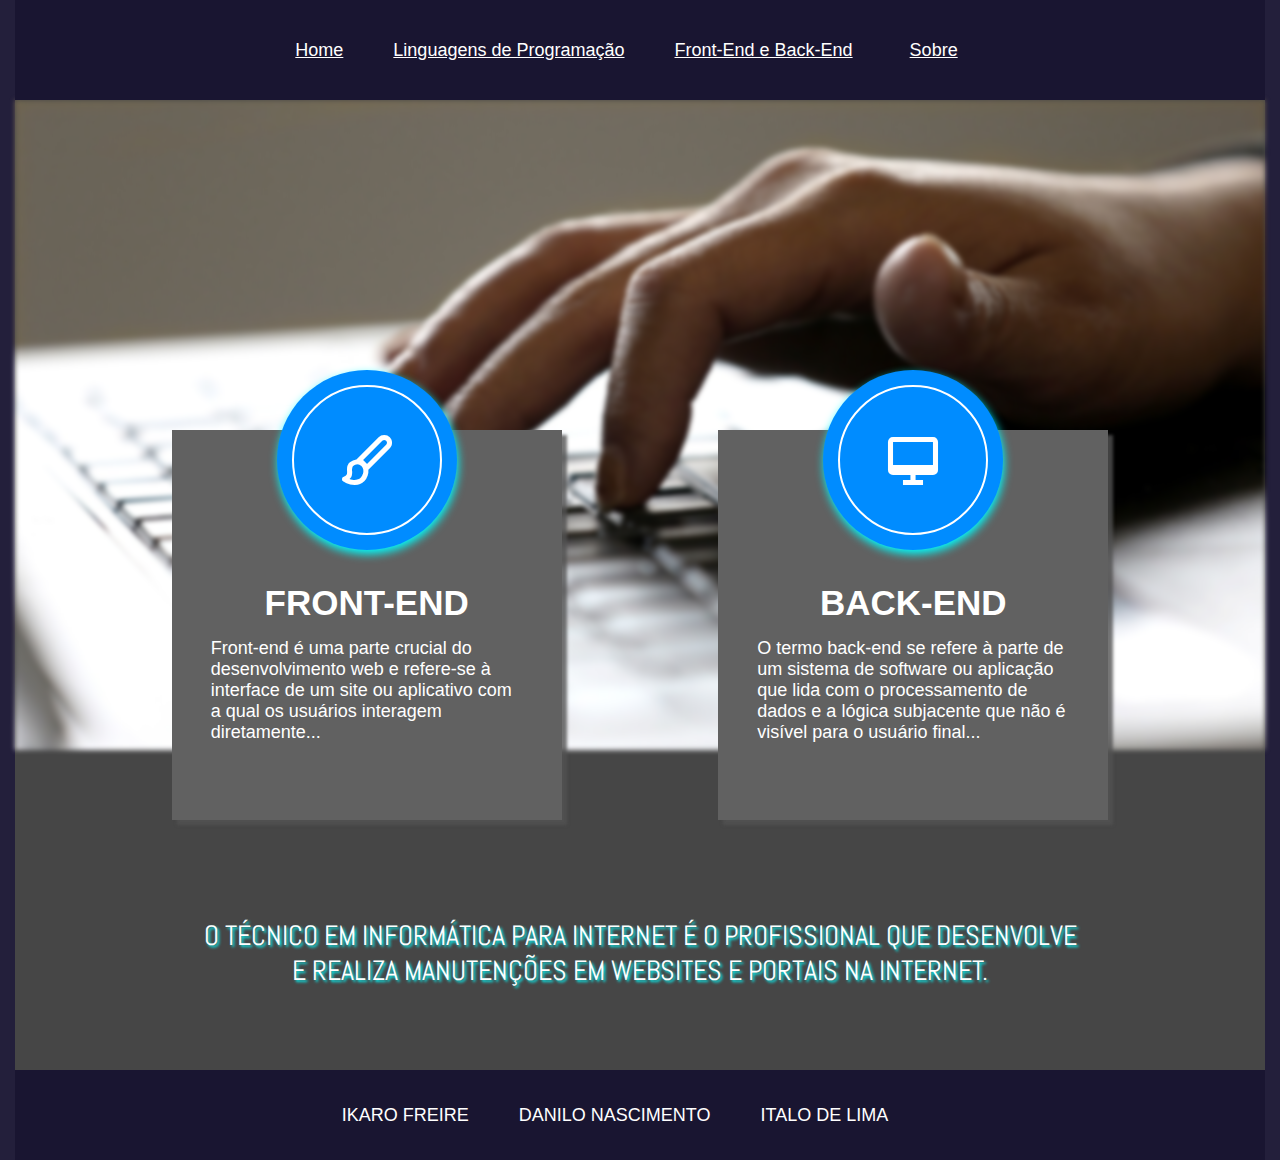
<file: site-feira-24-10/Front-End & Back-End/index.html>
<!DOCTYPE html>
<html lang="pt-BR">
<head>
    <meta charset="UTF-8">
    <meta http-equiv="X-UA-Compatible" content="IE=edge">
    <meta name="viewport" content="width=device-width, initial-scale=1.0">
    <link rel="stylesheet" href="index.css">
    <link rel="stylesheet" href="header.css">
    <link href='https://unpkg.com/boxicons@2.1.4/css/boxicons.min.css' rel='stylesheet'>
    <link rel="preconnect" href="https://fonts.googleapis.com">
    <link rel="preconnect" href="https://fonts.gstatic.com" crossorigin>
    <link href="https://fonts.googleapis.com/css2?family=Abel&display=swap" rel="stylesheet">
    <link rel="stylesheet" href="https://cdnjs.cloudflare.com/ajax/libs/animate.css/4.1.1/animate.min.css"/>
    <title>Back-End & Front-End</title>
</head>
<body>
    <header>
        <ul>
            <li><a href="../site_de_apresentacação/index.html">Home</a></li>
            <li><a href="../Feira/homeling.html">Linguagens de Programação</a></li>
            <li><a href="">Front-End e Back-End</a></li>
            <li><a class="sobre" href="../Intro/index.html">Sobre</a></li>
        </ul>
    </header>
    <div id="wrapper">
        <div class="img-container">
                <img src="img/hand-4571729_1920.jpg" alt="">
            </div>
            <div class="boxes">
                <a href="front.html">
                <div class="box">
                    <div class="circle">
                        <div class="border">
                            <i class='bx bx-paint'></i>
                        </div>
                    </div>
                    <div class="first-description">
                        <h1>FRONT-END</h1>
                        <p>Front-end é uma parte crucial do desenvolvimento web e refere-se à interface de um site ou aplicativo com a qual os usuários interagem diretamente...</p>
                    </div>
                </div>
                </a>
                <a href="back.html">
                <div class="box">
                    <div class="circle">
                        <div class="border">
                            <i class='bx bx-desktop'></i>
                        </div>
                    </div>
                    <div class="first-description">
                        <h1>BACK-END</h1>
                        <p>O termo back-end se refere à parte de um sistema de software ou aplicação que lida com o processamento de dados e a lógica subjacente que não é visível para o usuário final...</p>
                    </div>
                </div>
                 </a>
            </div>
            <div class="description">
                <div class="text">
                    <p>O técnico em informática para internet é o profissional que desenvolve e realiza manutenções em websites e portais na internet.</p>
                </div>
            </div>
        </div>
    </div>
    <footer>
        <ul>
            <li>IKARO FREIRE</li>
            <li>DANILO NASCIMENTO</li>
            <li>ITALO DE LIMA</li>
        </ul>
    </footer>
</body>
</html>
</file>
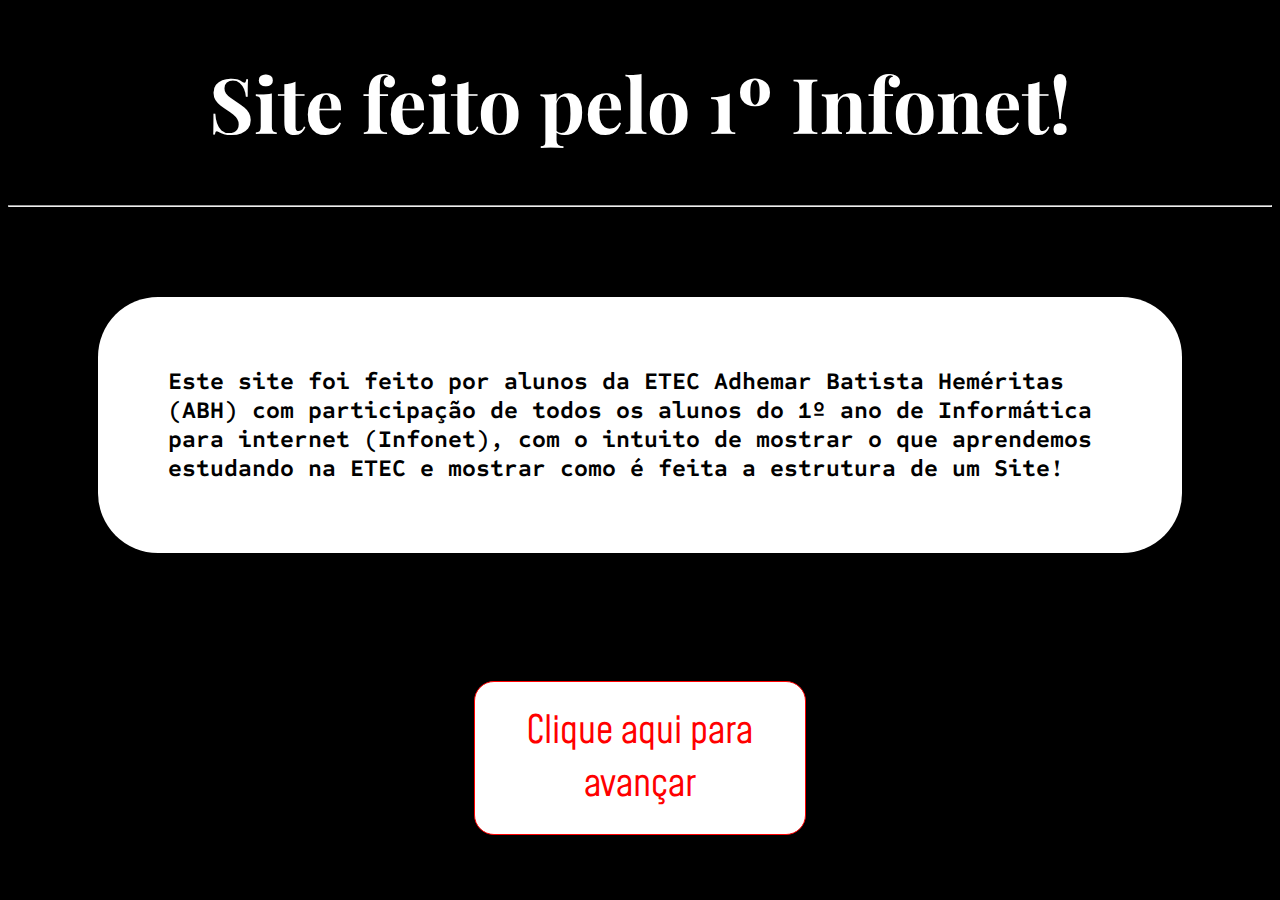
<file: site-feira-24-10/Intro/index.html>
<!DOCTYPE html>
<html lang="pt-BR">
<head>
    <meta charset="UTF-8">
    <meta http-equiv="X-UA-Compatible" content="IE=edge">
    <meta name="viewport" content="width=device-width, initial-scale=1.0">
    <title>Introdução do site</title>

    <link rel="preconnect" href="https://fonts.googleapis.com">
    <link rel="preconnect" href="https://fonts.gstatic.com" crossorigin>
    <link href="https://fonts.googleapis.com/css2?family=Playfair+Display&display=swap" rel="stylesheet">

        <link rel="preconnect" href="https://fonts.googleapis.com">
    <link rel="preconnect" href="https://fonts.gstatic.com" crossorigin>
    <link href="https://fonts.googleapis.com/css2?family=Sometype+Mono&display=swap" rel="stylesheet">

    <link rel="preconnect" href="https://fonts.googleapis.com">
    <link rel="preconnect" href="https://fonts.gstatic.com" crossorigin>
    <link href="https://fonts.googleapis.com/css2?family=Mohave:wght@300&display=swap" rel="stylesheet">


    <link rel="stylesheet" href="style.css">

    <link rel="stylesheet" href="https://cdnjs.cloudflare.com/ajax/libs/animate.css/4.1.1/animate.min.css"/>
</head>
<body>

    <p><h1 id="titulo">Site feito pelo 1º Infonet!</h1></p>
    <hr>

    <p><h2 id="ptexto">Este site foi feito por alunos da ETEC Adhemar Batista Heméritas (ABH) com participação de todos os alunos do 1º ano de Informática para internet (Infonet), com o intuito de mostrar o que aprendemos estudando na ETEC e mostrar como é feita a estrutura de um Site!</h2></p>

    <center><a href="../site_de_apresentacação/index.html"><button id="botao" class="botao my-element">Clique aqui para avançar</button></a></center>
    
</body>
</html>
</file>
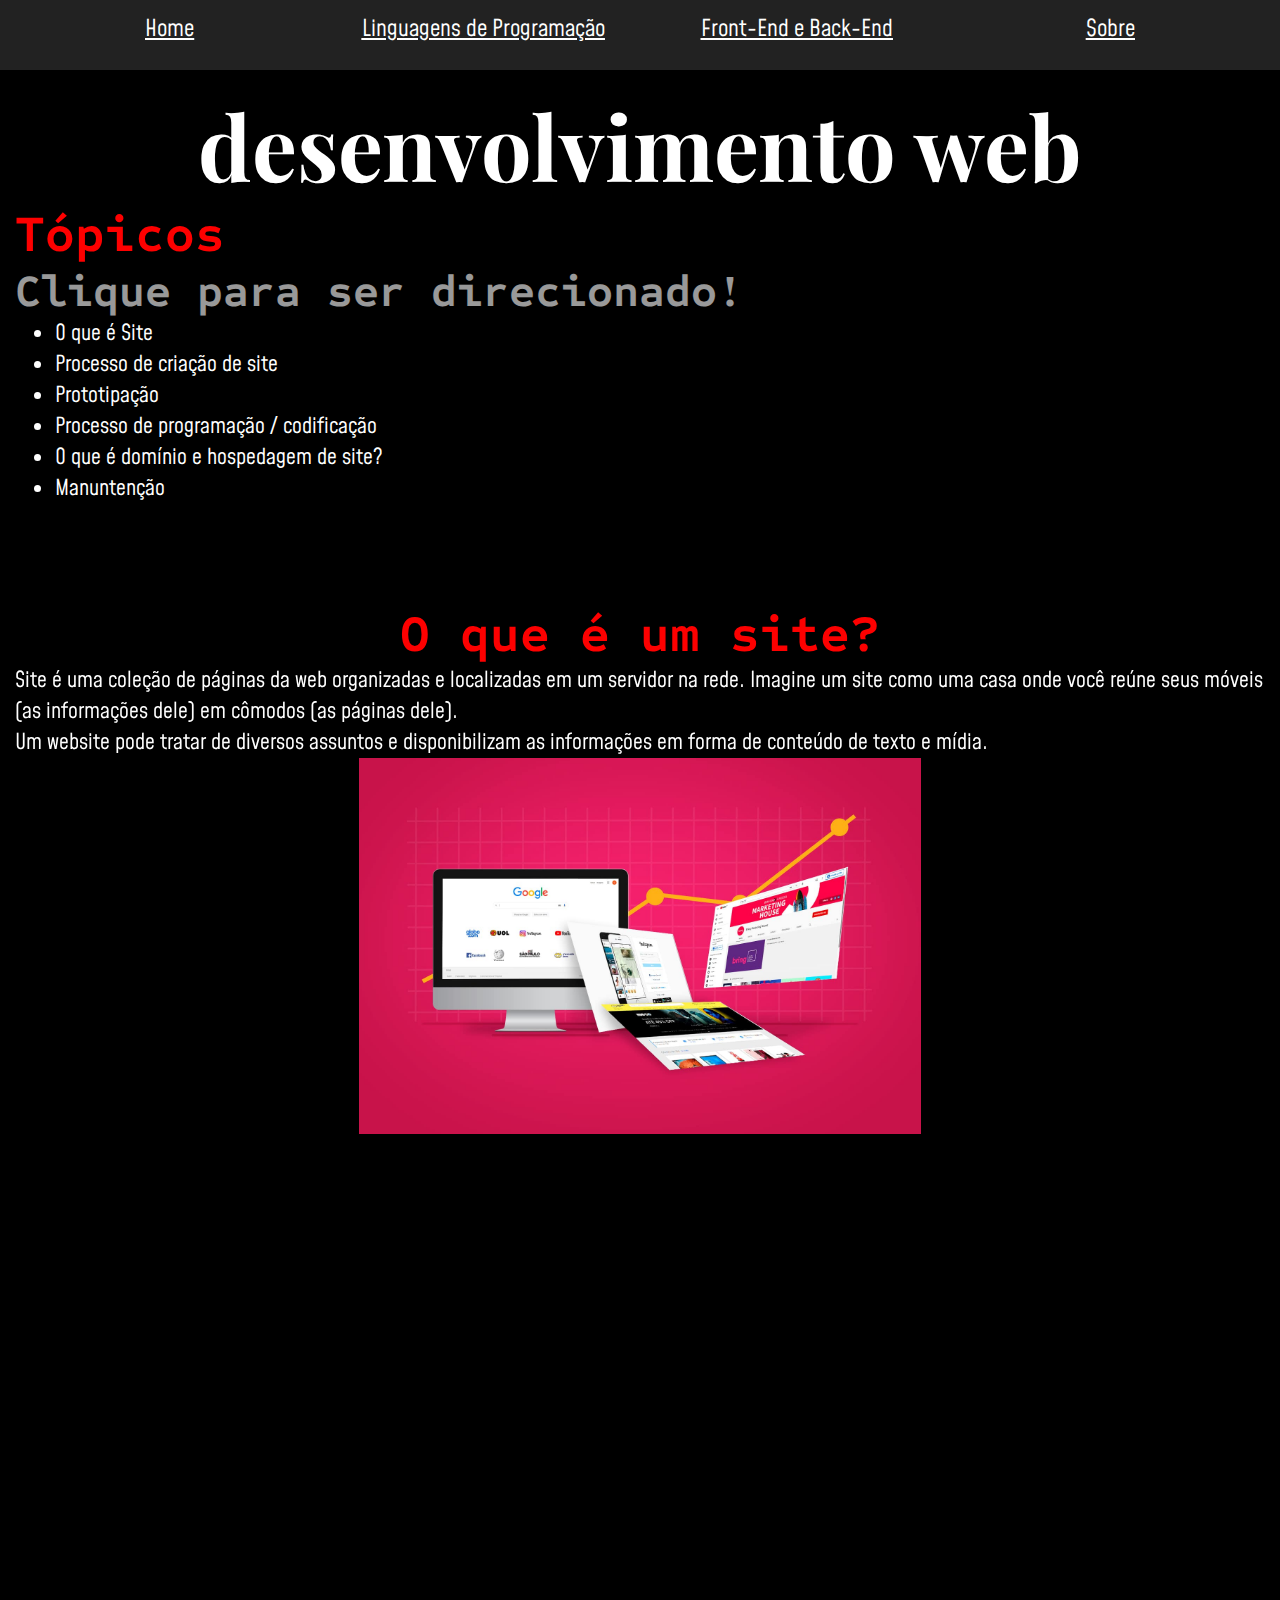
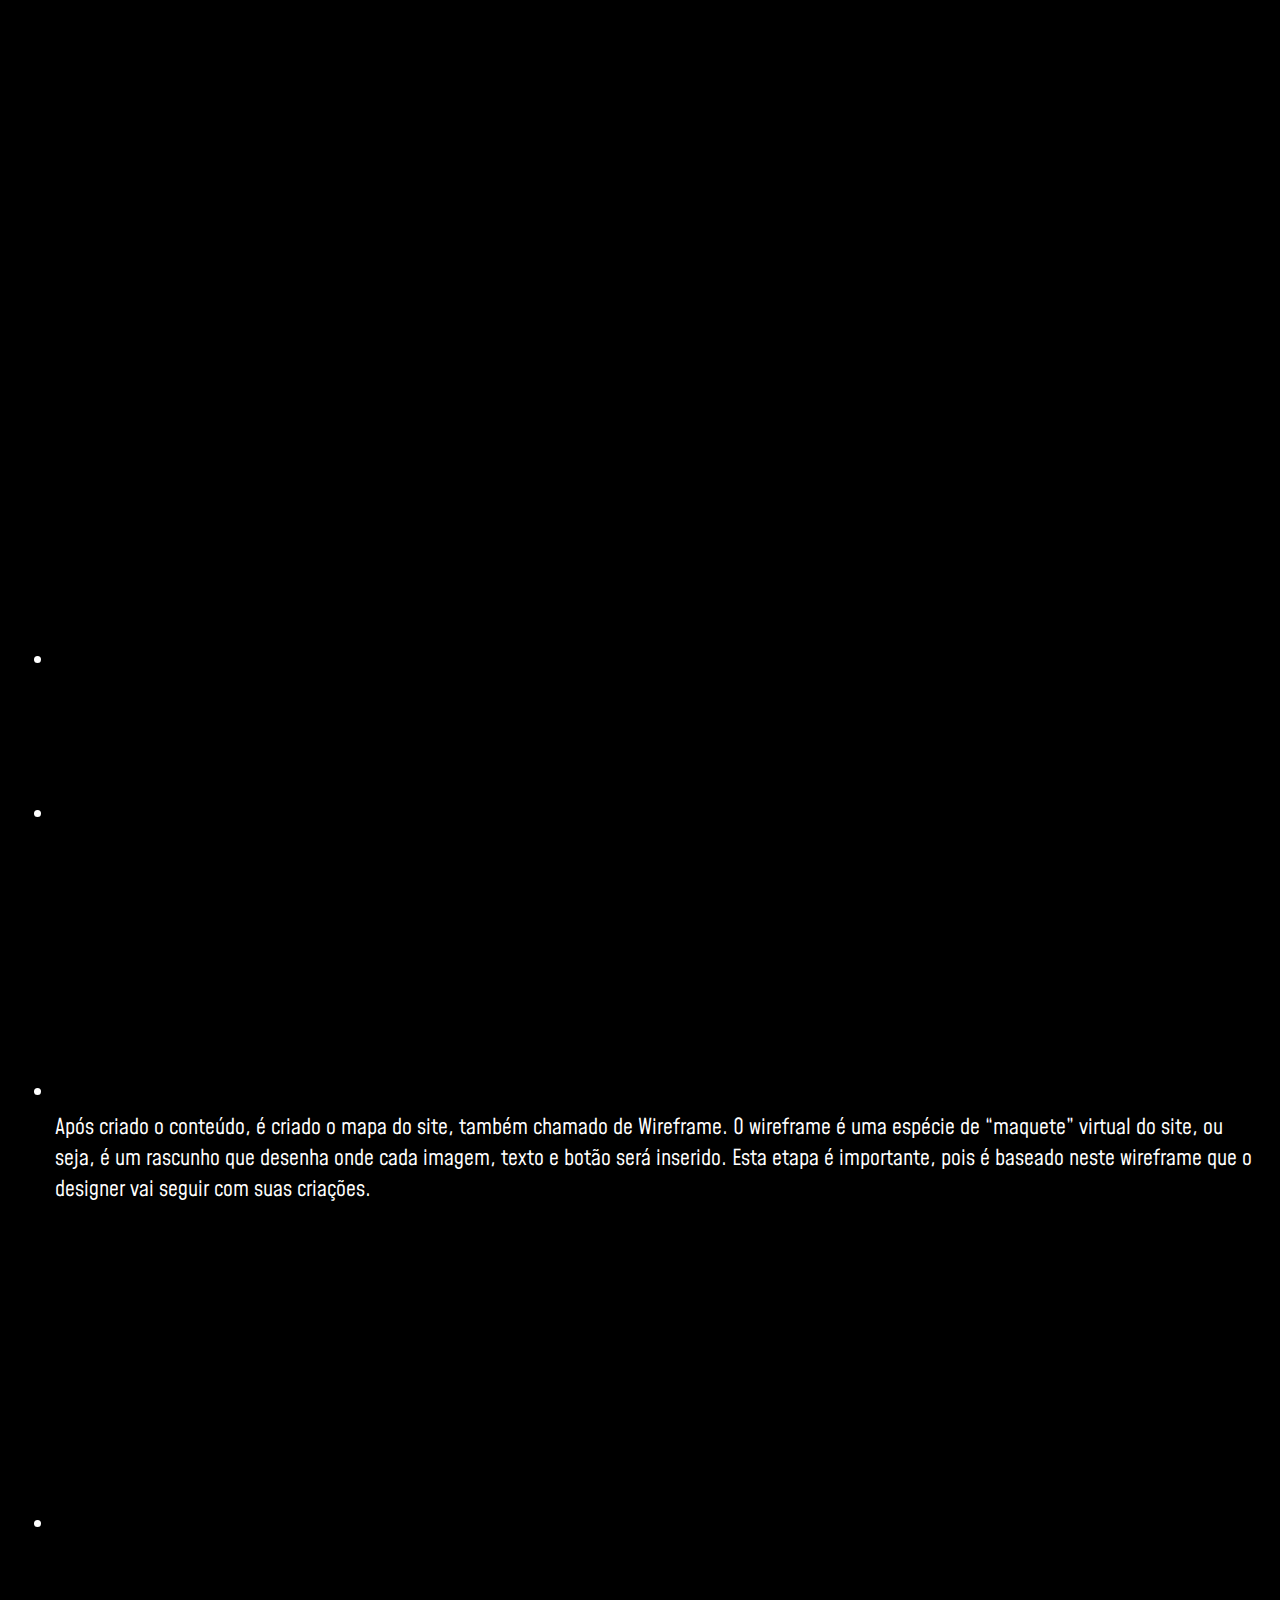
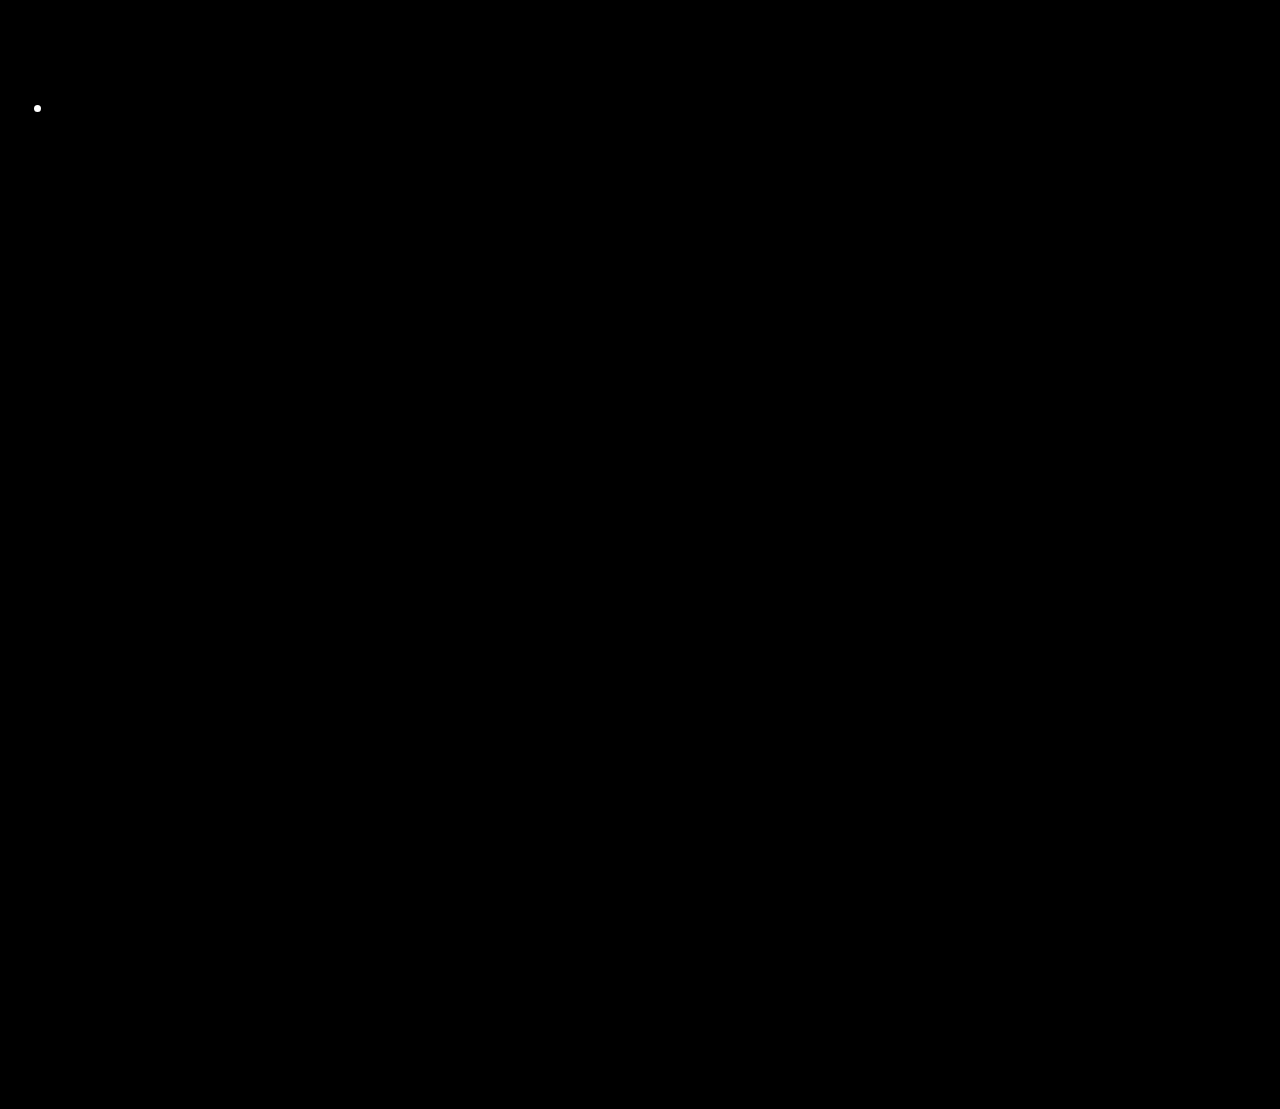
<file: site-feira-24-10/site_de_apresentacação/index.html>
<!DOCTYPE html>
<html lang="pt-br">
<head>
    <meta charset="UTF-8">
    <meta http-equiv="X-UA-Compatible" content="IE=edge">
    <meta name="viewport" content="width=device-width, initial-scale=1.0">
   

    <link rel="stylesheet" href="https://cdnjs.cloudflare.com/ajax/libs/animate.css/4.1.1/animate.min.css"/>
      

    <title>desenvolvimento web</title>
    <link rel="stylesheet" href="style.css">

    <link href="https://unpkg.com/aos@2.3.1/dist/aos.css" rel="stylesheet">


</head>
<body>
    <link rel="preconnect" href="https://fonts.googleapis.com">
    <link rel="preconnect" href="https://fonts.gstatic.com" crossorigin>
    <link href="https://fonts.googleapis.com/css2?family=Playfair+Display&display=swap" rel="stylesheet">

        <link rel="preconnect" href="https://fonts.googleapis.com">
    <link rel="preconnect" href="https://fonts.gstatic.com" crossorigin>
    <link href="https://fonts.googleapis.com/css2?family=Sometype+Mono&display=swap" rel="stylesheet">

    <link rel="preconnect" href="https://fonts.googleapis.com">
    <link rel="preconnect" href="https://fonts.gstatic.com" crossorigin>
    <link href="https://fonts.googleapis.com/css2?family=Mohave:wght@300&display=swap" rel="stylesheet">



    <center><header class="my-element">
        <ul class="lul luli lulia luli2">
            <li class="luli lulia luli2"><a class="luli lulia luli2 " href="">Home</a></li>
            <li class="luli lulia luli2"><a class="luli lulia luli2 " href="../Feira/homeling.html">Linguagens de Programação</a></li>
            <li class="luli lulia luli2"><a class="luli lulia luli2 " href="../Front-End & Back-End/index.html">Front-End e Back-End</a></li>
            <li class="luli lulia luli2"><a class="luli lulia luli2 " href="../Intro/index.html">Sobre</a></li>
        </ul>
    </header></center>


    <div class="marginm">
    <h1 class="my-element">desenvolvimento web</h1>

    <div class="my-element2">
        <h2>Tópicos</h2> <h2 class="cl2">Clique para ser direcionado!</h2>
     <ul>
        <li><a href="#t1">O que é Site</a></li>
        <li><a href="#t2">Processo de criação de site</a></li>
        <li><a href="#t3">Prototipação</a></li>
        <li><a href="#t4">Processo de programação / codificação</a></li>
        <li><a href="#t5">O que é domínio  e hospedagem de site?</a></li>
        <li><a href="#t6">Manuntenção</a></li>
    </ul>
    </div>


    <div class="downtext" >
    <center><h2 data-aos="fade-down" id="t1"> O que é um site? </h2></center>

<p data-aos="fade-down">Site é uma coleção de páginas da web organizadas e localizadas em um servidor na rede. Imagine um site como uma casa onde você reúne seus móveis (as informações dele) em cômodos (as páginas dele).</p>
<p data-aos="fade-down">Um website pode tratar de diversos assuntos e disponibilizam as informações em forma de conteúdo de texto e mídia.</p>


<div class="imagemtexto">

    <center><img class="ig" src="img/oq é um site.jpg" data-aos="fade-down" ></center>

    <p data-aos="fade-down">O que chamamos de site aqui no Brasil, é chamado de website no idioma inglês. Então, para entender o que significa site, vamos dividir as duas palavras: web e site
    Web significa rede é o nome dado a rede mundial de computadores (world wide web). Site significa lugar. Com isso, podemos entender que website é um lugar na rede. E como encontrar esse local na rede é outra história. Para encontrar um site, precisamos falar sobre o que é um nome de domínio.</p>
</div>

 
<center><h2 data-aos="fade-down" id="t2"> Processo de criação de site </h2></center>

<ul >
    <li data-aos="fade-down" >O ínicio de um processo começa com uma abstração de ideias do cliente - Nesta etapa nos desenvolvemos  o mapa do site, a prototipação e o UML. Isto serve para termos uma noção do conteúdo e quantas página terá o site, para o programador ter uma base por onde começar. </li>
    <br>
    
    <li data-aos="fade-down" >No próximo passo nós faremos a programação do site - Para programar nós podemos usar diversos tipos de linguagens como: HTML, CSS, JavaScript... para saber mais informações sobre as linguagens acesse o menu no inicio do site.  </li>
    <br>
  
    <li data-aos="fade-down">Buscar um provedor que coloque seu site na internet - Procurar uma empresa que te ofereça servidores por tempo indeterminado para que possa acessar o seu site</li><br>

    <li data-aos="fade-down">Manutenção - após a postagem do site é necessário a manutenção continua dele.</li>
</ul>



    <center><h2 data-aos="fade-down" id="t3">Prototipação</h2></center>

    <center><img class="ig" src="img/prototipaçãoimg.jpeg" data-aos="fade-down"></center>

   <p data-aos="fade-down"> Qualquer trabalho que envolve o desenvolvimento de uma solução para um cliente, passa necessariamente por uma etapa importantíssima chamada validação. A validação é a etapa em que aquilo que foi desenvolvido até então é avaliado, podendo ser aprovado ou reprovado pelo gestor responsável por aquele projeto.</p>

   <p data-aos="fade-down"> Em caso de uma validação negativa, tudo aquilo que já havia sido desenvolvido precisa ser reavaliado, ou seja, ser corrigido e avaliado novamente. Para impedir que essas etapas de avaliação e reavaliação se estendam e gerem um grande volume de trabalho refeito, a etapa de prototipagem torna-se fundamental no trabalho do desenvolvedor web. </p>
    
   <ul>
   <li><h2 class="cli" data-aos="fade-down">O que é prototipagem?</h2></li>
  <p data-aos="fade-down"> Prototipagem é a etapa do processo de desenvolvimento que consiste em fazer um protótipo do que se está criando. Em termos práticos, prototipar é criar uma versão modelo do produto final de um projeto voltado para a etapa de aprovação e validação. Este modelo, ou protótipo, é usado para correções, ajustes e melhorias a serem feitos antes do desenvolvimento da versão final do produto.</p>

  <li><h2 class="cli" data-aos="fade-down"> Qual a importância da prototipagem?</h2></li>
    <p data-aos="fade-down">A prototipagem é importante porque evita que o trabalho de correção e implementação de melhorias anterior ao lançamento mobilize mais tempo, pessoas e recursos do que o necessário.</p> 

       <p data-aos="fade-down">Inicialmente, é possível pensar que investir tempo na construção de um protótipo antes do desenvolvimento da versão final do produto gera mais trabalho do que simplesmente pular esta etapa, mas a verdade é que o efeito pode ser justamente o oposto. A versão final de um projeto envolve esforços e recursos que não são exigidos pelo protótipo, um modelo mais simples desenvolvido exclusivamente para validação. </p>
        
       <p data-aos="fade-down"> Sendo assim, estipular todas as correções e melhorias já nesta etapa evita que estes esforços mais rigorosos sejam aplicados duas, três ou até mais vezes, dependendo da quantidade de correções a serem feitas. Isso economiza tempo e, é claro, dinheiro.</p>
    
      <li><h2 class="cli" data-aos="fade-down">Wireframe</h2></li>
    <p>Após criado o conteúdo, é criado o mapa do site, também chamado de Wireframe. O wireframe é uma espécie de “maquete” virtual do site, ou seja, é um rascunho que desenha onde cada imagem, texto e botão será inserido. Esta etapa é importante, pois é baseado neste wireframe que o designer vai seguir com suas criações.</p> 

   <p data-aos="fade-down">Usando o wireframe e o template escolhido, o designer entra em ação criando um site personalizado, misturando uma tabela de cores, imagens e textos que sejam coerentes com a essência do cliente.</p>


    </ul>

<center><h2 data-aos="fade-down" id="t4">Processo de programação / codificação</h2></center>

    <p data-aos="fade-down">A etapa de programação consiste em codificar as funcionalidades já definidas previamente, sempre baseando-se no wireframe e também no design do site. Programar consiste em transformar as imagens e layout criados pelo designer em códigos interpretáveis pelos navegadores. Existem dois tipos de linguagens interligadas utilizadas neste universo: a HTML e a CSS. </p> 

   <p data-aos="fade-down">Muitas vezes os sites são criados em templates previamente codificados, mas sempre é necessário que alterações sejam feitas para incorporar as funcionalidades personalizadas de cada cliente.</p>

   <ul>
       <li><h2 class="cli" data-aos="fade-down">Programação + Testes</h2> </li>

   <p data-aos="fade-down"> É nesta etapa que os códigos de CSS e HTML escritos entram em ação de fato, ou seja, são aplicados e criam a dinâmica do website. São criados e incorporados sistemas e plugins necessários, além de todas as funcionalidades do site, montando a primeira versão oficial do mesmo.</p>

   <p data-aos="fade-down"> Site pronto, hora de testar. É através dos testes que os programadores conseguem definir se o site está mesmo pronto para publicação ou precisa de ajustes. Ajustes feitos e site aprovado, hora de publicar.</p>

   <li><h2 class="cli" data-aos="fade-down">Publicação</h2></li>

     <p data-aos="fade-down">Conteúdo, layout, design, programação e funcionalidades aprovadas? É chegada a hora de publicar, o que envolve a contratação de um domínio e também da hospedagem em servidores que tornarão seu site visíveis para os usuários da web, para mais informações sobre dominio e hospedagem leia o conteudo abaixo.</p>
   </ul>

   <center><h2 data-aos="fade-down" id="t5"> O que é domínio  e hospedagem de site?</h2></center>

   <center><img class="ig" src="img/dominioimg.jpeg" data-aos="fade-down"></center>

   <div class="texto"> 
       
      <p data-aos="fade-down">Um nome de domínio é um endereço eletrônico que as pessoas usam para encontrar seu site na internet. O que elas fazem é digitar esse domínio (a URL) na barra de endereço do navegador para acessar o seu site. Todo site e servidor na internet está atrelada a uma linha de números chamada de endereço de IP. Porém, como é bem complicado decorar uma variedade de números, os nomes de domínio foram inventados. </p> 
           
      <p data-aos="fade-down">Um nome de domínio consiste em um domínio de segundo nível e um domínio de nível superior (TLD, top-level domain). Domínios de segundo nível são palavras ou frases que você cria para o nome do seu site, enquanto os de nível superior são as extensões que seguem depois dele. Por exemplo, no domínio google.com, o domínio de segundo nível é a palavra google e o TLD é a extensão .com. </p> 
               
               
      <p data-aos="fade-down">Para ter os direitos de uso de um domínio personalizado, você precisa registrá-lo em uma provedora ou registradora de nomes de domínio. Essas são empresas ou organizações que vendem e gerenciam todos os nomes de domínios existentes.</p> 
               
      <p data-aos="fade-down"> Você pode checar se um domínio está disponível ou não registro usando um verificador de domínio. Por exemplo, você pode ir direito para a página de registro de domínio da Hostinger e digitar qualquer nome para domínio que você quiser no campo de buscas da ferramenta. Essa ferramenta mostra a disponibilidade quanto ao domínio que você escolheu para uma diversidade de extensões e seus preços. E caso algum domínio de site já tenha sido usado, o próprio verificador dá sugestões de alternativas que você pode usar. </p>
           
       </div>
   
    <center><h2 data-aos="fade-down" id="t6">Manutenção</h2></center>
       
       <p data-aos="fade-down">A última, porém, não menos importante etapa é a manutenção. Após a publicação do site é importante fazer a manutenção periódica do website, a fim de garantir que todos os recursos do mesmo estejam funcionando e também que os conteúdos e imagens sejam atualizadas, sempre mantendo o foco no interesse do seu público alvo no seu universo, e acompanhando as tendências e mudanças do seu segmento e também da criação de sites.</p>

</div>

<script src="https://unpkg.com/aos@2.3.1/dist/aos.js"></script>
<script>
    AOS.init();
  </script>

</div>

</body>
</html>
</file>
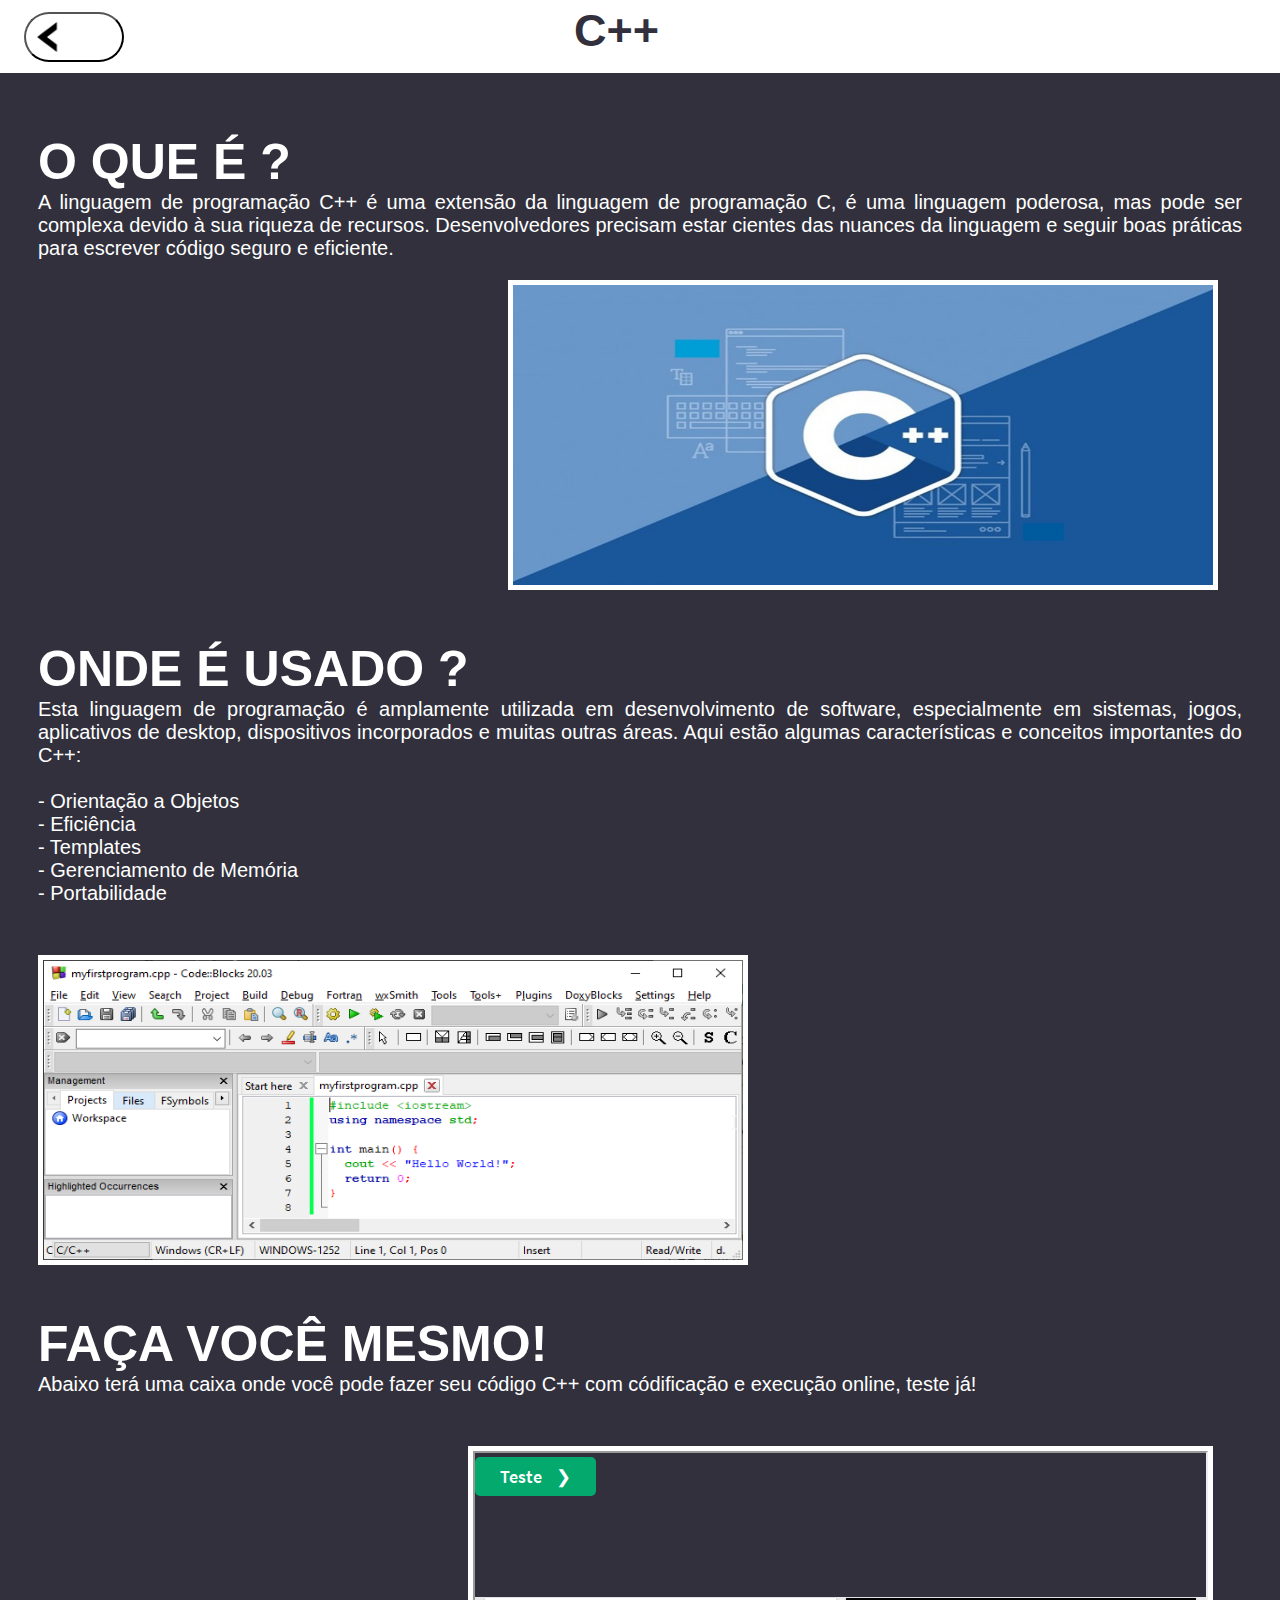
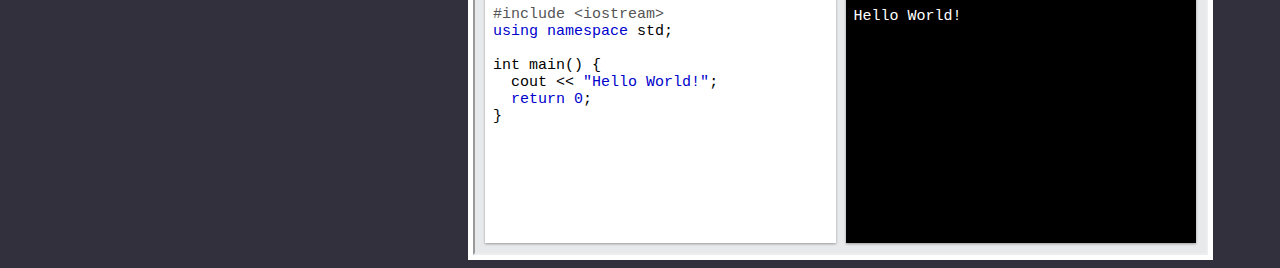
<file: site-feira-24-10/Feira/C.html>
<!DOCTYPE html>
<html lang="pt-BR">
<head>
    <meta charset="UTF-8">
    <meta http-equiv="X-UA-Compatible" content="IE=edge">
    <meta name="viewport" content="width=device-width, initial-scale=1.0">
    <link rel="stylesheet" href="c.css">
    <title>C++</title>



</head>


<body style="background-color: rgb(49, 48, 60);">
    
    <div class="flex-container">
        <a href="homeling.html"><button class="home">
            <img class="botão" src="SetaE.png" alt="" style="margin-top: 7px;">

        </button>
    </a>


       <div2>C++ </div2>
    </div>
<br>
<!---TITULO-->
<p class="fonteesq">O QUE É ?</p>

<!---TEXTO--->
<p class="texto">A linguagem de programação C++ é uma extensão da linguagem de programação C, é uma linguagem poderosa, mas pode ser complexa devido à sua riqueza de recursos. Desenvolvedores precisam estar cientes das nuances da linguagem e seguir boas práticas para escrever código seguro e eficiente.
</p>
<!---IMAGEM-->
<img class="imgesq" src="c++.jpg" alt="c++">
<!---TITULO-->
<p class="fonteesq">ONDE É USADO ?</p>
<!---TEXTO--->
<p class="texto">Esta linguagem de programação é amplamente utilizada em desenvolvimento de software, especialmente em sistemas, jogos, aplicativos de desktop, dispositivos incorporados e muitas outras áreas. Aqui estão algumas características e conceitos importantes do C++:
    <br> <br>
    - Orientação a Objetos <br>
    - Eficiência <br>
    - Templates <br>
    - Gerenciamento de Memória <br>
    - Portabilidade
</p>
<!---IMAGEM-->
<img class="imgdir" src="c++code.png" alt="c++code">

<!---TITULO-->
<p class="fonteesq">FAÇA VOCÊ MESMO!</p>

<!---TEXTO--->
<p class="texto">
    Abaixo terá uma caixa onde você pode fazer seu código C++ com códificação e execução online, teste já!</p>

<div class="backenddir"><iframe src="CÓPIAS/c++/127.0.0.1_8081/dl/c++teste.html" class="flex" width="731" height="400"></iframe></div>

<!---TEXTO--->
<!---TITULO-->
<!---IMAGEM-->




</body>

</html>
</file>
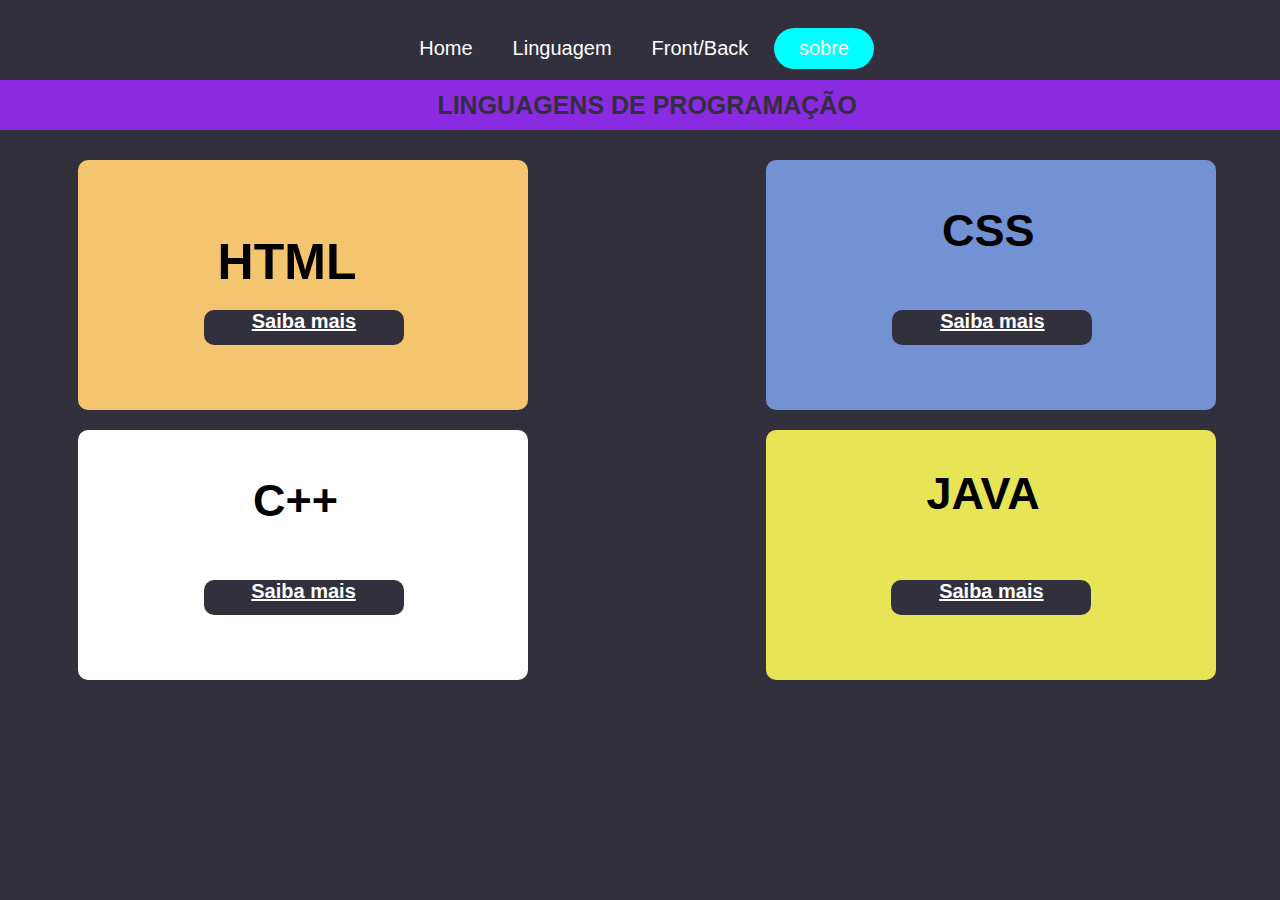
<file: site-feira-24-10/Feira/homeling.html>
<!DOCTYPE html>
<html lang="pt-BR">
<head>
    <meta charset="UTF-8">
    <meta http-equiv="X-UA-Compatible" content="IE=edge">
    <meta name="viewport" content="width=device-width, initial-scale=1.0">
    <link rel="stylesheet" href="style.css">
    <title>Feira de Profissões</title>
</head>
<center><header>
    <nav>
        <ul class="nav__links">
            <li><a href="../site_de_apresentacação/index.html">Home</a></li>
            <li><a href="">Linguagem</a></li><br>
            <li><a href="../Front-End & Back-End/index.html">Front/Back</a></li>
        </ul>
    </nav>
    <a class="nav__links" href="../Intro/index.html"><button>sobre</button></a>
    </header></center>
    <body style="background-color: rgb(49, 48, 60);">
        <div class="flex-container">
            <div3>LINGUAGENS DE PROGRAMAÇÃO</div2>
         </div>
 <br>

<div class="boxhtml">

    <p class="titulo">

        <div1>HTML</div1>
    
    </p>
 
        <a href="html.html"><div id="box" style="text-decoration: underline; position: relative; text-align: center;">Saiba mais</div></a>
        
    
    </div>

<div class="boxcss">

    <p class="titulo2">

        <div1>CSS</div1>

    </p>

    <a href="css.html"><div id="box" style="text-decoration: underline;">Saiba mais</div></a>

</div>

<div class="boxc">
    
    <p class="titulo3">
                
        <div1>C++</div1>
    </p>

    <a href="C.html" style="text-decoration: underline;"><div id="box">Saiba mais</div></a>
    
</div>

<div class="boxjava">
    
    <p class="titulo4">

        <div1>JAVA</div1>

    </p>

    <a href="Java.html" style="text-decoration: underline;"><div id="box2">Saiba mais</div></a>

</div>
</body>

</html>
</file>
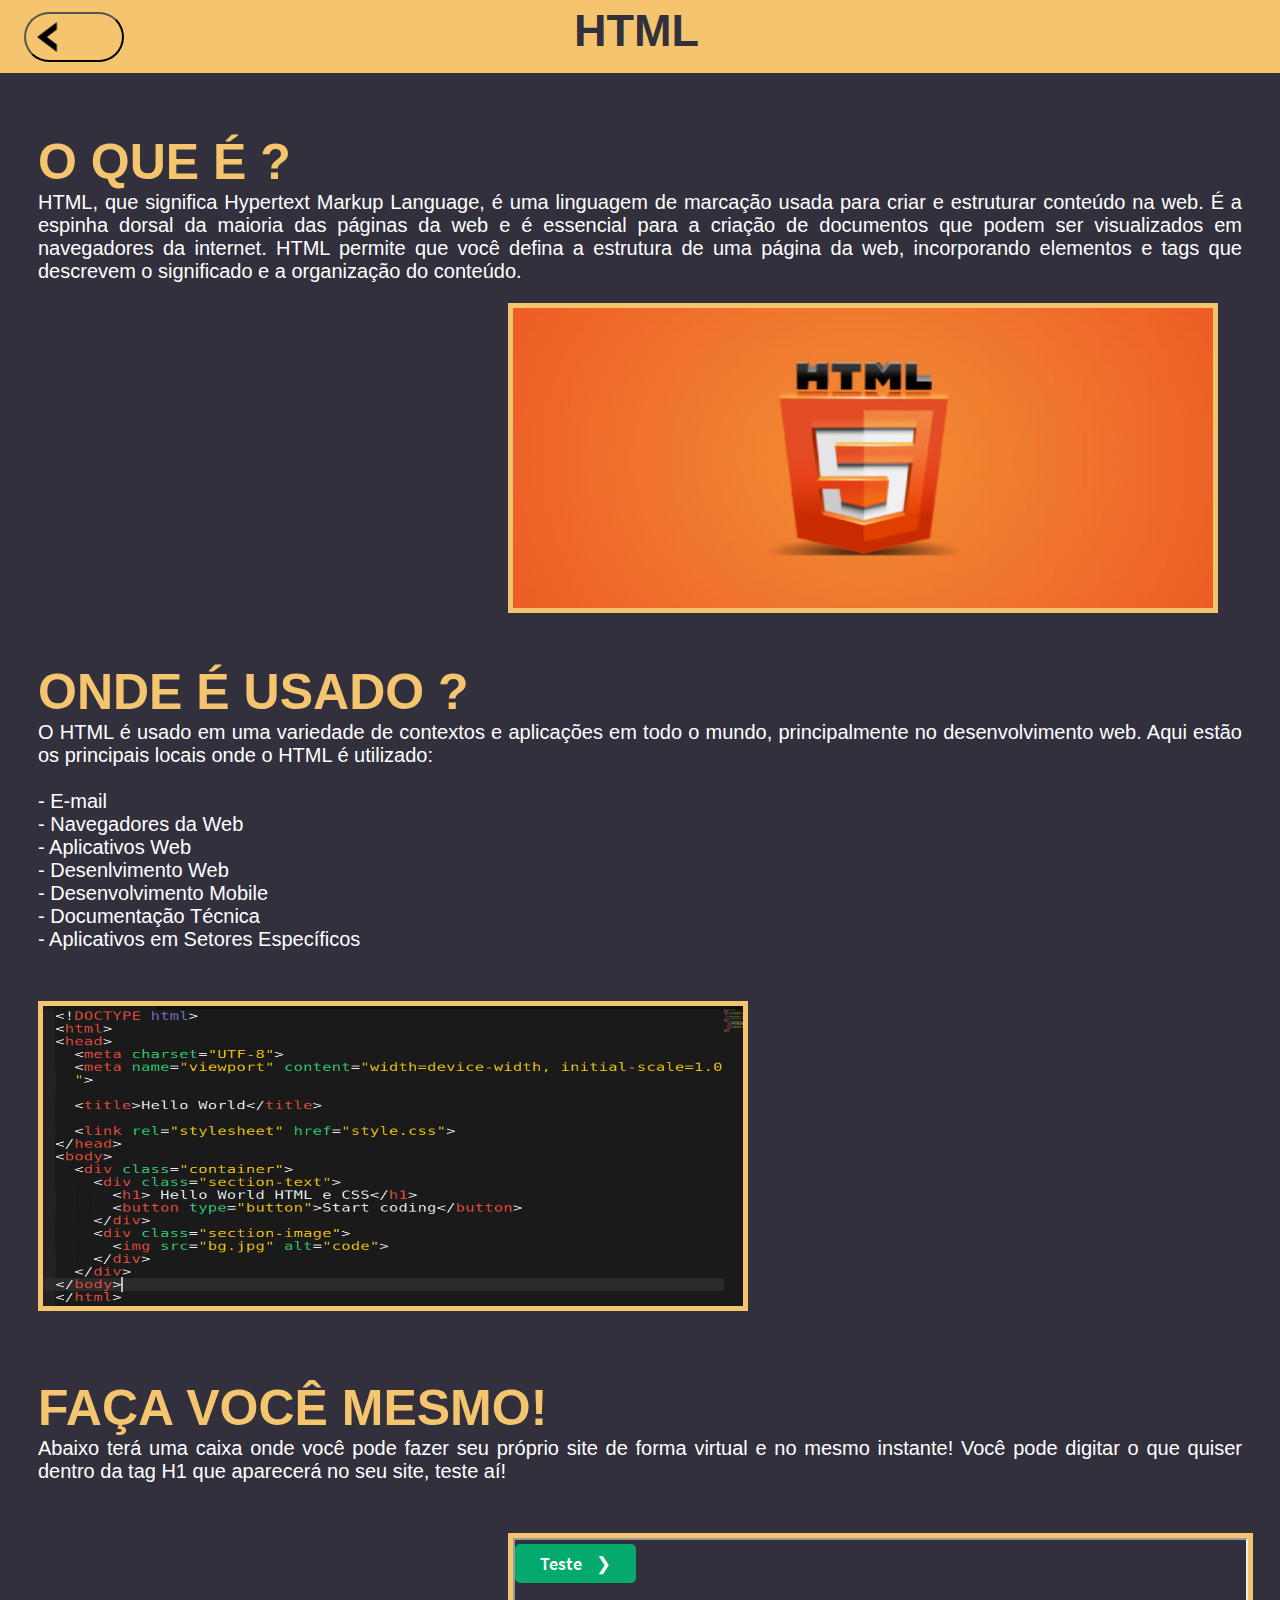
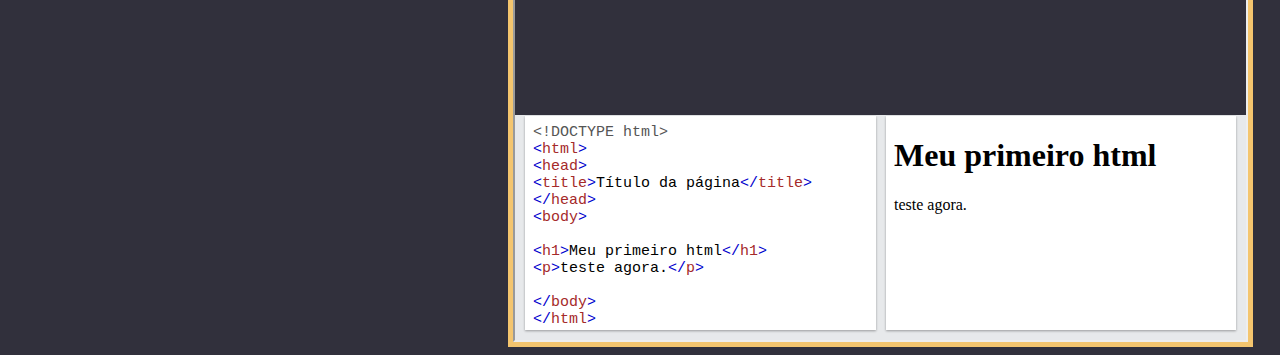
<file: site-feira-24-10/Feira/html.html>
<!DOCTYPE html>
<html lang="pt-BR">
<head>
    <meta charset="UTF-8">
    <meta http-equiv="X-UA-Compatible" content="IE=edge">
    <meta name="viewport" content="width=device-width, initial-scale=1.0">
    <link rel="stylesheet" href="html.css">
    <title>HTML</title>



</head>


<body style="background-color: rgb(49, 48, 60);">
    
    <div class="flex-container">
        <a href="homeling.html"><button class="home">
            <img class="botão" src="SetaE.png" alt="" style="margin-top: 7px;">

        </button>
    </a>




       <div2>HTML </div2>
    </div>
<br>
<!---TITULO-->
<p class="fonteesq">O QUE É ?</p>

<!---TEXTO--->
<p class="texto">
    HTML, que significa Hypertext Markup Language, é uma linguagem de marcação usada para criar e estruturar conteúdo na web. É a espinha dorsal da maioria das páginas da web e é essencial para a criação de documentos que podem ser visualizados em navegadores da internet. HTML permite que você defina a estrutura de uma página da web, incorporando elementos e tags que descrevem o significado e a organização do conteúdo.</p>
<!---IMAGEM-->
<img class="imgesq" src="lanjm.jpg" alt="">
<!---TITULO-->
<p class="fonteesq">ONDE É USADO ?</p>
<!---TEXTO--->
<p class="texto">O HTML é usado em uma variedade de contextos e aplicações em todo o mundo, principalmente no desenvolvimento web. Aqui estão os principais locais onde o HTML é utilizado:
    <br> <br>
   - E-mail <br>
   - Navegadores da Web <br>
   - Aplicativos Web <br>
   - Desenlvimento Web <br>
   - Desenvolvimento Mobile <br>
   - Documentação Técnica <br>
   - Aplicativos em Setores Específicos <br>
</p>
<!---IMAGEM-->
<img class="imgdir" src="html.png" alt="">

<br>
<!---TITULO-->
<p class="fonteesq">FAÇA VOCÊ MESMO!</p>

<!---TEXTO--->
<p class="texto">
    Abaixo terá uma caixa onde você pode fazer seu próprio site de forma virtual e no mesmo instante! Você pode digitar o que quiser dentro da tag H1 que aparecerá no seu site, teste aí!</p>

<div class="backenddir"><iframe src="CÓPIAS/html/127.0.0.1_8081/dl/htmlteste.html" class="flex" width="731" height="400"></iframe></div>



<!---TEXTO--->
<!---TITULO-->
<!---IMAGEM-->




</body>

</html>
</file>
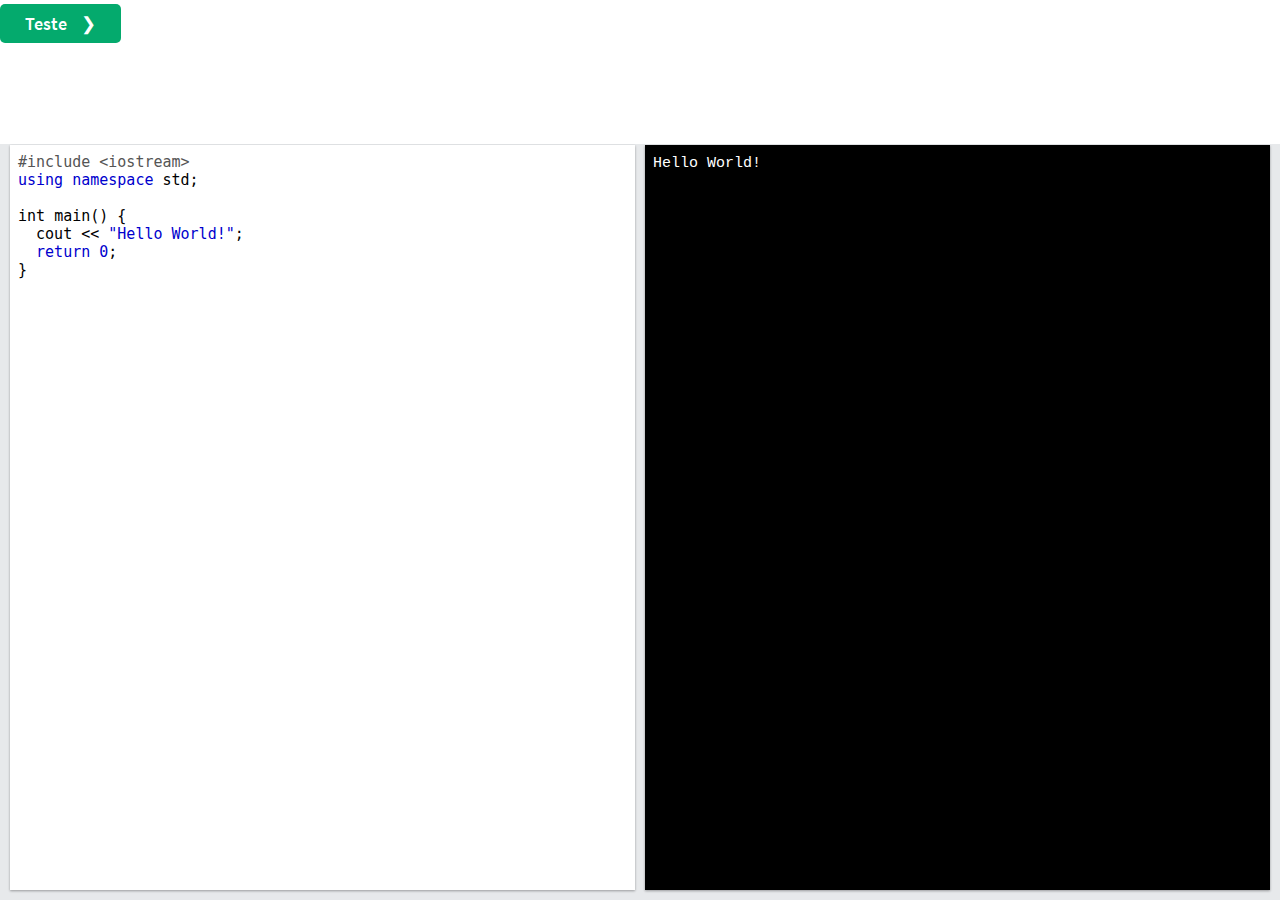
<file: site-feira-24-10/Feira/CÓPIAS/c++/127.0.0.1_8081/dl/c++teste.html>
<!DOCTYPE html><html lang="en-US"><head>
<title>W3Schools Tryit Editor</title>
<meta name="viewport" content="width=device-width">
<meta name="viewport" content="width=device-width, initial-scale=1.0">
<meta property="og:image" content="../../www.w3schools.com/images/w3schools_logo_436_2.png">
<meta property="og:image:type" content="image/png">
<meta property="og:image:width" content="436">
<meta property="og:image:height" content="228">
<meta property="og:title" content="W3Schools online CPP editor">
<meta property="og:description" content="The W3Schools online code editor allows you to edit code and view the result in your browser">
<link rel="stylesheet" href="../../www.w3schools.com/lib/w3schools31.css">
<link rel="icon" href="../../www.w3schools.com/favicon.ico">
<link rel="apple-touch-icon" sizes="180x180" href="../../www.w3schools.com/apple-touch-icon.png">
<link rel="icon" type="image/png" sizes="32x32" href="../../www.w3schools.com/favicon-32x32.png">
<link rel="icon" type="image/png" sizes="16x16" href="../../www.w3schools.com/favicon-16x16.png">
<link rel="manifest" href="/site.webmanifest">
<link rel="mask-icon" href="../../www.w3schools.com/safari-pinned-tab.svg" color="#04aa6d">
<meta name="msapplication-TileColor" content="#00a300">
<meta name="theme-color" content="#ffffff">
<link rel="stylesheet" href="../../www.w3schools.com/lib/codemirror_multi.css">
<script async="" src="../../www.googletagmanager.com/gtm_id%3DGTM-KTCFC3S.js"></script><script src="../../www.w3schools.com/lib/codemirror_multi.js"></script>
<script src="../../www.w3schools.com/lib/codemirror_clike.js"></script>

<!-- Google Tag Manager -->
<script>
(function(w,d,s,l,i){w[l]=w[l]||[];w[l].push({'gtm.start':
new Date().getTime(),event:'gtm.js'});var f=d.getElementsByTagName(s)[0],
j=d.createElement(s),dl=l!='dataLayer'?'&l='+l:'';j.async=true;j.src=
'https://www.googletagmanager.com/gtm.js?id='+i+dl;f.parentNode.insertBefore(j,f);
})(window,document,'script','dataLayer','GTM-KTCFC3S');

var subjectFolder = location.pathname;
subjectFolder = subjectFolder.replace("/", "");
if (subjectFolder.startsWith("python/") == true ) {
  if (subjectFolder.includes("/numpy/") == true ) {
    subjectFolder = "numpy/"
  } else if (subjectFolder.includes("/pandas/") == true ) {
      subjectFolder = "pandas/"
  } else if (subjectFolder.includes("/scipy/") == true ) {
      subjectFolder = "scipy/"
  }
}
subjectFolder = subjectFolder.substr(0, subjectFolder.indexOf("/"));
</script>
<!-- End Google Tag Manager -->

<script src="../../www.w3schools.com/lib/uic_v%3D1.0.5.js"></script>
<script data-cfasync="false" type="text/javascript">
var k42 = false;
// GPT slots
var gptAdSlots = [];
window.googletag = window.googletag || { cmd: [] };
googletag.cmd.push(function() {
  googletag.pubads().setTargeting("page_section", subjectFolder);

});
k42 = true;

</script>
<script data-cfasync="false" type="text/javascript">
    window.snigelPubConf = {
    "adengine": {

      "activeAdUnits": ["try_it_leaderboard"]

  }
}
uic_r_a()
</script>
<script async="" data-cfasync="false" src="../../cdn.snigelweb.com/adengine/w3schools.com/loader.js" type="text/javascript"></script>
<script>
if (window.addEventListener) {              
    window.addEventListener("resize", browserResize);
} else if (window.attachEvent) {                 
    window.attachEvent("onresize", browserResize);
}
var xbeforeResize = window.innerWidth;

function browserResize() {
    var afterResize = window.innerWidth;
    if ((xbeforeResize < (970) && afterResize >= (970)) || (xbeforeResize >= (970) && afterResize < (970)) ||
        (xbeforeResize < (728) && afterResize >= (728)) || (xbeforeResize >= (728) && afterResize < (728)) ||
        (xbeforeResize < (468) && afterResize >= (468)) ||(xbeforeResize >= (468) && afterResize < (468))) {
        xbeforeResize = afterResize;
        
        if (document.getElementById("adngin-try_it_leaderboard-0")) {
                adngin.queue.push(function(){  adngin.cmd.startAuction(["try_it_leaderboard"]); });
              }
         
    }
    if (window.screen.availWidth <= 768) {
      restack(window.innerHeight > window.innerWidth);
    }
    fixDragBtn();
    showFrameSize();  
  
      
}
var fileID = "";
</script>
<style>
* {
  -webkit-box-sizing: border-box;
  -moz-box-sizing: border-box;
  box-sizing: border-box;
}
body {
  color:#000000;
  margin:0px;
  font-size:100%;
}
.trytopnav {
  height:48px;
  overflow:hidden;
  min-width:380px;
  position:absolute;
  width:100%;
  top:99px;

  background-color:#E7E9EB;
}
.topnav-icons {
  margin-right:8px;
}
.trytopnav a,.trytopnav button {
  color:#999999;
}
.w3-bar .w3-bar-item:hover {
  color:#757575 !important;
}
a.w3schoolslink {
  padding:0 !important;
  display:inline !important;
}
a.w3schoolslink:hover,a.w3schoolslink:active {
  text-decoration:underline !important;
  background-color:transparent !important;
}
#dragbar{
  position:absolute;
  cursor: col-resize;
  z-index:3;
  padding:5px;
}
#shield {
  display:none;
  top:0;
  left:0;
  width:100%;
  position:absolute;
  height:100%;
  z-index:4;
}
#framesize {
  font-family: 'Montserrat', 'Source Sans Pro', sans-serif;
  font-size: 14px;
}
#container {
  background-color:#E7E9EB;
  width:100%;
  overflow:auto;
  position:absolute;
  top:144px;

  bottom:0;
  height:auto;
}
#textareacontainer, #iframecontainer {
  float:left;
  height:100%;
  width:50%;
}

#textarea, #textarea2, #iframe {
  height:100%;
  width:100%;
  padding-bottom:10px;
  padding-top:1px;
}
#textarea {
  padding-left:10px;
  padding-right:5px;  
}
#iframe {
  padding-left:5px;
  padding-right:10px;  
  position:relative;  
    
    color:#ffffff;
    font-family: consolas,"courier new",monospace;    
  
}
#textareawrapper {
  width:100%;
  height:100%;
  
  overflow:auto;
  
  background-color: #ffffff;
  position:relative;
  
    box-shadow:0 1px 3px rgba(0,0,0,0.12), 0 1px 2px rgba(0,0,0,0.24);
  
}
#iframewrapper {
  width:100%;
  height:100%;
  -webkit-overflow-scrolling: touch;
  background-color: #ffffff;
  
    box-shadow:0 1px 3px rgba(0,0,0,0.12), 0 1px 2px rgba(0,0,0,0.24);
  
    color:#ffffff;
    font-family: consolas,"courier new",monospace;  
  
}
#textareaCode, #textareaCode2 {
  background-color: #ffffff;
  font-family: consolas,Menlo,"courier new",monospace;
  font-size:15px;
  height:100%;
  width:100%;
  padding:8px;
  resize: none;
  border:none;
  line-height:normal;    
}
/*
  .localhostcontainer {
    position:absolute;
    width:auto;
    right:0;
    left:0;
    z-index:2;
    padding:4px 12px;
    border-bottom:1px solid #d9d9d9;
    background-color:#E7E9EB;
  }
  .localhostdiv {
    overflow:hidden;
    font-family:arial;
    border:1px solid #d9d9d9;
    background-color:#fff;
    font-size:14px;
    padding-left:10px;
  }
*/

.localhostoutercontainer {
  position: absolute;
  width: auto;
  left:5px;
  right:10px;
  background-color: #E7E9EB;
  height: 30px;
  z-index: 9;
}
.localhostoutercontainer.horizontal {
  left:10px;
}
.localhostcontainer {
  position:relative;
  width:auto;
  right:0;
  left:0;
  z-index:2;
  xpadding:6px 12px;
  xxborder-bottom:1px solid #d9d9d9;
  background-color:#F1F1F1;
  background-color:#38444d;
  border-top-right-radius:10px;
  border-top-left-radius:10px;
  overflow:hidden;
  padding-top:4px;
}
.localhostdiv {
  overflow:hidden;
  font-family:arial;
  color:#000;
  background-color:#fff;
  font-size:15px;
  padding-left:10px;
  border-radius:20px;
  width:60%;
  float:left;
  font-family: consolas,Menlo,"courier new",monospace;  
}
.localhostbuttoncontainer {
  width:20%;
  min-width:100px;
  color:#ffc107;
  float:left;  
  font-size:16px;
  overflow:auto;
}
div.localhostbuttoncontainer span{
  display:inline-block;
  color:#ffc107;
  position:relative;
  padding-bottom:4px;
  padding-left:2px;  
}

div.localhostbuttoncontainer span:first-child{
  color:#dc3545;
  padding-left:12px;

}
div.localhostbuttoncontainer span:last-child{
  color:#04AA6D;
  padding-left:2px;    
}

body.darktheme .localhostoutercontainer {
  background-color: #38444d;
}
body.darktheme .localhostcontainer {
  background-color:rgb(21,32,43)
}

body.darktheme .localhostdiv {
  border:1px solid #595959;
  background-color:#ffffff;
}

/**/


  #filenamecontainer {
    position:absolute;
    text-align:center;
    z-index:4;
    width:100%;
  }
  #filenamecontainer span {
    opacity:0.9;
    padding:1px 6px;
    font-family:Consolas;
    background-color:#E7E9EB;
    font-size:16px;
  }
  body.darktheme #filenamecontainer span {
    background-color:#555555;
    color:#E7E9EB;
  }

.CodeMirror.cm-s-default {
  line-height:normal;
  padding: 4px;
  
  height:100%;
  width:100%;
}

#iframeResult, #iframeSource {
  background-color: #ffffff;
  
    background-color: #000000;
    color:#ffffff;
    font-family: consolas,"courier new",monospace!important;      
    padding:8px;    
  
  
  height:100%;
  width:100%;  
}

  #iframeResult * {
    font-family: consolas,"courier new",monospace!important;  
  }

#stackV {background-color:#999999;}
#stackV:hover {background-color:#BBBBBB !important;}
#stackV.horizontal {background-color:transparent;}
#stackV.horizontal:hover {background-color:#BBBBBB !important;}
#stackH.horizontal {background-color:#999999;}
#stackH.horizontal:hover {background-color:#999999 !important;}
#textareacontainer.horizontal,#iframecontainer.horizontal{
  height:50%;
  float:none;
  width:100%;
}


#textarea.horizontal{
  height:100%;
  padding-left:10px;
  padding-right:10px;
}
#iframe.horizontal{
  height:100%;
  padding-right:10px;
  padding-bottom:10px;
  padding-left:10px;  
}
#container.horizontal{
  min-height:200px;
  margin-left:0;
}
#tryitLeaderboard {
  overflow:hidden;
  text-align:center;
  margin-top:5px;
  height:90px;
}
.w3-dropdown-content {width:350px}

#breadcrumb ul {
  font-family:'Montserrat', 'Source Sans Pro', sans-serif;
  list-style: none;
  display: inline-table;
  padding-inline-start: 1px;
  font-size: 12px;
  margin-block-start: 6px;
  margin-block-end: 6px;	
}
#breadcrumb li {
  display: inline;
}
#breadcrumb a {
  float: left;
  background: #E7E9EB;
  padding: 3px 10px 3px 20px;
  position: relative;
  margin: 0 5px 0 0; 
  text-decoration: none;
  color: #555;
}
#breadcrumb a:after {
  content: "";  
  border-top: 12px solid transparent;
  border-bottom: 12px solid transparent;
  border-left: 12px solid #E7E9EB;
  position: absolute; 
  right: -12px;
  top: 0;
  z-index: 1;
}
#breadcrumb a:before {
  content: "";  
  border-top: 12px solid transparent;
  border-bottom: 12px solid transparent;
  border-left: 12px solid #fff;
  position: absolute; 
  left: 0; 
  top: 0;
}
#breadcrumb ul li:first-child a:before {
  display: none; 
}
#breadcrumb ul:last-child li{
  padding-right: 5px;
}
#breadcrumb ul li a:hover {
  background: #04AA6D;
  color:#fff;
}
#breadcrumb ul li a:hover:after {
  border-left-color: #04AA6D;
  color:#fff;
}
#breadcrumb li:last-child {
  display: inline-block!important;
  margin-top: 3px!important;
}
#runbtn {
  background-color:#04AA6D;
  color:white;
  font-family: 'Source Sans Pro', sans-serif;
  font-size:18px;
  padding:6px 25px;
  margin-top:4px;
  border-radius:5px;
  word-spacing:10px;
}
#runbtn:hover {
  background-color: #059862 !important;
  color:white!important;
}
#getwebsitebtn {
  background-color:#04AA6D;
  font-family: 'Source Sans Pro', sans-serif;  
  color: white;
  font-size: 18px;
  padding:6px 15px;
  margin-top:4px;
  margin-right: 10px;
  display: block;
  float: right;
  border-radius: 5px;
}
#getwebsitebtn:hover {
  background-color: #059862 !important;
  color:white!important;
}

@media screen and (max-width: 727px) {
  .trytopnav {top:70px;}
  #container {top:116px;}
  #breadcrumb {display:none;}
  #tryhome  {display:block;}
}
@media screen and (max-width: 467px) {
  .trytopnav {top:60px;}
  #container {top:106px;}
  .w3-dropdown-content {width:100%}
}
@media only screen and (max-device-width: 768px) {
  #iframewrapper {overflow: auto;}
  #container     {min-width:310px;}
  .stack         {display:none;}
  #tryhome       {display:block;}
  .trytopnav     {min-width:310px;}  
}

  #runloadercontainer{
    display:none;
    position:absolute;
    background-color:#000;
    z-index:9;
  }
  #runloader{
    margin:auto;
    border: 10px solid #333;
    border-top: 10px solid #04AA6D;
    border-radius: 50%;
    max-width: 150px;
    max-height: 150px;
    animation: spin 2s linear infinite;
    position:relative;
  }
  @keyframes spin {
      0% { transform: rotate(0deg); }
      100% { transform: rotate(360deg); }
  }

#iframewrapper {
	
}

/*
  .tabs-container {
  height:100%;
  overflow:auto;
  }
  .tabs {
    list-style-type: none;
    padding: 0;
    margin: 0;
    background-color:#E7E9EB;
    
  }
  .tab {
    padding: 5px 10px;
    background: #ddd;
    width: fit-content;
    display: inline-block;
    border-top-left-radius: 10px;
    border-top-right-radius: 10px;            
  
    }
  .tab.active {
    background: #fff;
  }
  
  .tab-pane {
    display: none;
  }
  .tab-pane.active { 
    display: block;
  }
*/

.tabitem, #resttab {
  position:absolute;
  z-index:2;
  font-family:arial;
  padding:4px 12px;
  width:70px;
  cursor:pointer;
}

/*  
#progqcstab {
  width:120px;
  left:0;
}
#prog2qcstab {
  width:100px;
  left:120px;
}
#childtemplatetab {
  width:150px;
  left:220px;
}
*/
.tabitem {
  background-color:#38444d;
  color:#ddd;
  border-top-left-radius:10px;
  border-top-right-radius:10px;
  opacity:0.5;
}
#resttab {
  cursor:default;

  z-index:1;
  background-color:#E7E9EB;
  width:100%;
  left:0px;
}


.tabitem.tabselected{
  opacity:1;
}

.darktheme .tabitem {
  background-color:rgb(21,32,43)
}
.darktheme #resttab {
  background-color:#38444d;
}

/**/
.fa {
  padding: 10px 10px!important;
}
a.topnav-icons, a.topnav-icons.fa-home, a.topnav-icons.fa-menu, button.topnav-icons.fa-adjust {
    font-size: 28px!important;
}
.darktheme #breadcrumb li {
  color:#fff;
}
.darktheme #breadcrumb a {
  background:#616161;
  background-color:#38444d;  
  color: #ddd;
}	
.darktheme #breadcrumb a:after {
  border-left: 12px solid #616161;
  border-left: 12px solid #38444d; 
}
.darktheme #breadcrumb a:before {
  border-left: 12px solid rgb(40, 44, 52);
  border-left: 12px solid #1d2a35;  
}
.darktheme .currentcrumb {
  color:#ddd;
}

body.darktheme {
  background-color:rgb(40, 44, 52);
  background-color:#1d2a35;
}
body.darktheme #tryitLeaderboard{
  background-color:rgb(40, 44, 52);
  background-color:#1d2a35;  
}
body.darktheme .trytopnav{
  background-color:#616161;
  background-color:#38444d;
  color:#dddddd;
}
body.darktheme #container {
  background-color:#616161;
  background-color:#38444d;
}
body.darktheme .trytopnav a {
  color:#dddddd;
}
body.darktheme #textareaCode {
  background-color:rgb(40, 44, 52);
  color:#fff;
}

body.darktheme #textareawrapper {
  background-color:rgb(21,32,43);
}
body.darktheme .tabs {
    background-color:#38444d;
  }
body.darktheme .tab {
    background: rgb(21,32,43);
    color:#fff;
    opacity:0.5;
    }
body.darktheme .tab.active {
    background: rgb(21,32,43);
    color:#fff;    
    opacity:1;
  }

body.darktheme ::-webkit-scrollbar {width:12px;height:3px;}
body.darktheme ::-webkit-scrollbar-track-piece {background-color:#000;}
body.darktheme ::-webkit-scrollbar-thumb {height:50px;background-color: #616161; background-color:#38444d;}
body.darktheme ::-webkit-scrollbar-thumb:hover {background-color: #aaaaaa;background-color: #4b5b68}


/*
#file1filetab, #resttab {
  position:absolute;
  z-index:2;
  font-family:arial;
  padding:4px 12px;
}
#file1filetab {
  width:auto;
  left:0;
  border-top-left-radius: 10px;
  border-top-right-radius: 10px;            
}
#resttab {
  z-index:1;
  background-color:#E7E9EB;
  width:100%;
  left:0px;
}
.tabitem {
  background-color:#eaeaea;
}
.tabitem.tabselected{ 
  background-color:#fff;
}
.darktheme .tabitem {
  background-color:#444;
}
.darktheme .tabitem.tabselected{
  background-color:rgb(21,32,43);
}
.darktheme #resttab {
  background-color:#38444d;
}
*/
.darktheme #file1filetab {
  border-right:1px solid rgb(21,32,43);
}

</style>
<!--[if lt IE 8]>
<style>
#textareacontainer, #iframecontainer {width:48%;}
#container {height:500px;}
#textarea, #iframe {width:90%;height:450px;}
#textareaCode, #textareaCode2, #iframeResult, .codewindow {height:450px;}
.stack {display:none;}
</style>
<![endif]-->
</head>
<body>

  <button id="runbtn" class="w3-button w3-bar-item w3-hover-white w3-hover-text-green ga-tryit" onclick="submitTryit(1);uic_r_p();">Teste ❯</button>
</div>

</div>

<div id="shield"></div>

<a href="javascript:void(0)" id="dragbar" style="width: 5px; top: 144px; left: 945px; height: 745px; cursor: col-resize;"></a>
<div id="container">
  <div id="navbarDropMenu" class="w3-dropdown-content w3-bar-block w3-border" style="z-index:5">
    <span onclick="openMenu()" class="w3-button w3-display-topright w3-transparent ws-hover-black" title="Close Menu" style="font-weight:bold;padding-top:10px;padding-bottom:11px;">×</span>
    <div class="w3-bar-block">
      <a class="w3-bar-item w3-button ga-tryit" href="javascript:void(0);" title="Change Orientaton" onclick="openMenu();restack(currentStack)"><i class="fa fa-rotate" style="font-size:26px;margin-left:-4px;margin-right:8px"></i><span style="position:relative;top:-4px;left:2px;">Change Orientation</span></a>
      
      <a class="w3-bar-item w3-button ga-tryit" href="javascript:void(0);" title="Change Theme" onclick="openMenu();retheme()"><i class="fa fa-adjust" style="font-size:26px;margin-right:8px"></i><span style="position:relative;top:-4px;left:2px;">Change Theme, Dark/Light</span></a>
      <a class="w3-bar-item w3-button ga-tryit" style="height: 62px;padding-top: 18px;" href="https://spaces.w3schools.com" target="_blank" title="Go to Spaces"><img style="margin-left:9px;margin-right:15px;margin-bottom: 8px;" src="../../www.w3schools.com/images/spaces-icon-tryit.svg"><span style="position:relative;top:-4px;left:2px;">Go to Spaces</span></a>    
    </div>
    <footer class="w3-container w3-small ws-grey">
      <p>
        <a style="display:inline;padding:0;" href="/about/about_privacy.asp" target="_blank" onclick="openMenu();" class="w3-hover-none ws-hover-text-green ga-tryit">Privacy policy</a> and 
        <a style="display:inline;padding:0;" href="/about/about_copyright.asp" target="_blank" onclick="openMenu();" class="w3-hover-none ws-hover-text-green ga-tryit">Copyright 1999-2023</a>
      </p>
    </footer>
  </div>
  <div id="menuOverlay" class="w3-overlay w3-transparent" style="cursor:pointer;z-index:4"></div>
  <div id="textareacontainer">
    <div id="textarea">
      <div id="textareawrapper">
        
            <textarea autocomplete="off" id="textareaCode" wrap="logical" spellcheck="false">#include &lt;iostream&gt;
using namespace std;

int main() {
  cout &lt;&lt; "Hello World!";
  return 0;
}
</textarea>
            <form id="codeForm" autocomplete="off" style="margin:0px;display:none;">
              <input type="hidden" name="code" id="code">
            </form>
                  
       </div>
    </div>
  </div>
  <div id="iframecontainer">
    <div id="iframe">
      
        <div id="runloadercontainer"><div id="runloader"></div></div>
      
      
      <div id="iframewrapper">
              
          <div id="iframeResult" style="position:relative;white-space:nowrap;overflow:auto;">
            <div>
              Hello World!

            </div>
          </div>
                  
      </div>
    </div>
  </div>
  
</div>
<script>

function submitTryit(n) {
  
    if (window.editor) {
      window.editor.save();
    }
  
  var text = document.getElementById("textareaCode").value;

  var ifr = document.createElement("iframe");
  ifr.setAttribute("frameborder", "0");
  ifr.setAttribute("id", "iframeResult");
  ifr.setAttribute("name", "iframeResult");  

  document.getElementById("iframewrapper").innerHTML = "";
  document.getElementById("iframewrapper").appendChild(ifr);

  document.getElementById("iframeResult").addEventListener("load", hideSpinner);
  displaySpinner();
  var t=text;
  t=t.replace(/=/gi,"w3equalsign");
  t=t.replace(/\+/gi,"w3plussign");    
  var pos=t.search(/script/i)
  while (pos>0) {
    t=t.substring(0,pos) + "w3" + t.substr(pos,3) + "w3" + t.substr(pos+3,3) + "tag" + t.substr(pos+6);
    pos=t.search(/script/i);
  }
    
  document.getElementById("code").value=t;
  
    document.getElementById("codeForm").action = "https://try.w3schools.com/try_cpp.php?x=" + Math.random();  
  
  document.getElementById('codeForm').method = "post";
  document.getElementById('codeForm').acceptCharset = "utf-8";
  document.getElementById('codeForm').target = "iframeResult";
  document.getElementById("codeForm").submit();
    
}

function hideSpinner() {
  document.getElementById("runloadercontainer").style.display = "none";
}
function displaySpinner() {
  var i, c, w, h, r, top;
  i = document.getElementById("iframeResult");
  w = w3_getStyleValue(i, "width");
  h = w3_getStyleValue(i, "height");
  c = document.getElementById("runloadercontainer");
  c.style.width = w;
  c.style.height = h;
  c.style.display = "block";
  w = Number(w.replace("px", "")) / 5;
  r = document.getElementById("runloader");
  r.style.width = w + "px";
  r.style.height = w + "px";
  h = w3_getStyleValue(r, "height");
  h = Number(h.replace("px", "")) / 2;
  top = w3_getStyleValue(c, "height");
  top = Number(top.replace("px", "")) / 2;
  top = top - h
  r.style.top = top + "px";
}

var currentStack=true;
if ((window.screen.availWidth <= 768 && window.innerHeight > window.innerWidth) || "" == " horizontal") {restack(true);}
function restack(horizontal) {
    var tc, ic, t, i, c, f, sv, sh, d, b, height, flt, width;
    tc = document.getElementById("textareacontainer");
    ic = document.getElementById("iframecontainer");
    t = document.getElementById("textarea");
    i = document.getElementById("iframe");
    c = document.getElementById("container");    
    sv = document.getElementById("stackV");
    sh = document.getElementById("stackH");
    b = document.getElementsByClassName("localhostoutercontainer");
    tc.className = tc.className.replace("horizontal", "");
    ic.className = ic.className.replace("horizontal", "");        
    t.className = t.className.replace("horizontal", "");        
    i.className = i.className.replace("horizontal", "");        
    c.className = c.className.replace("horizontal", "");                        
    if (b[0]) {b[0].className = b[0].className.replace("horizontal", "")};
    if (sv) {sv.className = sv.className.replace("horizontal", "")};
    if (sv) {sh.className = sh.className.replace("horizontal", "")};
    stack = "";
    if (horizontal) {
        tc.className = tc.className + " horizontal";
        ic.className = ic.className + " horizontal";        
        t.className = t.className + " horizontal";        
        i.className = i.className + " horizontal";                
        c.className = c.className + " horizontal";                
        if (sv) {sv.className = sv.className + " horizontal"};
        if (sv) {sh.className = sh.className + " horizontal"};
        if (b[0]) {b[0].className = b[0].className + " horizontal"};        
        stack = " horizontal";
        document.getElementById("textareacontainer").style.height = "50%";
        document.getElementById("iframecontainer").style.height = "50%";
        document.getElementById("textareacontainer").style.width = "100%";
        document.getElementById("iframecontainer").style.width = "100%";
        currentStack=false;
    } else {
        document.getElementById("textareacontainer").style.height = "100%";
        document.getElementById("iframecontainer").style.height = "100%";
        document.getElementById("textareacontainer").style.width = "50%";
        document.getElementById("iframecontainer").style.width = "50%";
        currentStack=true;        
    }
    fixDragBtn();
    showFrameSize();
      
}
function showFrameSize() {
  var t;
  var width, height;
  width = Number(w3_getStyleValue(document.getElementById("iframeResult"), "width").replace("px", "")).toFixed();
  height = Number(w3_getStyleValue(document.getElementById("iframeResult"), "height").replace("px", "")).toFixed();
  document.getElementById("framesize").innerHTML = "Result Size: <span>" + width + " x " + height + "</span>";
}
var dragging = false;
var stack;
function fixDragBtn() {
  var textareawidth, leftpadding, dragleft, containertop, buttonwidth
  var containertop = Number(w3_getStyleValue(document.getElementById("container"), "top").replace("px", ""));
  if (stack != " horizontal") {
    document.getElementById("dragbar").style.width = "5px";    
    textareasize = Number(w3_getStyleValue(document.getElementById("textareawrapper"), "width").replace("px", ""));
    leftpadding = Number(w3_getStyleValue(document.getElementById("textarea"), "padding-left").replace("px", ""));
    buttonwidth = Number(w3_getStyleValue(document.getElementById("dragbar"), "width").replace("px", ""));
    textareaheight = w3_getStyleValue(document.getElementById("textareawrapper"), "height");
    dragleft = textareasize + leftpadding + (leftpadding / 2) - (buttonwidth / 2);
    document.getElementById("dragbar").style.top = containertop + "px";
    document.getElementById("dragbar").style.left = dragleft + "px";
    document.getElementById("dragbar").style.height = textareaheight;
    document.getElementById("dragbar").style.cursor = "col-resize";
    
  } else {
    document.getElementById("dragbar").style.height = "5px";
    if (window.getComputedStyle) {
        textareawidth = window.getComputedStyle(document.getElementById("textareawrapper"),null).getPropertyValue("height");
        textareaheight = window.getComputedStyle(document.getElementById("textareawrapper"),null).getPropertyValue("width");
        leftpadding = window.getComputedStyle(document.getElementById("textarea"),null).getPropertyValue("padding-top");
        buttonwidth = window.getComputedStyle(document.getElementById("dragbar"),null).getPropertyValue("height");
    } else {
        dragleft = document.getElementById("textareawrapper").currentStyle["width"];
    }
    textareawidth = Number(textareawidth.replace("px", ""));
    leftpadding = Number(leftpadding .replace("px", ""));
    buttonwidth = Number(buttonwidth .replace("px", ""));
    dragleft = containertop + textareawidth + leftpadding + (leftpadding / 2);
    document.getElementById("dragbar").style.top = dragleft + "px";
    document.getElementById("dragbar").style.left = "5px";
    document.getElementById("dragbar").style.width = textareaheight;
    document.getElementById("dragbar").style.cursor = "row-resize";        
  }
}
function dragstart(e) {
  e.preventDefault();
  dragging = true;
  var main = document.getElementById("iframecontainer");
}
function dragmove(e) {
  if (dragging) 
  {
    document.getElementById("shield").style.display = "block";        
    if (stack != " horizontal") {
      var percentage = (e.pageX / window.innerWidth) * 100;
      if (percentage > 5 && percentage < 98) {
        var mainPercentage = 100-percentage;
        document.getElementById("textareacontainer").style.width = percentage + "%";
        document.getElementById("iframecontainer").style.width = mainPercentage + "%";
        fixDragBtn();
      }
    } else {
      var containertop = Number(w3_getStyleValue(document.getElementById("container"), "top").replace("px", ""));
      var percentage = ((e.pageY - containertop + 20) / (window.innerHeight - containertop + 20)) * 100;
      if (percentage > 5 && percentage < 98) {
        var mainPercentage = 100-percentage;
        document.getElementById("textareacontainer").style.height = percentage + "%";
        document.getElementById("iframecontainer").style.height = mainPercentage + "%";
        fixDragBtn();
      }
    }
    showFrameSize();  
  
      
  }
}
function dragend() {
  document.getElementById("shield").style.display = "none";
  dragging = false;
  var vend = navigator.vendor;
  if (window.editor && vend.indexOf("Apple") == -1) {
      window.editor.refresh();
  }
}
if (window.addEventListener) {              
  document.getElementById("dragbar").addEventListener("mousedown", function(e) {dragstart(e);});
  document.getElementById("dragbar").addEventListener("touchstart", function(e) {dragstart(e);});
  window.addEventListener("mousemove", function(e) {dragmove(e);});
  window.addEventListener("touchmove", function(e) {dragmove(e);});
  window.addEventListener("mouseup", dragend);
  window.addEventListener("touchend", dragend);
  window.addEventListener("load", fixDragBtn);
  window.addEventListener("load", showFrameSize);
  
}

function retheme() {
  var cc = document.body.className;
  if (cc.indexOf("darktheme") > -1) {
    document.body.className = cc.replace("darktheme", "");
    if (opener) {opener.document.body.className = cc.replace("darktheme", "");}
    localStorage.setItem("preferredmode", "light");
  } else {
    document.body.className += " darktheme";
    if (opener) {opener.document.body.className += " darktheme";}
    localStorage.setItem("preferredmode", "dark");
  }
}
(
function setThemeMode() {
  var x = localStorage.getItem("preferredmode");
  if (x == "dark") {
    document.body.className += " darktheme";
  }
})();
function colorcoding() {
  var ua = navigator.userAgent;
  //Opera Mini refreshes the page when trying to edit the textarea.
  if (ua && ua.toUpperCase().indexOf("OPERA MINI") > -1) { return false; }
  window.editor = CodeMirror.fromTextArea(document.getElementById("textareaCode"), {
  mode: "text/x-c++src",
  lineWrapping: true,
  smartIndent: false,
  htmlMode: true,
  autocorrect: false,      
  addModeClass: true,

  
    //mode: "text/x-c++src",
    //lineWrapping: true,
    //smartIndent: false
  
  });
//  window.editor.on("change", function () {window.editor.save();});
}

colorcoding();


function clickTab(x) {
  
  return false;
  
}

function w3_getStyleValue(elmnt,style) {
    if (window.getComputedStyle) {
        return window.getComputedStyle(elmnt,null).getPropertyValue(style);
    } else {
        return elmnt.currentStyle[style];
    }
}

function openMenu() {
    var x = document.getElementById("navbarDropMenu");
    var y = document.getElementById("menuOverlay");
    var z = document.getElementById("menuButton");
    if (z.className.indexOf("w3-text-gray") == -1) {
        z.className += " w3-text-gray";
    } else { 
        z.className = z.className.replace(" w3-text-gray", "");
    }
    if (z.className.indexOf("w3-gray") == -1) {
        z.className += " w3-gray";
    } else { 
        z.className = z.className.replace(" w3-gray", "");
    }
    if (x.className.indexOf("w3-show") == -1) {
        x.className += " w3-show";
    } else { 
        x.className = x.className.replace(" w3-show", "");
    }
    if (y.className.indexOf("w3-show") == -1) {
        y.className += " w3-show";
    } else { 
        y.className = y.className.replace(" w3-show", "");
    }

}
// When the user clicks anywhere outside of the modal, close it
window.onclick = function(event) {
    if (event.target == document.getElementById("menuOverlay")) {
        openMenu();
    }
}
function setCodewindowHeight() {
  var i;
  var txw = document.getElementById("textareawrapper");
  var txwh = w3_getStyleValue(txw,"height");
  
  var qwsa = document.getElementsByClassName("codewindow");
  for (i = 0; i < qwsa.length; i++) {
    qwsa[i].style.height = txwh;
    qwsa[i].style.setProperty("overflow", "auto", "important");
  }
}

uic_r_e()
</script>


</body></html>
</file>
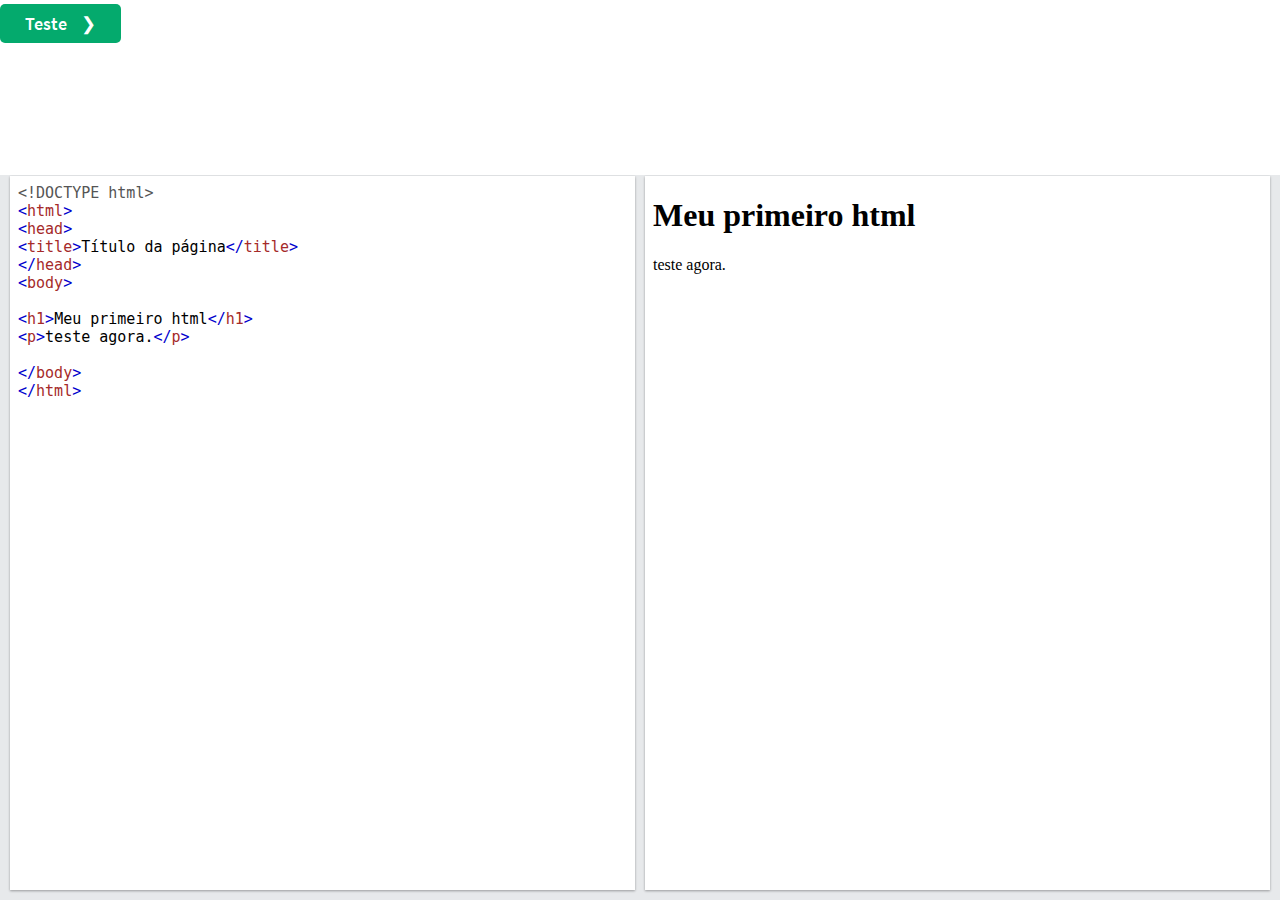
<file: site-feira-24-10/Feira/CÓPIAS/html/127.0.0.1_8081/dl/htmlteste.html>
<!DOCTYPE html><html lang="en-US"><head>
<title>W3Schools Tryit Editor</title>
<meta name="viewport" content="width=device-width">
<meta name="viewport" content="width=device-width, initial-scale=1.0">
<meta property="og:image" content="../../www.w3schools.com/images/w3schools_logo_436_2.png">
<meta property="og:image:type" content="image/png">
<meta property="og:image:width" content="436">
<meta property="og:image:height" content="228">
<meta property="og:title" content="W3Schools online HTML editor">
<meta property="og:description" content="The W3Schools online code editor allows you to edit code and view the result in your browser">
<link rel="stylesheet" href="../../www.w3schools.com/lib/w3schools31.css">
<link rel="icon" href="../../www.w3schools.com/favicon.ico">
<link rel="apple-touch-icon" sizes="180x180" href="../../www.w3schools.com/apple-touch-icon.png">
<link rel="icon" type="image/png" sizes="32x32" href="../../www.w3schools.com/favicon-32x32.png">
<link rel="icon" type="image/png" sizes="16x16" href="../../www.w3schools.com/favicon-16x16.png">
<link rel="manifest" href="/site.webmanifest">
<link rel="mask-icon" href="../../www.w3schools.com/safari-pinned-tab.svg" color="#04aa6d">
<meta name="msapplication-TileColor" content="#00a300">
<meta name="theme-color" content="#ffffff">
<link rel="stylesheet" href="../../www.w3schools.com/lib/codemirror.css">
<script async="" src="../../www.googletagmanager.com/gtm_id%3DGTM-KTCFC3S.js"></script><script src="../../www.w3schools.com/lib/codemirror.js"></script>
<script src="../../www.w3schools.com/lib/codemirror_jsx.js"></script>

<!-- Google Tag Manager -->
<script>
(function(w,d,s,l,i){w[l]=w[l]||[];w[l].push({'gtm.start':
new Date().getTime(),event:'gtm.js'});var f=d.getElementsByTagName(s)[0],
j=d.createElement(s),dl=l!='dataLayer'?'&l='+l:'';j.async=true;j.src=
'https://www.googletagmanager.com/gtm.js?id='+i+dl;f.parentNode.insertBefore(j,f);
})(window,document,'script','dataLayer','GTM-KTCFC3S');

var subjectFolder = location.pathname;
subjectFolder = subjectFolder.replace("/", "");
if (subjectFolder.startsWith("python/") == true ) {
  if (subjectFolder.includes("/numpy/") == true ) {
    subjectFolder = "numpy/"
  } else if (subjectFolder.includes("/pandas/") == true ) {
      subjectFolder = "pandas/"
  } else if (subjectFolder.includes("/scipy/") == true ) {
      subjectFolder = "scipy/"
  }
}
subjectFolder = subjectFolder.substr(0, subjectFolder.indexOf("/"));
</script>
<!-- End Google Tag Manager -->

<script src="../../www.w3schools.com/lib/uic_v%3D1.0.5.js"></script>
<script data-cfasync="false" type="text/javascript">
var k42 = false;
// GPT slots
var gptAdSlots = [];
window.googletag = window.googletag || { cmd: [] };
googletag.cmd.push(function() {
  googletag.pubads().setTargeting("page_section", subjectFolder);

});
k42 = true;

</script>
<script data-cfasync="false" type="text/javascript">
    window.snigelPubConf = {
    "adengine": {

      "activeAdUnits": ["try_it_leaderboard"]

  }
}
uic_r_a()
</script>
<script async="" data-cfasync="false" src="../../cdn.snigelweb.com/adengine/w3schools.com/loader.js" type="text/javascript"></script>
<script>
if (window.addEventListener) {              
    window.addEventListener("resize", browserResize);
} else if (window.attachEvent) {                 
    window.attachEvent("onresize", browserResize);
}
var xbeforeResize = window.innerWidth;

function browserResize() {
    var afterResize = window.innerWidth;
    if ((xbeforeResize < (970) && afterResize >= (970)) || (xbeforeResize >= (970) && afterResize < (970)) ||
        (xbeforeResize < (728) && afterResize >= (728)) || (xbeforeResize >= (728) && afterResize < (728)) ||
        (xbeforeResize < (468) && afterResize >= (468)) ||(xbeforeResize >= (468) && afterResize < (468))) {
        xbeforeResize = afterResize;
        
        if (document.getElementById("adngin-try_it_leaderboard-0")) {
                adngin.queue.push(function(){  adngin.cmd.startAuction(["try_it_leaderboard"]); });
              }
         
    }
    if (window.screen.availWidth <= 768) {
      restack(window.innerHeight > window.innerWidth);
    }
    fixDragBtn();
    showFrameSize();  
  
      
}
var fileID = "";
</script>
<style>
* {
  -webkit-box-sizing: border-box;
  -moz-box-sizing: border-box;
  box-sizing: border-box;
}
body {
  color:#000000;
  margin:0px;
  font-size:100%;
}
.trytopnav {
  height:48px;
  overflow:hidden;
  min-width:380px;
  position:absolute;
  width:100%;
  top:99px;
top:130px;
  background-color:#E7E9EB;
}
.topnav-icons {
  margin-right:8px;
}
.trytopnav a,.trytopnav button {
  color:#999999;
}
.w3-bar .w3-bar-item:hover {
  color:#757575 !important;
}
a.w3schoolslink {
  padding:0 !important;
  display:inline !important;
}
a.w3schoolslink:hover,a.w3schoolslink:active {
  text-decoration:underline !important;
  background-color:transparent !important;
}
#dragbar{
  position:absolute;
  cursor: col-resize;
  z-index:3;
  padding:5px;
}
#shield {
  display:none;
  top:0;
  left:0;
  width:100%;
  position:absolute;
  height:100%;
  z-index:4;
}
#framesize {
  font-family: 'Montserrat', 'Source Sans Pro', sans-serif;
  font-size: 14px;
}
#container {
  background-color:#E7E9EB;
  width:100%;
  overflow:auto;
  position:absolute;
  top:144px;
top:175px;
  bottom:0;
  height:auto;
}
#textareacontainer, #iframecontainer {
  float:left;
  height:100%;
  width:50%;
}

#textarea, #textarea2, #iframe {
  height:100%;
  width:100%;
  padding-bottom:10px;
  padding-top:1px;
}
#textarea {
  padding-left:10px;
  padding-right:5px;  
}
#iframe {
  padding-left:5px;
  padding-right:10px;  
  position:relative;  
  
}
#textareawrapper {
  width:100%;
  height:100%;
  
  overflow:auto;
  
  background-color: #ffffff;
  position:relative;
  
    box-shadow:0 1px 3px rgba(0,0,0,0.12), 0 1px 2px rgba(0,0,0,0.24);
  
}
#iframewrapper {
  width:100%;
  height:100%;
  -webkit-overflow-scrolling: touch;
  background-color: #ffffff;
  
    box-shadow:0 1px 3px rgba(0,0,0,0.12), 0 1px 2px rgba(0,0,0,0.24);
  
}
#textareaCode, #textareaCode2 {
  background-color: #ffffff;
  font-family: consolas,Menlo,"courier new",monospace;
  font-size:15px;
  height:100%;
  width:100%;
  padding:8px;
  resize: none;
  border:none;
  line-height:normal;    
}
/*
  .localhostcontainer {
    position:absolute;
    width:auto;
    right:0;
    left:0;
    z-index:2;
    padding:4px 12px;
    border-bottom:1px solid #d9d9d9;
    background-color:#E7E9EB;
  }
  .localhostdiv {
    overflow:hidden;
    font-family:arial;
    border:1px solid #d9d9d9;
    background-color:#fff;
    font-size:14px;
    padding-left:10px;
  }
*/

.localhostoutercontainer {
  position: absolute;
  width: auto;
  left:5px;
  right:10px;
  background-color: #E7E9EB;
  height: 30px;
  z-index: 9;
}
.localhostoutercontainer.horizontal {
  left:10px;
}
.localhostcontainer {
  position:relative;
  width:auto;
  right:0;
  left:0;
  z-index:2;
  xpadding:6px 12px;
  xxborder-bottom:1px solid #d9d9d9;
  background-color:#F1F1F1;
  background-color:#38444d;
  border-top-right-radius:10px;
  border-top-left-radius:10px;
  overflow:hidden;
  padding-top:4px;
}
.localhostdiv {
  overflow:hidden;
  font-family:arial;
  color:#000;
  background-color:#fff;
  font-size:15px;
  padding-left:10px;
  border-radius:20px;
  width:60%;
  float:left;
  font-family: consolas,Menlo,"courier new",monospace;  
}
.localhostbuttoncontainer {
  width:20%;
  min-width:100px;
  color:#ffc107;
  float:left;  
  font-size:16px;
  overflow:auto;
}
div.localhostbuttoncontainer span{
  display:inline-block;
  color:#ffc107;
  position:relative;
  padding-bottom:4px;
  padding-left:2px;  
}

div.localhostbuttoncontainer span:first-child{
  color:#dc3545;
  padding-left:12px;

}
div.localhostbuttoncontainer span:last-child{
  color:#04AA6D;
  padding-left:2px;    
}

body.darktheme .localhostoutercontainer {
  background-color: #38444d;
}
body.darktheme .localhostcontainer {
  background-color:rgb(21,32,43)
}

body.darktheme .localhostdiv {
  border:1px solid #595959;
  background-color:#ffffff;
}

/**/


  #filenamecontainer {
    position:absolute;
    text-align:center;
    z-index:4;
    width:100%;
  }
  #filenamecontainer span {
    opacity:0.9;
    padding:1px 6px;
    font-family:Consolas;
    background-color:#E7E9EB;
    font-size:16px;
  }
  body.darktheme #filenamecontainer span {
    background-color:#555555;
    color:#E7E9EB;
  }

.CodeMirror.cm-s-default {
  line-height:normal;
  padding: 4px;
  
  height:100%;
  width:100%;
}

#iframeResult, #iframeSource {
  background-color: #ffffff;
  
  
  height:100%;
  width:100%;  
}

#stackV {background-color:#999999;}
#stackV:hover {background-color:#BBBBBB !important;}
#stackV.horizontal {background-color:transparent;}
#stackV.horizontal:hover {background-color:#BBBBBB !important;}
#stackH.horizontal {background-color:#999999;}
#stackH.horizontal:hover {background-color:#999999 !important;}
#textareacontainer.horizontal,#iframecontainer.horizontal{
  height:50%;
  float:none;
  width:100%;
}


#textarea.horizontal{
  height:100%;
  padding-left:10px;
  padding-right:10px;
}
#iframe.horizontal{
  height:100%;
  padding-right:10px;
  padding-bottom:10px;
  padding-left:10px;  
}
#container.horizontal{
  min-height:200px;
  margin-left:0;
}
#tryitLeaderboard {
  overflow:hidden;
  text-align:center;
  margin-top:5px;
  height:90px;
}
.w3-dropdown-content {width:350px}

#breadcrumb ul {
  font-family:'Montserrat', 'Source Sans Pro', sans-serif;
  list-style: none;
  display: inline-table;
  padding-inline-start: 1px;
  font-size: 12px;
  margin-block-start: 6px;
  margin-block-end: 6px;	
}
#breadcrumb li {
  display: inline;
}
#breadcrumb a {
  float: left;
  background: #E7E9EB;
  padding: 3px 10px 3px 20px;
  position: relative;
  margin: 0 5px 0 0; 
  text-decoration: none;
  color: #555;
}
#breadcrumb a:after {
  content: "";  
  border-top: 12px solid transparent;
  border-bottom: 12px solid transparent;
  border-left: 12px solid #E7E9EB;
  position: absolute; 
  right: -12px;
  top: 0;
  z-index: 1;
}
#breadcrumb a:before {
  content: "";  
  border-top: 12px solid transparent;
  border-bottom: 12px solid transparent;
  border-left: 12px solid #fff;
  position: absolute; 
  left: 0; 
  top: 0;
}
#breadcrumb ul li:first-child a:before {
  display: none; 
}
#breadcrumb ul:last-child li{
  padding-right: 5px;
}
#breadcrumb ul li a:hover {
  background: #04AA6D;
  color:#fff;
}
#breadcrumb ul li a:hover:after {
  border-left-color: #04AA6D;
  color:#fff;
}
#breadcrumb li:last-child {
  display: inline-block!important;
  margin-top: 3px!important;
}
#runbtn {
  background-color:#04AA6D;
  color:white;
  font-family: 'Source Sans Pro', sans-serif;
  font-size:18px;
  padding:6px 25px;
  margin-top:4px;
  border-radius:5px;
  word-spacing:10px;
}
#runbtn:hover {
  background-color: #059862 !important;
  color:white!important;
}
#getwebsitebtn {
  background-color:#04AA6D;
  font-family: 'Source Sans Pro', sans-serif;  
  color: white;
  font-size: 18px;
  padding:6px 15px;
  margin-top:4px;
  margin-right: 10px;
  display: block;
  float: right;
  border-radius: 5px;
}
#getwebsitebtn:hover {
  background-color: #059862 !important;
  color:white!important;
}

#tryhome {
  display:none;
}

@media screen and (max-width: 727px) {
  .trytopnav {top:70px;}
  #container {top:116px;}
  #breadcrumb {display:none;}
  #tryhome  {display:block;}
}
@media screen and (max-width: 467px) {
  .trytopnav {top:60px;}
  #container {top:106px;}
  .w3-dropdown-content {width:100%}
}
@media only screen and (max-device-width: 768px) {
  #iframewrapper {overflow: auto;}
  #container     {min-width:310px;}
  .stack         {display:none;}
  #tryhome       {display:block;}
  .trytopnav     {min-width:310px;}  
}

#iframewrapper {
	
}

/*
  .tabs-container {
  height:100%;
  overflow:auto;
  }
  .tabs {
    list-style-type: none;
    padding: 0;
    margin: 0;
    background-color:#E7E9EB;
    
  }
  .tab {
    padding: 5px 10px;
    background: #ddd;
    width: fit-content;
    display: inline-block;
    border-top-left-radius: 10px;
    border-top-right-radius: 10px;            
  
    }
  .tab.active {
    background: #fff;
  }
  
  .tab-pane {
    display: none;
  }
  .tab-pane.active { 
    display: block;
  }
*/

.tabitem, #resttab {
  position:absolute;
  z-index:2;
  font-family:arial;
  padding:4px 12px;
  width:70px;
  cursor:pointer;
}

/*  
#progqcstab {
  width:120px;
  left:0;
}
#prog2qcstab {
  width:100px;
  left:120px;
}
#childtemplatetab {
  width:150px;
  left:220px;
}
*/
.tabitem {
  background-color:#38444d;
  color:#ddd;
  border-top-left-radius:10px;
  border-top-right-radius:10px;
  opacity:0.5;
}
#resttab {
  cursor:default;

  z-index:1;
  background-color:#E7E9EB;
  width:100%;
  left:0px;
}


.tabitem.tabselected{
  opacity:1;
}

.darktheme .tabitem {
  background-color:rgb(21,32,43)
}
.darktheme #resttab {
  background-color:#38444d;
}

/**/
.fa {
  padding: 10px 10px!important;
}
a.topnav-icons, a.topnav-icons.fa-home, a.topnav-icons.fa-menu, button.topnav-icons.fa-adjust {
    font-size: 28px!important;
}
.darktheme #breadcrumb li {
  color:#fff;
}
.darktheme #breadcrumb a {
  background:#616161;
  background-color:#38444d;  
  color: #ddd;
}	
.darktheme #breadcrumb a:after {
  border-left: 12px solid #616161;
  border-left: 12px solid #38444d; 
}
.darktheme #breadcrumb a:before {
  border-left: 12px solid rgb(40, 44, 52);
  border-left: 12px solid #1d2a35;  
}
.darktheme .currentcrumb {
  color:#ddd;
}

body.darktheme {
  background-color:rgb(40, 44, 52);
  background-color:#1d2a35;
}
body.darktheme #tryitLeaderboard{
  background-color:rgb(40, 44, 52);
  background-color:#1d2a35;  
}
body.darktheme .trytopnav{
  background-color:#616161;
  background-color:#38444d;
  color:#dddddd;
}
body.darktheme #container {
  background-color:#616161;
  background-color:#38444d;
}
body.darktheme .trytopnav a {
  color:#dddddd;
}
body.darktheme #textareaCode {
  background-color:rgb(40, 44, 52);
  color:#fff;
}

body.darktheme #textareawrapper {
  background-color:rgb(21,32,43);
}
body.darktheme .tabs {
    background-color:#38444d;
  }
body.darktheme .tab {
    background: rgb(21,32,43);
    color:#fff;
    opacity:0.5;
    }
body.darktheme .tab.active {
    background: rgb(21,32,43);
    color:#fff;    
    opacity:1;
  }

body.darktheme ::-webkit-scrollbar {width:12px;height:3px;}
body.darktheme ::-webkit-scrollbar-track-piece {background-color:#000;}
body.darktheme ::-webkit-scrollbar-thumb {height:50px;background-color: #616161; background-color:#38444d;}
body.darktheme ::-webkit-scrollbar-thumb:hover {background-color: #aaaaaa;background-color: #4b5b68}


/*
#file1filetab, #resttab {
  position:absolute;
  z-index:2;
  font-family:arial;
  padding:4px 12px;
}
#file1filetab {
  width:auto;
  left:0;
  border-top-left-radius: 10px;
  border-top-right-radius: 10px;            
}
#resttab {
  z-index:1;
  background-color:#E7E9EB;
  width:100%;
  left:0px;
}
.tabitem {
  background-color:#eaeaea;
}
.tabitem.tabselected{ 
  background-color:#fff;
}
.darktheme .tabitem {
  background-color:#444;
}
.darktheme .tabitem.tabselected{
  background-color:rgb(21,32,43);
}
.darktheme #resttab {
  background-color:#38444d;
}
*/
.darktheme #file1filetab {
  border-right:1px solid rgb(21,32,43);
}

</style>
<!--[if lt IE 8]>
<style>
#textareacontainer, #iframecontainer {width:48%;}
#container {height:500px;}
#textarea, #iframe {width:90%;height:450px;}
#textareaCode, #textareaCode2, #iframeResult, .codewindow {height:450px;}
.stack {display:none;}
</style>
<![endif]-->
</head>
<body>
  <button id="runbtn" class="w3-button w3-bar-item w3-hover-white w3-hover-text-green ga-tryit" onclick="submitTryit(1);uic_r_p();">Teste ❯</button>

<div id="shield"></div>

<a href="javascript:void(0)" id="dragbar" style="width: 5px; top: 175px; left: 945px; height: 714px; cursor: col-resize;"></a>
<div id="container">
  <div id="navbarDropMenu" class="w3-dropdown-content w3-bar-block w3-border" style="z-index:5">
    <span onclick="openMenu()" class="w3-button w3-display-topright w3-transparent ws-hover-black" title="Close Menu" style="font-weight:bold;padding-top:10px;padding-bottom:11px;">×</span>
    <div class="w3-bar-block">
      <a class="w3-bar-item w3-button ga-tryit" href="javascript:void(0);" title="Change Orientaton" onclick="openMenu();restack(currentStack)"><i class="fa fa-rotate" style="font-size:26px;margin-left:-4px;margin-right:8px"></i><span style="position:relative;top:-4px;left:2px;">Change Orientation</span></a>
      
        <a class="w3-bar-item w3-button ga-tryit" href="javascript:void(0);" title="Save" onclick="openMenu();spaceIt.showDialog()"><i class="fa fa-save" style="font-size:26px;margin-right:10px;"></i><span style="position:relative;top:-4px;left:2px;">Save Code</span></a>
      
      <a class="w3-bar-item w3-button ga-tryit" href="javascript:void(0);" title="Change Theme" onclick="openMenu();retheme()"><i class="fa fa-adjust" style="font-size:26px;margin-right:8px"></i><span style="position:relative;top:-4px;left:2px;">Change Theme, Dark/Light</span></a>
      <a class="w3-bar-item w3-button ga-tryit" style="height: 62px;padding-top: 18px;" href="https://spaces.w3schools.com" target="_blank" title="Go to Spaces"><img style="margin-left:9px;margin-right:15px;margin-bottom: 8px;" src="../../www.w3schools.com/images/spaces-icon-tryit.svg"><span style="position:relative;top:-4px;left:2px;">Go to Spaces</span></a>    
    </div>
    <footer class="w3-container w3-small ws-grey">
      <p>
        <a style="display:inline;padding:0;" href="/about/about_privacy.asp" target="_blank" onclick="openMenu();" class="w3-hover-none ws-hover-text-green ga-tryit">Privacy policy</a> and 
        <a style="display:inline;padding:0;" href="/about/about_copyright.asp" target="_blank" onclick="openMenu();" class="w3-hover-none ws-hover-text-green ga-tryit">Copyright 1999-2023</a>
      </p>
    </footer>
  </div>
  <div id="menuOverlay" class="w3-overlay w3-transparent" style="cursor:pointer;z-index:4"></div>
  <div id="textareacontainer">
    <div id="textarea">
      <div id="textareawrapper">
        
            <textarea autocomplete="off" id="textareaCode" wrap="logical" spellcheck="false">&lt;!DOCTYPE html&gt;
&lt;html&gt;
&lt;head&gt;
&lt;title&gt;Título da página&lt;/title&gt;
&lt;/head&gt;
&lt;body&gt;

&lt;h1&gt;Meu primeiro html&lt;/h1&gt;
&lt;p&gt;teste agora.&lt;/p&gt;

&lt;/body&gt;
&lt;/html&gt;


</textarea>
            <form id="codeForm" autocomplete="off" style="margin:0px;display:none;">
              <input type="hidden" name="code" id="code">
            </form>
                  
       </div>
    </div>
  </div>
  <div id="iframecontainer">
    <div id="iframe">
      
      
      <div id="iframewrapper"><iframe frameborder="0" id="iframeResult" name="iframeResult" allowfullscreen="true"></iframe></div>
    </div>
  </div>
  
</div>
<script>
submitTryit()
function submitTryit(n) {
  
    if (window.editor) {
      window.editor.save();
    }
  
  var text = document.getElementById("textareaCode").value;

  var ifr = document.createElement("iframe");
  ifr.setAttribute("frameborder", "0");
  ifr.setAttribute("id", "iframeResult");
  ifr.setAttribute("name", "iframeResult");  

  ifr.setAttribute("allowfullscreen", "true");  

  document.getElementById("iframewrapper").innerHTML = "";
  document.getElementById("iframewrapper").appendChild(ifr);
    
  var ifrw = (ifr.contentWindow) ? ifr.contentWindow : (ifr.contentDocument.document) ? ifr.contentDocument.document : ifr.contentDocument;
  ifrw.document.open();
  ifrw.document.write(text);  
  ifrw.document.close();
  //23.02.2016: contentEditable is set to true, to fix text-selection (bug) in firefox.
  //(and back to false to prevent the content from being editable)
  //(To reproduce the error: Select text in the result window with, and without, the contentEditable statements below.)  
  if (ifrw.document.body && !ifrw.document.body.isContentEditable) {
    ifrw.document.body.contentEditable = true;
    ifrw.document.body.contentEditable = false;
  }
    
}

function hideSpinner() {
  document.getElementById("runloadercontainer").style.display = "none";
}
function displaySpinner() {
  var i, c, w, h, r, top;
  i = document.getElementById("iframeResult");
  w = w3_getStyleValue(i, "width");
  h = w3_getStyleValue(i, "height");
  c = document.getElementById("runloadercontainer");
  c.style.width = w;
  c.style.height = h;
  c.style.display = "block";
  w = Number(w.replace("px", "")) / 5;
  r = document.getElementById("runloader");
  r.style.width = w + "px";
  r.style.height = w + "px";
  h = w3_getStyleValue(r, "height");
  h = Number(h.replace("px", "")) / 2;
  top = w3_getStyleValue(c, "height");
  top = Number(top.replace("px", "")) / 2;
  top = top - h
  r.style.top = top + "px";
}

var currentStack=true;
if ((window.screen.availWidth <= 768 && window.innerHeight > window.innerWidth) || "" == " horizontal") {restack(true);}
function restack(horizontal) {
    var tc, ic, t, i, c, f, sv, sh, d, b, height, flt, width;
    tc = document.getElementById("textareacontainer");
    ic = document.getElementById("iframecontainer");
    t = document.getElementById("textarea");
    i = document.getElementById("iframe");
    c = document.getElementById("container");    
    sv = document.getElementById("stackV");
    sh = document.getElementById("stackH");
    b = document.getElementsByClassName("localhostoutercontainer");
    tc.className = tc.className.replace("horizontal", "");
    ic.className = ic.className.replace("horizontal", "");        
    t.className = t.className.replace("horizontal", "");        
    i.className = i.className.replace("horizontal", "");        
    c.className = c.className.replace("horizontal", "");                        
    if (b[0]) {b[0].className = b[0].className.replace("horizontal", "")};
    if (sv) {sv.className = sv.className.replace("horizontal", "")};
    if (sv) {sh.className = sh.className.replace("horizontal", "")};
    stack = "";
    if (horizontal) {
        tc.className = tc.className + " horizontal";
        ic.className = ic.className + " horizontal";        
        t.className = t.className + " horizontal";        
        i.className = i.className + " horizontal";                
        c.className = c.className + " horizontal";                
        if (sv) {sv.className = sv.className + " horizontal"};
        if (sv) {sh.className = sh.className + " horizontal"};
        if (b[0]) {b[0].className = b[0].className + " horizontal"};        
        stack = " horizontal";
        document.getElementById("textareacontainer").style.height = "50%";
        document.getElementById("iframecontainer").style.height = "50%";
        document.getElementById("textareacontainer").style.width = "100%";
        document.getElementById("iframecontainer").style.width = "100%";
        currentStack=false;
    } else {
        document.getElementById("textareacontainer").style.height = "100%";
        document.getElementById("iframecontainer").style.height = "100%";
        document.getElementById("textareacontainer").style.width = "50%";
        document.getElementById("iframecontainer").style.width = "50%";
        currentStack=true;        
    }
    fixDragBtn();
    showFrameSize();
      
}
function showFrameSize() {
  var t;
  var width, height;
  width = Number(w3_getStyleValue(document.getElementById("iframeResult"), "width").replace("px", "")).toFixed();
  height = Number(w3_getStyleValue(document.getElementById("iframeResult"), "height").replace("px", "")).toFixed();
  document.getElementById("framesize").innerHTML = "Result Size: <span>" + width + " x " + height + "</span>";
}
var dragging = false;
var stack;
function fixDragBtn() {
  var textareawidth, leftpadding, dragleft, containertop, buttonwidth
  var containertop = Number(w3_getStyleValue(document.getElementById("container"), "top").replace("px", ""));
  if (stack != " horizontal") {
    document.getElementById("dragbar").style.width = "5px";    
    textareasize = Number(w3_getStyleValue(document.getElementById("textareawrapper"), "width").replace("px", ""));
    leftpadding = Number(w3_getStyleValue(document.getElementById("textarea"), "padding-left").replace("px", ""));
    buttonwidth = Number(w3_getStyleValue(document.getElementById("dragbar"), "width").replace("px", ""));
    textareaheight = w3_getStyleValue(document.getElementById("textareawrapper"), "height");
    dragleft = textareasize + leftpadding + (leftpadding / 2) - (buttonwidth / 2);
    document.getElementById("dragbar").style.top = containertop + "px";
    document.getElementById("dragbar").style.left = dragleft + "px";
    document.getElementById("dragbar").style.height = textareaheight;
    document.getElementById("dragbar").style.cursor = "col-resize";
    
  } else {
    document.getElementById("dragbar").style.height = "5px";
    if (window.getComputedStyle) {
        textareawidth = window.getComputedStyle(document.getElementById("textareawrapper"),null).getPropertyValue("height");
        textareaheight = window.getComputedStyle(document.getElementById("textareawrapper"),null).getPropertyValue("width");
        leftpadding = window.getComputedStyle(document.getElementById("textarea"),null).getPropertyValue("padding-top");
        buttonwidth = window.getComputedStyle(document.getElementById("dragbar"),null).getPropertyValue("height");
    } else {
        dragleft = document.getElementById("textareawrapper").currentStyle["width"];
    }
    textareawidth = Number(textareawidth.replace("px", ""));
    leftpadding = Number(leftpadding .replace("px", ""));
    buttonwidth = Number(buttonwidth .replace("px", ""));
    dragleft = containertop + textareawidth + leftpadding + (leftpadding / 2);
    document.getElementById("dragbar").style.top = dragleft + "px";
    document.getElementById("dragbar").style.left = "5px";
    document.getElementById("dragbar").style.width = textareaheight;
    document.getElementById("dragbar").style.cursor = "row-resize";        
  }
}
function dragstart(e) {
  e.preventDefault();
  dragging = true;
  var main = document.getElementById("iframecontainer");
}
function dragmove(e) {
  if (dragging) 
  {
    document.getElementById("shield").style.display = "block";        
    if (stack != " horizontal") {
      var percentage = (e.pageX / window.innerWidth) * 100;
      if (percentage > 5 && percentage < 98) {
        var mainPercentage = 100-percentage;
        document.getElementById("textareacontainer").style.width = percentage + "%";
        document.getElementById("iframecontainer").style.width = mainPercentage + "%";
        fixDragBtn();
      }
    } else {
      var containertop = Number(w3_getStyleValue(document.getElementById("container"), "top").replace("px", ""));
      var percentage = ((e.pageY - containertop + 20) / (window.innerHeight - containertop + 20)) * 100;
      if (percentage > 5 && percentage < 98) {
        var mainPercentage = 100-percentage;
        document.getElementById("textareacontainer").style.height = percentage + "%";
        document.getElementById("iframecontainer").style.height = mainPercentage + "%";
        fixDragBtn();
      }
    }
    showFrameSize();  
  
      
  }
}
function dragend() {
  document.getElementById("shield").style.display = "none";
  dragging = false;
  var vend = navigator.vendor;
  if (window.editor && vend.indexOf("Apple") == -1) {
      window.editor.refresh();
  }
}
if (window.addEventListener) {              
  document.getElementById("dragbar").addEventListener("mousedown", function(e) {dragstart(e);});
  document.getElementById("dragbar").addEventListener("touchstart", function(e) {dragstart(e);});
  window.addEventListener("mousemove", function(e) {dragmove(e);});
  window.addEventListener("touchmove", function(e) {dragmove(e);});
  window.addEventListener("mouseup", dragend);
  window.addEventListener("touchend", dragend);
  window.addEventListener("load", fixDragBtn);
  window.addEventListener("load", showFrameSize);
  
}

function retheme() {
  var cc = document.body.className;
  if (cc.indexOf("darktheme") > -1) {
    document.body.className = cc.replace("darktheme", "");
    if (opener) {opener.document.body.className = cc.replace("darktheme", "");}
    localStorage.setItem("preferredmode", "light");
  } else {
    document.body.className += " darktheme";
    if (opener) {opener.document.body.className += " darktheme";}
    localStorage.setItem("preferredmode", "dark");
  }
}
(
function setThemeMode() {
  var x = localStorage.getItem("preferredmode");
  if (x == "dark") {
    document.body.className += " darktheme";
  }
})();
function colorcoding() {
  var ua = navigator.userAgent;
  //Opera Mini refreshes the page when trying to edit the textarea.
  if (ua && ua.toUpperCase().indexOf("OPERA MINI") > -1) { return false; }
  window.editor = CodeMirror.fromTextArea(document.getElementById("textareaCode"), {
  mode: "text/html",
  lineWrapping: true,
  smartIndent: false,
  htmlMode: true,
  autocorrect: false,      
  addModeClass: true,

    
    //mode: "text/html",
    //htmlMode: true,
    //lineWrapping: true,
    //smartIndent: false,
    //addModeClass: true
  
  });
//  window.editor.on("change", function () {window.editor.save();});
}

colorcoding();


function clickTab(x) {
  
  return false;
  
}

function w3_getStyleValue(elmnt,style) {
    if (window.getComputedStyle) {
        return window.getComputedStyle(elmnt,null).getPropertyValue(style);
    } else {
        return elmnt.currentStyle[style];
    }
}

function openMenu() {
    var x = document.getElementById("navbarDropMenu");
    var y = document.getElementById("menuOverlay");
    var z = document.getElementById("menuButton");
    if (z.className.indexOf("w3-text-gray") == -1) {
        z.className += " w3-text-gray";
    } else { 
        z.className = z.className.replace(" w3-text-gray", "");
    }
    if (z.className.indexOf("w3-gray") == -1) {
        z.className += " w3-gray";
    } else { 
        z.className = z.className.replace(" w3-gray", "");
    }
    if (x.className.indexOf("w3-show") == -1) {
        x.className += " w3-show";
    } else { 
        x.className = x.className.replace(" w3-show", "");
    }
    if (y.className.indexOf("w3-show") == -1) {
        y.className += " w3-show";
    } else { 
        y.className = y.className.replace(" w3-show", "");
    }

}
// When the user clicks anywhere outside of the modal, close it
window.onclick = function(event) {
    if (event.target == document.getElementById("menuOverlay")) {
        openMenu();
    }
}
function setCodewindowHeight() {
  var i;
  var txw = document.getElementById("textareawrapper");
  var txwh = w3_getStyleValue(txw,"height");
  
  var qwsa = document.getElementsByClassName("codewindow");
  for (i = 0; i < qwsa.length; i++) {
    qwsa[i].style.height = txwh;
    qwsa[i].style.setProperty("overflow", "auto", "important");
  }
}

uic_r_e()
</script>

<script src="../../www.w3schools.com/lib/common-deps_v%3D1.0.3.js"></script>
<script src="../../www.w3schools.com/lib/user-session_v%3D1.0.33.js"></script>
<script src="../../www.w3schools.com/lib/spaceit_v%3D1.0.6.js"></script>
<link rel="stylesheet" type="text/css" href="../../www.w3schools.com/lib/spaceit.css">


</body></html>
</file>
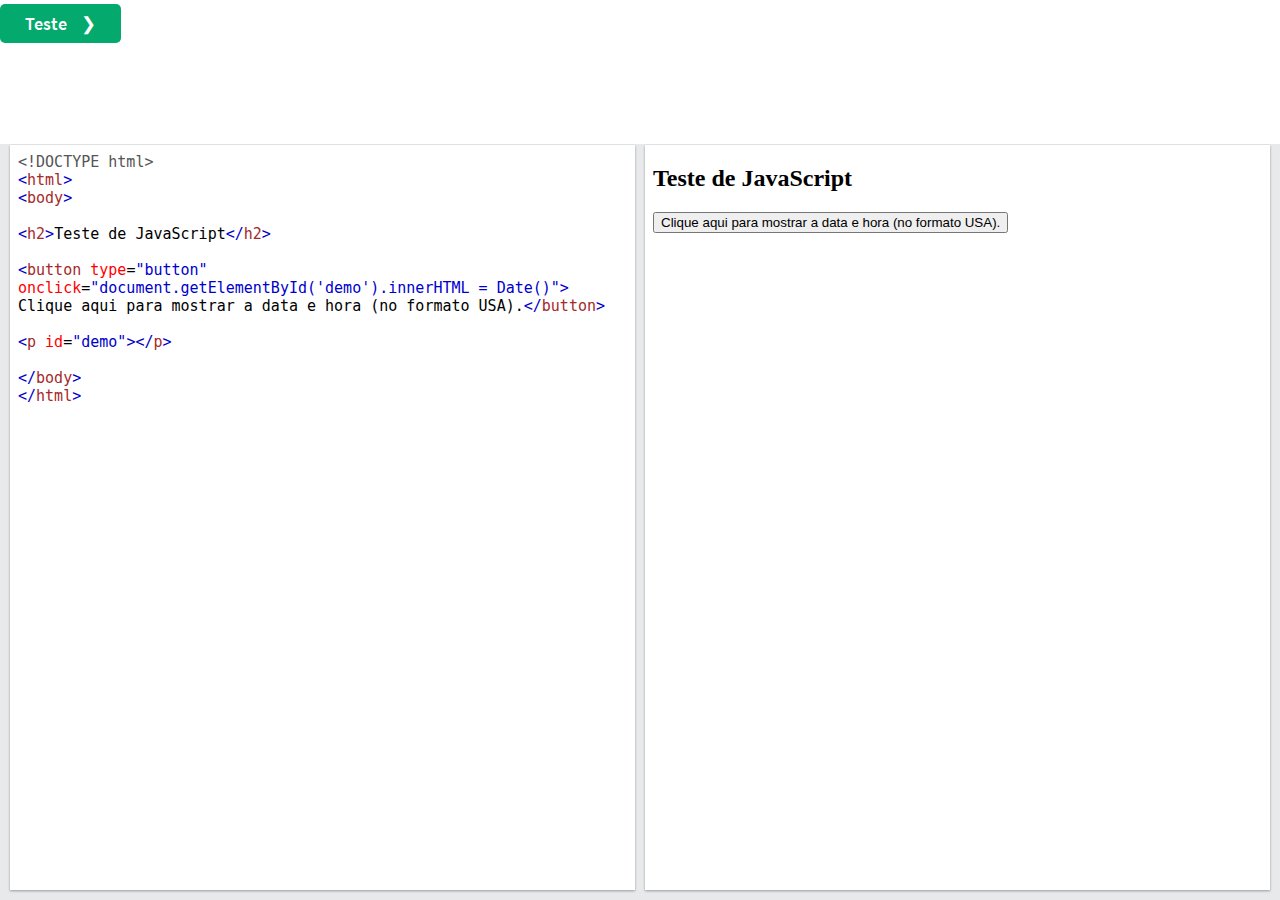
<file: site-feira-24-10/Feira/CÓPIAS/java/127.0.0.1_8081/dl/javateste.html>
<!DOCTYPE html><html lang="en-US"><head>
<title>W3Schools Tryit Editor</title>
<meta name="viewport" content="width=device-width">
<meta name="viewport" content="width=device-width, initial-scale=1.0">
<meta property="og:image" content="../../www.w3schools.com/images/w3schools_logo_436_2.png">
<meta property="og:image:type" content="image/png">
<meta property="og:image:width" content="436">
<meta property="og:image:height" content="228">
<meta property="og:title" content="W3Schools online HTML editor">
<meta property="og:description" content="The W3Schools online code editor allows you to edit code and view the result in your browser">
<link rel="stylesheet" href="../../www.w3schools.com/lib/w3schools31.css">
<link rel="icon" href="../../www.w3schools.com/favicon.ico">
<link rel="apple-touch-icon" sizes="180x180" href="../../www.w3schools.com/apple-touch-icon.png">
<link rel="icon" type="image/png" sizes="32x32" href="../../www.w3schools.com/favicon-32x32.png">
<link rel="icon" type="image/png" sizes="16x16" href="../../www.w3schools.com/favicon-16x16.png">
<link rel="manifest" href="/site.webmanifest">
<link rel="mask-icon" href="../../www.w3schools.com/safari-pinned-tab.svg" color="#04aa6d">
<meta name="msapplication-TileColor" content="#00a300">
<meta name="theme-color" content="#ffffff">
<link rel="stylesheet" href="../../www.w3schools.com/lib/codemirror.css">
<script async="" src="../../www.googletagmanager.com/gtm_id%3DGTM-KTCFC3S.js"></script><script src="../../www.w3schools.com/lib/codemirror.js"></script>
<script src="../../www.w3schools.com/lib/codemirror_jsx.js"></script>

<!-- Google Tag Manager -->
<script>
(function(w,d,s,l,i){w[l]=w[l]||[];w[l].push({'gtm.start':
new Date().getTime(),event:'gtm.js'});var f=d.getElementsByTagName(s)[0],
j=d.createElement(s),dl=l!='dataLayer'?'&l='+l:'';j.async=true;j.src=
'https://www.googletagmanager.com/gtm.js?id='+i+dl;f.parentNode.insertBefore(j,f);
})(window,document,'script','dataLayer','GTM-KTCFC3S');

var subjectFolder = location.pathname;
subjectFolder = subjectFolder.replace("/", "");
if (subjectFolder.startsWith("python/") == true ) {
  if (subjectFolder.includes("/numpy/") == true ) {
    subjectFolder = "numpy/"
  } else if (subjectFolder.includes("/pandas/") == true ) {
      subjectFolder = "pandas/"
  } else if (subjectFolder.includes("/scipy/") == true ) {
      subjectFolder = "scipy/"
  }
}
subjectFolder = subjectFolder.substr(0, subjectFolder.indexOf("/"));
</script>
<!-- End Google Tag Manager -->

<script src="../../www.w3schools.com/lib/uic_v%3D1.0.5.js"></script>
<script data-cfasync="false" type="text/javascript">
var k42 = false;
// GPT slots
var gptAdSlots = [];
window.googletag = window.googletag || { cmd: [] };
googletag.cmd.push(function() {
  googletag.pubads().setTargeting("page_section", subjectFolder);

});
k42 = true;

</script>
<script data-cfasync="false" type="text/javascript">
    window.snigelPubConf = {
    "adengine": {

      "activeAdUnits": ["try_it_leaderboard"]

  }
}
uic_r_a()
</script>
<script async="" data-cfasync="false" src="../../cdn.snigelweb.com/adengine/w3schools.com/loader.js" type="text/javascript"></script>
<script>
if (window.addEventListener) {              
    window.addEventListener("resize", browserResize);
} else if (window.attachEvent) {                 
    window.attachEvent("onresize", browserResize);
}
var xbeforeResize = window.innerWidth;

function browserResize() {
    var afterResize = window.innerWidth;
    if ((xbeforeResize < (970) && afterResize >= (970)) || (xbeforeResize >= (970) && afterResize < (970)) ||
        (xbeforeResize < (728) && afterResize >= (728)) || (xbeforeResize >= (728) && afterResize < (728)) ||
        (xbeforeResize < (468) && afterResize >= (468)) ||(xbeforeResize >= (468) && afterResize < (468))) {
        xbeforeResize = afterResize;
        
        if (document.getElementById("adngin-try_it_leaderboard-0")) {
                adngin.queue.push(function(){  adngin.cmd.startAuction(["try_it_leaderboard"]); });
              }
         
    }
    if (window.screen.availWidth <= 768) {
      restack(window.innerHeight > window.innerWidth);
    }
    fixDragBtn();
    showFrameSize();  
  
      
}
var fileID = "";
</script>
<style>
* {
  -webkit-box-sizing: border-box;
  -moz-box-sizing: border-box;
  box-sizing: border-box;
}
body {
  color:#000000;
  margin:0px;
  font-size:100%;
}
.trytopnav {
  height:48px;
  overflow:hidden;
  min-width:380px;
  position:absolute;
  width:100%;
  top:99px;

  background-color:#E7E9EB;
}
.topnav-icons {
  margin-right:8px;
}
.trytopnav a,.trytopnav button {
  color:#999999;
}
.w3-bar .w3-bar-item:hover {
  color:#757575 !important;
}
a.w3schoolslink {
  padding:0 !important;
  display:inline !important;
}
a.w3schoolslink:hover,a.w3schoolslink:active {
  text-decoration:underline !important;
  background-color:transparent !important;
}
#dragbar{
  position:absolute;
  cursor: col-resize;
  z-index:3;
  padding:5px;
}
#shield {
  display:none;
  top:0;
  left:0;
  width:100%;
  position:absolute;
  height:100%;
  z-index:4;
}
#framesize {
  font-family: 'Montserrat', 'Source Sans Pro', sans-serif;
  font-size: 14px;
}
#container {
  background-color:#E7E9EB;
  width:100%;
  overflow:auto;
  position:absolute;
  top:144px;

  bottom:0;
  height:auto;
}
#textareacontainer, #iframecontainer {
  float:left;
  height:100%;
  width:50%;
}

#textarea, #textarea2, #iframe {
  height:100%;
  width:100%;
  padding-bottom:10px;
  padding-top:1px;
}
#textarea {
  padding-left:10px;
  padding-right:5px;  
}
#iframe {
  padding-left:5px;
  padding-right:10px;  
  position:relative;  
  
}
#textareawrapper {
  width:100%;
  height:100%;
  
  overflow:auto;
  
  background-color: #ffffff;
  position:relative;
  
    box-shadow:0 1px 3px rgba(0,0,0,0.12), 0 1px 2px rgba(0,0,0,0.24);
  
}
#iframewrapper {
  width:100%;
  height:100%;
  -webkit-overflow-scrolling: touch;
  background-color: #ffffff;
  
    box-shadow:0 1px 3px rgba(0,0,0,0.12), 0 1px 2px rgba(0,0,0,0.24);
  
}
#textareaCode, #textareaCode2 {
  background-color: #ffffff;
  font-family: consolas,Menlo,"courier new",monospace;
  font-size:15px;
  height:100%;
  width:100%;
  padding:8px;
  resize: none;
  border:none;
  line-height:normal;    
}
/*
  .localhostcontainer {
    position:absolute;
    width:auto;
    right:0;
    left:0;
    z-index:2;
    padding:4px 12px;
    border-bottom:1px solid #d9d9d9;
    background-color:#E7E9EB;
  }
  .localhostdiv {
    overflow:hidden;
    font-family:arial;
    border:1px solid #d9d9d9;
    background-color:#fff;
    font-size:14px;
    padding-left:10px;
  }
*/

.localhostoutercontainer {
  position: absolute;
  width: auto;
  left:5px;
  right:10px;
  background-color: #E7E9EB;
  height: 30px;
  z-index: 9;
}
.localhostoutercontainer.horizontal {
  left:10px;
}
.localhostcontainer {
  position:relative;
  width:auto;
  right:0;
  left:0;
  z-index:2;
  xpadding:6px 12px;
  xxborder-bottom:1px solid #d9d9d9;
  background-color:#F1F1F1;
  background-color:#38444d;
  border-top-right-radius:10px;
  border-top-left-radius:10px;
  overflow:hidden;
  padding-top:4px;
}
.localhostdiv {
  overflow:hidden;
  font-family:arial;
  color:#000;
  background-color:#fff;
  font-size:15px;
  padding-left:10px;
  border-radius:20px;
  width:60%;
  float:left;
  font-family: consolas,Menlo,"courier new",monospace;  
}
.localhostbuttoncontainer {
  width:20%;
  min-width:100px;
  color:#ffc107;
  float:left;  
  font-size:16px;
  overflow:auto;
}
div.localhostbuttoncontainer span{
  display:inline-block;
  color:#ffc107;
  position:relative;
  padding-bottom:4px;
  padding-left:2px;  
}

div.localhostbuttoncontainer span:first-child{
  color:#dc3545;
  padding-left:12px;

}
div.localhostbuttoncontainer span:last-child{
  color:#04AA6D;
  padding-left:2px;    
}

body.darktheme .localhostoutercontainer {
  background-color: #38444d;
}
body.darktheme .localhostcontainer {
  background-color:rgb(21,32,43)
}

body.darktheme .localhostdiv {
  border:1px solid #595959;
  background-color:#ffffff;
}

/**/


  #filenamecontainer {
    position:absolute;
    text-align:center;
    z-index:4;
    width:100%;
  }
  #filenamecontainer span {
    opacity:0.9;
    padding:1px 6px;
    font-family:Consolas;
    background-color:#E7E9EB;
    font-size:16px;
  }
  body.darktheme #filenamecontainer span {
    background-color:#555555;
    color:#E7E9EB;
  }

.CodeMirror.cm-s-default {
  line-height:normal;
  padding: 4px;
  
  height:100%;
  width:100%;
}

#iframeResult, #iframeSource {
  background-color: #ffffff;
  
  
  height:100%;
  width:100%;  
}

#stackV {background-color:#999999;}
#stackV:hover {background-color:#BBBBBB !important;}
#stackV.horizontal {background-color:transparent;}
#stackV.horizontal:hover {background-color:#BBBBBB !important;}
#stackH.horizontal {background-color:#999999;}
#stackH.horizontal:hover {background-color:#999999 !important;}
#textareacontainer.horizontal,#iframecontainer.horizontal{
  height:50%;
  float:none;
  width:100%;
}


#textarea.horizontal{
  height:100%;
  padding-left:10px;
  padding-right:10px;
}
#iframe.horizontal{
  height:100%;
  padding-right:10px;
  padding-bottom:10px;
  padding-left:10px;  
}
#container.horizontal{
  min-height:200px;
  margin-left:0;
}
#tryitLeaderboard {
  overflow:hidden;
  text-align:center;
  margin-top:5px;
  height:90px;
}
.w3-dropdown-content {width:350px}

#breadcrumb ul {
  font-family:'Montserrat', 'Source Sans Pro', sans-serif;
  list-style: none;
  display: inline-table;
  padding-inline-start: 1px;
  font-size: 12px;
  margin-block-start: 6px;
  margin-block-end: 6px;	
}
#breadcrumb li {
  display: inline;
}
#breadcrumb a {
  float: left;
  background: #E7E9EB;
  padding: 3px 10px 3px 20px;
  position: relative;
  margin: 0 5px 0 0; 
  text-decoration: none;
  color: #555;
}
#breadcrumb a:after {
  content: "";  
  border-top: 12px solid transparent;
  border-bottom: 12px solid transparent;
  border-left: 12px solid #E7E9EB;
  position: absolute; 
  right: -12px;
  top: 0;
  z-index: 1;
}
#breadcrumb a:before {
  content: "";  
  border-top: 12px solid transparent;
  border-bottom: 12px solid transparent;
  border-left: 12px solid #fff;
  position: absolute; 
  left: 0; 
  top: 0;
}
#breadcrumb ul li:first-child a:before {
  display: none; 
}
#breadcrumb ul:last-child li{
  padding-right: 5px;
}
#breadcrumb ul li a:hover {
  background: #04AA6D;
  color:#fff;
}
#breadcrumb ul li a:hover:after {
  border-left-color: #04AA6D;
  color:#fff;
}
#breadcrumb li:last-child {
  display: inline-block!important;
  margin-top: 3px!important;
}
#runbtn {
  background-color:#04AA6D;
  color:white;
  font-family: 'Source Sans Pro', sans-serif;
  font-size:18px;
  padding:6px 25px;
  margin-top:4px;
  border-radius:5px;
  word-spacing:10px;
}
#runbtn:hover {
  background-color: #059862 !important;
  color:white!important;
}
#getwebsitebtn {
  background-color:#04AA6D;
  font-family: 'Source Sans Pro', sans-serif;  
  color: white;
  font-size: 18px;
  padding:6px 15px;
  margin-top:4px;
  margin-right: 10px;
  display: block;
  float: right;
  border-radius: 5px;
}
#getwebsitebtn:hover {
  background-color: #059862 !important;
  color:white!important;
}

@media screen and (max-width: 727px) {
  .trytopnav {top:70px;}
  #container {top:116px;}
  #breadcrumb {display:none;}
  #tryhome  {display:block;}
}
@media screen and (max-width: 467px) {
  .trytopnav {top:60px;}
  #container {top:106px;}
  .w3-dropdown-content {width:100%}
}
@media only screen and (max-device-width: 768px) {
  #iframewrapper {overflow: auto;}
  #container     {min-width:310px;}
  .stack         {display:none;}
  #tryhome       {display:block;}
  .trytopnav     {min-width:310px;}  
}

#iframewrapper {
	
}

/*
  .tabs-container {
  height:100%;
  overflow:auto;
  }
  .tabs {
    list-style-type: none;
    padding: 0;
    margin: 0;
    background-color:#E7E9EB;
    
  }
  .tab {
    padding: 5px 10px;
    background: #ddd;
    width: fit-content;
    display: inline-block;
    border-top-left-radius: 10px;
    border-top-right-radius: 10px;            
  
    }
  .tab.active {
    background: #fff;
  }
  
  .tab-pane {
    display: none;
  }
  .tab-pane.active { 
    display: block;
  }
*/

.tabitem, #resttab {
  position:absolute;
  z-index:2;
  font-family:arial;
  padding:4px 12px;
  width:70px;
  cursor:pointer;
}

/*  
#progqcstab {
  width:120px;
  left:0;
}
#prog2qcstab {
  width:100px;
  left:120px;
}
#childtemplatetab {
  width:150px;
  left:220px;
}
*/
.tabitem {
  background-color:#38444d;
  color:#ddd;
  border-top-left-radius:10px;
  border-top-right-radius:10px;
  opacity:0.5;
}
#resttab {
  cursor:default;

  z-index:1;
  background-color:#E7E9EB;
  width:100%;
  left:0px;
}


.tabitem.tabselected{
  opacity:1;
}

.darktheme .tabitem {
  background-color:rgb(21,32,43)
}
.darktheme #resttab {
  background-color:#38444d;
}

/**/
.fa {
  padding: 10px 10px!important;
}
a.topnav-icons, a.topnav-icons.fa-home, a.topnav-icons.fa-menu, button.topnav-icons.fa-adjust {
    font-size: 28px!important;
}
.darktheme #breadcrumb li {
  color:#fff;
}
.darktheme #breadcrumb a {
  background:#616161;
  background-color:#38444d;  
  color: #ddd;
}	
.darktheme #breadcrumb a:after {
  border-left: 12px solid #616161;
  border-left: 12px solid #38444d; 
}
.darktheme #breadcrumb a:before {
  border-left: 12px solid rgb(40, 44, 52);
  border-left: 12px solid #1d2a35;  
}
.darktheme .currentcrumb {
  color:#ddd;
}

body.darktheme {
  background-color:rgb(40, 44, 52);
  background-color:#1d2a35;
}
body.darktheme #tryitLeaderboard{
  background-color:rgb(40, 44, 52);
  background-color:#1d2a35;  
}
body.darktheme .trytopnav{
  background-color:#616161;
  background-color:#38444d;
  color:#dddddd;
}
body.darktheme #container {
  background-color:#616161;
  background-color:#38444d;
}
body.darktheme .trytopnav a {
  color:#dddddd;
}
body.darktheme #textareaCode {
  background-color:rgb(40, 44, 52);
  color:#fff;
}

body.darktheme #textareawrapper {
  background-color:rgb(21,32,43);
}
body.darktheme .tabs {
    background-color:#38444d;
  }
body.darktheme .tab {
    background: rgb(21,32,43);
    color:#fff;
    opacity:0.5;
    }
body.darktheme .tab.active {
    background: rgb(21,32,43);
    color:#fff;    
    opacity:1;
  }

body.darktheme ::-webkit-scrollbar {width:12px;height:3px;}
body.darktheme ::-webkit-scrollbar-track-piece {background-color:#000;}
body.darktheme ::-webkit-scrollbar-thumb {height:50px;background-color: #616161; background-color:#38444d;}
body.darktheme ::-webkit-scrollbar-thumb:hover {background-color: #aaaaaa;background-color: #4b5b68}


/*
#file1filetab, #resttab {
  position:absolute;
  z-index:2;
  font-family:arial;
  padding:4px 12px;
}
#file1filetab {
  width:auto;
  left:0;
  border-top-left-radius: 10px;
  border-top-right-radius: 10px;            
}
#resttab {
  z-index:1;
  background-color:#E7E9EB;
  width:100%;
  left:0px;
}
.tabitem {
  background-color:#eaeaea;
}
.tabitem.tabselected{ 
  background-color:#fff;
}
.darktheme .tabitem {
  background-color:#444;
}
.darktheme .tabitem.tabselected{
  background-color:rgb(21,32,43);
}
.darktheme #resttab {
  background-color:#38444d;
}
*/
.darktheme #file1filetab {
  border-right:1px solid rgb(21,32,43);
}

</style>
<!--[if lt IE 8]>
<style>
#textareacontainer, #iframecontainer {width:48%;}
#container {height:500px;}
#textarea, #iframe {width:90%;height:450px;}
#textareaCode, #textareaCode2, #iframeResult, .codewindow {height:450px;}
.stack {display:none;}
</style>
<![endif]-->
</head>
<body>
<!-- Google Tag Manager (noscript) -->

  <button id="runbtn" class="w3-button w3-bar-item w3-hover-white w3-hover-text-green ga-tryit" onclick="submitTryit(1);uic_r_p();">Teste ❯</button>
  <!--<span class="w3-right w3-hide-small xxw3-hide-medium" style="padding:8px 8px 8px 8px;display:block"></span>-->
  
</div>

</div>

<div id="shield"></div>

<a href="javascript:void(0)" id="dragbar" style="width: 5px; top: 144px; left: 945px; height: 745px; cursor: col-resize;"></a>
<div id="container">
  <div id="navbarDropMenu" class="w3-dropdown-content w3-bar-block w3-border" style="z-index:5">
    <span onclick="openMenu()" class="w3-button w3-display-topright w3-transparent ws-hover-black" title="Close Menu" style="font-weight:bold;padding-top:10px;padding-bottom:11px;">×</span>
    <div class="w3-bar-block">
      <a class="w3-bar-item w3-button ga-tryit" href="javascript:void(0);" title="Change Orientaton" onclick="openMenu();restack(currentStack)"><i class="fa fa-rotate" style="font-size:26px;margin-left:-4px;margin-right:8px"></i><span style="position:relative;top:-4px;left:2px;">Change Orientation</span></a>
      
        <a class="w3-bar-item w3-button ga-tryit" href="javascript:void(0);" title="Save" onclick="openMenu();spaceIt.showDialog()"><i class="fa fa-save" style="font-size:26px;margin-right:10px;"></i><span style="position:relative;top:-4px;left:2px;">Save Code</span></a>
      
      <a class="w3-bar-item w3-button ga-tryit" href="javascript:void(0);" title="Change Theme" onclick="openMenu();retheme()"><i class="fa fa-adjust" style="font-size:26px;margin-right:8px"></i><span style="position:relative;top:-4px;left:2px;">Change Theme, Dark/Light</span></a>
      <a class="w3-bar-item w3-button ga-tryit" style="height: 62px;padding-top: 18px;" href="https://spaces.w3schools.com" target="_blank" title="Go to Spaces"><img style="margin-left:9px;margin-right:15px;margin-bottom: 8px;" src="../../www.w3schools.com/images/spaces-icon-tryit.svg"><span style="position:relative;top:-4px;left:2px;">Go to Spaces</span></a>    
    </div>
    <footer class="w3-container w3-small ws-grey">
      <p>
        <a style="display:inline;padding:0;" href="/about/about_privacy.asp" target="_blank" onclick="openMenu();" class="w3-hover-none ws-hover-text-green ga-tryit">Privacy policy</a> and 
        <a style="display:inline;padding:0;" href="/about/about_copyright.asp" target="_blank" onclick="openMenu();" class="w3-hover-none ws-hover-text-green ga-tryit">Copyright 1999-2023</a>
      </p>
    </footer>
  </div>
  <div id="menuOverlay" class="w3-overlay w3-transparent" style="cursor:pointer;z-index:4"></div>
  <div id="textareacontainer">
    <div id="textarea">
      <div id="textareawrapper">
        
            <textarea autocomplete="off" id="textareaCode" wrap="logical" spellcheck="false">&lt;!DOCTYPE html&gt;
&lt;html&gt;
&lt;body&gt;

&lt;h2&gt;Teste de JavaScript&lt;/h2&gt;

&lt;button type="button"
onclick="document.getElementById('demo').innerHTML = Date()"&gt;
Clique aqui para mostrar a data e hora (no formato USA).&lt;/button&gt;

&lt;p id="demo"&gt;&lt;/p&gt;

&lt;/body&gt;
&lt;/html&gt; 
</textarea>
            <form id="codeForm" autocomplete="off" style="margin:0px;display:none;">
              <input type="hidden" name="code" id="code">
            </form>
                  
       </div>
    </div>
  </div>
  <div id="iframecontainer">
    <div id="iframe">
      
      
      <div id="iframewrapper"><iframe frameborder="0" id="iframeResult" name="iframeResult" allowfullscreen="true"></iframe></div>
    </div>
  </div>
  
</div>
<script>
submitTryit()
function submitTryit(n) {
  
    if (window.editor) {
      window.editor.save();
    }
  
  var text = document.getElementById("textareaCode").value;

  var ifr = document.createElement("iframe");
  ifr.setAttribute("frameborder", "0");
  ifr.setAttribute("id", "iframeResult");
  ifr.setAttribute("name", "iframeResult");  

  ifr.setAttribute("allowfullscreen", "true");  

  document.getElementById("iframewrapper").innerHTML = "";
  document.getElementById("iframewrapper").appendChild(ifr);
    
  var ifrw = (ifr.contentWindow) ? ifr.contentWindow : (ifr.contentDocument.document) ? ifr.contentDocument.document : ifr.contentDocument;
  ifrw.document.open();
  ifrw.document.write(text);  
  ifrw.document.close();
  //23.02.2016: contentEditable is set to true, to fix text-selection (bug) in firefox.
  //(and back to false to prevent the content from being editable)
  //(To reproduce the error: Select text in the result window with, and without, the contentEditable statements below.)  
  if (ifrw.document.body && !ifrw.document.body.isContentEditable) {
    ifrw.document.body.contentEditable = true;
    ifrw.document.body.contentEditable = false;
  }
    
}

function hideSpinner() {
  document.getElementById("runloadercontainer").style.display = "none";
}
function displaySpinner() {
  var i, c, w, h, r, top;
  i = document.getElementById("iframeResult");
  w = w3_getStyleValue(i, "width");
  h = w3_getStyleValue(i, "height");
  c = document.getElementById("runloadercontainer");
  c.style.width = w;
  c.style.height = h;
  c.style.display = "block";
  w = Number(w.replace("px", "")) / 5;
  r = document.getElementById("runloader");
  r.style.width = w + "px";
  r.style.height = w + "px";
  h = w3_getStyleValue(r, "height");
  h = Number(h.replace("px", "")) / 2;
  top = w3_getStyleValue(c, "height");
  top = Number(top.replace("px", "")) / 2;
  top = top - h
  r.style.top = top + "px";
}

var currentStack=true;
if ((window.screen.availWidth <= 768 && window.innerHeight > window.innerWidth) || "" == " horizontal") {restack(true);}
function restack(horizontal) {
    var tc, ic, t, i, c, f, sv, sh, d, b, height, flt, width;
    tc = document.getElementById("textareacontainer");
    ic = document.getElementById("iframecontainer");
    t = document.getElementById("textarea");
    i = document.getElementById("iframe");
    c = document.getElementById("container");    
    sv = document.getElementById("stackV");
    sh = document.getElementById("stackH");
    b = document.getElementsByClassName("localhostoutercontainer");
    tc.className = tc.className.replace("horizontal", "");
    ic.className = ic.className.replace("horizontal", "");        
    t.className = t.className.replace("horizontal", "");        
    i.className = i.className.replace("horizontal", "");        
    c.className = c.className.replace("horizontal", "");                        
    if (b[0]) {b[0].className = b[0].className.replace("horizontal", "")};
    if (sv) {sv.className = sv.className.replace("horizontal", "")};
    if (sv) {sh.className = sh.className.replace("horizontal", "")};
    stack = "";
    if (horizontal) {
        tc.className = tc.className + " horizontal";
        ic.className = ic.className + " horizontal";        
        t.className = t.className + " horizontal";        
        i.className = i.className + " horizontal";                
        c.className = c.className + " horizontal";                
        if (sv) {sv.className = sv.className + " horizontal"};
        if (sv) {sh.className = sh.className + " horizontal"};
        if (b[0]) {b[0].className = b[0].className + " horizontal"};        
        stack = " horizontal";
        document.getElementById("textareacontainer").style.height = "50%";
        document.getElementById("iframecontainer").style.height = "50%";
        document.getElementById("textareacontainer").style.width = "100%";
        document.getElementById("iframecontainer").style.width = "100%";
        currentStack=false;
    } else {
        document.getElementById("textareacontainer").style.height = "100%";
        document.getElementById("iframecontainer").style.height = "100%";
        document.getElementById("textareacontainer").style.width = "50%";
        document.getElementById("iframecontainer").style.width = "50%";
        currentStack=true;        
    }
    fixDragBtn();
    showFrameSize();
      
}
function showFrameSize() {
  var t;
  var width, height;
  width = Number(w3_getStyleValue(document.getElementById("iframeResult"), "width").replace("px", "")).toFixed();
  height = Number(w3_getStyleValue(document.getElementById("iframeResult"), "height").replace("px", "")).toFixed();
  document.getElementById("framesize").innerHTML = "Result Size: <span>" + width + " x " + height + "</span>";
}
var dragging = false;
var stack;
function fixDragBtn() {
  var textareawidth, leftpadding, dragleft, containertop, buttonwidth
  var containertop = Number(w3_getStyleValue(document.getElementById("container"), "top").replace("px", ""));
  if (stack != " horizontal") {
    document.getElementById("dragbar").style.width = "5px";    
    textareasize = Number(w3_getStyleValue(document.getElementById("textareawrapper"), "width").replace("px", ""));
    leftpadding = Number(w3_getStyleValue(document.getElementById("textarea"), "padding-left").replace("px", ""));
    buttonwidth = Number(w3_getStyleValue(document.getElementById("dragbar"), "width").replace("px", ""));
    textareaheight = w3_getStyleValue(document.getElementById("textareawrapper"), "height");
    dragleft = textareasize + leftpadding + (leftpadding / 2) - (buttonwidth / 2);
    document.getElementById("dragbar").style.top = containertop + "px";
    document.getElementById("dragbar").style.left = dragleft + "px";
    document.getElementById("dragbar").style.height = textareaheight;
    document.getElementById("dragbar").style.cursor = "col-resize";
    
  } else {
    document.getElementById("dragbar").style.height = "5px";
    if (window.getComputedStyle) {
        textareawidth = window.getComputedStyle(document.getElementById("textareawrapper"),null).getPropertyValue("height");
        textareaheight = window.getComputedStyle(document.getElementById("textareawrapper"),null).getPropertyValue("width");
        leftpadding = window.getComputedStyle(document.getElementById("textarea"),null).getPropertyValue("padding-top");
        buttonwidth = window.getComputedStyle(document.getElementById("dragbar"),null).getPropertyValue("height");
    } else {
        dragleft = document.getElementById("textareawrapper").currentStyle["width"];
    }
    textareawidth = Number(textareawidth.replace("px", ""));
    leftpadding = Number(leftpadding .replace("px", ""));
    buttonwidth = Number(buttonwidth .replace("px", ""));
    dragleft = containertop + textareawidth + leftpadding + (leftpadding / 2);
    document.getElementById("dragbar").style.top = dragleft + "px";
    document.getElementById("dragbar").style.left = "5px";
    document.getElementById("dragbar").style.width = textareaheight;
    document.getElementById("dragbar").style.cursor = "row-resize";        
  }
}
function dragstart(e) {
  e.preventDefault();
  dragging = true;
  var main = document.getElementById("iframecontainer");
}
function dragmove(e) {
  if (dragging) 
  {
    document.getElementById("shield").style.display = "block";        
    if (stack != " horizontal") {
      var percentage = (e.pageX / window.innerWidth) * 100;
      if (percentage > 5 && percentage < 98) {
        var mainPercentage = 100-percentage;
        document.getElementById("textareacontainer").style.width = percentage + "%";
        document.getElementById("iframecontainer").style.width = mainPercentage + "%";
        fixDragBtn();
      }
    } else {
      var containertop = Number(w3_getStyleValue(document.getElementById("container"), "top").replace("px", ""));
      var percentage = ((e.pageY - containertop + 20) / (window.innerHeight - containertop + 20)) * 100;
      if (percentage > 5 && percentage < 98) {
        var mainPercentage = 100-percentage;
        document.getElementById("textareacontainer").style.height = percentage + "%";
        document.getElementById("iframecontainer").style.height = mainPercentage + "%";
        fixDragBtn();
      }
    }
    showFrameSize();  
  
      
  }
}
function dragend() {
  document.getElementById("shield").style.display = "none";
  dragging = false;
  var vend = navigator.vendor;
  if (window.editor && vend.indexOf("Apple") == -1) {
      window.editor.refresh();
  }
}
if (window.addEventListener) {              
  document.getElementById("dragbar").addEventListener("mousedown", function(e) {dragstart(e);});
  document.getElementById("dragbar").addEventListener("touchstart", function(e) {dragstart(e);});
  window.addEventListener("mousemove", function(e) {dragmove(e);});
  window.addEventListener("touchmove", function(e) {dragmove(e);});
  window.addEventListener("mouseup", dragend);
  window.addEventListener("touchend", dragend);
  window.addEventListener("load", fixDragBtn);
  window.addEventListener("load", showFrameSize);
  
}

function retheme() {
  var cc = document.body.className;
  if (cc.indexOf("darktheme") > -1) {
    document.body.className = cc.replace("darktheme", "");
    if (opener) {opener.document.body.className = cc.replace("darktheme", "");}
    localStorage.setItem("preferredmode", "light");
  } else {
    document.body.className += " darktheme";
    if (opener) {opener.document.body.className += " darktheme";}
    localStorage.setItem("preferredmode", "dark");
  }
}
(
function setThemeMode() {
  var x = localStorage.getItem("preferredmode");
  if (x == "dark") {
    document.body.className += " darktheme";
  }
})();
function colorcoding() {
  var ua = navigator.userAgent;
  //Opera Mini refreshes the page when trying to edit the textarea.
  if (ua && ua.toUpperCase().indexOf("OPERA MINI") > -1) { return false; }
  window.editor = CodeMirror.fromTextArea(document.getElementById("textareaCode"), {
  mode: "text/html",
  lineWrapping: true,
  smartIndent: false,
  htmlMode: true,
  autocorrect: false,      
  addModeClass: true,

    
    //mode: "text/html",
    //htmlMode: true,
    //lineWrapping: true,
    //smartIndent: false,
    //addModeClass: true
  
  });
//  window.editor.on("change", function () {window.editor.save();});
}

colorcoding();


function clickTab(x) {
  
  return false;
  
}

function w3_getStyleValue(elmnt,style) {
    if (window.getComputedStyle) {
        return window.getComputedStyle(elmnt,null).getPropertyValue(style);
    } else {
        return elmnt.currentStyle[style];
    }
}

function openMenu() {
    var x = document.getElementById("navbarDropMenu");
    var y = document.getElementById("menuOverlay");
    var z = document.getElementById("menuButton");
    if (z.className.indexOf("w3-text-gray") == -1) {
        z.className += " w3-text-gray";
    } else { 
        z.className = z.className.replace(" w3-text-gray", "");
    }
    if (z.className.indexOf("w3-gray") == -1) {
        z.className += " w3-gray";
    } else { 
        z.className = z.className.replace(" w3-gray", "");
    }
    if (x.className.indexOf("w3-show") == -1) {
        x.className += " w3-show";
    } else { 
        x.className = x.className.replace(" w3-show", "");
    }
    if (y.className.indexOf("w3-show") == -1) {
        y.className += " w3-show";
    } else { 
        y.className = y.className.replace(" w3-show", "");
    }

}
// When the user clicks anywhere outside of the modal, close it
window.onclick = function(event) {
    if (event.target == document.getElementById("menuOverlay")) {
        openMenu();
    }
}
function setCodewindowHeight() {
  var i;
  var txw = document.getElementById("textareawrapper");
  var txwh = w3_getStyleValue(txw,"height");
  
  var qwsa = document.getElementsByClassName("codewindow");
  for (i = 0; i < qwsa.length; i++) {
    qwsa[i].style.height = txwh;
    qwsa[i].style.setProperty("overflow", "auto", "important");
  }
}

uic_r_e()
</script>

<script src="../../www.w3schools.com/lib/common-deps_v%3D1.0.3.js"></script>
<script src="../../www.w3schools.com/lib/user-session_v%3D1.0.33.js"></script>
<script src="../../www.w3schools.com/lib/spaceit_v%3D1.0.6.js"></script>
<link rel="stylesheet" type="text/css" href="../../www.w3schools.com/lib/spaceit.css">


</body></html>
</file>
<file: site-feira-24-10/Front-End & Back-End/index.css>
* {
    margin: 0;
    padding: 0;
    box-sizing: border-box;
    font-size: 18px;
    font-family: Arial, Helvetica, sans-serif;
}

body {
    display: grid;
    place-items: center;
    height: 100vh;
    background-color: rgb(35, 31, 59);
    animation: bounceInLeft;
    animation-duration: 1s;
}

#wrapper {
    width: 1250px;
    height: 100%;
    padding-bottom: 100px;
    background-color: rgb(70, 70, 70);
    display: grid;
    place-items: center;
}

.img-container {
    width: 100%;
    height: 650px;
}

.img {
    width: 1250px;
}

.img-container img {
    width: 100%;
    height: 100%;
    filter: blur(2.5px);
    overflow: hidden;
}

.boxes {
    width: 100%;
    display: flex;
    justify-content: space-evenly;
}

.box {
    display: grid;
    place-items: center;
    position: relative;
    margin-top: -320px;
    height: 390px;
    width: 390px;
    background-color: rgb(97, 97, 97);
    box-shadow: 5px 5px 3px rgba(83, 83, 83, 0.801);
}

.boxes a {
    text-decoration: none;
    transition: all 0.5s
}

.boxes a:hover {
    transform: scale(1.05);
}

.first-description {
    display: grid;
    place-items: center;
    text-align: center;
    margin-top: 75px;
}

.first-description h1 {
    color: white;
    font-size: 35px;
    text-align: center;
    margin-bottom: 15px;
}

.first-description p {
    max-width: 80%;
    text-align: center;
}

.first-description p {
    text-align: start;
    color: white;
}

.circle {
    display: flex;
    justify-content: center;
    align-items: center;
    position: absolute;
    top: -60px;
    left: 0;
    right: 0;
    margin: auto;
    width: 180px;
    height: 180px;
    border-radius: 100%;
    background-color: rgb(0, 140, 255);
    box-shadow: 1px 4px 10px cyan;
}

.border {
    display: flex;
    justify-content: center;
    align-items: center;
    width: 150px;
    height: 150px;
    border-radius: 100%;
    background-color: rgb(0, 140, 255);
    border: 2px solid white;
    color: white;
}

.border i {
    font-size: 60px;
}

.description {
    display: grid;
    place-items: center;
    width: 100%;
    height: 150px;
    background-color: rgb(70, 70, 70);
}

.text {
    width: 70%;
    height: fit-content;
    background-color: rgb(70, 70, 70);
    text-align: center;
    margin-top: 98px;
    text-transform: uppercase;
}

.text p {
    text-shadow: cyan 2px 2px 3px;
    color: rgb(255, 255, 255);
    font-size: 28px;
    font-family: 'Abel', Arial;
}
</file>
<file: site-feira-24-10/Front-End & Back-End/header.css>
/* header */

header {
  display: flex;
  justify-content: center;
  align-items: center;
  width: 1250px;
  height: 100px;
  background-color: rgb(25, 21, 49);
  z-index: 1000;
}

header ul {
  list-style: none;
  color: white;
  display: flex;
}

header ul li {
  margin-right: 20px;
}

header ul li a {
  color: white;
  font-size: 18px;
  padding: 15px;
  border-radius: 90px;
  text-decoration: none;
  width: 100%;
  height: 100%;
  transition: all 0.4s;
  text-decoration: underline;
}

header ul li a:hover {
  background-color: #008cff;
}

.sobre {
  padding: 15px 22px;
}

/* footer */

footer {
  display: flex;
  align-items: center;
  justify-content: center;
  width: 1250px;
  height: 90px;
  background-color: rgb(25, 21, 49);
}

footer ul {
  list-style-type: none;
  display: flex;
}

footer ul li {
  color: white;
  font-size: 18px;
  margin-right: 50px;

}
</file>
<file: site-feira-24-10/Intro/style.css>
body{
    background-color: black;
}


#titulo{
    text-align: center;
    color: #ffff;
    font-family: 'Playfair Display', serif;
    font-size: 6vw;
}

#ptexto{
   
    background-color: #FFF;
    padding: 70px;
    margin-top: 25px;
    margin-bottom: 35px;
    margin: 90px;
    border-radius: 60px;
    font-family: 'Sometype Mono', monospace;
}


.botao{
    height: 12vw;
    width: 26vw;
    position: relative;
    top: 3vw;
    font-family: 'Mohave', sans-serif;
    font-size: 3vw;
}

#botao{
    border: solid 1px red;
    border-radius: 20px;
    color: red;
    background-color: white;
    transition: background-color 0.5s ease, color 0.5s ease, transform 0.5s ease;
    
    
}
#botao:hover{
    background-color: red;
    color: white;
    transform: scale(1.0)
    
}

.my-element {

    animation: zoomIn; /* referring directly to the animation's @keyframe declaration */
    animation-duration: 4s; /* don't forget to set a duration! */
  }

  @media screen and (max-width:820px){
      #titulo{
          font-size: 12.5vw;
      }

      #ptexto{
   
        background-color: #FFF;
        padding: 10vw;
        margin-top: 30vw;
        margin-bottom: 30vw;
        margin: 1vw;
        border-radius: 60px;
        font-family: 'Sometype Mono', monospace;
    }

    .botao{
        height: 25vw;
        width: 50vw;
        position: relative;
        top: 3vw;
        font-family: 'Mohave', sans-serif;
        font-size: 5vw;
    }
  }
</file>
<file: site-feira-24-10/site_de_apresentacação/style.css>
*{
    margin: 0px;
}

.marginm{
    margin: 15px;
    margin-bottom: 30px;
}

.texto{

    position: relative;
    
  
}

.imagemtexto{
    
    align-items: center;
    max-width: 100%;
}

hr{
    height: 3px;
    background-color: rgb(134, 134, 134);
}

.menu{
    color: black;
}

body{
    background-color: rgb(0, 0, 0);
    border-bottom: 15px;
    border:  0px;
}

h1{
    color: white;
    font-family: 'Playfair Display', serif;
    font-size: 7vw;
    text-align: center;
    max-width: 100%;
}

h2{
    color: rgb(253, 0, 0);
    font-family: 'Sometype Mono', monospace;
    max-width: 100%;
    font-size: 4vw;
}
p{
    color: white;
    font-family: 'Mohave', sans-serif;
    max-width: 100%;
   font-size: 1.7vw;
}

.downtext{
    top:  100px;
    position: relative;
    max-width: 100%;
}

li{
    color: white;
    font-family: 'Mohave', sans-serif;
    max-width: 100%;
    font-size: 1.7vw;
}

a{
    text-decoration: none;
    color: white;
}

a:hover{
    text-decoration: none;
    color: rgb(97, 97, 97);
}

.cli{
    color: white;
    font-family: 'Sometype Mono', monospace;
    max-width: 100%;
}


.ig{
    max-width: 45%;
    height: 45%;
}

@media screen and (max-width: 820px){

    .ig{
        max-width: 95%;
        height: 95%;
    }

    *{
        margin: 8px;
        margin-bottom: 8px;
    }
    
    li{
        font-size: 6vw; 
    }

    p{
        font-size: 5vw;
    }

    h2{
        font-size: 8vw;
    }

    h1{
        font-size: 10vw;
    }
}


.my-element {

    animation:bounceInLeft; /* referring directly to the animation's @keyframe declaration */
    animation-duration: 3s; /* don't forget to set a duration! */
  }

  .my-element2 {

    animation:bounceInLeft; /* referring directly to the animation's @keyframe declaration */
    animation-duration: 2s; /* don't forget to set a duration! */
  }

  .cl2{
      color: white;
      opacity: 0.6;
      font-size: 3.5vw
  }

  
  header {
    display: flex;
    justify-content: center;
    align-items: center;
    width: 100%;
    height:  5.5vw;
    background-color: rgb(34, 34, 34);
    margin: 0px;
    
}

header .lul /*ul*/ {
    list-style: none;
    color: white;
    display: flex;
}


header .lulia/*ul li a*/ {
    color: white;
    font-size: 1.8vw;
    padding: 1vw;
    border-radius: 1.5vw;
    text-decoration: none;
    width: 100%;
    height: 100%;
    transition: all 0.4s;
    text-decoration: underline;
}

header .luli2 /*ul li*/ a:hover {
    background-color: #008cff;
    opacity: 0.8;
}

.sobre {
    padding: 6vw 11vw;
}
</file>
<file: site-feira-24-10/Feira/c.css>
.flex-container{
    background-color: rgb(255, 255, 255);
    display:flex;
    flex-wrap: nowrap;
    text-align: center;
    height: 43px;
    padding: 15px;
    margin: -8px;
    
}

.flex-container div2{
 
    display:flex;
    flex-wrap: nowrap;
    font-size: 45px;
    margin-left: 450px;
    color:rgb(49, 48, 60);
    font-family: Helvetica, sans-serif;
    margin-bottom: 2px;
    margin-top: -10px;
    font-style: inherit;
    font-weight: bold;

    font-weight: 800;
}

.texto{
    display:flex;
    flex-wrap: nowrap;
    color: white;
    margin-right: 30px;
    font-size: 20px;
    font-family: helvetica;
    margin-left: 30px;
    margin-top: -50px;
    text-align: justify;
}

.fonteesq{
    display:flex;
    flex-wrap: nowrap;
    color: rgb(255, 255, 255);
    margin-right: 30px;
    font-size: 50px;
    font-family: helvetica;
    margin-left: 30px;
    font-weight: 900;
}

.imgesq{
    display:flex;
    flex-wrap: nowrap;
    height: 300px;
    width: 700px;
    margin-left: 500px;
    margin-top: 20px;
    border: 5px solid rgb(255, 255, 255);
}

.home{
    display:flex;
    flex-wrap: nowrap;
    height: 50px;
    width: 100px;
    background-color: rgb(255, 255, 255);
    border-radius: 100px;
    margin-left: 9px;
    margin-top: -3px;
}

.home:hover{
    display:flex;
    flex-wrap: nowrap;
    background-color: #acacac;
}

.botão{
    display:flex;
    flex-wrap: nowrap;
    height: 30px;
    width: 30px;
   
}

.imgdir{
    display:flex;
    flex-wrap: nowrap;
    height: 300px;
    width: 700px;
    margin-left: 30px;
    margin-top: 50px;
    border: 5px solid rgb(255, 255, 255);
}

.fontedir{
    display:flex;
    flex-wrap: nowrap;
    color: rgb(255, 255, 255);
    margin-right: 30px;
    font-size: 50px;
    font-family: helvetica;
    margin-left: 740px;
    font-weight: 900;
}

.backendesq{
    display:flex;
    flex-wrap: nowrap;
    height: 300px;
    width: 700px;
    margin-left: 30px;
    margin-top: 50px;
    border: 5px solid rgb(255, 255, 255);
}

.backenddir{
    display:flex;
    flex-wrap: nowrap;
        height: 404px;
        width: 735px;
        margin-left: 460px;
        margin-top: 50px;
    border: 5px solid rgb(255, 255, 255);
}
</file>
<file: site-feira-24-10/Feira/style.css>
.flex-container{
    background-color: blueviolet;
    display:flex;
    flex-wrap: nowrap;
    text-align: center;
    width: 100%;
    height: 20px;
    padding: 15px;
    margin: -8px;



    
    
}

.flex-container div{
    
    display: flex;
    flex-wrap: nowrap;
    font-size: 25px;
    text-align: center;
    color: rgb(22, 22, 22);
    font-family:'Trebuchet MS', 'Lucida Sans Unicode', 'Lucida Grande', 'Lucida Sans', Arial, sans-serif;
    margin-bottom: 2px;
    margin-top: -4px;
    font-style: inherit;
    font-weight: bold;
    font-weight: 700;
}

.flex-container div2{
    display: flex;
    flex-wrap: nowrap;
    align-items: center;
    justify-content: center;
    flex: 1;
    font-size: 25px;
    margin-left: 30%;
    color: rgb(49, 48, 60);
    font-family: Helvetica, sans-serif;
    margin-bottom: 2px;
    margin-top: -4px;
    font-style: inherit;
    font-weight: bold;
    text-align: center;
    font-weight: 700;
}
.flex-container div3{
    display: flex;
    flex-wrap: nowrap;
    text-align: center;
    position: absolute;
    align-items: center;
    justify-content: center;
    font-size: 25px;
    margin-left: 33%;
    color: rgb(49, 48, 60);
    font-family: Helvetica, sans-serif;
    margin-bottom: 2px;
    margin-top: -4px;
    font-style: inherit;
    font-weight: bold;
    text-align: center;
    font-weight: 700;
}

.boxhtml{
    display:flex;
    flex-wrap: nowrap;
    text-align: center;
    background: rgb(244, 197, 110);
    height: 250px;
    width: 450px;
    position: static;
    border-radius: 10px;
    margin-left: 70px;
    margin-top: 20px;
    
    
}

.boxhtml div1{
    display:flex;
    flex-wrap: nowrap;
    text-align: center;
    background: rgb(244, 197, 110);
    height: 50px;
    width: 250px;
    position:absolute;
    border-radius: 10px;
    margin-left: 100%;
    margin-top: 100px;
    font-size: 50px;
    
}

.boxcss{
    display:flex;
    flex-wrap: nowrap;
    text-align: center;
    background: rgb(115, 146, 212);
    height: 250px;
    width: 450px;
    position: relative;
    border-radius: 10px;
    margin-left: 60%;
    margin-top: -250px;
}

.boxc{
    display:flex;
    flex-wrap: nowrap;
    text-align: center;
    background: rgb(255, 255, 255);
    height: 250px;
    width: 450px;
    position: relative;
    border-radius: 10px;
    margin-left: 5.5%;
    margin-top: 20px;
}

.boxjava{
    display:flex;
    flex-wrap: nowrap;
    text-align: center;
    background: rgb(231, 229, 86);
    height: 250px;
    width: 450px;
    position: right;
    border-radius: 10px;
    margin-left: 60%;
    margin-top: -250px;
    display: grid;
    grid-template-columns: 200px 200px 200px;
    text-align: center;
      }


.titulo{
    
        display:flex;
        flex-wrap: nowrap;
        text-align: center;
        color: black;
        font-size: 45px;
        font-family: Verdana, sans-serif;
        font-weight: 900;
        text-align: center;
        margin-top: auto;
        margin-bottom: auto;
        left: 17%;
        margin: 0;
        position: absolute;
        top: 14.8%;
        transform: translate(0, -20%) }   
      
            
.titulo2{

        display:flex;
        flex-wrap: nowrap;
        text-align: center;
        color: black;
          font-size: 45px;
          font-family: Verdana, sans-serif;
          font-weight: 900;
          text-align: center;
          margin-top: auto;
          margin-bottom: auto;
          left: 39%;
          margin: 0;
          position: absolute;
          top: 22%;
          transform: translate(0, -20%) }   

.titulo3{
    
    display:flex;
    flex-wrap: nowrap;
    text-align: center;
    color: black;
            font-size: 45px;
            font-family: Verdana, sans-serif;
            font-weight: 900;
            text-align: center;
            margin-top: auto;
            margin-bottom: auto;
            left: 39%;
            margin: 0;
            position: absolute;
            top: 22%;
            transform: translate(0, -20%) }   
          
                
.titulo4{
    
    display:flex;
    flex-wrap: nowrap;
    text-align: center;
    color: black;
              font-size: 45px;
              font-family: Verdana, sans-serif;
              font-weight: 900;
              text-align: center;
              margin-top: auto;
              margin-bottom: auto;
              left: 80%;
              margin: 0;
              position: relative;
              top: 35%;
              transform: translate(0, -20%) }   

              #box{ 
                display:flex;
                flex-wrap: nowrap;
                justify-content: center;
                text-align: center;
                width:200px;
                height:35px;
                background-color:rgb(49, 48, 60);
                border-radius: 10px;
                position: relative;
                text-justify: auto;
                text-align: center;
                top: 60%;
                left: 63%;
                
                }

#box2{
    
    text-justify: auto;
    justify-content: center;
    text-align: center;
    display:flex;
    flex-wrap: nowrap;
    text-align: center;
    width:200px;
    height:35px;
    background-color:rgb(49, 48, 60);
    border-radius: 10px;
    position: relative;
    top: 60%;
    left: -75px;
    
}

.Agá{ 
    display:flex;
    flex-wrap: nowrap;
    text-align: center;
top: 50%;
left: 130px;
                    }

div{
    display:flex;
    flex-wrap: nowrap;
    text-align: center;
    color: white;
    font-size: 20px;
        font-family: Verdana, sans-serif;
        font-weight: 900;
        text-align: center;
}

a{
    display:flex;
    flex-wrap: nowrap;
    text-align: center;
    text-decoration: none;
}
.fodase{
    display:flex;
    flex-wrap: nowrap;
    text-align: center;
    left: -10%;
}
.cansei{
    display:flex;
    flex-wrap: nowrap;
    text-align: center;
    left: 30%;
}
.de{
    display:flex;
    flex-wrap: nowrap;
    text-align: center;
    left: 50%;
}
.programar{
    display:flex;
    flex-wrap: nowrap;
    text-align: center;
    left: 70%;
    top: 20%;
}
.saiba{
    display:flex;
    flex-wrap: nowrap;
    font-size: 20px;
        font-family: Verdana, sans-serif;
        font-weight: 900;
        text-align: center;
        left: 20%;
        margin-top: 145px;
        top: 30%;

}

li, a, button{
    display:flex;
    flex-wrap: nowrap;
    text-align: center;
font-family: Verdana, Geneva, Tahoma, sans-serif;
font-weight: 500;
font-size: 20px;
color: #ffffff;
text-decoration:none ;
justify-content: space-around;
display: flex;}

header{
    display:flex;
    flex-wrap: nowrap;
    text-align: center;
    justify-content: flex-end;
    align-items: center;
    padding: 30px 10%;
    height: 20px;
}

nav{
    display:flex;
    flex-wrap: nowrap;
    text-align: center;
   align-items: center;
}

.nav__links{
    position: relative;
    display:flex;
    flex-wrap: nowrap;
    text-align: center;
    list-style: none;
    left: 30%;
}
.nav__links button{
    position: relative;
    display:flex;
    flex-wrap: nowrap;
    text-align: center;
    list-style: none;
    left: -35%;

}
.nav__links li{
    display:flex;
    flex-wrap: nowrap;
    text-align: center;
    display:  inline-block;
    padding: 0px 20px ;
}

.nav__links li a{
    display:flex;
    flex-wrap: nowrap;
    text-align: center;
    transition: all 0.3s ease 0s ;
}
.nav__links li a:hover{
    display:flex;
    flex-wrap: nowrap;
    text-align: center;
    color: rgb(255, 240, 247);
}

button{
    display:flex;
    flex-wrap: nowrap;
    text-align: center;
margin-right: 400px;
padding: 9px 25px;
background-color: cyan;
border: none ;
border-radius: 50px;
cursor: pointer;
transition: all 0.3s ease 0s ;
}

button:hover{
    display:flex;
    flex-wrap: nowrap;
    text-align: center;
    background-color: rgb(153, 51, 51) ;
}

img{
    display:flex;
    flex-wrap: nowrap;
    text-align: center;
    margin-left: 400px;
    margin-top: 130px;
    height: 410px;
    width: 600px;
}
</file>
<file: site-feira-24-10/Feira/html.css>
.flex-container{
    background-color: rgb(244, 197, 110);
    display:flex;
    flex-wrap: nowrap;
    text-align: center;
    height: 43px;
    padding: 15px;
    margin: -8px;
    
}
.flex-container div2{
 
    display:flex;
    flex-wrap: nowrap;
    text-align: center;
    font-size: 45px;
    margin-left: 450px;
    color:rgb(49, 48, 60);
    font-family: Helvetica, sans-serif;
    margin-bottom: 2px;
    margin-top: -10px;
    font-style: inherit;
    font-weight: bold;

    font-weight: 800;
}

.texto{
    display:flex;
    flex-wrap: nowrap;
    text-align: center;
    color: white;
    margin-right: 30px;
    font-size: 20px;
    font-family: helvetica;
    margin-left: 30px;
    margin-top: -50px;
    text-align: justify;
}

.fonteesq{
    display:flex;
    flex-wrap: nowrap;
    text-align: center;
    color: rgb(244, 197, 110);
    margin-right: 30px;
    font-size: 50px;
    font-family: helvetica;
    margin-left: 30px;
    font-weight: 900;
}

.imgesq{
    display:flex;
    flex-wrap: nowrap;
    text-align: center;
    height: 300px;
    width: 700px;
    margin-left: 500px;
    margin-top: 20px;
    border: 5px solid rgb(244, 197, 110);
}

.home{
    display:flex;
    flex-wrap: nowrap;
    text-align: center;
    height: 50px;
    width: 100px;
    background-color:rgb(244, 197, 110);
    border-radius: 100px;
    margin-left: 9px;
    margin-top: -3px;
}

.home:hover{
    display:flex;
    flex-wrap: nowrap;
    text-align: center;
    background-color: rgb(122, 122, 51);
}

.botão{
    display:flex;
    flex-wrap: nowrap;
    text-align: center;
    height: 30px;
    width: 30px;
   
}

.imgdir{
    display:flex;
    flex-wrap: nowrap;
    text-align: center;
    height: 300px;
    width: 700px;
    margin-left: 30px;
    margin-top: 50px;
    border: 5px solid rgb(244, 197, 110);
}

.fontedir{
    display:flex;
    flex-wrap: nowrap;
    text-align: center;
    color: rgb(244, 197, 110);
    margin-right: 30px;
    font-size: 50px;
    font-family: helvetica;
    margin-left: 740px;
    font-weight: 900;
}

.backendesq{
    display:flex;
    flex-wrap: nowrap;
    text-align: center;
    height: 300px;
    width: 700px;
    margin-left: 30px;
    margin-top: 50px;
    border: 5px solid rgb(244, 197, 110);
}

.backenddir{
    display:flex;
    flex-wrap: nowrap;
    text-align: center;
    height: 404px;
    width: 735px;
    margin-left: 500px;
    margin-top: 50px;
    border: 5px solid rgb(244, 197, 110);
}
</file>
<file: site-feira-24-10/Feira/CÓPIAS/c++/www.w3schools.com/lib/codemirror_multi.css>
﻿/* BASICS */

.CodeMirror {
  /* Set height, width, borders, and global font properties here */
  font-family: monospace;
  height: 300px;
  color: black;
  direction: ltr;
}

/* PADDING */

.CodeMirror-lines {
  padding: 4px 0; /* Vertical padding around content */
}
.CodeMirror pre.CodeMirror-line,
.CodeMirror pre.CodeMirror-line-like {
  padding: 0 4px; /* Horizontal padding of content */
}

.CodeMirror-scrollbar-filler, .CodeMirror-gutter-filler {
  background-color: white; /* The little square between H and V scrollbars */
}

/* GUTTER */

.CodeMirror-gutters {
  border-right: 1px solid #ddd;
  background-color: #f7f7f7;
  white-space: nowrap;
}
.CodeMirror-linenumbers {}
.CodeMirror-linenumber {
  padding: 0 3px 0 5px;
  min-width: 20px;
  text-align: right;
  color: #999;
  white-space: nowrap;
}

.CodeMirror-guttermarker { color: black; }
.CodeMirror-guttermarker-subtle { color: #999; }

/* CURSOR */

.CodeMirror-cursor {
  border-left: 1px solid black;
  border-right: none;
  width: 0;
}
/* Shown when moving in bi-directional text */
.CodeMirror div.CodeMirror-secondarycursor {
  border-left: 1px solid silver;
}
.cm-fat-cursor .CodeMirror-cursor {
  width: auto;
  border: 0 !important;
  background: #7e7;
}
.cm-fat-cursor div.CodeMirror-cursors {
  z-index: 1;
}
.cm-fat-cursor-mark {
  background-color: rgba(20, 255, 20, 0.5);
  -webkit-animation: blink 1.06s steps(1) infinite;
  -moz-animation: blink 1.06s steps(1) infinite;
  animation: blink 1.06s steps(1) infinite;
}
.cm-animate-fat-cursor {
  width: auto;
  border: 0;
  -webkit-animation: blink 1.06s steps(1) infinite;
  -moz-animation: blink 1.06s steps(1) infinite;
  animation: blink 1.06s steps(1) infinite;
  background-color: #7e7;
}
@-moz-keyframes blink {
  0% {}
  50% { background-color: transparent; }
  100% {}
}
@-webkit-keyframes blink {
  0% {}
  50% { background-color: transparent; }
  100% {}
}
@keyframes blink {
  0% {}
  50% { background-color: transparent; }
  100% {}
}

/* Can style cursor different in overwrite (non-insert) mode */
.CodeMirror-overwrite .CodeMirror-cursor {}

.cm-tab { display: inline-block; text-decoration: inherit; }

.CodeMirror-rulers {
  position: absolute;
  left: 0; right: 0; top: -50px; bottom: 0;
  overflow: hidden;
}
.CodeMirror-ruler {
  border-left: 1px solid #ccc;
  top: 0; bottom: 0;
  position: absolute;
}

/* DEFAULT THEME */

.cm-s-default .cm-header {color: blue;}
.cm-s-default .cm-quote {color: #090;}
.cm-negative {color: #d44;}
.cm-positive {color: #292;}
.cm-header, .cm-strong {font-weight: bold;}
.cm-em {font-style: italic;}
.cm-link {text-decoration: underline;}
.cm-strikethrough {text-decoration: line-through;}

.cm-s-default .cm-keyword {color: mediumblue/*#708*/;}
.cm-s-default .cm-atom {color: mediumblue/*#219*/;}
.cm-s-default .cm-number {color: mediumblue/*#164*/;}
.cm-s-default .cm-def {color: black/*#00f*/;}
.cm-s-default .cm-variable {color:black;}
.cm-s-default .cm-punctuation {}
.cm-s-default .cm-property {color:red;}
.cm-s-default .cm-operator {}
.cm-s-default .cm-variable-2 {color:black/*#05a*/;}
.cm-s-default .cm-variable-3 {color: #085;}
.cm-s-default .cm-comment {color: green/*#a50*/;}
.cm-s-default .cm-string {color: mediumblue/*#a11*/;}
.cm-s-default .cm-string-2 {color: #f50;}
.cm-s-default .cm-meta {color: #555;}
.cm-s-default .cm-qualifier {color: brown/*#555*/;}
.cm-s-default .cm-builtin {color: brown/*#30a*/;}
.cm-s-default .cm-tag {color: brown/*#170*/;}
.cm-s-default .cm-bracket {color: mediumblue/*#997*/;}
.cm-s-default .cm-attribute {color: red/*#00c*/;}
.cm-s-default .cm-hr {color: #999;}
.cm-s-default .cm-link {color: #00c;}

/*DARK THEME*/
body.darktheme .cm-s-default .cm-keyword {color: #88c999/*green*/;}
body.darktheme .cm-s-default .cm-m-javascript.cm-keyword {color: #c5a5c5/*purple*/;}
body.darktheme .cm-s-default .cm-atom {color: #88c999/*green*/;}
body.darktheme .cm-s-default .cm-number {color: #88c999/*green*/;}
body.darktheme .cm-s-default .cm-m-javascript.cm-number {color: #80b6ff/*blue*/;}
body.darktheme .cm-s-default .cm-m-sql.cm-number {color: #88c999/*green*/;}
body.darktheme .cm-s-default .cm-def {color: white;}
body.darktheme .cm-s-default .cm-variable {color:#88c999/*green*/;}
body.darktheme .cm-s-default .cm-m-javascript.cm-variable {color:white;}
body.darktheme .cm-s-default .cm-m-python.cm-variable {color:white;}
body.darktheme .cm-s-default .cm-m-css.cm-variable {color:#88c999/*green*/;}
body.darktheme .cm-s-default .cm-punctuation {}
body.darktheme .cm-s-default .cm-property {color:#c5a5c5/*purple*/;}
body.darktheme .cm-s-default .cm-m-javascript.cm-property {color:white/*#80b6ff*//*blue*/;}
body.darktheme .cm-s-default .cm-operator {}
body.darktheme .cm-s-default .cm-variable-2 {color:white;}
body.darktheme .cm-s-default .cm-variable-3 {color: #085;}/**/
body.darktheme .cm-s-default .cm-comment {color: #999;}
body.darktheme .cm-s-default .cm-string {color: #88c999/*green*/;}
body.darktheme .cm-s-default .cm-m-javascript.cm-string {color: #88c999/*green*/;}
body.darktheme .cm-s-default .cm-m-sql.cm-string {color: #ff9999/*red*/;}
body.darktheme .cm-s-default .cm-string-2 {color: #f50;}
body.darktheme .cm-s-default .cm-meta {color: #999;}
body.darktheme .cm-s-default .cm-qualifier {color: #ff9999/*red*/;}
body.darktheme .cm-s-default .cm-builtin {color: #ff9999/*red*/;}
body.darktheme .cm-s-default .cm-tag {color: #ff9999/*red*/;}
body.darktheme .cm-s-default .cm-bracket {color: #88ccbb/*green2*/;}
body.darktheme .cm-s-default .cm-attribute {color: #c5a5c5/*purple*/;}
body.darktheme .cm-s-default .cm-hr {color: #999;}
body.darktheme .cm-s-default .cm-link {color: #00c;}
body.darktheme .CodeMirror-cursor {
  border-left: 1px solid white;
}



.cm-s-default .cm-error {color: #f00;}
.cm-invalidchar {color: #f00;}

.CodeMirror-composing { border-bottom: 2px solid; }

/* Default styles for common addons */

div.CodeMirror span.CodeMirror-matchingbracket {color: #0b0;}
div.CodeMirror span.CodeMirror-nonmatchingbracket {color: #a22;}
.CodeMirror-matchingtag { background: rgba(255, 150, 0, .3); }
.CodeMirror-activeline-background {background: #e8f2ff;}

/* STOP */

/* The rest of this file contains styles related to the mechanics of
   the editor. You probably shouldn't touch them. */

.CodeMirror {
  position: relative;
  overflow: hidden;
  background: white;
}

body.darktheme .CodeMirror {
  background-color:rgb(40, 44, 52);
  background-color:rgb(21,32,43);
  color:rgb(255, 255, 255);
}

.CodeMirror-scroll {
  overflow: scroll !important; /* Things will break if this is overridden */
  /* 50px is the magic margin used to hide the element's real scrollbars */
  /* See overflow: hidden in .CodeMirror */
  margin-bottom: -50px; margin-right: -50px;
  padding-bottom: 50px;
  height: 100%;
  outline: none; /* Prevent dragging from highlighting the element */
  position: relative;
}
.CodeMirror-sizer {
  position: relative;
  border-right: 50px solid transparent;
}

/* The fake, visible scrollbars. Used to force redraw during scrolling
   before actual scrolling happens, thus preventing shaking and
   flickering artifacts. */
.CodeMirror-vscrollbar, .CodeMirror-hscrollbar, .CodeMirror-scrollbar-filler, .CodeMirror-gutter-filler {
  position: absolute;
  z-index: 6;
  display: none;
  outline: none;
}
.CodeMirror-vscrollbar {
  right: 0; top: 0;
  overflow-x: hidden;
  overflow-y: scroll;
}
.CodeMirror-hscrollbar {
  bottom: 0; left: 0;
  overflow-y: hidden;
  overflow-x: scroll;
}
.CodeMirror-scrollbar-filler {
  right: 0; bottom: 0;
}
.CodeMirror-gutter-filler {
  left: 0; bottom: 0;
}

.CodeMirror-gutters {
  position: absolute; left: 0; top: 0;
  min-height: 100%;
  z-index: 3;
}
.CodeMirror-gutter {
  white-space: normal;
  height: 100%;
  display: inline-block;
  vertical-align: top;
  margin-bottom: -50px;
}
.CodeMirror-gutter-wrapper {
  position: absolute;
  z-index: 4;
  background: none !important;
  border: none !important;
}
.CodeMirror-gutter-background {
  position: absolute;
  top: 0; bottom: 0;
  z-index: 4;
}
.CodeMirror-gutter-elt {
  position: absolute;
  cursor: default;
  z-index: 4;
}
.CodeMirror-gutter-wrapper ::selection { background-color: transparent }
.CodeMirror-gutter-wrapper ::-moz-selection { background-color: transparent }

.CodeMirror-lines {
  cursor: text;
  min-height: 1px; /* prevents collapsing before first draw */
}
.CodeMirror pre.CodeMirror-line,
.CodeMirror pre.CodeMirror-line-like {
  /* Reset some styles that the rest of the page might have set */
  -moz-border-radius: 0; -webkit-border-radius: 0; border-radius: 0;
  border-width: 0;
  background: transparent;
  font-family: inherit;
  font-size: inherit;
  margin: 0;
  white-space: pre;
  word-wrap: normal;
  line-height: inherit;
  color: inherit;
  z-index: 2;
  position: relative;
  overflow: visible;
  -webkit-tap-highlight-color: transparent;
  -webkit-font-variant-ligatures: contextual;
  font-variant-ligatures: contextual;
}
.CodeMirror-wrap pre.CodeMirror-line,
.CodeMirror-wrap pre.CodeMirror-line-like {
  word-wrap: break-word;
  white-space: pre-wrap;
  word-break: normal;
}

.CodeMirror-linebackground {
  position: absolute;
  left: 0; right: 0; top: 0; bottom: 0;
  z-index: 0;
}

.CodeMirror-linewidget {
  position: relative;
  z-index: 2;
  padding: 0.1px; /* Force widget margins to stay inside of the container */
}

.CodeMirror-widget {}

.CodeMirror-rtl pre { direction: rtl; }

.CodeMirror-code {
  outline: none;
}

/* Force content-box sizing for the elements where we expect it */
.CodeMirror-scroll,
.CodeMirror-sizer,
.CodeMirror-gutter,
.CodeMirror-gutters,
.CodeMirror-linenumber {
  -moz-box-sizing: content-box;
  box-sizing: content-box;
}

.CodeMirror-measure {
  position: absolute;
  width: 100%;
  height: 0;
  overflow: hidden;
  visibility: hidden;
}

.CodeMirror-cursor {
  position: absolute;
  pointer-events: none;
}
.CodeMirror-measure pre { position: static; }

div.CodeMirror-cursors {
  visibility: hidden;
  position: relative;
  z-index: 3;
}
div.CodeMirror-dragcursors {
  visibility: visible;
}

.CodeMirror-focused div.CodeMirror-cursors {
  visibility: visible;
}

.CodeMirror-selected { background: #d9d9d9;}
.CodeMirror-focused .CodeMirror-selected { background: #d7d4f0; }
.CodeMirror-crosshair { cursor: crosshair; }
.CodeMirror-line::selection, .CodeMirror-line > span::selection, .CodeMirror-line > span > span::selection { background: #d7d4f0; }
.CodeMirror-line::-moz-selection, .CodeMirror-line > span::-moz-selection, .CodeMirror-line > span > span::-moz-selection { background: #d7d4f0; }

.cm-searching {
  background-color: #ffa;
  background-color: rgba(255, 255, 0, .4);
}

/* Used to force a border model for a node */
.cm-force-border { padding-right: .1px; }

@media print {
  /* Hide the cursor when printing */
  .CodeMirror div.CodeMirror-cursors {
    visibility: hidden;
  }
}

/* See issue #2901 */
.cm-tab-wrap-hack:after { content: ''; }

/* Help users use markselection to safely style text background */
span.CodeMirror-selectedtext { background: none; }

.darktheme .CodeMirror-selected,
.darktheme .CodeMirror-line::selection, .darktheme .CodeMirror-line > span::selection, .darktheme .CodeMirror-line > span > span::selection {
  background: #0066ff;
}
.darktheme .CodeMirror-line::-moz-selection, .darktheme .CodeMirror-line > span::-moz-selection, .darktheme .CodeMirror-line > span > span::-moz-selection {
  background: #0066ff;
}
</file>
<file: site-feira-24-10/Feira/CÓPIAS/html/www.w3schools.com/lib/codemirror.css>
﻿/*
Copyright (C) 2016 by Marijn Haverbeke <marijnh@gmail.com> and others

Permission is hereby granted, free of charge, to any person obtaining a copy
of this software and associated documentation files (the "Software"), to deal
in the Software without restriction, including without limitation the rights
to use, copy, modify, merge, publish, distribute, sublicense, and/or sell
copies of the Software, and to permit persons to whom the Software is
furnished to do so, subject to the following conditions:

The above copyright notice and this permission notice shall be included in
all copies or substantial portions of the Software.

THE SOFTWARE IS PROVIDED "AS IS", WITHOUT WARRANTY OF ANY KIND, EXPRESS OR
IMPLIED, INCLUDING BUT NOT LIMITED TO THE WARRANTIES OF MERCHANTABILITY,
FITNESS FOR A PARTICULAR PURPOSE AND NONINFRINGEMENT. IN NO EVENT SHALL THE
AUTHORS OR COPYRIGHT HOLDERS BE LIABLE FOR ANY CLAIM, DAMAGES OR OTHER
LIABILITY, WHETHER IN AN ACTION OF CONTRACT, TORT OR OTHERWISE, ARISING FROM,
OUT OF OR IN CONNECTION WITH THE SOFTWARE OR THE USE OR OTHER DEALINGS IN
THE SOFTWARE.
*/


/* BASICS */

.CodeMirror {
  /* Set height, width, borders, and global font properties here */
  font-family: Consolas,Menlo,monospace ;
  font-size:15px;
  height: 300px;
  color: black;
}

/* PADDING */

.CodeMirror-lines {
  padding: 4px 0; /* Vertical padding around content */
}
.CodeMirror pre {
  padding: 0 4px; /* Horizontal padding of content */
}

.CodeMirror-scrollbar-filler, .CodeMirror-gutter-filler {
  background-color: white; /* The little square between H and V scrollbars */
}

/* GUTTER */

.CodeMirror-gutters {
  border-right: 1px solid #ddd;
  background-color: #f7f7f7;
  white-space: nowrap;
}
.CodeMirror-linenumbers {}
.CodeMirror-linenumber {
  padding: 0 3px 0 5px;
  min-width: 20px;
  text-align: right;
  color: #999;
  white-space: nowrap;
}

.CodeMirror-guttermarker { color: black; }
.CodeMirror-guttermarker-subtle { color: #999; }

/* CURSOR */

.CodeMirror-cursor {
  border-left: 1px solid black;
  border-right: none;
  width: 0;
}
/* Shown when moving in bi-directional text */
.CodeMirror div.CodeMirror-secondarycursor {
  border-left: 1px solid silver;
}
.cm-fat-cursor .CodeMirror-cursor {
  width: auto;
  border: 0 !important;
  background: #7e7;
}
.cm-fat-cursor div.CodeMirror-cursors {
  z-index: 1;
}

.cm-animate-fat-cursor {
  width: auto;
  border: 0;
  -webkit-animation: blink 1.06s steps(1) infinite;
  -moz-animation: blink 1.06s steps(1) infinite;
  animation: blink 1.06s steps(1) infinite;
  background-color: #7e7;
}
@-moz-keyframes blink {
  0% {}
  50% { background-color: transparent; }
  100% {}
}
@-webkit-keyframes blink {
  0% {}
  50% { background-color: transparent; }
  100% {}
}
@keyframes blink {
  0% {}
  50% { background-color: transparent; }
  100% {}
}

/* Can style cursor different in overwrite (non-insert) mode */
.CodeMirror-overwrite .CodeMirror-cursor {}

.cm-tab { display: inline-block; text-decoration: inherit; }

.CodeMirror-rulers {
  position: absolute;
  left: 0; right: 0; top: -50px; bottom: -20px;
  overflow: hidden;
}
.CodeMirror-ruler {
  border-left: 1px solid #ccc;
  top: 0; bottom: 0;
  position: absolute;
}

/* DEFAULT THEME */

.cm-s-default .cm-header {color: blue;}
.cm-s-default .cm-quote {color: #090;}
.cm-negative {color: #d44;}
.cm-positive {color: #292;}
.cm-header, .cm-strong {font-weight: bold;}
.cm-em {font-style: italic;}
.cm-link {text-decoration: underline;}
.cm-strikethrough {text-decoration: line-through;}

.cm-s-default .cm-keyword {color: mediumblue/*#708*/;}
.cm-s-default .cm-atom {color: mediumblue/*#219*/;}
.cm-s-default .cm-number {color: mediumblue/*#164*/;}
.cm-s-default .cm-m-javascript.cm-number {color: red;}
.cm-s-default .cm-m-sql.cm-number {color: red;}
.cm-s-default .cm-def {color: black/*#00f*/;}
.cm-s-default .cm-variable {color:black;}
.cm-s-default .cm-m-css.cm-variable {color:mediumblue;}
.cm-s-default .cm-punctuation {}
.cm-s-default .cm-property {color:red;}
.cm-s-default .cm-m-javascript.cm-property {color: black;}
.cm-s-default .cm-operator {}
.cm-s-default .cm-variable-2 {color:black/*#05a*/;}
.cm-s-default .cm-variable-3 {color: #085;}
.cm-s-default .cm-comment {color: green/*#a50*/;}
.cm-s-default .cm-string {color: mediumblue/*#a11*/;}
.cm-s-default .cm-m-javascript.cm-string {color: brown;}
.cm-s-default .cm-m-sql.cm-string {color: brown;}
.cm-s-default .cm-string-2 {color: #f50;}
.cm-s-default .cm-meta {color: #555;}
.cm-s-default .cm-qualifier {color: brown/*#555*/;}
.cm-s-default .cm-builtin {color: brown/*#30a*/;}
.cm-s-default .cm-tag {color: brown/*#170*/;}
.cm-s-default .cm-bracket {color: mediumblue/*#997*/;}
.cm-s-default .cm-attribute {color: red/*#00c*/;}
.cm-s-default .cm-hr {color: #999;}
.cm-s-default .cm-link {color: #00c;}

/*NEW THEME*/
body.newtheme .CodeMirror {
  height: initial;
}
body.newtheme .cm-s-default .cm-keyword {color: #07a;}
body.newtheme .cm-s-default .cm-atom {color: #07a;}
body.newtheme .cm-s-default .cm-number {color: #07a;}
body.newtheme .cm-s-default .cm-m-javascript.cm-number {color: #DD4A68;}
body.newtheme .cm-s-default .cm-m-sql.cm-number {color: #DD4A68;}
body.newtheme .cm-s-default .cm-def {color: #000;}
body.newtheme .cm-s-default .cm-variable {color:#000;}
body.newtheme .cm-s-default .cm-m-javascript.cm-variable {color: #DD4A68;}
body.newtheme .cm-s-default .cm-m-css.cm-variable {color:#07a;}
body.newtheme .cm-s-default .cm-punctuation {color: #999}
body.newtheme .cm-s-default .cm-property {color:#DD4A68;}
body.newtheme .cm-s-default .cm-m-javascript.cm-property {color: #DD4A68;}
body.newtheme .cm-s-default .cm-operator {color:#9a6e3a;}
body.newtheme .cm-s-default .cm-variable-2 {color:black/*#05a*/;}
body.newtheme .cm-s-default .cm-variable-3 {color: #085;}
body.newtheme .cm-s-default .cm-comment {color: slategray;}
body.newtheme .cm-s-default .cm-string {color: #9a6e3a;}
body.newtheme .cm-s-default .cm-m-javascript.cm-string {color: #690;}
body.newtheme .cm-s-default .cm-m-sql.cm-string {color: #9a6e3a;}
body.newtheme .cm-s-default .cm-string-2 {color: #f50;}
body.newtheme .cm-s-default .cm-meta {color: #555;}
body.newtheme .cm-s-default .cm-qualifier {color: #9a6e3a;}
body.newtheme .cm-s-default .cm-builtin {color: #9a6e3a;}
body.newtheme .cm-s-default .cm-tag {color: #905;}
body.newtheme .cm-s-default .cm-bracket {color: #07a;}
body.newtheme .cm-s-default .cm-attribute {color: #DD4A68;}
body.newtheme .cm-s-default .cm-hr {color: #999;}
body.newtheme .cm-s-default .cm-link {color: #00c;}
body.newtheme .cm-s-default .cm-attribute+.cm-string {color: #07a;}

/*DARK THEME*/
body.darktheme .cm-s-default .cm-keyword {color: #88c999/*green*/;}
body.darktheme .cm-s-default .cm-m-javascript.cm-keyword {color: #c5a5c5/*purple*/;}
body.darktheme .cm-s-default .cm-atom {color: #88c999/*green*/;}
body.darktheme .cm-s-default .cm-number {color: #88c999/*green*/;}
body.darktheme .cm-s-default .cm-m-javascript.cm-number {color: #80b6ff/*blue*/;}
body.darktheme .cm-s-default .cm-m-sql.cm-number {color: #88c999/*green*/;}
body.darktheme .cm-s-default .cm-def {color: white;}
body.darktheme .cm-s-default .cm-variable {color:#88c999/*green*/;}
body.darktheme .cm-s-default .cm-m-javascript.cm-variable {color:white;}
body.darktheme .cm-s-default .cm-m-python.cm-variable {color:white;}
body.darktheme .cm-s-default .cm-m-css.cm-variable {color:#88c999/*green*/;}
body.darktheme .cm-s-default .cm-punctuation {}
body.darktheme .cm-s-default .cm-property {color:#c5a5c5/*purple*/;}
body.darktheme .cm-s-default .cm-m-javascript.cm-property {color:white/*#80b6ff*//*blue*/;}
body.darktheme .cm-s-default .cm-operator {}
body.darktheme .cm-s-default .cm-variable-2 {color:white;}
body.darktheme .cm-s-default .cm-variable-3 {color: #085;}/**/
body.darktheme .cm-s-default .cm-comment {color: #999;}
body.darktheme .cm-s-default .cm-string {color: #88c999/*green*/;}
body.darktheme .cm-s-default .cm-m-javascript.cm-string {color: #88c999/*green*/;}
body.darktheme .cm-s-default .cm-m-sql.cm-string {color: #ff9999/*red*/;}
body.darktheme .cm-s-default .cm-string-2 {color: #faca6b;}
body.darktheme .cm-s-default .cm-meta {color: #999;}
body.darktheme .cm-s-default .cm-qualifier {color: #ff9999/*red*/;}
body.darktheme .cm-s-default .cm-builtin {color: #ff9999/*red*/;}
body.darktheme .cm-s-default .cm-tag {color: #ff9999/*red*/;}
body.darktheme .cm-s-default .cm-bracket {color: #88ccbb/*green2*/;}
body.darktheme .cm-s-default .cm-attribute {color: #c5a5c5/*purple*/;}
body.darktheme .cm-s-default .cm-hr {color: #999;}
body.darktheme .cm-s-default .cm-link {color: #00c;}
body.darktheme .CodeMirror-cursor {
  border-left: 1px solid white;
}


.cm-m-clike.cm-string {color: brown/*#a11*/;}

.cm-s-default .cm-error {color: #f00;}
.cm-invalidchar {color: #f00;}

.CodeMirror-composing { border-bottom: 2px solid; }

/* Default styles for common addons */

div.CodeMirror span.CodeMirror-matchingbracket {color: #0f0;}
div.CodeMirror span.CodeMirror-nonmatchingbracket {color: #f22;}
.CodeMirror-matchingtag { background: rgba(255, 150, 0, .3); }
.CodeMirror-activeline-background {background: #e8f2ff;}

/* STOP */

/* The rest of this file contains styles related to the mechanics of
   the editor. You probably shouldn't touch them. */

.CodeMirror {
  position: relative;
  overflow: hidden;
  background: white;
}

body.darktheme .CodeMirror {
  background-color:rgb(40, 44, 52);
  background-color:rgb(21,32,43);
  color:rgb(255, 255, 255);
}

.CodeMirror-scroll {
  overflow: scroll !important; /* Things will break if this is overridden */
  /* 30px is the magic margin used to hide the element's real scrollbars */
  /* See overflow: hidden in .CodeMirror */
  margin-bottom: -30px; margin-right: -30px;
  padding-bottom: 30px;
  height: 100%;
  outline: none; /* Prevent dragging from highlighting the element */
  position: relative;
}
.CodeMirror-sizer {
  position: relative;
  border-right: 30px solid transparent;
}

/* The fake, visible scrollbars. Used to force redraw during scrolling
   before actual scrolling happens, thus preventing shaking and
   flickering artifacts. */
.CodeMirror-vscrollbar, .CodeMirror-hscrollbar, .CodeMirror-scrollbar-filler, .CodeMirror-gutter-filler {
  position: absolute;
  z-index: 3;
  display: none;
}
.CodeMirror-vscrollbar {
  right: 0; top: 0;
  overflow-x: hidden;
  overflow-y: scroll;
}
.CodeMirror-hscrollbar {
  bottom: 0; left: 0;
  overflow-y: hidden;
  overflow-x: scroll;
}
.CodeMirror-scrollbar-filler {
  right: 0; bottom: 0;
}
.CodeMirror-gutter-filler {
  left: 0; bottom: 0;
}

.CodeMirror-gutters {
  position: absolute; left: 0; top: 0;
  min-height: 100%;
  z-index: 3;
}
.CodeMirror-gutter {
  white-space: normal;
  height: 100%;
  display: inline-block;
  vertical-align: top;
  margin-bottom: -30px;
}
.CodeMirror-gutter-wrapper {
  position: absolute;
  z-index: 4;
  background: none !important;
  border: none !important;
}
.CodeMirror-gutter-background {
  position: absolute;
  top: 0; bottom: 0;
  z-index: 4;
}
.CodeMirror-gutter-elt {
  position: absolute;
  cursor: default;
  z-index: 4;
}
.CodeMirror-gutter-wrapper {
  -webkit-user-select: none;
  -moz-user-select: none;
  user-select: none;
}

.CodeMirror-lines {
  cursor: text;
  min-height: 1px; /* prevents collapsing before first draw */
}
.CodeMirror pre {
  /* Reset some styles that the rest of the page might have set */
  -moz-border-radius: 0; -webkit-border-radius: 0; border-radius: 0;
  border-width: 0;
  background: transparent;
  font-family: inherit;
  font-size: inherit;
  margin: 0;
  white-space: pre;
  word-wrap: normal;
  line-height: inherit;
  color: inherit;
  z-index: 2;
  position: relative;
  overflow: visible;
  -webkit-tap-highlight-color: transparent;
  -webkit-font-variant-ligatures: none;
  font-variant-ligatures: none;
}
.CodeMirror-wrap pre {
  word-wrap: break-word;
  white-space: pre-wrap;
  word-break: normal;
}

.CodeMirror-linebackground {
  position: absolute;
  left: 0; right: 0; top: 0; bottom: 0;
  z-index: 0;
}

.CodeMirror-linewidget {
  position: relative;
  z-index: 2;
  overflow: auto;
}

.CodeMirror-widget {}

.CodeMirror-code {
  outline: none;
}

/* Force content-box sizing for the elements where we expect it */
.CodeMirror-scroll,
.CodeMirror-sizer,
.CodeMirror-gutter,
.CodeMirror-gutters,
.CodeMirror-linenumber {
  -moz-box-sizing: content-box;
  box-sizing: content-box;
}

.CodeMirror-measure {
  position: absolute;
  width: 100%;
  height: 0;
  overflow: hidden;
  visibility: hidden;
}

.CodeMirror-cursor {
  position: absolute;
  pointer-events: none;
}
.CodeMirror-measure pre { position: static; }

div.CodeMirror-cursors {
  visibility: hidden;
  position: relative;
  z-index: 3;
}
div.CodeMirror-dragcursors {
  visibility: visible;
}

.CodeMirror-focused div.CodeMirror-cursors {
  visibility: visible;
}

.CodeMirror-selected { background: #d9d9d9; }
body.darktheme .CodeMirror-selected { background: #777777;}
.CodeMirror-focused .CodeMirror-selected { background: #d7d4f0; }
body.darktheme .CodeMirror-focused .CodeMirror-selected { background: #0063e6;}
.CodeMirror-crosshair { cursor: crosshair; }
.CodeMirror-line::selection, .CodeMirror-line > span::selection, .CodeMirror-line > span > span::selection { background: #d7d4f0; }
.CodeMirror-line::-moz-selection, .CodeMirror-line > span::-moz-selection, .CodeMirror-line > span > span::-moz-selection { background: #d7d4f0; }

.cm-searching {
  background: #ffa;
  background: rgba(255, 255, 0, .4);
}
@media only screen and (max-device-width: 480px) {
  .CodeMirror {
    font-family: 'Source Code Pro',Menlo,Consolas,monospace;
    font-size:14px;
  }
}
/* Used to force a border model for a node */
.cm-force-border { padding-right: .1px; }

@media print {
  /* Hide the cursor when printing */
  .CodeMirror div.CodeMirror-cursors {
    visibility: hidden;
  }
}

/* See issue #2901 */
.cm-tab-wrap-hack:after { content: ''; }

/* Help users use markselection to safely style text background */
span.CodeMirror-selectedtext { background: none; }
</file>
<file: site-feira-24-10/Feira/CÓPIAS/html/www.w3schools.com/lib/spaceit.css>
﻿.spaceit-modal {
    display: flex;
    flex-wrap: wrap;
    justify-content: center;
    background: #FFFFFF;
    border: 1px solid #E3E3E3;
    box-shadow: 0px 16px 48px rgba(0, 0, 0, 0.175);
    border-radius: 16px;
    width: 540px;
    height: fit-content;
    padding: 28px 28px 20px 28px;
    font-family: "Source Sans Pro", sans-serif;
    color: #282A35;
}

.spaceit-modal-container {
    width: 100%;
}

.spaceit-modal-login-image-container {
    position: relative;
    margin-left: -30px;
    margin-right: -29px;
    min-height: 288px;
}

.spaceit-modal-login-image {
    width: 100%;
}

.spaceit-modal-login-header {
    width: 100%;
    display:flex;
    xxgap:10px;
    margin-bottom: -15px;
}

.spaceit-modal-login-header img {
    margin-right:5px;
}

.spaceit-modal h1 {
    font-family: "Source Sans Pro", sans-serif;
    font-size: 24px;
    font-style: normal;
    font-weight: 600;
    line-height: 24px;
}

.spaceit-modal-margin-top {
    margin-top: 30px;
}

.spaceit-modal p {
    font-family: "Source Sans Pro";
    font-style: normal;
    font-weight: 400;
    font-size: 16px;
    line-height: 24px;
}

.spaceit-modal li {
    font-family: "Source Sans Pro", sans-serif;
    font-size: 16px;
}

.spaceit-modal-close-button a {
    position: absolute;
    z-index: 1000;
    top: 32px;
    right: 32px;
}

.spaceit-modal-button-bar {
    display: flex;
    flex-wrap: wrap;
    justify-content: flex-end;
    padding-top: 20px;
    xxgap: 13px;
}

.spaceit-loader-container {
    display: flex;
    align-items: center;
    justify-content: center
}

.spaceit-loader {
    -webkit-animation: spin 1s linear infinite;
    animation: spin 1s linear infinite;
    min-height: 90px;
    /*border-width: 12px;
    border-style: solid;
    border-color: #04aa6d #04aa6d #04aa6d transparent;
    border-radius: 50%;
    width: 90px;
    height: 90px;*/

    margin-top: 40px;
    margin-bottom: 30px;
}

@keyframes spin {
  0% { transform: rotate(0deg); }
  100% { transform: rotate(360deg); }
}

.spaceit-loader-text {
    text-align: center;
}

.spaceit-hidden {
    display: none;
}

.spaceit-modal-button-primary {
    background: #04AA6D;
    border: 1px solid #04AA6D;
    border-radius: 25px;
    align-items: center;
    padding: 10px 40px;
    color: #FFFFFF;
    text-decoration: none;
    white-space: nowrap;
    font-family: "Source Sans Pro";
    font-size: 18px;
    font-style: normal;
    font-weight: 600;
    line-height: 23px;
    letter-spacing: 0px;
    margin-right: 5px;    
    margin-left: 5px;    
}

.spaceit-modal-button-primary:hover {
    color: #FFFFFF;
    background-color: #059862;
}

.spaceit-modal-button-secondary {
    background: #FFFFFF;
    border: 2px solid #04AA6D;
    border-radius: 25px;
    align-items: center;
    padding: 10px 40px;
    color: #282A35;
    text-decoration: none;
    white-space: nowrap;
    font-family: "Source Sans Pro";
    font-size: 18px;
    font-style: normal;
    font-weight: 600;
    line-height: 23px;
    letter-spacing: 0px;
    margin-right: 5px;    
    margin-left: 5px;    
}


#spaceItSignButton.spaceit-modal-button-primary {
    background: #282A35;
    border: 1px solid #282A35;
    color: #FFFFFF;
}

#spaceItSignButton.spaceit-modal-button-primary:hover {
    background-color: #333333;
    background-color: #444;
    
}

#spaceItLoginButton.spaceit-modal-button-secondary {
    background: #FFFFFF;
    border: 2px solid #282A35;
    color: #282A35;
}

#spaceItLoginButton.spaceit-modal-button-secondary:hover {
    border: 2px solid #798488;
}

.spaceit-modal-button-disabled {
    pointer-events: none;
    color: #ccc;
}


.spaceit-modal-input-group {
    display: flex;
    display: -webkit-flex;
    flex-wrap: wrap;
    align-items: stretch;
    width: 100%;
    height: 46px;
}

.spaceit-modal-input {
    -webkit-flex: 1 1 auto;
    flex: 1 1 auto;
    width: 1%;
    height: 46px;
    padding: 12px;
    outline: 0;
    border: 1px solid #ced4da;
    border-right: 0;
    border-top-left-radius: 4px;
    border-bottom-left-radius: 4px;
}

.spaceit-modal-input-group-append {
    display: flex;
}

.spaceit-modal-input-group-text {
    display: flex;
    align-items: center;
    padding: .375rem .75rem;
    margin-bottom: 0;
    font-size: 1rem;
    font-weight: 400;
    line-height: 1.5;
    color: #495057;
    text-align: center;
    white-space: nowrap;
    background-color: #e9ecef;
    border: 1px solid #ced4da;
    border-left: 1px solid #ced4da;
    border-top-right-radius: 4px;
    border-bottom-right-radius: 4px;
}

.spaceit-modal-input-validation-error {
    margin-top: 6px;
    color: #d9212c;
}

.spaceit-modal select {
    border-radius: 4px;
    outline: 0;
    height: 46px;
    width: 100%;
    padding: 9px;
    color: #282A35;
    border: 1px solid #ced4da;
    cursor: pointer;
    margin: 0;      
    -webkit-box-sizing: border-box;
    -moz-box-sizing: border-box;
    box-sizing: border-box;
    -webkit-appearance: none;
    -moz-appearance: none;
  }

.spaceit-modal select option {
    color: inherit;
    background-color: #320a28;
}

.spaceit-modal select:focus {
    outline: none;
}

.spaceit-modal select.minimal {
    background-image:
      linear-gradient(45deg, transparent 50%, gray 50%),
      linear-gradient(135deg, gray 50%, transparent 50%),
      linear-gradient(to right, #ccc, #ccc);
    background-position:
      calc(100% - 20px) calc(1em + 2px),
      calc(100% - 15px) calc(1em + 2px),
      calc(100% - 2.5em) 0.5em;
    background-size:
      5px 5px,
      5px 5px,
      1px 1.5em;
    background-repeat: no-repeat;
  }
  
  .spaceit-modal select.minimal:focus {
    /*background-image:
      linear-gradient(45deg, #6C757D 50%, transparent 50%),
      linear-gradient(135deg, transparent 50%, #6C757D 50%),
      linear-gradient(to right, #ccc, #ccc);
    background-position:
      calc(100% - 15px) 1em,
      calc(100% - 20px) 1em,
      calc(100% - 2.5em) 0.5em;
    background-size:
      5px 5px,
      5px 5px,
      1px 1.5em;
      */
    background-repeat: no-repeat;
    border-color: #6C757D;
    outline: 0;
  }
  
.spaceit-modal-file-input {
    border-radius: 4px;
    outline: 0;
    height: 46px;
    width: 100%;
    padding: 9px;
    color: #282A35;
    border: 1px solid #ced4da;
}

.spaceit-modal-success-img {
    padding: 36px 0px 20px 0px;
}

.spaceit-modal-success-header {
    text-align: center;
}

.spaceit-modal-success-text {
    font-family: "Source Sans Pro";
    font-size: 16px;
    text-align: left;
}

.spaceit-modal-success-button {
    display: flex;
    justify-content: center;
}

.spaceit-success-button-icon {
    margin-left: 8px;
    margin-bottom: 5px;
}

@media (max-width: 600px) {
    .spaceit-modal-login-image-container {
        min-height: 50px;
    }
    #spaceItModalParentContainer {
      width:75%!important;
      margin:auto;
    }
    .spaceit-modal-login-header img {
      display:none;
    }
    #spaceItLoginButton,#spaceItSignButton {
      margin-bottom:10px;
    }
}

@media (max-height: 800px) {
    #spaceItModal.w3-modal {
        display: flex !important;
        padding-top: 0px !important;
    }
}


@media (max-height: 530px) {
    #spaceItModal.w3-modal {
        display: flex !important;
        padding-top: 20px !important;
    }
}

@media (max-width: 600px) {
    .spaceit-save-button {
        margin-right: 0px !important;
    }

    .spaceit-modal-button-primary {
        width: 100%;
        text-align: center;
    }
    
    .spaceit-modal-button-secondary {
        width: 100%;
        text-align: center;
    }
}

.tooltip {
    position: relative;
}

.tooltip .tooltiptext {
    visibility: hidden;
    width: fit-content;
    background-color: #555;
    color: #fff;
    text-align: center;
    border-radius: 6px;
    padding: 8px 6px;
    position: absolute;
    z-index: 1;
    bottom: 80%;
    left: 34%;
    opacity: 0;
    transition: opacity 0.3s;
    white-space:nowrap;
    text-align: center;
}

.tooltip .tooltiptext::after {
    content: "";
    position: absolute;
    top: 100%;
    left: 50%;
    margin-left: -5px;
    border-width: 5px;
    border-style: solid;
    border-color: #555 transparent transparent transparent;
}

.tooltip:hover .tooltiptext {
    visibility: visible;
    opacity: 1;
}

.tooltiptext:empty {
    display: none;
}
</file>
<file: site-feira-24-10/Feira/CÓPIAS/java/www.w3schools.com/lib/codemirror.css>
﻿/*
Copyright (C) 2016 by Marijn Haverbeke <marijnh@gmail.com> and others

Permission is hereby granted, free of charge, to any person obtaining a copy
of this software and associated documentation files (the "Software"), to deal
in the Software without restriction, including without limitation the rights
to use, copy, modify, merge, publish, distribute, sublicense, and/or sell
copies of the Software, and to permit persons to whom the Software is
furnished to do so, subject to the following conditions:

The above copyright notice and this permission notice shall be included in
all copies or substantial portions of the Software.

THE SOFTWARE IS PROVIDED "AS IS", WITHOUT WARRANTY OF ANY KIND, EXPRESS OR
IMPLIED, INCLUDING BUT NOT LIMITED TO THE WARRANTIES OF MERCHANTABILITY,
FITNESS FOR A PARTICULAR PURPOSE AND NONINFRINGEMENT. IN NO EVENT SHALL THE
AUTHORS OR COPYRIGHT HOLDERS BE LIABLE FOR ANY CLAIM, DAMAGES OR OTHER
LIABILITY, WHETHER IN AN ACTION OF CONTRACT, TORT OR OTHERWISE, ARISING FROM,
OUT OF OR IN CONNECTION WITH THE SOFTWARE OR THE USE OR OTHER DEALINGS IN
THE SOFTWARE.
*/


/* BASICS */

.CodeMirror {
  /* Set height, width, borders, and global font properties here */
  font-family: Consolas,Menlo,monospace ;
  font-size:15px;
  height: 300px;
  color: black;
}

/* PADDING */

.CodeMirror-lines {
  padding: 4px 0; /* Vertical padding around content */
}
.CodeMirror pre {
  padding: 0 4px; /* Horizontal padding of content */
}

.CodeMirror-scrollbar-filler, .CodeMirror-gutter-filler {
  background-color: white; /* The little square between H and V scrollbars */
}

/* GUTTER */

.CodeMirror-gutters {
  border-right: 1px solid #ddd;
  background-color: #f7f7f7;
  white-space: nowrap;
}
.CodeMirror-linenumbers {}
.CodeMirror-linenumber {
  padding: 0 3px 0 5px;
  min-width: 20px;
  text-align: right;
  color: #999;
  white-space: nowrap;
}

.CodeMirror-guttermarker { color: black; }
.CodeMirror-guttermarker-subtle { color: #999; }

/* CURSOR */

.CodeMirror-cursor {
  border-left: 1px solid black;
  border-right: none;
  width: 0;
}
/* Shown when moving in bi-directional text */
.CodeMirror div.CodeMirror-secondarycursor {
  border-left: 1px solid silver;
}
.cm-fat-cursor .CodeMirror-cursor {
  width: auto;
  border: 0 !important;
  background: #7e7;
}
.cm-fat-cursor div.CodeMirror-cursors {
  z-index: 1;
}

.cm-animate-fat-cursor {
  width: auto;
  border: 0;
  -webkit-animation: blink 1.06s steps(1) infinite;
  -moz-animation: blink 1.06s steps(1) infinite;
  animation: blink 1.06s steps(1) infinite;
  background-color: #7e7;
}
@-moz-keyframes blink {
  0% {}
  50% { background-color: transparent; }
  100% {}
}
@-webkit-keyframes blink {
  0% {}
  50% { background-color: transparent; }
  100% {}
}
@keyframes blink {
  0% {}
  50% { background-color: transparent; }
  100% {}
}

/* Can style cursor different in overwrite (non-insert) mode */
.CodeMirror-overwrite .CodeMirror-cursor {}

.cm-tab { display: inline-block; text-decoration: inherit; }

.CodeMirror-rulers {
  position: absolute;
  left: 0; right: 0; top: -50px; bottom: -20px;
  overflow: hidden;
}
.CodeMirror-ruler {
  border-left: 1px solid #ccc;
  top: 0; bottom: 0;
  position: absolute;
}

/* DEFAULT THEME */

.cm-s-default .cm-header {color: blue;}
.cm-s-default .cm-quote {color: #090;}
.cm-negative {color: #d44;}
.cm-positive {color: #292;}
.cm-header, .cm-strong {font-weight: bold;}
.cm-em {font-style: italic;}
.cm-link {text-decoration: underline;}
.cm-strikethrough {text-decoration: line-through;}

.cm-s-default .cm-keyword {color: mediumblue/*#708*/;}
.cm-s-default .cm-atom {color: mediumblue/*#219*/;}
.cm-s-default .cm-number {color: mediumblue/*#164*/;}
.cm-s-default .cm-m-javascript.cm-number {color: red;}
.cm-s-default .cm-m-sql.cm-number {color: red;}
.cm-s-default .cm-def {color: black/*#00f*/;}
.cm-s-default .cm-variable {color:black;}
.cm-s-default .cm-m-css.cm-variable {color:mediumblue;}
.cm-s-default .cm-punctuation {}
.cm-s-default .cm-property {color:red;}
.cm-s-default .cm-m-javascript.cm-property {color: black;}
.cm-s-default .cm-operator {}
.cm-s-default .cm-variable-2 {color:black/*#05a*/;}
.cm-s-default .cm-variable-3 {color: #085;}
.cm-s-default .cm-comment {color: green/*#a50*/;}
.cm-s-default .cm-string {color: mediumblue/*#a11*/;}
.cm-s-default .cm-m-javascript.cm-string {color: brown;}
.cm-s-default .cm-m-sql.cm-string {color: brown;}
.cm-s-default .cm-string-2 {color: #f50;}
.cm-s-default .cm-meta {color: #555;}
.cm-s-default .cm-qualifier {color: brown/*#555*/;}
.cm-s-default .cm-builtin {color: brown/*#30a*/;}
.cm-s-default .cm-tag {color: brown/*#170*/;}
.cm-s-default .cm-bracket {color: mediumblue/*#997*/;}
.cm-s-default .cm-attribute {color: red/*#00c*/;}
.cm-s-default .cm-hr {color: #999;}
.cm-s-default .cm-link {color: #00c;}

/*NEW THEME*/
body.newtheme .CodeMirror {
  height: initial;
}
body.newtheme .cm-s-default .cm-keyword {color: #07a;}
body.newtheme .cm-s-default .cm-atom {color: #07a;}
body.newtheme .cm-s-default .cm-number {color: #07a;}
body.newtheme .cm-s-default .cm-m-javascript.cm-number {color: #DD4A68;}
body.newtheme .cm-s-default .cm-m-sql.cm-number {color: #DD4A68;}
body.newtheme .cm-s-default .cm-def {color: #000;}
body.newtheme .cm-s-default .cm-variable {color:#000;}
body.newtheme .cm-s-default .cm-m-javascript.cm-variable {color: #DD4A68;}
body.newtheme .cm-s-default .cm-m-css.cm-variable {color:#07a;}
body.newtheme .cm-s-default .cm-punctuation {color: #999}
body.newtheme .cm-s-default .cm-property {color:#DD4A68;}
body.newtheme .cm-s-default .cm-m-javascript.cm-property {color: #DD4A68;}
body.newtheme .cm-s-default .cm-operator {color:#9a6e3a;}
body.newtheme .cm-s-default .cm-variable-2 {color:black/*#05a*/;}
body.newtheme .cm-s-default .cm-variable-3 {color: #085;}
body.newtheme .cm-s-default .cm-comment {color: slategray;}
body.newtheme .cm-s-default .cm-string {color: #9a6e3a;}
body.newtheme .cm-s-default .cm-m-javascript.cm-string {color: #690;}
body.newtheme .cm-s-default .cm-m-sql.cm-string {color: #9a6e3a;}
body.newtheme .cm-s-default .cm-string-2 {color: #f50;}
body.newtheme .cm-s-default .cm-meta {color: #555;}
body.newtheme .cm-s-default .cm-qualifier {color: #9a6e3a;}
body.newtheme .cm-s-default .cm-builtin {color: #9a6e3a;}
body.newtheme .cm-s-default .cm-tag {color: #905;}
body.newtheme .cm-s-default .cm-bracket {color: #07a;}
body.newtheme .cm-s-default .cm-attribute {color: #DD4A68;}
body.newtheme .cm-s-default .cm-hr {color: #999;}
body.newtheme .cm-s-default .cm-link {color: #00c;}
body.newtheme .cm-s-default .cm-attribute+.cm-string {color: #07a;}

/*DARK THEME*/
body.darktheme .cm-s-default .cm-keyword {color: #88c999/*green*/;}
body.darktheme .cm-s-default .cm-m-javascript.cm-keyword {color: #c5a5c5/*purple*/;}
body.darktheme .cm-s-default .cm-atom {color: #88c999/*green*/;}
body.darktheme .cm-s-default .cm-number {color: #88c999/*green*/;}
body.darktheme .cm-s-default .cm-m-javascript.cm-number {color: #80b6ff/*blue*/;}
body.darktheme .cm-s-default .cm-m-sql.cm-number {color: #88c999/*green*/;}
body.darktheme .cm-s-default .cm-def {color: white;}
body.darktheme .cm-s-default .cm-variable {color:#88c999/*green*/;}
body.darktheme .cm-s-default .cm-m-javascript.cm-variable {color:white;}
body.darktheme .cm-s-default .cm-m-python.cm-variable {color:white;}
body.darktheme .cm-s-default .cm-m-css.cm-variable {color:#88c999/*green*/;}
body.darktheme .cm-s-default .cm-punctuation {}
body.darktheme .cm-s-default .cm-property {color:#c5a5c5/*purple*/;}
body.darktheme .cm-s-default .cm-m-javascript.cm-property {color:white/*#80b6ff*//*blue*/;}
body.darktheme .cm-s-default .cm-operator {}
body.darktheme .cm-s-default .cm-variable-2 {color:white;}
body.darktheme .cm-s-default .cm-variable-3 {color: #085;}/**/
body.darktheme .cm-s-default .cm-comment {color: #999;}
body.darktheme .cm-s-default .cm-string {color: #88c999/*green*/;}
body.darktheme .cm-s-default .cm-m-javascript.cm-string {color: #88c999/*green*/;}
body.darktheme .cm-s-default .cm-m-sql.cm-string {color: #ff9999/*red*/;}
body.darktheme .cm-s-default .cm-string-2 {color: #faca6b;}
body.darktheme .cm-s-default .cm-meta {color: #999;}
body.darktheme .cm-s-default .cm-qualifier {color: #ff9999/*red*/;}
body.darktheme .cm-s-default .cm-builtin {color: #ff9999/*red*/;}
body.darktheme .cm-s-default .cm-tag {color: #ff9999/*red*/;}
body.darktheme .cm-s-default .cm-bracket {color: #88ccbb/*green2*/;}
body.darktheme .cm-s-default .cm-attribute {color: #c5a5c5/*purple*/;}
body.darktheme .cm-s-default .cm-hr {color: #999;}
body.darktheme .cm-s-default .cm-link {color: #00c;}
body.darktheme .CodeMirror-cursor {
  border-left: 1px solid white;
}


.cm-m-clike.cm-string {color: brown/*#a11*/;}

.cm-s-default .cm-error {color: #f00;}
.cm-invalidchar {color: #f00;}

.CodeMirror-composing { border-bottom: 2px solid; }

/* Default styles for common addons */

div.CodeMirror span.CodeMirror-matchingbracket {color: #0f0;}
div.CodeMirror span.CodeMirror-nonmatchingbracket {color: #f22;}
.CodeMirror-matchingtag { background: rgba(255, 150, 0, .3); }
.CodeMirror-activeline-background {background: #e8f2ff;}

/* STOP */

/* The rest of this file contains styles related to the mechanics of
   the editor. You probably shouldn't touch them. */

.CodeMirror {
  position: relative;
  overflow: hidden;
  background: white;
}

body.darktheme .CodeMirror {
  background-color:rgb(40, 44, 52);
  background-color:rgb(21,32,43);
  color:rgb(255, 255, 255);
}

.CodeMirror-scroll {
  overflow: scroll !important; /* Things will break if this is overridden */
  /* 30px is the magic margin used to hide the element's real scrollbars */
  /* See overflow: hidden in .CodeMirror */
  margin-bottom: -30px; margin-right: -30px;
  padding-bottom: 30px;
  height: 100%;
  outline: none; /* Prevent dragging from highlighting the element */
  position: relative;
}
.CodeMirror-sizer {
  position: relative;
  border-right: 30px solid transparent;
}

/* The fake, visible scrollbars. Used to force redraw during scrolling
   before actual scrolling happens, thus preventing shaking and
   flickering artifacts. */
.CodeMirror-vscrollbar, .CodeMirror-hscrollbar, .CodeMirror-scrollbar-filler, .CodeMirror-gutter-filler {
  position: absolute;
  z-index: 3;
  display: none;
}
.CodeMirror-vscrollbar {
  right: 0; top: 0;
  overflow-x: hidden;
  overflow-y: scroll;
}
.CodeMirror-hscrollbar {
  bottom: 0; left: 0;
  overflow-y: hidden;
  overflow-x: scroll;
}
.CodeMirror-scrollbar-filler {
  right: 0; bottom: 0;
}
.CodeMirror-gutter-filler {
  left: 0; bottom: 0;
}

.CodeMirror-gutters {
  position: absolute; left: 0; top: 0;
  min-height: 100%;
  z-index: 3;
}
.CodeMirror-gutter {
  white-space: normal;
  height: 100%;
  display: inline-block;
  vertical-align: top;
  margin-bottom: -30px;
}
.CodeMirror-gutter-wrapper {
  position: absolute;
  z-index: 4;
  background: none !important;
  border: none !important;
}
.CodeMirror-gutter-background {
  position: absolute;
  top: 0; bottom: 0;
  z-index: 4;
}
.CodeMirror-gutter-elt {
  position: absolute;
  cursor: default;
  z-index: 4;
}
.CodeMirror-gutter-wrapper {
  -webkit-user-select: none;
  -moz-user-select: none;
  user-select: none;
}

.CodeMirror-lines {
  cursor: text;
  min-height: 1px; /* prevents collapsing before first draw */
}
.CodeMirror pre {
  /* Reset some styles that the rest of the page might have set */
  -moz-border-radius: 0; -webkit-border-radius: 0; border-radius: 0;
  border-width: 0;
  background: transparent;
  font-family: inherit;
  font-size: inherit;
  margin: 0;
  white-space: pre;
  word-wrap: normal;
  line-height: inherit;
  color: inherit;
  z-index: 2;
  position: relative;
  overflow: visible;
  -webkit-tap-highlight-color: transparent;
  -webkit-font-variant-ligatures: none;
  font-variant-ligatures: none;
}
.CodeMirror-wrap pre {
  word-wrap: break-word;
  white-space: pre-wrap;
  word-break: normal;
}

.CodeMirror-linebackground {
  position: absolute;
  left: 0; right: 0; top: 0; bottom: 0;
  z-index: 0;
}

.CodeMirror-linewidget {
  position: relative;
  z-index: 2;
  overflow: auto;
}

.CodeMirror-widget {}

.CodeMirror-code {
  outline: none;
}

/* Force content-box sizing for the elements where we expect it */
.CodeMirror-scroll,
.CodeMirror-sizer,
.CodeMirror-gutter,
.CodeMirror-gutters,
.CodeMirror-linenumber {
  -moz-box-sizing: content-box;
  box-sizing: content-box;
}

.CodeMirror-measure {
  position: absolute;
  width: 100%;
  height: 0;
  overflow: hidden;
  visibility: hidden;
}

.CodeMirror-cursor {
  position: absolute;
  pointer-events: none;
}
.CodeMirror-measure pre { position: static; }

div.CodeMirror-cursors {
  visibility: hidden;
  position: relative;
  z-index: 3;
}
div.CodeMirror-dragcursors {
  visibility: visible;
}

.CodeMirror-focused div.CodeMirror-cursors {
  visibility: visible;
}

.CodeMirror-selected { background: #d9d9d9; }
body.darktheme .CodeMirror-selected { background: #777777;}
.CodeMirror-focused .CodeMirror-selected { background: #d7d4f0; }
body.darktheme .CodeMirror-focused .CodeMirror-selected { background: #0063e6;}
.CodeMirror-crosshair { cursor: crosshair; }
.CodeMirror-line::selection, .CodeMirror-line > span::selection, .CodeMirror-line > span > span::selection { background: #d7d4f0; }
.CodeMirror-line::-moz-selection, .CodeMirror-line > span::-moz-selection, .CodeMirror-line > span > span::-moz-selection { background: #d7d4f0; }

.cm-searching {
  background: #ffa;
  background: rgba(255, 255, 0, .4);
}
@media only screen and (max-device-width: 480px) {
  .CodeMirror {
    font-family: 'Source Code Pro',Menlo,Consolas,monospace;
    font-size:14px;
  }
}
/* Used to force a border model for a node */
.cm-force-border { padding-right: .1px; }

@media print {
  /* Hide the cursor when printing */
  .CodeMirror div.CodeMirror-cursors {
    visibility: hidden;
  }
}

/* See issue #2901 */
.cm-tab-wrap-hack:after { content: ''; }

/* Help users use markselection to safely style text background */
span.CodeMirror-selectedtext { background: none; }
</file>
<file: site-feira-24-10/Feira/CÓPIAS/java/www.w3schools.com/lib/spaceit.css>
﻿.spaceit-modal {
    display: flex;
    flex-wrap: wrap;
    justify-content: center;
    background: #FFFFFF;
    border: 1px solid #E3E3E3;
    box-shadow: 0px 16px 48px rgba(0, 0, 0, 0.175);
    border-radius: 16px;
    width: 540px;
    height: fit-content;
    padding: 28px 28px 20px 28px;
    font-family: "Source Sans Pro", sans-serif;
    color: #282A35;
}

.spaceit-modal-container {
    width: 100%;
}

.spaceit-modal-login-image-container {
    position: relative;
    margin-left: -30px;
    margin-right: -29px;
    min-height: 288px;
}

.spaceit-modal-login-image {
    width: 100%;
}

.spaceit-modal-login-header {
    width: 100%;
    display:flex;
    xxgap:10px;
    margin-bottom: -15px;
}

.spaceit-modal-login-header img {
    margin-right:5px;
}

.spaceit-modal h1 {
    font-family: "Source Sans Pro", sans-serif;
    font-size: 24px;
    font-style: normal;
    font-weight: 600;
    line-height: 24px;
}

.spaceit-modal-margin-top {
    margin-top: 30px;
}

.spaceit-modal p {
    font-family: "Source Sans Pro";
    font-style: normal;
    font-weight: 400;
    font-size: 16px;
    line-height: 24px;
}

.spaceit-modal li {
    font-family: "Source Sans Pro", sans-serif;
    font-size: 16px;
}

.spaceit-modal-close-button a {
    position: absolute;
    z-index: 1000;
    top: 32px;
    right: 32px;
}

.spaceit-modal-button-bar {
    display: flex;
    flex-wrap: wrap;
    justify-content: flex-end;
    padding-top: 20px;
    xxgap: 13px;
}

.spaceit-loader-container {
    display: flex;
    align-items: center;
    justify-content: center
}

.spaceit-loader {
    -webkit-animation: spin 1s linear infinite;
    animation: spin 1s linear infinite;
    min-height: 90px;
    /*border-width: 12px;
    border-style: solid;
    border-color: #04aa6d #04aa6d #04aa6d transparent;
    border-radius: 50%;
    width: 90px;
    height: 90px;*/

    margin-top: 40px;
    margin-bottom: 30px;
}

@keyframes spin {
  0% { transform: rotate(0deg); }
  100% { transform: rotate(360deg); }
}

.spaceit-loader-text {
    text-align: center;
}

.spaceit-hidden {
    display: none;
}

.spaceit-modal-button-primary {
    background: #04AA6D;
    border: 1px solid #04AA6D;
    border-radius: 25px;
    align-items: center;
    padding: 10px 40px;
    color: #FFFFFF;
    text-decoration: none;
    white-space: nowrap;
    font-family: "Source Sans Pro";
    font-size: 18px;
    font-style: normal;
    font-weight: 600;
    line-height: 23px;
    letter-spacing: 0px;
    margin-right: 5px;    
    margin-left: 5px;    
}

.spaceit-modal-button-primary:hover {
    color: #FFFFFF;
    background-color: #059862;
}

.spaceit-modal-button-secondary {
    background: #FFFFFF;
    border: 2px solid #04AA6D;
    border-radius: 25px;
    align-items: center;
    padding: 10px 40px;
    color: #282A35;
    text-decoration: none;
    white-space: nowrap;
    font-family: "Source Sans Pro";
    font-size: 18px;
    font-style: normal;
    font-weight: 600;
    line-height: 23px;
    letter-spacing: 0px;
    margin-right: 5px;    
    margin-left: 5px;    
}


#spaceItSignButton.spaceit-modal-button-primary {
    background: #282A35;
    border: 1px solid #282A35;
    color: #FFFFFF;
}

#spaceItSignButton.spaceit-modal-button-primary:hover {
    background-color: #333333;
    background-color: #444;
    
}

#spaceItLoginButton.spaceit-modal-button-secondary {
    background: #FFFFFF;
    border: 2px solid #282A35;
    color: #282A35;
}

#spaceItLoginButton.spaceit-modal-button-secondary:hover {
    border: 2px solid #798488;
}

.spaceit-modal-button-disabled {
    pointer-events: none;
    color: #ccc;
}


.spaceit-modal-input-group {
    display: flex;
    display: -webkit-flex;
    flex-wrap: wrap;
    align-items: stretch;
    width: 100%;
    height: 46px;
}

.spaceit-modal-input {
    -webkit-flex: 1 1 auto;
    flex: 1 1 auto;
    width: 1%;
    height: 46px;
    padding: 12px;
    outline: 0;
    border: 1px solid #ced4da;
    border-right: 0;
    border-top-left-radius: 4px;
    border-bottom-left-radius: 4px;
}

.spaceit-modal-input-group-append {
    display: flex;
}

.spaceit-modal-input-group-text {
    display: flex;
    align-items: center;
    padding: .375rem .75rem;
    margin-bottom: 0;
    font-size: 1rem;
    font-weight: 400;
    line-height: 1.5;
    color: #495057;
    text-align: center;
    white-space: nowrap;
    background-color: #e9ecef;
    border: 1px solid #ced4da;
    border-left: 1px solid #ced4da;
    border-top-right-radius: 4px;
    border-bottom-right-radius: 4px;
}

.spaceit-modal-input-validation-error {
    margin-top: 6px;
    color: #d9212c;
}

.spaceit-modal select {
    border-radius: 4px;
    outline: 0;
    height: 46px;
    width: 100%;
    padding: 9px;
    color: #282A35;
    border: 1px solid #ced4da;
    cursor: pointer;
    margin: 0;      
    -webkit-box-sizing: border-box;
    -moz-box-sizing: border-box;
    box-sizing: border-box;
    -webkit-appearance: none;
    -moz-appearance: none;
  }

.spaceit-modal select option {
    color: inherit;
    background-color: #320a28;
}

.spaceit-modal select:focus {
    outline: none;
}

.spaceit-modal select.minimal {
    background-image:
      linear-gradient(45deg, transparent 50%, gray 50%),
      linear-gradient(135deg, gray 50%, transparent 50%),
      linear-gradient(to right, #ccc, #ccc);
    background-position:
      calc(100% - 20px) calc(1em + 2px),
      calc(100% - 15px) calc(1em + 2px),
      calc(100% - 2.5em) 0.5em;
    background-size:
      5px 5px,
      5px 5px,
      1px 1.5em;
    background-repeat: no-repeat;
  }
  
  .spaceit-modal select.minimal:focus {
    /*background-image:
      linear-gradient(45deg, #6C757D 50%, transparent 50%),
      linear-gradient(135deg, transparent 50%, #6C757D 50%),
      linear-gradient(to right, #ccc, #ccc);
    background-position:
      calc(100% - 15px) 1em,
      calc(100% - 20px) 1em,
      calc(100% - 2.5em) 0.5em;
    background-size:
      5px 5px,
      5px 5px,
      1px 1.5em;
      */
    background-repeat: no-repeat;
    border-color: #6C757D;
    outline: 0;
  }
  
.spaceit-modal-file-input {
    border-radius: 4px;
    outline: 0;
    height: 46px;
    width: 100%;
    padding: 9px;
    color: #282A35;
    border: 1px solid #ced4da;
}

.spaceit-modal-success-img {
    padding: 36px 0px 20px 0px;
}

.spaceit-modal-success-header {
    text-align: center;
}

.spaceit-modal-success-text {
    font-family: "Source Sans Pro";
    font-size: 16px;
    text-align: left;
}

.spaceit-modal-success-button {
    display: flex;
    justify-content: center;
}

.spaceit-success-button-icon {
    margin-left: 8px;
    margin-bottom: 5px;
}

@media (max-width: 600px) {
    .spaceit-modal-login-image-container {
        min-height: 50px;
    }
    #spaceItModalParentContainer {
      width:75%!important;
      margin:auto;
    }
    .spaceit-modal-login-header img {
      display:none;
    }
    #spaceItLoginButton,#spaceItSignButton {
      margin-bottom:10px;
    }
}

@media (max-height: 800px) {
    #spaceItModal.w3-modal {
        display: flex !important;
        padding-top: 0px !important;
    }
}


@media (max-height: 530px) {
    #spaceItModal.w3-modal {
        display: flex !important;
        padding-top: 20px !important;
    }
}

@media (max-width: 600px) {
    .spaceit-save-button {
        margin-right: 0px !important;
    }

    .spaceit-modal-button-primary {
        width: 100%;
        text-align: center;
    }
    
    .spaceit-modal-button-secondary {
        width: 100%;
        text-align: center;
    }
}

.tooltip {
    position: relative;
}

.tooltip .tooltiptext {
    visibility: hidden;
    width: fit-content;
    background-color: #555;
    color: #fff;
    text-align: center;
    border-radius: 6px;
    padding: 8px 6px;
    position: absolute;
    z-index: 1;
    bottom: 80%;
    left: 34%;
    opacity: 0;
    transition: opacity 0.3s;
    white-space:nowrap;
    text-align: center;
}

.tooltip .tooltiptext::after {
    content: "";
    position: absolute;
    top: 100%;
    left: 50%;
    margin-left: -5px;
    border-width: 5px;
    border-style: solid;
    border-color: #555 transparent transparent transparent;
}

.tooltip:hover .tooltiptext {
    visibility: visible;
    opacity: 1;
}

.tooltiptext:empty {
    display: none;
}
</file>
<file: site-feira-24-10/Feira/CÓPIAS/c++/www.w3schools.com/lib/w3schools31.css>
﻿/* W3.CSS 4.15 December 2020 by Jan Egil and Borge Refsnes */
html{box-sizing:border-box}*,*:before,*:after{box-sizing:inherit}
/* Extract from normalize.css by Nicolas Gallagher and Jonathan Neal git.io/normalize */
html{-ms-text-size-adjust:100%;-webkit-text-size-adjust:100%}body{margin:0}
article,aside,details,figcaption,figure,footer,header,main,menu,nav,section{display:block}summary{display:list-item}
audio,canvas,progress,video{display:inline-block}progress{vertical-align:baseline}
audio:not([controls]){display:none;height:0}[hidden],template{display:none}
a{background-color:transparent}a:active,a:hover{outline-width:0}
abbr[title]{border-bottom:none;text-decoration:underline;text-decoration:underline dotted}
b,strong{font-weight:bolder}dfn{font-style:italic}mark{background:#ff0;color:#000}
small{font-size:80%}sub,sup{font-size:75%;line-height:0;position:relative;vertical-align:baseline}
sub{bottom:-0.25em}sup{top:-0.5em}figure{margin:1em 40px}img{border-style:none}
code,kbd,pre,samp{font-family:monospace,monospace;font-size:1em}hr{box-sizing:content-box;height:0;overflow:visible}
button,input,select,textarea,optgroup{font:inherit;margin:0}optgroup{font-weight:bold}
button,input{overflow:visible}button,select{text-transform:none}
button,[type=button],[type=reset],[type=submit]{-webkit-appearance:button}
button::-moz-focus-inner,[type=button]::-moz-focus-inner,[type=reset]::-moz-focus-inner,[type=submit]::-moz-focus-inner{border-style:none;padding:0}
button:-moz-focusring,[type=button]:-moz-focusring,[type=reset]:-moz-focusring,[type=submit]:-moz-focusring{outline:1px dotted ButtonText}
fieldset{border:1px solid #c0c0c0;margin:0 2px;padding:.35em .625em .75em}
legend{color:inherit;display:table;max-width:100%;padding:0;white-space:normal}textarea{overflow:auto}
[type=checkbox],[type=radio]{padding:0}
[type=number]::-webkit-inner-spin-button,[type=number]::-webkit-outer-spin-button{height:auto}
[type=search]{-webkit-appearance:textfield;outline-offset:-2px}
[type=search]::-webkit-search-decoration{-webkit-appearance:none}
::-webkit-file-upload-button{-webkit-appearance:button;font:inherit}
/* End extract */
html,body{font-family:Verdana,sans-serif;font-size:15px;line-height:1.5}html{overflow-x:hidden}
h1{font-size:36px}h2{font-size:30px}h3{font-size:24px}h4{font-size:20px}h5{font-size:18px}h6{font-size:16px}
.w3-serif{font-family:serif}.w3-sans-serif{font-family:sans-serif}.w3-cursive{font-family:cursive}.w3-monospace{font-family:monospace}
h1,h2,h3,h4,h5,h6{font-family:"Segoe UI",Arial,sans-serif;font-weight:400;margin:10px 0}.w3-wide{letter-spacing:4px}
hr{border:0;border-top:1px solid #eee;margin:20px 0}
.w3-image{max-width:100%;height:auto}img{vertical-align:middle}a{color:inherit}
.w3-table,.w3-table-all{border-collapse:collapse;border-spacing:0;width:100%;display:table}.w3-table-all{border:1px solid #ccc}
.w3-bordered tr,.w3-table-all tr{border-bottom:1px solid #ddd}.w3-striped tbody tr:nth-child(even){background-color:#f1f1f1}
.w3-table-all tr:nth-child(odd){background-color:#fff}.w3-table-all tr:nth-child(even){background-color:#f1f1f1}
.w3-hoverable tbody tr:hover,.w3-ul.w3-hoverable li:hover{background-color:#ccc}.w3-centered tr th,.w3-centered tr td{text-align:center}
.w3-table td,.w3-table th,.w3-table-all td,.w3-table-all th{padding:8px 8px;display:table-cell;text-align:left;vertical-align:top}
.w3-table th:first-child,.w3-table td:first-child,.w3-table-all th:first-child,.w3-table-all td:first-child{padding-left:16px}
.w3-btn,.w3-button{border:none;display:inline-block;padding:8px 16px;vertical-align:middle;overflow:hidden;text-decoration:none;color:inherit;background-color:inherit;text-align:center;cursor:pointer;white-space:nowrap}
.w3-btn:hover{box-shadow:0 8px 16px 0 rgba(0,0,0,0.2),0 6px 20px 0 rgba(0,0,0,0.19)}
.w3-btn,.w3-button{-webkit-touch-callout:none;-webkit-user-select:none;-khtml-user-select:none;-moz-user-select:none;-ms-user-select:none;user-select:none}   
.w3-disabled,.w3-btn:disabled,.w3-button:disabled{cursor:not-allowed;opacity:0.3}.w3-disabled *,:disabled *{pointer-events:none}
.w3-btn.w3-disabled:hover,.w3-btn:disabled:hover{box-shadow:none}
.w3-badge,.w3-tag{background-color:#000;color:#fff;display:inline-block;padding-left:8px;padding-right:8px;text-align:center}.w3-badge{border-radius:50%}
.w3-ul{list-style-type:none;padding:0;margin:0}.w3-ul li{padding:8px 16px;border-bottom:1px solid #ddd}.w3-ul li:last-child{border-bottom:none}
.w3-tooltip,.w3-display-container{position:relative}.w3-tooltip .w3-text{display:none}.w3-tooltip:hover .w3-text{display:inline-block}
.w3-ripple:active{opacity:0.5}.w3-ripple{transition:opacity 0s}
.w3-input{padding:8px;display:block;border:none;border-bottom:1px solid #ccc;width:100%}
.w3-select{padding:9px 0;width:100%;border:none;border-bottom:1px solid #ccc}
.w3-dropdown-click,.w3-dropdown-hover{position:relative;display:inline-block;cursor:pointer}
.w3-dropdown-hover:hover .w3-dropdown-content{display:block}
.w3-dropdown-hover:first-child,.w3-dropdown-click:hover{background-color:#ccc;color:#000}
.w3-dropdown-hover:hover > .w3-button:first-child,.w3-dropdown-click:hover > .w3-button:first-child{background-color:#ccc;color:#000}
.w3-dropdown-content{cursor:auto;color:#000;background-color:#fff;display:none;position:absolute;min-width:160px;margin:0;padding:0;z-index:1}
.w3-check,.w3-radio{width:24px;height:24px;position:relative;top:6px}
.w3-sidebar{height:100%;width:200px;background-color:#fff;position:fixed!important;z-index:1;overflow:auto}
.w3-bar-block .w3-dropdown-hover,.w3-bar-block .w3-dropdown-click{width:100%}
.w3-bar-block .w3-dropdown-hover .w3-dropdown-content,.w3-bar-block .w3-dropdown-click .w3-dropdown-content{min-width:100%}
.w3-bar-block .w3-dropdown-hover .w3-button,.w3-bar-block .w3-dropdown-click .w3-button{width:100%;text-align:left;padding:8px 16px}
.w3-main,#main{transition:margin-left .4s}
.w3-modal{z-index:3;display:none;padding-top:100px;position:fixed;left:0;top:0;width:100%;height:100%;overflow:auto;background-color:rgb(0,0,0);background-color:rgba(0,0,0,0.4)}
.w3-modal-content{margin:auto;background-color:#fff;position:relative;padding:0;outline:0;width:600px}
.w3-bar{width:100%;overflow:hidden}.w3-center .w3-bar{display:inline-block;width:auto}
.w3-bar .w3-bar-item{padding:8px 16px;float:left;width:auto;border:none;display:block;outline:0}
.w3-bar .w3-dropdown-hover,.w3-bar .w3-dropdown-click{position:static;float:left}
.w3-bar .w3-button{white-space:normal}
.w3-bar-block .w3-bar-item{width:100%;display:block;padding:8px 16px;text-align:left;border:none;white-space:normal;float:none;outline:0}
.w3-bar-block.w3-center .w3-bar-item{text-align:center}.w3-block{display:block;width:100%}
.w3-responsive{display:block;overflow-x:auto}
.w3-container:after,.w3-container:before,.w3-panel:after,.w3-panel:before,.w3-row:after,.w3-row:before,.w3-row-padding:after,.w3-row-padding:before,
.w3-cell-row:before,.w3-cell-row:after,.w3-clear:after,.w3-clear:before,.w3-bar:before,.w3-bar:after{content:"";display:table;clear:both}
.w3-col,.w3-half,.w3-third,.w3-twothird,.w3-threequarter,.w3-quarter{float:left;width:100%}
.w3-col.s1{width:8.33333%}.w3-col.s2{width:16.66666%}.w3-col.s3{width:24.99999%}.w3-col.s4{width:33.33333%}
.w3-col.s5{width:41.66666%}.w3-col.s6{width:49.99999%}.w3-col.s7{width:58.33333%}.w3-col.s8{width:66.66666%}
.w3-col.s9{width:74.99999%}.w3-col.s10{width:83.33333%}.w3-col.s11{width:91.66666%}.w3-col.s12{width:99.99999%}
@media (min-width:601px){.w3-col.m1{width:8.33333%}.w3-col.m2{width:16.66666%}.w3-col.m3,.w3-quarter{width:24.99999%}.w3-col.m4,.w3-third{width:33.33333%}
.w3-col.m5{width:41.66666%}.w3-col.m6,.w3-half{width:49.99999%}.w3-col.m7{width:58.33333%}.w3-col.m8,.w3-twothird{width:66.66666%}
.w3-col.m9,.w3-threequarter{width:74.99999%}.w3-col.m10{width:83.33333%}.w3-col.m11{width:91.66666%}.w3-col.m12{width:99.99999%}}
@media (min-width:993px){.w3-col.l1{width:8.33333%}.w3-col.l2{width:16.66666%}.w3-col.l3{width:24.99999%}.w3-col.l4{width:33.33333%}
.w3-col.l5{width:41.66666%}.w3-col.l6{width:49.99999%}.w3-col.l7{width:58.33333%}.w3-col.l8{width:66.66666%}
.w3-col.l9{width:74.99999%}.w3-col.l10{width:83.33333%}.w3-col.l11{width:91.66666%}.w3-col.l12{width:99.99999%}}
.w3-rest{overflow:hidden}.w3-stretch{margin-left:-16px;margin-right:-16px}
.w3-content,.w3-auto{margin-left:auto;margin-right:auto}.w3-content{max-width:980px}.w3-auto{max-width:1140px}
.w3-cell-row{display:table;width:100%}.w3-cell{display:table-cell}
.w3-cell-top{vertical-align:top}.w3-cell-middle{vertical-align:middle}.w3-cell-bottom{vertical-align:bottom}
.w3-hide{display:none!important}.w3-show-block,.w3-show{display:block!important}.w3-show-inline-block{display:inline-block!important}
@media (max-width:1205px){.w3-auto{max-width:95%}}
@media (max-width:600px){.w3-modal-content{margin:0 10px;width:auto!important}.w3-modal{padding-top:30px}
.w3-dropdown-hover.w3-mobile .w3-dropdown-content,.w3-dropdown-click.w3-mobile .w3-dropdown-content{position:relative}	
.w3-hide-small{display:none!important}.w3-mobile{display:block;width:100%!important}.w3-bar-item.w3-mobile,.w3-dropdown-hover.w3-mobile,.w3-dropdown-click.w3-mobile{text-align:center}
.w3-dropdown-hover.w3-mobile,.w3-dropdown-hover.w3-mobile .w3-btn,.w3-dropdown-hover.w3-mobile .w3-button,.w3-dropdown-click.w3-mobile,.w3-dropdown-click.w3-mobile .w3-btn,.w3-dropdown-click.w3-mobile .w3-button{width:100%}}
@media (max-width:768px){.w3-modal-content{width:500px}.w3-modal{padding-top:50px}}
@media (min-width:993px){.w3-modal-content{width:900px}.w3-hide-large{display:none!important}.w3-sidebar.w3-collapse{display:block!important}}
@media (max-width:992px) and (min-width:601px){.w3-hide-medium{display:none!important}}
@media (max-width:992px){.w3-sidebar.w3-collapse{display:none}.w3-main{margin-left:0!important;margin-right:0!important}.w3-auto{max-width:100%}}
.w3-top,.w3-bottom{position:fixed;width:100%;z-index:1}.w3-top{top:0}.w3-bottom{bottom:0}
.w3-overlay{position:fixed;display:none;width:100%;height:100%;top:0;left:0;right:0;bottom:0;background-color:rgba(0,0,0,0.5);z-index:2}
.w3-display-topleft{position:absolute;left:0;top:0}.w3-display-topright{position:absolute;right:0;top:0}
.w3-display-bottomleft{position:absolute;left:0;bottom:0}.w3-display-bottomright{position:absolute;right:0;bottom:0}
.w3-display-middle{position:absolute;top:50%;left:50%;transform:translate(-50%,-50%);-ms-transform:translate(-50%,-50%)}
.w3-display-left{position:absolute;top:50%;left:0%;transform:translate(0%,-50%);-ms-transform:translate(-0%,-50%)}
.w3-display-right{position:absolute;top:50%;right:0%;transform:translate(0%,-50%);-ms-transform:translate(0%,-50%)}
.w3-display-topmiddle{position:absolute;left:50%;top:0;transform:translate(-50%,0%);-ms-transform:translate(-50%,0%)}
.w3-display-bottommiddle{position:absolute;left:50%;bottom:0;transform:translate(-50%,0%);-ms-transform:translate(-50%,0%)}
.w3-display-container:hover .w3-display-hover{display:block}.w3-display-container:hover span.w3-display-hover{display:inline-block}.w3-display-hover{display:none}
.w3-display-position{position:absolute}
.w3-circle{border-radius:50%}
.w3-round-small{border-radius:2px}.w3-round,.w3-round-medium{border-radius:4px}.w3-round-large{border-radius:8px}.w3-round-xlarge{border-radius:16px}.w3-round-xxlarge{border-radius:32px}
.w3-row-padding,.w3-row-padding>.w3-half,.w3-row-padding>.w3-third,.w3-row-padding>.w3-twothird,.w3-row-padding>.w3-threequarter,.w3-row-padding>.w3-quarter,.w3-row-padding>.w3-col{padding:0 8px}
.w3-container,.w3-panel{padding:0.01em 16px}.w3-panel{margin-top:16px;margin-bottom:16px}
.w3-code,.w3-codespan{font-family:Consolas,Menlo,"courier new",monospace;font-size:16px}
.w3-code{width:auto;background-color:#fff;color:#000;padding:8px 12px;border-left:4px solid #4CAF50;word-wrap:break-word}
.w3-codespan{color:crimson;background-color:#f1f1f1;padding-left:4px;padding-right:4px;font-size:110%}
.w3-card,.w3-card-2{box-shadow:0 2px 5px 0 rgba(0,0,0,0.16),0 2px 10px 0 rgba(0,0,0,0.12)}
.w3-card-4,.w3-hover-shadow:hover{box-shadow:0 4px 10px 0 rgba(0,0,0,0.2),0 4px 20px 0 rgba(0,0,0,0.19)}
.w3-spin{animation:w3-spin 2s infinite linear}@keyframes w3-spin{0%{transform:rotate(0deg)}100%{transform:rotate(359deg)}}
.w3-animate-fading{animation:fading 10s infinite}@keyframes fading{0%{opacity:0}50%{opacity:1}100%{opacity:0}}
.w3-animate-opacity{animation:opac 0.8s}@keyframes opac{from{opacity:0} to{opacity:1}}
.w3-animate-top{position:relative;animation:animatetop 0.4s}@keyframes animatetop{from{top:-300px;opacity:0} to{top:0;opacity:1}}
.w3-animate-left{position:relative;animation:animateleft 0.4s}@keyframes animateleft{from{left:-300px;opacity:0} to{left:0;opacity:1}}
.w3-animate-right{position:relative;animation:animateright 0.4s}@keyframes animateright{from{right:-300px;opacity:0} to{right:0;opacity:1}}
.w3-animate-bottom{position:relative;animation:animatebottom 0.4s}@keyframes animatebottom{from{bottom:-300px;opacity:0} to{bottom:0;opacity:1}}
.w3-animate-zoom {animation:animatezoom 0.6s}@keyframes animatezoom{from{transform:scale(0)} to{transform:scale(1)}}
.w3-animate-input{transition:width 0.4s ease-in-out}.w3-animate-input:focus{width:100%!important}
.w3-opacity,.w3-hover-opacity:hover{opacity:0.60}.w3-opacity-off,.w3-hover-opacity-off:hover{opacity:1}
.w3-opacity-max{opacity:0.25}.w3-opacity-min{opacity:0.75}
.w3-greyscale-max,.w3-grayscale-max,.w3-hover-greyscale:hover,.w3-hover-grayscale:hover{filter:grayscale(100%)}
.w3-greyscale,.w3-grayscale{filter:grayscale(75%)}.w3-greyscale-min,.w3-grayscale-min{filter:grayscale(50%)}
.w3-sepia{filter:sepia(75%)}.w3-sepia-max,.w3-hover-sepia:hover{filter:sepia(100%)}.w3-sepia-min{filter:sepia(50%)}
.w3-tiny{font-size:10px!important}.w3-small{font-size:12px!important}.w3-medium{font-size:15px!important}.w3-large{font-size:18px!important}
.w3-xlarge{font-size:24px!important}.w3-xxlarge{font-size:36px!important}.w3-xxxlarge{font-size:48px!important}.w3-jumbo{font-size:64px!important}
.w3-left-align{text-align:left!important}.w3-right-align{text-align:right!important}.w3-justify{text-align:justify!important}.w3-center{text-align:center!important}
.w3-border-0{border:0!important}.w3-border{border:1px solid #ccc!important}
.w3-border-top{border-top:1px solid #ccc!important}.w3-border-bottom{border-bottom:1px solid #ccc!important}
.w3-border-left{border-left:1px solid #ccc!important}.w3-border-right{border-right:1px solid #ccc!important}
.w3-topbar{border-top:6px solid #ccc!important}.w3-bottombar{border-bottom:6px solid #ccc!important}
.w3-leftbar{border-left:6px solid #ccc!important}.w3-rightbar{border-right:6px solid #ccc!important}
.w3-section,.w3-code{margin-top:16px!important;margin-bottom:16px!important}
.w3-margin{margin:16px!important}.w3-margin-top{margin-top:16px!important}.w3-margin-bottom{margin-bottom:16px!important}
.w3-margin-left{margin-left:16px!important}.w3-margin-right{margin-right:16px!important}
.w3-padding-small{padding:4px 8px!important}.w3-padding{padding:8px 16px!important}.w3-padding-large{padding:12px 24px!important}
.w3-padding-16{padding-top:16px!important;padding-bottom:16px!important}.w3-padding-24{padding-top:24px!important;padding-bottom:24px!important}
.w3-padding-32{padding-top:32px!important;padding-bottom:32px!important}.w3-padding-48{padding-top:48px!important;padding-bottom:48px!important}
.w3-padding-64{padding-top:64px!important;padding-bottom:64px!important}
.w3-padding-top-64{padding-top:64px!important}.w3-padding-top-48{padding-top:48px!important}
.w3-padding-top-32{padding-top:32px!important}.w3-padding-top-24{padding-top:24px!important}
.w3-left{float:left!important}.w3-right{float:right!important}
.w3-button:hover{color:#000!important;background-color:#ccc!important}
.w3-transparent,.w3-hover-none:hover{background-color:transparent!important}
.w3-hover-none:hover{box-shadow:none!important}
/* Colors */
.w3-amber,.w3-hover-amber:hover{color:#000!important;background-color:#ffc107!important}
.w3-aqua,.w3-hover-aqua:hover{color:#000!important;background-color:#00ffff!important}
.w3-blue,.w3-hover-blue:hover{color:#fff!important;background-color:#2196F3!important}
.w3-light-blue,.w3-hover-light-blue:hover{color:#000!important;background-color:#87CEEB!important}
.w3-brown,.w3-hover-brown:hover{color:#fff!important;background-color:#795548!important}
.w3-cyan,.w3-hover-cyan:hover{color:#000!important;background-color:#00bcd4!important}
.w3-blue-grey,.w3-hover-blue-grey:hover,.w3-blue-gray,.w3-hover-blue-gray:hover{color:#fff!important;background-color:#607d8b!important}
.w3-green,.w3-hover-green:hover{color:#fff!important;background-color:#4CAF50!important}
.w3-light-green,.w3-hover-light-green:hover{color:#000!important;background-color:#8bc34a!important}
.w3-indigo,.w3-hover-indigo:hover{color:#fff!important;background-color:#3f51b5!important}
.w3-khaki,.w3-hover-khaki:hover{color:#000!important;background-color:#f0e68c!important}
.w3-lime,.w3-hover-lime:hover{color:#000!important;background-color:#cddc39!important}
.w3-orange,.w3-hover-orange:hover{color:#000!important;background-color:#ff9800!important}
.w3-deep-orange,.w3-hover-deep-orange:hover{color:#fff!important;background-color:#ff5722!important}
.w3-pink,.w3-hover-pink:hover{color:#fff!important;background-color:#e91e63!important}
.w3-purple,.w3-hover-purple:hover{color:#fff!important;background-color:#9c27b0!important}
.w3-deep-purple,.w3-hover-deep-purple:hover{color:#fff!important;background-color:#673ab7!important}
.w3-red,.w3-hover-red:hover{color:#fff!important;background-color:#f44336!important}
.w3-sand,.w3-hover-sand:hover{color:#000!important;background-color:#fdf5e6!important}
.w3-teal,.w3-hover-teal:hover{color:#fff!important;background-color:#009688!important}
.w3-yellow,.w3-hover-yellow:hover{color:#000!important;background-color:#ffeb3b!important}
.w3-white,.w3-hover-white:hover{color:#000!important;background-color:#fff!important}
.w3-black,.w3-hover-black:hover{color:#fff!important;background-color:#000!important}
.w3-grey,.w3-hover-grey:hover,.w3-gray,.w3-hover-gray:hover{color:#000!important;background-color:#9e9e9e!important}
.w3-light-grey,.w3-hover-light-grey:hover,.w3-light-gray,.w3-hover-light-gray:hover{color:#000!important;background-color:#f1f1f1!important}
.w3-dark-grey,.w3-hover-dark-grey:hover,.w3-dark-gray,.w3-hover-dark-gray:hover{color:#fff!important;background-color:#616161!important}
.w3-pale-red,.w3-hover-pale-red:hover{color:#000!important;background-color:#ffdddd!important}
.w3-pale-green,.w3-hover-pale-green:hover{color:#000!important;background-color:#ddffdd!important}
.w3-pale-yellow,.w3-hover-pale-yellow:hover{color:#000!important;background-color:#ffffcc!important}
.w3-pale-blue,.w3-hover-pale-blue:hover{color:#000!important;background-color:#ddffff!important}
.w3-text-amber,.w3-hover-text-amber:hover{color:#ffc107!important}
.w3-text-aqua,.w3-hover-text-aqua:hover{color:#00ffff!important}
.w3-text-blue,.w3-hover-text-blue:hover{color:#2196F3!important}
.w3-text-light-blue,.w3-hover-text-light-blue:hover{color:#87CEEB!important}
.w3-text-brown,.w3-hover-text-brown:hover{color:#795548!important}
.w3-text-cyan,.w3-hover-text-cyan:hover{color:#00bcd4!important}
.w3-text-blue-grey,.w3-hover-text-blue-grey:hover,.w3-text-blue-gray,.w3-hover-text-blue-gray:hover{color:#607d8b!important}
.w3-text-green,.w3-hover-text-green:hover{color:#4CAF50!important}
.w3-text-light-green,.w3-hover-text-light-green:hover{color:#8bc34a!important}
.w3-text-indigo,.w3-hover-text-indigo:hover{color:#3f51b5!important}
.w3-text-khaki,.w3-hover-text-khaki:hover{color:#b4aa50!important}
.w3-text-lime,.w3-hover-text-lime:hover{color:#cddc39!important}
.w3-text-orange,.w3-hover-text-orange:hover{color:#ff9800!important}
.w3-text-deep-orange,.w3-hover-text-deep-orange:hover{color:#ff5722!important}
.w3-text-pink,.w3-hover-text-pink:hover{color:#e91e63!important}
.w3-text-purple,.w3-hover-text-purple:hover{color:#9c27b0!important}
.w3-text-deep-purple,.w3-hover-text-deep-purple:hover{color:#673ab7!important}
.w3-text-red,.w3-hover-text-red:hover{color:#f44336!important}
.w3-text-sand,.w3-hover-text-sand:hover{color:#fdf5e6!important}
.w3-text-teal,.w3-hover-text-teal:hover{color:#009688!important}
.w3-text-yellow,.w3-hover-text-yellow:hover{color:#d2be0e!important}
.w3-text-white,.w3-hover-text-white:hover{color:#fff!important}
.w3-text-black,.w3-hover-text-black:hover{color:#000!important}
.w3-text-grey,.w3-hover-text-grey:hover,.w3-text-gray,.w3-hover-text-gray:hover{color:#757575!important}
.w3-text-light-grey,.w3-hover-text-light-grey:hover,.w3-text-light-gray,.w3-hover-text-light-gray:hover{color:#f1f1f1!important}
.w3-text-dark-grey,.w3-hover-text-dark-grey:hover,.w3-text-dark-gray,.w3-hover-text-dark-gray:hover{color:#3a3a3a!important}
.w3-border-amber,.w3-hover-border-amber:hover{border-color:#ffc107!important}
.w3-border-aqua,.w3-hover-border-aqua:hover{border-color:#00ffff!important}
.w3-border-blue,.w3-hover-border-blue:hover{border-color:#2196F3!important}
.w3-border-light-blue,.w3-hover-border-light-blue:hover{border-color:#87CEEB!important}
.w3-border-brown,.w3-hover-border-brown:hover{border-color:#795548!important}
.w3-border-cyan,.w3-hover-border-cyan:hover{border-color:#00bcd4!important}
.w3-border-blue-grey,.w3-hover-border-blue-grey:hover,.w3-border-blue-gray,.w3-hover-border-blue-gray:hover{border-color:#607d8b!important}
.w3-border-green,.w3-hover-border-green:hover{border-color:#4CAF50!important}
.w3-border-light-green,.w3-hover-border-light-green:hover{border-color:#8bc34a!important}
.w3-border-indigo,.w3-hover-border-indigo:hover{border-color:#3f51b5!important}
.w3-border-khaki,.w3-hover-border-khaki:hover{border-color:#f0e68c!important}
.w3-border-lime,.w3-hover-border-lime:hover{border-color:#cddc39!important}
.w3-border-orange,.w3-hover-border-orange:hover{border-color:#ff9800!important}
.w3-border-deep-orange,.w3-hover-border-deep-orange:hover{border-color:#ff5722!important}
.w3-border-pink,.w3-hover-border-pink:hover{border-color:#e91e63!important}
.w3-border-purple,.w3-hover-border-purple:hover{border-color:#9c27b0!important}
.w3-border-deep-purple,.w3-hover-border-deep-purple:hover{border-color:#673ab7!important}
.w3-border-red,.w3-hover-border-red:hover{border-color:#f44336!important}
.w3-border-sand,.w3-hover-border-sand:hover{border-color:#fdf5e6!important}
.w3-border-teal,.w3-hover-border-teal:hover{border-color:#009688!important}
.w3-border-yellow,.w3-hover-border-yellow:hover{border-color:#ffeb3b!important}
.w3-border-white,.w3-hover-border-white:hover{border-color:#fff!important}
.w3-border-black,.w3-hover-border-black:hover{border-color:#000!important}
.w3-border-grey,.w3-hover-border-grey:hover,.w3-border-gray,.w3-hover-border-gray:hover{border-color:#9e9e9e!important}
.w3-border-light-grey,.w3-hover-border-light-grey:hover,.w3-border-light-gray,.w3-hover-border-light-gray:hover{border-color:#f1f1f1!important}
.w3-border-dark-grey,.w3-hover-border-dark-grey:hover,.w3-border-dark-gray,.w3-hover-border-dark-gray:hover{border-color:#616161!important}
.w3-border-pale-red,.w3-hover-border-pale-red:hover{border-color:#ffe7e7!important}.w3-border-pale-green,.w3-hover-border-pale-green:hover{border-color:#e7ffe7!important}
.w3-border-pale-yellow,.w3-hover-border-pale-yellow:hover{border-color:#ffffcc!important}.w3-border-pale-blue,.w3-hover-border-pale-blue:hover{border-color:#e7ffff!important}


a:hover,a:active{color: #059862}
table.w3-table-all,table.ws-table-all{margin:20px 0}
/*OPPSETT AV TOP, TOPNAV, SIDENAV, MAIN, RIGHT OG FOOTER:*/
.top {
position:relative;
background-color:#ffffff;
height:68px;
padding-top:20px;
line-height:50px;
overflow:hidden;
z-index:2;
}
#pagetop {
position:relative;
z-index:4;
font-size:18px;
background-color:white;
color:#282A35;
padding-left:12px;
padding-right:16px;
font-family:'Source Sans Pro', sans-serif;
}
.w3schools-logo {
font-family:fontawesome;
text-decoration:none;
line-height:1;
-webkit-font-smoothing:antialiased;
-moz-osx-font-smoothing:grayscale;
font-size:37px;
letter-spacing:3px;
color:#555555;
display:block;
position:absolute;
top:17px;
}
.w3schools-logo .dotcom {color:#4CAF50}
.toptext {margin-right:20px;}
.login {display:none;line-height:1.5;padding:6px 14px;position:relative;top:7px;color:#fff;background-color:#4CAF50;text-decoration:none;border-radius:5px;font-family:"Segoe UI",Arial,sans-serif;font-weight:bold;}
#loginactioncontainer {width:80px;height:50px;}
/*#loginsignup {display:none;font-family:Verdana, sans-serif;}*/
#mypagediv {display:none;}
.login:hover {background-color:#46a049;color:#fff}
.login:focus {outline:none}
#nav_login .signup {padding:10px;background-color:#2196F3;color:#fff;text-decoration:none;}
span.usergetspoint {display:inline-block;line-height:normal;position:absolute;bottom:3px;font-size:12px;font-family:consolas,Menlo,monospace;background-color:transparent;color:transparent;border-radius:5px;padding:1px 3px;}
span#usergetstutpoint {animation-name:tutpoint;animation-duration:3s;animation-timing-function:linear;}
span#usergetsquizpoint {animation-name:quizpoint;animation-duration:3s;animation-timing-function:linear;}
span#usergetsstar {display:inline-block;line-height:normal;position:absolute;bottom:3px;font-size:12px;}
span#usergetsstar {animation-name: example;animation-duration: 1s;animation-timing-function: linear;animation-fill-mode: forwards}
  @keyframes example {
  0% {color:#FFD700;transform: rotate(0deg);}
  100% {font-size:48px;color:#FFD700;transform: rotate(360deg);}
}
@keyframes tutpoint {
  0% {background-color:transparent;color:transparent}
  1% {background-color:rgba(4, 170, 109, 1);color:#fff}
  5%  {font-size:16px;}
  14%  {font-size:12px;}
  16%  {font-size:16px;}
  25%  {font-size:12px;}
  27%  {font-size:16px;}
  29%  {font-size:12px;background-color:rgba(4, 170, 109, 1);color:#fff}
  50% {background-color:transparent;color:transparent}
}
@keyframes quizpoint {
  0% {background-color:transparent;color:transparent}
  1% {background-color:rgba(44, 156, 202, 1);color:#fff}
  5%  {font-size:16px;}
  14%  {font-size:12px;}
  16%  {font-size:16px;}
  25%  {font-size:12px;}
  27%  {font-size:16px;}
  29%  {background-color:rgba(44, 156, 202, 1);color:#fff}
  50% {background-color:transparent;color:transparent}
}
.topnav {
position:relative;
z-index:2;
font-size:17px;
background-color: #282A35;
color:#f1f1f1;
width:100%;
padding:0;
letter-spacing:1px;
font-family: 'Source Sans Pro', sans-serif;
}
.topnav a{
padding:10px 15px 9px 15px !important;
}
.topnav .w3-bar a:hover,.topnav .w3-bar a:focus{
background-color:#000000 !important;
color:#ffffff !important;
}
.topnav .w3-bar a.active {
background-color: #04AA6D!important;
color:#ffffff;
}
.topnav a.topnav-icons{
  background-color:#282A35;
}
a.topnav-icons {
width:52px !important;
font-size:20px !important;
padding-top:11px !important;
padding-bottom:13px !important;
}
a.topnav-icons.fa-home {font-size:22px !important}
a.topnav-icons.fa-menu {font-size:22px !important}
a.topnav-localicons {
font-size:20px !important;
padding-top:6px !important;
padding-bottom:12px !important;
}
/*i.fa-caret-down,i.fa-caret-up{width:10px}*/
#sidenav h2 {
font-size:21px;
padding-left:16px;
margin:-4px 0 4px 0;
width:204px;
}
#sidenav a {font-family:"Segoe UI",Arial,sans-serif;text-decoration:none;display:block;padding:2px 1px 1px 16px}
#sidenav a:hover,#sidenav a:focus {color:#000000;background-color:#cccccc;}
#sidenav a.active {background-color:#04AA6D!important;color:#ffffff!important;}
#sidenav a.activesub:link,#sidenav a.activesub:visited {background-color:#ddd;color:#000;}
#sidenav a.activesub:hover,#sidenav a.activesub:active {background-color:#ccc;color:#000;}
#leftmenuinner {
position:fixed;
top:0;
padding-top:118px;
padding-bottom:0;    
height:100%;
width:220px;
background-color:transparent;
}
#leftmenuinnerinner {
height:100%;
width:100%;
background-color:#E7E9EB;
overflow-y:scroll;
overflow-x:hidden;
padding-top:20px;
}
#main {padding:16px}
#mainLeaderboard {height:90px}
#right {text-align:center;padding:16px 16px 0 0}
#right a {text-decoration:none}
/*#right a:hover {text-decoration:underline}*/
#skyscraper {min-height:600px}
.sidesection {margin-bottom:32px;}
#sidesection_exercise a{display:block;padding:4px 10px;}
#sidesection_exercise a:hover,#sidesection_exercise a:active{background-color:#ccc;text-decoration:none;color:#000000;}
#internalCourses {
font-size:18px;
font-family:'Source Sans Pro',sans-serif;
border-radius:5px;
color:#FFC0C7;
padding-top:1px;
margin-left:auto;
margin-right:auto;
max-width:230px;
background-color:#282A35;
}

.bottomad {padding:0 16px 16px 0;float:left;width:auto;}
.footer a {text-decoration:none;}
.footer a:hover{text-decoration:underline;}
#nav_tutorials,#nav_references,#nav_exercises,#nav_login{-webkit-overflow-scrolling:touch;overflow:auto;}
#nav_tutorials::-webkit-scrollbar,#nav_references::-webkit-scrollbar,#nav_exercises::-webkit-scrollbar {width: 12px;}
#nav_tutorials::-webkit-scrollbar-track,#nav_references::-webkit-scrollbar-track,#nav_exercises::-webkit-scrollbar-track {background:#555555;}
#nav_tutorials::-webkit-scrollbar-thumb,#nav_references::-webkit-scrollbar-thumb,#nav_exercises::-webkit-scrollbar-thumb {background: #999999;}

#nav_tutorials,#nav_references,#nav_exercises,#nav_login {
display:none;
letter-spacing:0;
margin-top:44px;
position:absolute;
width:100%;
background-color:#282A35;
color:white;
padding-bottom:60px;
}
#nav_tutorials a,#nav_references a,#nav_exercises a,#nav_examples a{
padding:2px 0 2px 6px!important;
font-size:18px;
}
#nav_tutorials a:focus,#nav_references a:focus,#nav_exercises a:focus,#nav_examples a:focus{
color: #000;
background-color: #ccc;
}
#nav_tutorials h3,#nav_references h3,#nav_exercises h3,#nav_examples h3, #sectionxs_tutorials h3,
#sectionxs_references h3,
#sectionxs_exercises h3 {
padding-left:6px;
color: #FFF4A3;
font-family: 'Source Sans Pro', sans-serif;
}
.ref_overview, .tut_overview{
 display :none;
 margin-left:10px;
 background-color:#ddd;
 line-height:1.8em;
}
#sidenav a.activesub:link,#sidenav a.activesub:visited {background-color:#ddd;color:#000;}
#sidenav a.activesub:hover,#sidenav a.activesub:active {background-color:#ccc;color:#000;}
#sidenav a.active_overview:link,#sidenav a.active_overview:visited {background-color:#ccc;color:#000;}
.w3-example{background-color:#E7E9EB;border-radius:5px;padding:0.01em 16px;margin:20px 0;box-shadow:0 2px 4px 0 rgba(0,0,0,0.16),0 2px 10px 0 rgba(0,0,0,0.12)!important}
.nextprev a {font-size: 18px;font-family: 'Source Sans Pro', sans-serif;padding-left:19px;padding-right:19px;border:1px solid #cccccc;border-radius:5px;}
.nextprev a:link,.nextprev a:visited {background-color:#ffffff;color:#000000;}
.w3-example a:focus,.nextprev a:focus{box-shadow:0 8px 16px 0 rgba(0,0,0,0.2), 0 6px 20px 0 rgba(0,0,0,0.19);}
.w3-example .w3-btn, .w3-example .ws-btn {
  background-color:#04AA6D!important;
  border-radius:5px;
  font-size: 17px;
  font-family: 'Source Sans Pro', sans-serif;
  padding:6px 18px;
}
.w3-code{border-left:4px solid #04AA6D;}

.nextprev a.w3-right,.nextprev a.w3-left {background-color:#04AA6D;color:#ffffff;border-color:#04AA6D}
.pagemenu{margin-left:-20px;margin-right:-20px;padding:20px;background-color:#d4edda;line-height:2.8em;color:#555;}
.pagemenu hr {border-top: 1px solid #fff;margin:20px 0;}
.pagemenu a {display:block;text-decoration:none!important;}
.pagemenu a:hover,.learnmore a:active {color:#000;}
#w3-exerciseform {background-color:#282A35;padding:16px;color:#ffffff;border-radius:5px;}
#w3-exerciseform .exercisewindow {background-color:#ffffff;padding:16px;color:#000000;}
#w3-exerciseform .exerciseprecontainer {background-color:#E7E9EB;padding:16px;font-size:120%;font-family:Consolas,Menlo,"Courier New", Courier, monospace;overflow:auto;}
#w3-exerciseform .exerciseprecontainer pre[class*="language-"] {padding:1px;}
#w3-exerciseform .exerciseprecontainer pre {display: block;}
#w3-exerciseform .exerciseprecontainer textarea {width:100%;border:none;overflow:hidden}
#w3-exerciseform .exerciseprecontainer input {padding:1px;border: 1px solid transparent;height:1.3em;}
#w3-exerciseform .w3-btn {background-color:#04AA6D;border-radius:5px;font-size: 17px;font-family: 'Source Sans Pro', sans-serif;padding:7px 18px;}
.w3-theme {color:#fff !important;background-color:#73AD21 !important;background-color:#04AA6D !important}
.w3-theme-border {border-color:#04AA6D !important}
.sharethis a:hover {color:inherit;}
.fa-facebook-square,.fa-instagram,.fa-linkedin-square {padding:0 2px;}
.fa-facebook-square:hover, .fa-thumbs-o-up:hover {color:#3B5998;}
.fa-instagram:hover {color:#8a3ab9;}
.fa-linkedin-square:hover {color:#2867B2;}
.fa-twitter-square:hover {color:#55acee;}
.fa-discord:hover {color:#5865f2;}
.ws-border-right {border-right:8px solid #fff;}
#google_translate_element img {margin-bottom:-1px;}
#googleSearch {color:#000000;}
#googleSearch a {padding:0 !important;}
.searchdiv {max-width:400px;margin:auto;text-align:left;font-size:16px}
div.cse .gsc-control-cse, div.gsc-control-cse {background-color:transparent;border:none;padding:6px;margin:0px}
td.gsc-search-button input.gsc-search-button {background-color:#4CAF50;border-color:#4CAF50}
td.gsc-search-button input.gsc-search-button:hover {background-color:#46a049;}
input.gsc-input, .gsc-input-box, .gsc-input-box-hover, .gsc-input-box-focus, .gsc-search-button {
box-sizing:content-box; line-height:normal;}
.gsc-tabsArea div {overflow:visible;}
/*"nullstille" w3css:*/
.w3-main{transition:margin-left 0s;}
/*"nullstilling" slutt*/
@media (min-width:1675px) {
#main {width:79%}
#right {width:21%}
}
@media (max-width:600px) {
.top img {display:block;margin:auto;}
/*#mypagediv {position:absolute;width:auto;right:0;top:16px;}*/
}
@media (max-width:400px) {
.top .w3schools-logo {font-size:30px;top:24px;}
}
@media (max-width:992px) {
.toptext {display:none;}
.login {top:2px;}
#sidenav {width:260px;box-shadow:0 3px 6px rgba(0,0,0,0.16), 0 3px 6px rgba(0,0,0,0.23);}
#sidenav h2 {font-size:26px;width:100%;}
#sidenav a {padding:3px 2px 3px 24px;font-size:17px}
#leftmenuinner {overflow:auto;-webkit-overflow-scrolling:touch;height:100%;position:relative;width:auto;padding-top:0;background-color:#f1f1f1;}
#leftmenuinnerinner {overflow-y:scroll}
.bottomad {float:none;text-align:center}
#skyscraper {min-height:60px}
}
@media screen and (max-width:600px) {
.w3-example, .w3-note, #w3-exerciseform {margin-left:-16px;margin-right:-16px;}
}
/* source-code-pro-regular - latin */
@font-face {
  font-family: 'Source Code Pro';
  font-style: normal;
  font-weight: 400;
  src: url('fonts/source-code-pro-v14-latin-regular.eot'); /* IE9 Compat Modes */
  src: url('fonts/source-code-pro-v14-latin-regular.eot#iefix') format('embedded-opentype'), /* IE6-IE8 */
       url('fonts/source-code-pro-v14-latin-regular.woff2') format('woff2'), /* Super Modern Browsers */
       url('fonts/source-code-pro-v14-latin-regular.woff') format('woff'), /* Modern Browsers */
       url('fonts/source-code-pro-v14-latin-regular.ttf') format('truetype'), /* Safari, Android, iOS */
       url('fonts/source-code-pro-v14-latin-regular.svg#SourceCodePro') format('svg'); /* Legacy iOS */
  font-display: swap;
}
/* roboto-mono-500 - latin */
@font-face {
  font-family: 'Roboto Mono';
  font-style: normal;
  font-weight: 500;
  src: url('fonts/roboto-mono-v13-latin-500.eot'); /* IE9 Compat Modes */
  src: url('fonts/roboto-mono-v13-latin-500.eot#iefix') format('embedded-opentype'), /* IE6-IE8 */
       url('fonts/roboto-mono-v13-latin-500.woff2') format('woff2'), /* Super Modern Browsers */
       url('fonts/roboto-mono-v13-latin-500.woff') format('woff'), /* Modern Browsers */
       url('fonts/roboto-mono-v13-latin-500.ttf') format('truetype'), /* Safari, Android, iOS */
       url('fonts/roboto-mono-v13-latin-500.svg#RobotoMono') format('svg'); /* Legacy iOS */
  font-display: swap;
}
/* source-sans-pro-700 - latin */
@font-face {
  font-family: 'Source Sans Pro';
  font-style: normal;
  font-weight: 700;
  src: url('fonts/source-sans-pro-v14-latin-700.eot'); /* IE9 Compat Modes */
  src: url('fonts/source-sans-pro-v14-latin-700.eot#iefix') format('embedded-opentype'), /* IE6-IE8 */
       url('fonts/source-sans-pro-v14-latin-700.woff2') format('woff2'), /* Super Modern Browsers */
       url('fonts/source-sans-pro-v14-latin-700.woff') format('woff'), /* Modern Browsers */
       url('fonts/source-sans-pro-v14-latin-700.ttf') format('truetype'), /* Safari, Android, iOS */
       url('fonts/source-sans-pro-v14-latin-700.svg#SourceSansPro') format('svg'); /* Legacy iOS */
  font-display: swap;
}
/* source-sans-pro-600 - latin */
@font-face {
  font-family: 'Source Sans Pro';
  font-style: normal;
  font-weight: 600;
  src: url('fonts/source-sans-pro-v14-latin-600.eot'); /* IE9 Compat Modes */
  src: url('fonts/source-sans-pro-v14-latin-600.eot#iefix') format('embedded-opentype'), /* IE6-IE8 */
       url('fonts/source-sans-pro-v14-latin-600.woff2') format('woff2'), /* Super Modern Browsers */
       url('fonts/source-sans-pro-v14-latin-600.woff') format('woff'), /* Modern Browsers */
       url('fonts/source-sans-pro-v14-latin-600.ttf') format('truetype'), /* Safari, Android, iOS */
       url('fonts/source-sans-pro-v14-latin-600.svg#SourceSansPro') format('svg'); /* Legacy iOS */
  font-display: swap;
}

/* freckle-face-regular - latin */
@font-face {
  font-family: 'Freckle Face';
  font-style: normal;
  font-weight: 400;
  src: url('fonts/freckle-face-v9-latin-regular.eot'); /* IE9 Compat Modes */
  src: url('fonts/freckle-face-v9-latin-regular.eot#iefix') format('embedded-opentype'), /* IE6-IE8 */
       url('fonts/freckle-face-v9-latin-regular.woff2') format('woff2'), /* Super Modern Browsers */
       url('fonts/freckle-face-v9-latin-regular.woff') format('woff'), /* Modern Browsers */
       url('fonts/freckle-face-v9-latin-regular.ttf') format('truetype'), /* Safari, Android, iOS */
       url('fonts/freckle-face-v9-latin-regular.svg#FreckleFace') format('svg'); /* Legacy iOS */
  font-display: swap;
}
/* montserrat-regular - latin */
@font-face {
  font-family: 'Montserrat';
  font-style: normal;
  font-weight: 400;
  src: url('fonts/montserrat-v18-latin-regular.eot'); /* IE9 Compat Modes */
  src: local(''),
       url('fonts/montserrat-v18-latin-regular.eot#iefix') format('embedded-opentype'), /* IE6-IE8 */
       url('fonts/montserrat-v18-latin-regular.woff2') format('woff2'), /* Super Modern Browsers */
       url('fonts/montserrat-v18-latin-regular.woff') format('woff'), /* Modern Browsers */
       url('fonts/montserrat-v18-latin-regular.ttf') format('truetype'), /* Safari, Android, iOS */
       url('fonts/montserrat-v18-latin-regular.svg#Montserrat') format('svg'); /* Legacy iOS */
  font-display: swap;
}

/* fontawesome */
@font-face {
  font-family: 'fontawesome';
  font-style: normal;
  font-weight: normal;
  src: url('fonts/fontawesome_14663396.eot'); /* IE9 Compat Modes */
  src: url('fonts/fontawesome_14663396.eot#iefix') format('embedded-opentype'), /* IE6-IE8 */
       url('fonts/fontawesome_14663396.woff2') format('woff2'), /* Super Modern Browsers */
       url('fonts/fontawesome_14663396.woff') format('woff'), /* Modern Browsers */
       url('fonts/fontawesome_14663396.ttf') format('truetype'), /* Safari, Android, iOS */
       url('fonts/fontawesome_14663396.svg#fontawesome') format('svg'); /* Legacy iOS */
  font-display: swap;
}

.fa {
display:inline-block;
font:normal normal normal 14px/1 fontawesome;
font-size:inherit;
text-rendering:auto;
-webkit-font-smoothing:antialiased;
-moz-osx-font-smoothing:grayscale;
transform:translate(0, 0);
}
.fa-2x {
 font-size:2em;
}

.fa-home:before {content:'\e800';}
.fa-globe:before {content:'\e801';}
.fa-search:before {content:'\e802'; }
.fa-thumbs-o-up:before {content:'\e803';}
.fa-save:before {content: '\e804'; }
.fa-envelope:before { content: '\e805'; }
.fa-facebook-square:before {content:'\e806';}
.fa-discord:before {content:'\e807';}
.fa-twitter-square:before {content:'\e808';}
.fa-caret-down:before {content:'\e809';}
.fa-caret-up:before {content:'\e80a';}
.fa-adjust:before { content: '\e80b'; }
.fa-copy:before {content:'\e80c';}
.fa-rotate:before {content: '\e813'; }
.fa-close:before {content:'\e815';}
.fa-user:before { content: '\e816'; }
.fa-check:before {content:'\e817';}
.fa-js:before { content: '\e819'; }
.fa-python:before { content: '\e81a'; }
.fa-php:before { content: '\e81b'; }
.fa-bootstrap:before { content: '\e81c'; }
.fa-java:before { content: '\e821'; }
.fa-logo:before { content: '\e822'; }
.fa-logow3:before {content:'\e823';}
.fa-certified:before {content:'\e829';}
.fa-menu:before {content: '\f0c9';}
.fa-code:before { content: '\f121'; }
.fa-html5:before { content: '\f13b'; }
.fa-css3:before { content: '\f13c'; }
.fa-instagram:before {content:'\f16d';}
.fa-graduation-cap:before { content: '\f19d'; }
.fa-trash:before {content:'\f1f8';}
.fa-linkedin-square:before {content:'\f30c';}
.fa-smiley-1:before {content:'\f330';}
.fa-smiley-2:before {content:'\f32e';}
.fa-smiley-3:before {content:'\f32d';}
.fa-smiley-4:before {content:'\f344';}
.fa-smiley-5:before {content:'\f32c';}
.fa-smiley-6:before {content:'\f32f';}
.fa-smiley-7:before {content:'\f331';}
.fa-smiley-8:before {content:'\f32b';}
.fa-smiley-9:before {content:'\f32a';}
.fa-smiley-10:before {content:'\f329';}

span.marked, span.deprecated {
 color:#e80000;
 background-color:transparent;
}
.w3-code span.marked {
 color:#e80000;
 background-color:transparent;
}
.w3-codeline{background-color:#E7E9EB;color:#000;font-family: Consolas,Menlo,"courier new",monospace;padding:15px;}
#nav_login {background-color:#f1f1f1;color:#000;}
.loginmodalform {margin:auto;width:100%;max-width:700px;text-align:left;padding:20px 40px;}
.loginmodaldiv input {width:100%;border:1px solid #ccc;padding:8px 12px;}
.loginmodaldiv .login_submit_container {text-align:right;}
.loginmodaldiv button {width:30%;min-width:120px;border:none;border-radius:5px;padding:6px 10px;background-color:#4CAF50;color:#fff;cursor:pointer;font-weight:bold;font-family:"Segoe UI",Arial,sans-serif;}
.loginmodaldiv button:hover {background-color:#46a049;color:#fff;}
.loginmodaldiv button:focus {outline:none}
.loginmodaldiv a {padding:0 !important;color:#000;}
.login_newusertext {width:auto;float:right;text-align:right;}
.login_forgotpasswordtext {width:auto;float:left;}
@media screen and (max-width:700px) {
  .loginmodaldiv .login_submit_container {text-align:center;}
  .login_newusertext {width:100%;text-align:center;margin-top:20px;}
  .login_forgotpasswordtext {width:100%;text-align:center;margin-top:30px;}
}
.darktheme .w3-code span.marked {
 color:#ff9999;
 background-color:transparent;
}
.darktheme .w3-example.w3-light-grey {
  background-color:rgb(40,44,52)!important;color:white;
}
.intro {font-size:16px}
.w3-btn, .w3-btn:link, .w3-btn:visited {color:#FFFFFF;background-color:#4CAF50}
a.w3-btn[href*="exercise.asp"],a.w3-btn[href*="exercise_js.asp"] {margin:10px 5px 0 0}
a.btnplayit,a.btnplayit:link,a.btnplayit:visited {border-radius:5px;background-color:#FFAD33;padding:1px 10px 2px 10px;font-size: 16px;font-family: 'Source Sans Pro', sans-serif;}
a.btnplayit:hover,a.btnplayit:active {background-color:#ffffff;color:#FFAD33}
a.btnplayit:hover {box-shadow:0 4px 8px 0 rgba(0,0,0,0.2);}
a.btnsmall:link,a.btnsmall:visited,a.btnsmall:active,a.btnsmall:hover {
float:right;padding:1px 10px 2px 10px;font-size: 16px;font-family: 'Source Sans Pro', sans-serif;}
a.btnsmall:hover {box-shadow:0 4px 8px 0 rgba(0,0,0,0.2);}
a.btnsmall:active,a.btnsmall:hover {color:#4CAF50;background-color:#ffffff}
.tagcolor{color:mediumblue}
.tagnamecolor{color:brown}
.attributecolor{color:red}
.attributevaluecolor{color:mediumblue}
.commentcolor{color:green}
.cssselectorcolor{color:brown}
.csspropertycolor{color:red}
.csspropertyvaluecolor{color:mediumblue}
.cssdelimitercolor{color:black}
.cssimportantcolor{color:red}  
.jscolor{color:black}
.jskeywordcolor{color:mediumblue}
.jsstringcolor{color:brown}
.jsnumbercolor{color:red}
.jspropertycolor{color:black}
.javacolor{color:black}
.javakeywordcolor{color:mediumblue}
.javastringcolor{color:brown}
.javanumbercolor{color:red}
.javapropertycolor{color:black}
.kotlincolor{color:black}
.kotlinkeywordcolor{color:mediumblue}
.kotlinstringcolor{color:brown}
.kotlinnumbercolor{color:red}
.kotlinpropertycolor{color:black}
.phptagcolor{color:red}
.phpcolor{color:black}
.phpkeywordcolor{color:mediumblue}
.phpglobalcolor{color:goldenrod}
.phpstringcolor{color:brown}
.phpnumbercolor{color:red}  
.pythoncolor{color:black}
.pythonkeywordcolor{color:mediumblue}
.pythonstringcolor{color:brown}
.pythonnumbercolor{color:red}  
.angularstatementcolor{color:red}
.sqlcolor{color:black}
.sqlkeywordcolor{color:mediumblue}
.sqlstringcolor{color:brown}
.sqlnumbercolor{color:red} 
.darktheme .w3-code{background-color:rgb(40,44,52);color:white;border-left-color:rgb(40,44,52)}
.darktheme .w3-codeline{background-color:#000;color:white;border-left-color:#000}
.darktheme .w3-example pre{background-color:rgb(40,44,52)!important;border-left-color:rgb(40,44,52)}
.darktheme .tagcolor{color:#88ccbb/*green2*/!important}
.darktheme .tagnamecolor{color:#ff9999/*red*/!important}
.darktheme .attributecolor{color:#c5a5c5/*purple*/!important}
.darktheme .attributevaluecolor{color:#88c999/*green*/!important}
.darktheme .commentcolor{color:#999!important}
.darktheme .cssselectorcolor{color:#ff9999/*red*/!important}
.darktheme .csspropertycolor{color:#c5a5c5/*purple*/!important}
.darktheme .csspropertyvaluecolor{color:#88c999/*green*/!important}
.darktheme .cssdelimitercolor{color:white!important}
.darktheme .cssimportantcolor{color:#ff9999/*red*/!important}
.darktheme .jscolor{color:white!important}
.darktheme .jskeywordcolor{color:#c5a5c5/*purple*/!important}
.darktheme .jsstringcolor{color:#88c999/*green*/!important}
.darktheme .jsstringtempcolor{color:#faca6b/*green*/!important}
.darktheme .jsregexpcolor{color:#faca6b/*green*/!important}
.darktheme .jsnumbercolor{color:#80b6ff/*blue*/!important}
.darktheme .jspropertycolor{color:white!important}
.darktheme .javacolor{color:white!important}
.darktheme .javakeywordcolor{color:#88c999/*green*/!important}
.darktheme .javastringcolor{color:#88c999/*green*/!important}
.darktheme .javanumbercolor{color:#88c999/*green*/!important}
.darktheme .javapropertycolor{color:white!important}
.darktheme .kotlincolor{color:white!important}
.darktheme .kotlinkeywordcolor{color:#88c999/*green*/!important}
.darktheme .kotlinstringcolor{color:#88c999/*green*/!important}
.darktheme .kotlinnumbercolor{color:#88c999/*green*/!important}
.darktheme .kotlinpropertycolor{color:white!important}
.darktheme .phptagcolor{color:#999!important}
.darktheme .phpcolor{color:white!important}
.darktheme .phpkeywordcolor{color:#ff9999/*red*/!important}
.darktheme .phpglobalcolor{color:white!important}
.darktheme .phpstringcolor{color:#88c999/*green*/!important}
.darktheme .phpnumbercolor{color:#88c999/*green*/!important}
.darktheme .pythoncolor{color:white!important}
.darktheme .pythonkeywordcolor{color:#ff9999/*red*/!important}
.darktheme .pythonstringcolor{color:#88c999/*green*/!important}
.darktheme .pythonnumbercolor{color:#88c999/*green*/!important}
.darktheme .angularstatementcolor{color:#ff9999/*red*/!important}
.darktheme .sqlcolor{color:white!important}
.darktheme .sqlkeywordcolor{color:#80b6ff/*blue*/!important}
.darktheme .sqlstringcolor{color:#88c999/*green*/!important}
.darktheme .sqlnumbercolor{color:#ff9999/*red*/!important}

/*
#ffffff; - #1d2a35;       - body/main
#E7E9EB; - #38444d;       - examples
#E7E9EB; - rgb(21,32,43); - leftmenuinner
#D9EEE1; - rgb(21,32,43); - w3-code/w3-info
#282A35; - rgb(13,23,33); - topnav
#282A35; - rgb(13,23,33); - sidesection
*/
body.darkpagetheme {background-color: #1d2a35!important;color:#ddd!important;}
body.darkpagetheme .w3-white {background-color: #1d2a35!important;color:#ddd!important;}
body.darkpagetheme .ws-black {background-color:rgb(13,23,33)!important;}
body.darkpagetheme #pagetop {background-color:rgb(21,32,43);color:#ddd;}
body.darkpagetheme #nav_tutorials,body.darkpagetheme #nav_references,body.darkpagetheme #nav_exercises,body.darkpagetheme #nav_login {  background-color:rgb(13,23,33);  color: white;}
body.darkpagetheme .topnav {background-color: rgb(13,23,33);}
body.darkpagetheme .topnav .topnav-icons {background-color:rgb(13,23,33);}
body.darkpagetheme #main {border-right: 1px solid #38444d;}
body.darkpagetheme hr {border-top: 1px solid #38444d;}
body.darkpagetheme .w3-codespan {color:#ff9999;background-color: rgba(222,222,222,0.1);}
body.darkpagetheme .w3-note {background-color: #FFF4A3!important;color:#000;}
body.darkpagetheme .w3-warning {background-color: #FFC0C7!important;color:#000;}
body.darkpagetheme .w3-pale-red {background-color: #FFC0C7!important;color:#000;}
body.darkpagetheme .w3-warning .w3-codespan,body.darkpagetheme .w3-note .w3-codespan,body.darkpagetheme .w3-pale-red .w3-codespan {color:crimson;}
body.darkpagetheme .w3-example {background-color: #38444d;}
.darktheme .w3-code {background-color: rgb(21,32,43);}
body.darkpagetheme .w3-info {background-color:#193d3d/*rgb(21,32,43)*/;}
body.darkpagetheme #w3-exerciseform {background-color: #38444d;color: #ddd;}
body.darkpagetheme #w3-exerciseform .exercisewindow {background-color: rgb(21,32,43);color: #ddd;}
body.darkpagetheme #w3-exerciseform .exercisewindow pre {background-color: #38444d;color: #ddd;}
body.darkpagetheme #w3-exerciseform .exerciseprecontainer {background-color: #38444d;}
body.darkpagetheme #leftmenuinnerinner::-webkit-scrollbar {width: 12px;}
body.darkpagetheme #leftmenuinnerinner::-webkit-scrollbar-track {background:rgb(21,32,43);}
body.darkpagetheme #leftmenuinnerinner::-webkit-scrollbar-thumb {background: #29353e;}
body.darkpagetheme  #leftmenuinnerinner::-webkit-scrollbar-thumb:hover {background-color: #404e59}
body.darkpagetheme #leftmenuinnerinner {background-color:rgb(21,32,43);color:#ccc;}
body.darkpagetheme #sidenav a.active_overview:link,body.darkpagetheme #sidenav a.active_overview:visited {background-color: #38444d;  color:#ddd;}
body.darkpagetheme .tut_overview, body.darkpagetheme .ref_overview {background-color: #38444d;}
body.darkpagetheme #sidenav .tut_overview  a:hover, body.darkpagetheme #sidenav .ref_overview a:hover,body.darkpagetheme #sidenav .tut_overview a:focus, body.darkpagetheme #sidenav .ref_overview a:focus {background-color: #29353e;}
body.darkpagetheme #sidenav a.activesub:link,body.darkpagetheme #sidenav a.activesub:visited {background-color:#38444d;color:#ddd;}
body.darkpagetheme #sidenav a.activesub:hover,body.darkpagetheme #sidenav a.activesub:active {background-color:#29353e;color:#ddd;}
body.darkpagetheme #footer {border-top: 1px solid #38444d;background-color: #1d2a35;padding: 32px;}
body.darkpagetheme .ws-grey {background-color: #38444d!important;color: #ddd!important;}
body.darkpagetheme #getdiploma {background-color: rgb(13,23,33)!important;}
body.darkpagetheme #video_sidesection {background-color:rgb(13,23,33);}
body.darkpagetheme #internalCourses {background-color:rgb(13,23,33);}
body.darkpagetheme .w3-third .bigbtn {border: 1px solid #38444d!important;background-color: #38444d!important;color: #ddd !important;}
body.darkpagetheme .ws-table-all {border:1px solid #38444d}
body.darkpagetheme .ws-table-all tr {border-bottom:1px solid #38444d}
body.darkpagetheme .ws-table-all tr:nth-child(odd) {background-color:#1d2a35;color:#ddd}body.darkpagetheme .ws-table-all tr:nth-child(even){background-color:#38444d;color:#ddd}
body.darkpagetheme span.marked,body.darkpagetheme  span.deprecated {color:#ff9999;}
body.darkpagetheme #sidenav a:hover,body.darkpagetheme #sidenav a:focus {color:#ddd;background-color:#38444d;}
body.darkpagetheme canvas {background-color:white;}
body.darkpagetheme .sn_ad_label {color:#ddd!important;}
body.darkpagetheme .ws-border-right {border-right:8px solid #1d2a35;}
body.darkpagetheme .ws-hover-black:hover {background-color:rgb(13,23,33)!important;color: white!important;border-color:rgb(13,23,33)!important}
body.darkpagetheme .w3-btn:hover.w3-white,body.darkpagetheme .w3-btn:active.w3-white,body.darkpagetheme .w3-button:hover.w3-white,body.darkpagetheme .w3-button:active.w3-white {background-color:#38444d!important;}
body.darkpagetheme .invert-on-dark {filter: invert(1);}

@media only screen and (max-device-width: 480px) {
.w3-code,w3-codeline,.w3-codespan,#w3-exerciseform .exerciseprecontainer {font-family: 'Source Code Pro',Menlo,Consolas,monospace;}
.w3-code,w3-codeline {font-size:14px;}
.w3-codespan {font-size:15px;}
#w3-exerciseform .exerciseprecontainer {font-size:15px;}
#w3-exerciseform .exerciseprecontainer input {padding:0;height:1.5em}
}
@media screen and (max-width:700px) {
#mainLeaderboard {height:60px}
#div-gpt-ad-1422003450156-0 {float:none;margin-left:auto;margin-right:auto}
#div-gpt-ad-1422003450156-3 {float:none;margin-left:auto;margin-right:auto}
}
/*@media (max-width:1510px) {#topnav .w3-bar:nth-of-type(1) a:nth-of-type(12){display:none;}}*/
@media (max-width:1900px) {#topnav .w3-bar:nth-of-type(1) a:nth-of-type(22){display:none;}}
@media (max-width:1800px) {#topnav .w3-bar:nth-of-type(1) a:nth-of-type(21){display:none;}}
@media (max-width:1730px) {#topnav .w3-bar:nth-of-type(1) a:nth-of-type(20){display:none;}}
@media (max-width:1600px) {#topnav .w3-bar:nth-of-type(1) a:nth-of-type(19){display:none;}}
@media (max-width:1550px) {#topnav .w3-bar:nth-of-type(1) a:nth-of-type(18){display:none;}}
@media (max-width:1475px) {#topnav .w3-bar:nth-of-type(1) a:nth-of-type(17){display:none;}}
@media (max-width:1430px) {#topnav .w3-bar:nth-of-type(1) a:nth-of-type(16){display:none;}}
@media (max-width:1390px) {#topnav .w3-bar:nth-of-type(1) a:nth-of-type(15){display:none;}}
@media (max-width:1330px) {#topnav .w3-bar:nth-of-type(1) a:nth-of-type(14){display:none;}}
@media (max-width:1250px) {#topnav .w3-bar:nth-of-type(1) a:nth-of-type(13){display:none;}}
@media (max-width:1150px) {#topnav .w3-bar:nth-of-type(1) a:nth-of-type(12){display:none;}}
/*@media (max-width:1330px) {#topnav .w3-bar:nth-of-type(1) a:nth-of-type(10){display:none;}}*/
@media (max-width:1100px) {#topnav .w3-bar:nth-of-type(1) a:nth-of-type(11){display:none;}}
/*@media (max-width:1200px) {#topnav .w3-bar:nth-of-type(1) a:nth-of-type(9){display:none;}}*/
@media (max-width:993px) {#topnav .w3-bar:nth-of-type(1) a:nth-of-type(10){display:none;}}
/*@media (max-width:1100px) {#topnav .w3-bar:nth-of-type(1) a:nth-of-type(8){display:none;}}*/
@media (max-width:930px) {#topnav .w3-bar:nth-of-type(1) a:nth-of-type(9){display:none;}}
/*@media (max-width:1000px) {#topnav .w3-bar:nth-of-type(1) a:nth-of-type(7){display:none;}}*/
@media (max-width:810px) {#topnav .w3-bar:nth-of-type(1) a:nth-of-type(8){display:none;}}
@media (max-width:770px) {#topnav .w3-bar:nth-of-type(1) a:nth-of-type(7){display:none;}}
/*@media (max-width:800px)  {#topnav .w3-bar:nth-of-type(1) a:nth-of-type(19){display:none;}}
@media (max-width:800px)  {#topnav .w3-bar:nth-of-type(1) a:nth-of-type(20){display:none;}}*/
@media (max-width:700px) {#topnav .w3-bar:nth-of-type(1) a:nth-of-type(6){display:none;}}
@media (max-width:560px)  {#topnav .w3-bar:nth-of-type(1) a:nth-of-type(5){display:none;}}
@media (max-width:480px)  {#topnav .w3-bar:nth-of-type(1) a:nth-of-type(4){display:none;}}
@media (max-width:370px)  {#topnav .w3-bar:nth-of-type(1) a:nth-of-type(3){display:none;}}
.w3-note{background-color:#ffffcc;border-left:6px solid #ffeb3b}
.w3-warning{background-color:#ffdddd;border-left:6px solid #f44336}
.w3-info{background-color:#04AA6D;border-left:6px solid #4CAF50}
hr[id^="ez-insert-after-placeholder"] {margin-top: 0;}
.phonebr {display:none;}
@media screen and (max-width: 475px) {.phonebr {display:initial;}}

table.gstl_50 {/*google search suggestions*/
  ddcolor:#000;
}

/*NYTT:*/
#main {
  padding:16px 32px 32px 32px;
  border-right: 1px solid #f1f1f1;
}
#right {
  padding:16px 8px;
}
.sidesection .w3-left-align {
  text-align:center!important;
}
#video_sidesection {
  font-family:'Source Sans Pro',sans-serif;
  border-radius:5px;
  color:white;
  padding-top:25px;
  margin-left:auto;
  margin-right:auto;
  max-width:230px;
  background-color:#282A35
}
#footer {padding:32px;border-top:1px solid #f1f1f1;}
#footer hr:first-child {
  display:none;
}
.w3-info {
  background-color:#D9EEE1;
  border-left: none;
  padding:32px;
  margin:24px;
  margin-left:-32px;
  margin-right:-32px;
}
.w3-info .w3-btn {
  background-color:#04AA6D;
  border-radius: 5px;
}
.w3-example {
  padding: 8px 20px;
  margin: 24px -20px;
  box-shadow:none!important;
}
.w3-note, .w3-warning {
  border-left: none;
}


/*.w3-panel {*/
.w3-note, .w3-warning {
  margin-top: 24px;
  margin-bottom: 24px;
  margin-left:-32px;
  margin-right:-32px;
  padding:16px 32px;
}
h1 {
  font-size: 42px;
}
h2 {
  font-size: 32px;
}
.w3-btn:hover,.w3-btn:active,.nextprev a:focus {
  box-shadow: none;
  background-color: #059862 !important;
}
.w3-example a:focus {
  box-shadow: none;
}
.w3-btn:hover.w3-blue,.w3-btn:active.w3-blue,.w3-button:hover.w3-blue,.w3-button:active.w3-blue {
  background-color: #0d8bf2!important;color: #fff!important;
}
.w3-btn:hover.w3-white,.w3-btn:active.w3-white,.w3-button:hover.w3-white,.w3-button:active.w3-white {
  background-color: #f1f1f1!important;
}
.nextprev .w3-btn:not(.w3-left):not(.w3-right):hover,.nextprev .w3-btn:not(.w3-left):not(.w3-right):active,.nextprev .w3-btn:not(.w3-left):not(.w3-right):focus {
  background-color: #f1f1f1!important;
}

/*NYTT br:*/

.ws-table-all {border-collapse:collapse;border-spacing:0;width:100%;display:table;border:1px solid #ccc}
.ws-table-all tr {border-bottom:1px solid #ddd}
.ws-table-all tr:nth-child(odd) {background-color:#fff}.ws-table-all tr:nth-child(even){background-color:#E7E9EB}
.ws-table-all td,.ws-table-all th {padding:8px 8px;display:table-cell;text-align:left;vertical-align:top}
.ws-table-all th:first-child, .ws-table-all td:first-child{padding-left:16px}

.bar-item-hover:hover {
  background-color: #04AA6D !important;
  color:white!important;
}
.mystyle,.mystyle:hover {
  background-color: #282A35!important;
  color:white!important;
}
#w3loginbtn:hover {
  background-color: #059862 !important;
  color:white!important;
}

@media screen and (min-width:861px) {
  #myAccordion {
    display: none !important;
  }
}
@media screen and (min-width:601px) {
  #navbtn_menu {
    display: none;
  }
}

@media screen and (max-width:700px) {
  #cert_navbtn {
    display: none !important;
  }
}

#myAccordion {
  font-family: 'Source Sans Pro', sans-serif;
  z-index: 1;
  width:100%;
  position:absolute;
  display:none;
  background-color:#E7E9EB;
}
#sectionxs_tutorials,#sectionxs_references,#sectionxs_exercises {background-color:#282A35;color:white;}
#myAccordion .sectionxsclosenavspan {
  display: none;
}

.ws-css-exercises {
  background-color:#282A35;
  color: white;
}

.ws-css-exercises .w3-btn {
  background-color:#04AA6D;
  color:white;
}

a.btnsmall {
  background-color:#04AA6D!important;
  color:white;
  border-radius:5px;
}

/* NYTT br AUG 2021 */

.ribbon-topnav {
  font-size:11px;
  font-weight:bold;
  padding:3px 10px;
  margin-left:3px;
  text-align: center;
  color:black;
  border-radius:25px;
  border:1px solid black;
  position:relative;
  top:-2px;
  background-color:white;
}

@media screen and (max-width: 1066px) {
  .ws-hide-1066 {
    display: none !important;
  }
}

@media screen and (max-width: 900px) {
  .ws-hide-900 {
    display: none !important;
  }
}

@media screen and (max-width: 800px) {
  .ws-hide-800 {
    display: none !important;
  }
}


/* NYE farger */

.ws-black {
  background-color:#282A35!important;
  color: white!important;
}

.ws-hover-black:hover {
  background-color:#000!important;
  color: white!important;
}


.ws-grey {
  background-color:#E7E9EB!important;
  color: black!important;
} 

.ws-yellow {
  background-color:#FFF4A3!important;
  color: black!important;
} 

.ws-hover-yellow:hover {
  background-color:#fff080!important;
  color: black!important;  
} 

.ws-green {
  background-color:#04AA6D!important;
  color: white!important;
} 

.ws-text-green {
  color: #04AA6D!important;
} 

.ws-hover-green:hover {
  background-color:#059862!important;
  color: white!important;
} 

.ws-hover-text-green:hover {
  color:#059862!important;
} 

.ws-light-green {
  background-color:#D9EEE1!important;
  color: black!important;
} 

.ws-turquoise {
  background-color:#96D4D4!important;
  color: black!important;
} 

.ws-pink {
  background-color:#FFC0C7!important;
  color: black!important;
} 

.ws-hover-pink:hover {
  background-color:#ffb3bb!important;
  color: black!important;  
} 

.ws-light-pink {
  background-color:#F3ECEA!important;
  color: black!important;
} 

.ws-btn {font-size: 17px;font-family: 'Source Sans Pro', sans-serif;border:none;border-radius:5px;display:inline-block;padding:6px 18px;vertical-align:middle;overflow:hidden;text-decoration:none;color:inherit;;text-align:center;cursor:pointer;white-space:nowrap;-webkit-touch-callout:none;-webkit-user-select:none;-khtml-user-select:none;-moz-user-select:none;-ms-user-select:none;user-select:none;background-color:#04AA6D;color:#ffffff}

.ws-btn:hover,.ws-btn:active {
  background-color: #059862!important;
  color: #ffffff;
}

a.btnsmall:hover {box-shadow:none;}
a.btnsmall:active,a.btnsmall:hover {color:#fff;}
a.btnplayit:hover,a.btnplayit:active {background-color:#ff9900!important;color:#fff}
a.btnplayit:hover {box-shadow:none;}
#w3-exerciseform {
  padding: 20px;
  margin:32px -20px;
}
p {
  margin-top: 1.2em;
  margin-bottom: 1.2em;
  font-size: 15px;
}
hr {
  margin:20px -16px;
}
.w3-codespan {
  font-size:105%;
  background-color:rgba(222,222,222,0.3);
}
/*.w3-example p,.w3-panel p {*/
.w3-example p,.w3-info p,.w3-note p,.w3-warning p {
  margin-top: 1em;
  margin-bottom: 1em;
}
.w3-code,w3-codeline{
  font-size:15px;
}

.spaces-tryit {
  position:relative;
  margin-right:0px;
  overflow:visible;
  margin-bottom:5px;
  float:right;
  border-radius: 5px;
  font-size: 17px;
  font-family: 'Source Sans Pro', sans-serif;
  padding: 6px 18px;
  text-decoration: none;
}

#midcontentadcontainer,#mainLeaderboard {
  text-align:center;
  margin-left:-16px;
  margin-right:-16px;
}

.adtext {
 font-family: "Segoe UI",Arial,sans-serif;
 font-size: 12px;
 color: #777;
 margin-top:0;
 margin-bottom:0;
 padding-top:0;
 padding-bottom:0;
}

#snhb-mid_content-0{height:292px;width:100%;position:relative;display:table}
#snhb-mid_content-0>p{top:0;left:0;width:100%;position:absolute;display:block}
#snhb-mid_content-0>div{width:100%!important;padding-top:15px;display:table-cell!important;vertical-align:middle;text-align:center}
#snhb-wide_skyscraper-0{height:612px;position:relative;display:block}
@media screen and (max-width:974px){
  #snhb-wide_skyscraper-0{height:62px}
}

@media screen and (max-width:600px) {
.w3-example, #w3-exerciseform {margin-left:-32px;margin-right:-32px;border-radius:0}
}

/*@media only screen and (max-device-width: 480px) {*/
@media only screen and (max-width: 500px) {
#main {padding:24px;padding:16px}
h1 {
  font-size: 30px;
}
h2 {
  font-size: 25px;
}
.w3-example {
  padding: 8px 16px;
  margin: 24px -16px;
}
#w3-exerciseform {
  padding: 8px 16px 16px 16px;
  margin: 24px -16px;
}
/*.w3-panel,.w3-info {*/
.w3-note,.w3-info,.w3-warning {
  margin-left:-16px;
  margin-right:-16px;
  padding-left:16px!important;
  padding-right:16px!important;
}

}
</file>
<file: site-feira-24-10/Feira/CÓPIAS/html/www.w3schools.com/lib/w3schools31.css>
﻿/* W3.CSS 4.15 December 2020 by Jan Egil and Borge Refsnes */
html{box-sizing:border-box}*,*:before,*:after{box-sizing:inherit}
/* Extract from normalize.css by Nicolas Gallagher and Jonathan Neal git.io/normalize */
html{-ms-text-size-adjust:100%;-webkit-text-size-adjust:100%}body{margin:0}
article,aside,details,figcaption,figure,footer,header,main,menu,nav,section{display:block}summary{display:list-item}
audio,canvas,progress,video{display:inline-block}progress{vertical-align:baseline}
audio:not([controls]){display:none;height:0}[hidden],template{display:none}
a{background-color:transparent}a:active,a:hover{outline-width:0}
abbr[title]{border-bottom:none;text-decoration:underline;text-decoration:underline dotted}
b,strong{font-weight:bolder}dfn{font-style:italic}mark{background:#ff0;color:#000}
small{font-size:80%}sub,sup{font-size:75%;line-height:0;position:relative;vertical-align:baseline}
sub{bottom:-0.25em}sup{top:-0.5em}figure{margin:1em 40px}img{border-style:none}
code,kbd,pre,samp{font-family:monospace,monospace;font-size:1em}hr{box-sizing:content-box;height:0;overflow:visible}
button,input,select,textarea,optgroup{font:inherit;margin:0}optgroup{font-weight:bold}
button,input{overflow:visible}button,select{text-transform:none}
button,[type=button],[type=reset],[type=submit]{-webkit-appearance:button}
button::-moz-focus-inner,[type=button]::-moz-focus-inner,[type=reset]::-moz-focus-inner,[type=submit]::-moz-focus-inner{border-style:none;padding:0}
button:-moz-focusring,[type=button]:-moz-focusring,[type=reset]:-moz-focusring,[type=submit]:-moz-focusring{outline:1px dotted ButtonText}
fieldset{border:1px solid #c0c0c0;margin:0 2px;padding:.35em .625em .75em}
legend{color:inherit;display:table;max-width:100%;padding:0;white-space:normal}textarea{overflow:auto}
[type=checkbox],[type=radio]{padding:0}
[type=number]::-webkit-inner-spin-button,[type=number]::-webkit-outer-spin-button{height:auto}
[type=search]{-webkit-appearance:textfield;outline-offset:-2px}
[type=search]::-webkit-search-decoration{-webkit-appearance:none}
::-webkit-file-upload-button{-webkit-appearance:button;font:inherit}
/* End extract */
html,body{font-family:Verdana,sans-serif;font-size:15px;line-height:1.5}html{overflow-x:hidden}
h1{font-size:36px}h2{font-size:30px}h3{font-size:24px}h4{font-size:20px}h5{font-size:18px}h6{font-size:16px}
.w3-serif{font-family:serif}.w3-sans-serif{font-family:sans-serif}.w3-cursive{font-family:cursive}.w3-monospace{font-family:monospace}
h1,h2,h3,h4,h5,h6{font-family:"Segoe UI",Arial,sans-serif;font-weight:400;margin:10px 0}.w3-wide{letter-spacing:4px}
hr{border:0;border-top:1px solid #eee;margin:20px 0}
.w3-image{max-width:100%;height:auto}img{vertical-align:middle}a{color:inherit}
.w3-table,.w3-table-all{border-collapse:collapse;border-spacing:0;width:100%;display:table}.w3-table-all{border:1px solid #ccc}
.w3-bordered tr,.w3-table-all tr{border-bottom:1px solid #ddd}.w3-striped tbody tr:nth-child(even){background-color:#f1f1f1}
.w3-table-all tr:nth-child(odd){background-color:#fff}.w3-table-all tr:nth-child(even){background-color:#f1f1f1}
.w3-hoverable tbody tr:hover,.w3-ul.w3-hoverable li:hover{background-color:#ccc}.w3-centered tr th,.w3-centered tr td{text-align:center}
.w3-table td,.w3-table th,.w3-table-all td,.w3-table-all th{padding:8px 8px;display:table-cell;text-align:left;vertical-align:top}
.w3-table th:first-child,.w3-table td:first-child,.w3-table-all th:first-child,.w3-table-all td:first-child{padding-left:16px}
.w3-btn,.w3-button{border:none;display:inline-block;padding:8px 16px;vertical-align:middle;overflow:hidden;text-decoration:none;color:inherit;background-color:inherit;text-align:center;cursor:pointer;white-space:nowrap}
.w3-btn:hover{box-shadow:0 8px 16px 0 rgba(0,0,0,0.2),0 6px 20px 0 rgba(0,0,0,0.19)}
.w3-btn,.w3-button{-webkit-touch-callout:none;-webkit-user-select:none;-khtml-user-select:none;-moz-user-select:none;-ms-user-select:none;user-select:none}   
.w3-disabled,.w3-btn:disabled,.w3-button:disabled{cursor:not-allowed;opacity:0.3}.w3-disabled *,:disabled *{pointer-events:none}
.w3-btn.w3-disabled:hover,.w3-btn:disabled:hover{box-shadow:none}
.w3-badge,.w3-tag{background-color:#000;color:#fff;display:inline-block;padding-left:8px;padding-right:8px;text-align:center}.w3-badge{border-radius:50%}
.w3-ul{list-style-type:none;padding:0;margin:0}.w3-ul li{padding:8px 16px;border-bottom:1px solid #ddd}.w3-ul li:last-child{border-bottom:none}
.w3-tooltip,.w3-display-container{position:relative}.w3-tooltip .w3-text{display:none}.w3-tooltip:hover .w3-text{display:inline-block}
.w3-ripple:active{opacity:0.5}.w3-ripple{transition:opacity 0s}
.w3-input{padding:8px;display:block;border:none;border-bottom:1px solid #ccc;width:100%}
.w3-select{padding:9px 0;width:100%;border:none;border-bottom:1px solid #ccc}
.w3-dropdown-click,.w3-dropdown-hover{position:relative;display:inline-block;cursor:pointer}
.w3-dropdown-hover:hover .w3-dropdown-content{display:block}
.w3-dropdown-hover:first-child,.w3-dropdown-click:hover{background-color:#ccc;color:#000}
.w3-dropdown-hover:hover > .w3-button:first-child,.w3-dropdown-click:hover > .w3-button:first-child{background-color:#ccc;color:#000}
.w3-dropdown-content{cursor:auto;color:#000;background-color:#fff;display:none;position:absolute;min-width:160px;margin:0;padding:0;z-index:1}
.w3-check,.w3-radio{width:24px;height:24px;position:relative;top:6px}
.w3-sidebar{height:100%;width:200px;background-color:#fff;position:fixed!important;z-index:1;overflow:auto}
.w3-bar-block .w3-dropdown-hover,.w3-bar-block .w3-dropdown-click{width:100%}
.w3-bar-block .w3-dropdown-hover .w3-dropdown-content,.w3-bar-block .w3-dropdown-click .w3-dropdown-content{min-width:100%}
.w3-bar-block .w3-dropdown-hover .w3-button,.w3-bar-block .w3-dropdown-click .w3-button{width:100%;text-align:left;padding:8px 16px}
.w3-main,#main{transition:margin-left .4s}
.w3-modal{z-index:3;display:none;padding-top:100px;position:fixed;left:0;top:0;width:100%;height:100%;overflow:auto;background-color:rgb(0,0,0);background-color:rgba(0,0,0,0.4)}
.w3-modal-content{margin:auto;background-color:#fff;position:relative;padding:0;outline:0;width:600px}
.w3-bar{width:100%;overflow:hidden}.w3-center .w3-bar{display:inline-block;width:auto}
.w3-bar .w3-bar-item{padding:8px 16px;float:left;width:auto;border:none;display:block;outline:0}
.w3-bar .w3-dropdown-hover,.w3-bar .w3-dropdown-click{position:static;float:left}
.w3-bar .w3-button{white-space:normal}
.w3-bar-block .w3-bar-item{width:100%;display:block;padding:8px 16px;text-align:left;border:none;white-space:normal;float:none;outline:0}
.w3-bar-block.w3-center .w3-bar-item{text-align:center}.w3-block{display:block;width:100%}
.w3-responsive{display:block;overflow-x:auto}
.w3-container:after,.w3-container:before,.w3-panel:after,.w3-panel:before,.w3-row:after,.w3-row:before,.w3-row-padding:after,.w3-row-padding:before,
.w3-cell-row:before,.w3-cell-row:after,.w3-clear:after,.w3-clear:before,.w3-bar:before,.w3-bar:after{content:"";display:table;clear:both}
.w3-col,.w3-half,.w3-third,.w3-twothird,.w3-threequarter,.w3-quarter{float:left;width:100%}
.w3-col.s1{width:8.33333%}.w3-col.s2{width:16.66666%}.w3-col.s3{width:24.99999%}.w3-col.s4{width:33.33333%}
.w3-col.s5{width:41.66666%}.w3-col.s6{width:49.99999%}.w3-col.s7{width:58.33333%}.w3-col.s8{width:66.66666%}
.w3-col.s9{width:74.99999%}.w3-col.s10{width:83.33333%}.w3-col.s11{width:91.66666%}.w3-col.s12{width:99.99999%}
@media (min-width:601px){.w3-col.m1{width:8.33333%}.w3-col.m2{width:16.66666%}.w3-col.m3,.w3-quarter{width:24.99999%}.w3-col.m4,.w3-third{width:33.33333%}
.w3-col.m5{width:41.66666%}.w3-col.m6,.w3-half{width:49.99999%}.w3-col.m7{width:58.33333%}.w3-col.m8,.w3-twothird{width:66.66666%}
.w3-col.m9,.w3-threequarter{width:74.99999%}.w3-col.m10{width:83.33333%}.w3-col.m11{width:91.66666%}.w3-col.m12{width:99.99999%}}
@media (min-width:993px){.w3-col.l1{width:8.33333%}.w3-col.l2{width:16.66666%}.w3-col.l3{width:24.99999%}.w3-col.l4{width:33.33333%}
.w3-col.l5{width:41.66666%}.w3-col.l6{width:49.99999%}.w3-col.l7{width:58.33333%}.w3-col.l8{width:66.66666%}
.w3-col.l9{width:74.99999%}.w3-col.l10{width:83.33333%}.w3-col.l11{width:91.66666%}.w3-col.l12{width:99.99999%}}
.w3-rest{overflow:hidden}.w3-stretch{margin-left:-16px;margin-right:-16px}
.w3-content,.w3-auto{margin-left:auto;margin-right:auto}.w3-content{max-width:980px}.w3-auto{max-width:1140px}
.w3-cell-row{display:table;width:100%}.w3-cell{display:table-cell}
.w3-cell-top{vertical-align:top}.w3-cell-middle{vertical-align:middle}.w3-cell-bottom{vertical-align:bottom}
.w3-hide{display:none!important}.w3-show-block,.w3-show{display:block!important}.w3-show-inline-block{display:inline-block!important}
@media (max-width:1205px){.w3-auto{max-width:95%}}
@media (max-width:600px){.w3-modal-content{margin:0 10px;width:auto!important}.w3-modal{padding-top:30px}
.w3-dropdown-hover.w3-mobile .w3-dropdown-content,.w3-dropdown-click.w3-mobile .w3-dropdown-content{position:relative}	
.w3-hide-small{display:none!important}.w3-mobile{display:block;width:100%!important}.w3-bar-item.w3-mobile,.w3-dropdown-hover.w3-mobile,.w3-dropdown-click.w3-mobile{text-align:center}
.w3-dropdown-hover.w3-mobile,.w3-dropdown-hover.w3-mobile .w3-btn,.w3-dropdown-hover.w3-mobile .w3-button,.w3-dropdown-click.w3-mobile,.w3-dropdown-click.w3-mobile .w3-btn,.w3-dropdown-click.w3-mobile .w3-button{width:100%}}
@media (max-width:768px){.w3-modal-content{width:500px}.w3-modal{padding-top:50px}}
@media (min-width:993px){.w3-modal-content{width:900px}.w3-hide-large{display:none!important}.w3-sidebar.w3-collapse{display:block!important}}
@media (max-width:992px) and (min-width:601px){.w3-hide-medium{display:none!important}}
@media (max-width:992px){.w3-sidebar.w3-collapse{display:none}.w3-main{margin-left:0!important;margin-right:0!important}.w3-auto{max-width:100%}}
.w3-top,.w3-bottom{position:fixed;width:100%;z-index:1}.w3-top{top:0}.w3-bottom{bottom:0}
.w3-overlay{position:fixed;display:none;width:100%;height:100%;top:0;left:0;right:0;bottom:0;background-color:rgba(0,0,0,0.5);z-index:2}
.w3-display-topleft{position:absolute;left:0;top:0}.w3-display-topright{position:absolute;right:0;top:0}
.w3-display-bottomleft{position:absolute;left:0;bottom:0}.w3-display-bottomright{position:absolute;right:0;bottom:0}
.w3-display-middle{position:absolute;top:50%;left:50%;transform:translate(-50%,-50%);-ms-transform:translate(-50%,-50%)}
.w3-display-left{position:absolute;top:50%;left:0%;transform:translate(0%,-50%);-ms-transform:translate(-0%,-50%)}
.w3-display-right{position:absolute;top:50%;right:0%;transform:translate(0%,-50%);-ms-transform:translate(0%,-50%)}
.w3-display-topmiddle{position:absolute;left:50%;top:0;transform:translate(-50%,0%);-ms-transform:translate(-50%,0%)}
.w3-display-bottommiddle{position:absolute;left:50%;bottom:0;transform:translate(-50%,0%);-ms-transform:translate(-50%,0%)}
.w3-display-container:hover .w3-display-hover{display:block}.w3-display-container:hover span.w3-display-hover{display:inline-block}.w3-display-hover{display:none}
.w3-display-position{position:absolute}
.w3-circle{border-radius:50%}
.w3-round-small{border-radius:2px}.w3-round,.w3-round-medium{border-radius:4px}.w3-round-large{border-radius:8px}.w3-round-xlarge{border-radius:16px}.w3-round-xxlarge{border-radius:32px}
.w3-row-padding,.w3-row-padding>.w3-half,.w3-row-padding>.w3-third,.w3-row-padding>.w3-twothird,.w3-row-padding>.w3-threequarter,.w3-row-padding>.w3-quarter,.w3-row-padding>.w3-col{padding:0 8px}
.w3-container,.w3-panel{padding:0.01em 16px}.w3-panel{margin-top:16px;margin-bottom:16px}
.w3-code,.w3-codespan{font-family:Consolas,Menlo,"courier new",monospace;font-size:16px}
.w3-code{width:auto;background-color:#fff;color:#000;padding:8px 12px;border-left:4px solid #4CAF50;word-wrap:break-word}
.w3-codespan{color:crimson;background-color:#f1f1f1;padding-left:4px;padding-right:4px;font-size:110%}
.w3-card,.w3-card-2{box-shadow:0 2px 5px 0 rgba(0,0,0,0.16),0 2px 10px 0 rgba(0,0,0,0.12)}
.w3-card-4,.w3-hover-shadow:hover{box-shadow:0 4px 10px 0 rgba(0,0,0,0.2),0 4px 20px 0 rgba(0,0,0,0.19)}
.w3-spin{animation:w3-spin 2s infinite linear}@keyframes w3-spin{0%{transform:rotate(0deg)}100%{transform:rotate(359deg)}}
.w3-animate-fading{animation:fading 10s infinite}@keyframes fading{0%{opacity:0}50%{opacity:1}100%{opacity:0}}
.w3-animate-opacity{animation:opac 0.8s}@keyframes opac{from{opacity:0} to{opacity:1}}
.w3-animate-top{position:relative;animation:animatetop 0.4s}@keyframes animatetop{from{top:-300px;opacity:0} to{top:0;opacity:1}}
.w3-animate-left{position:relative;animation:animateleft 0.4s}@keyframes animateleft{from{left:-300px;opacity:0} to{left:0;opacity:1}}
.w3-animate-right{position:relative;animation:animateright 0.4s}@keyframes animateright{from{right:-300px;opacity:0} to{right:0;opacity:1}}
.w3-animate-bottom{position:relative;animation:animatebottom 0.4s}@keyframes animatebottom{from{bottom:-300px;opacity:0} to{bottom:0;opacity:1}}
.w3-animate-zoom {animation:animatezoom 0.6s}@keyframes animatezoom{from{transform:scale(0)} to{transform:scale(1)}}
.w3-animate-input{transition:width 0.4s ease-in-out}.w3-animate-input:focus{width:100%!important}
.w3-opacity,.w3-hover-opacity:hover{opacity:0.60}.w3-opacity-off,.w3-hover-opacity-off:hover{opacity:1}
.w3-opacity-max{opacity:0.25}.w3-opacity-min{opacity:0.75}
.w3-greyscale-max,.w3-grayscale-max,.w3-hover-greyscale:hover,.w3-hover-grayscale:hover{filter:grayscale(100%)}
.w3-greyscale,.w3-grayscale{filter:grayscale(75%)}.w3-greyscale-min,.w3-grayscale-min{filter:grayscale(50%)}
.w3-sepia{filter:sepia(75%)}.w3-sepia-max,.w3-hover-sepia:hover{filter:sepia(100%)}.w3-sepia-min{filter:sepia(50%)}
.w3-tiny{font-size:10px!important}.w3-small{font-size:12px!important}.w3-medium{font-size:15px!important}.w3-large{font-size:18px!important}
.w3-xlarge{font-size:24px!important}.w3-xxlarge{font-size:36px!important}.w3-xxxlarge{font-size:48px!important}.w3-jumbo{font-size:64px!important}
.w3-left-align{text-align:left!important}.w3-right-align{text-align:right!important}.w3-justify{text-align:justify!important}.w3-center{text-align:center!important}
.w3-border-0{border:0!important}.w3-border{border:1px solid #ccc!important}
.w3-border-top{border-top:1px solid #ccc!important}.w3-border-bottom{border-bottom:1px solid #ccc!important}
.w3-border-left{border-left:1px solid #ccc!important}.w3-border-right{border-right:1px solid #ccc!important}
.w3-topbar{border-top:6px solid #ccc!important}.w3-bottombar{border-bottom:6px solid #ccc!important}
.w3-leftbar{border-left:6px solid #ccc!important}.w3-rightbar{border-right:6px solid #ccc!important}
.w3-section,.w3-code{margin-top:16px!important;margin-bottom:16px!important}
.w3-margin{margin:16px!important}.w3-margin-top{margin-top:16px!important}.w3-margin-bottom{margin-bottom:16px!important}
.w3-margin-left{margin-left:16px!important}.w3-margin-right{margin-right:16px!important}
.w3-padding-small{padding:4px 8px!important}.w3-padding{padding:8px 16px!important}.w3-padding-large{padding:12px 24px!important}
.w3-padding-16{padding-top:16px!important;padding-bottom:16px!important}.w3-padding-24{padding-top:24px!important;padding-bottom:24px!important}
.w3-padding-32{padding-top:32px!important;padding-bottom:32px!important}.w3-padding-48{padding-top:48px!important;padding-bottom:48px!important}
.w3-padding-64{padding-top:64px!important;padding-bottom:64px!important}
.w3-padding-top-64{padding-top:64px!important}.w3-padding-top-48{padding-top:48px!important}
.w3-padding-top-32{padding-top:32px!important}.w3-padding-top-24{padding-top:24px!important}
.w3-left{float:left!important}.w3-right{float:right!important}
.w3-button:hover{color:#000!important;background-color:#ccc!important}
.w3-transparent,.w3-hover-none:hover{background-color:transparent!important}
.w3-hover-none:hover{box-shadow:none!important}
/* Colors */
.w3-amber,.w3-hover-amber:hover{color:#000!important;background-color:#ffc107!important}
.w3-aqua,.w3-hover-aqua:hover{color:#000!important;background-color:#00ffff!important}
.w3-blue,.w3-hover-blue:hover{color:#fff!important;background-color:#2196F3!important}
.w3-light-blue,.w3-hover-light-blue:hover{color:#000!important;background-color:#87CEEB!important}
.w3-brown,.w3-hover-brown:hover{color:#fff!important;background-color:#795548!important}
.w3-cyan,.w3-hover-cyan:hover{color:#000!important;background-color:#00bcd4!important}
.w3-blue-grey,.w3-hover-blue-grey:hover,.w3-blue-gray,.w3-hover-blue-gray:hover{color:#fff!important;background-color:#607d8b!important}
.w3-green,.w3-hover-green:hover{color:#fff!important;background-color:#4CAF50!important}
.w3-light-green,.w3-hover-light-green:hover{color:#000!important;background-color:#8bc34a!important}
.w3-indigo,.w3-hover-indigo:hover{color:#fff!important;background-color:#3f51b5!important}
.w3-khaki,.w3-hover-khaki:hover{color:#000!important;background-color:#f0e68c!important}
.w3-lime,.w3-hover-lime:hover{color:#000!important;background-color:#cddc39!important}
.w3-orange,.w3-hover-orange:hover{color:#000!important;background-color:#ff9800!important}
.w3-deep-orange,.w3-hover-deep-orange:hover{color:#fff!important;background-color:#ff5722!important}
.w3-pink,.w3-hover-pink:hover{color:#fff!important;background-color:#e91e63!important}
.w3-purple,.w3-hover-purple:hover{color:#fff!important;background-color:#9c27b0!important}
.w3-deep-purple,.w3-hover-deep-purple:hover{color:#fff!important;background-color:#673ab7!important}
.w3-red,.w3-hover-red:hover{color:#fff!important;background-color:#f44336!important}
.w3-sand,.w3-hover-sand:hover{color:#000!important;background-color:#fdf5e6!important}
.w3-teal,.w3-hover-teal:hover{color:#fff!important;background-color:#009688!important}
.w3-yellow,.w3-hover-yellow:hover{color:#000!important;background-color:#ffeb3b!important}
.w3-white,.w3-hover-white:hover{color:#000!important;background-color:#fff!important}
.w3-black,.w3-hover-black:hover{color:#fff!important;background-color:#000!important}
.w3-grey,.w3-hover-grey:hover,.w3-gray,.w3-hover-gray:hover{color:#000!important;background-color:#9e9e9e!important}
.w3-light-grey,.w3-hover-light-grey:hover,.w3-light-gray,.w3-hover-light-gray:hover{color:#000!important;background-color:#f1f1f1!important}
.w3-dark-grey,.w3-hover-dark-grey:hover,.w3-dark-gray,.w3-hover-dark-gray:hover{color:#fff!important;background-color:#616161!important}
.w3-pale-red,.w3-hover-pale-red:hover{color:#000!important;background-color:#ffdddd!important}
.w3-pale-green,.w3-hover-pale-green:hover{color:#000!important;background-color:#ddffdd!important}
.w3-pale-yellow,.w3-hover-pale-yellow:hover{color:#000!important;background-color:#ffffcc!important}
.w3-pale-blue,.w3-hover-pale-blue:hover{color:#000!important;background-color:#ddffff!important}
.w3-text-amber,.w3-hover-text-amber:hover{color:#ffc107!important}
.w3-text-aqua,.w3-hover-text-aqua:hover{color:#00ffff!important}
.w3-text-blue,.w3-hover-text-blue:hover{color:#2196F3!important}
.w3-text-light-blue,.w3-hover-text-light-blue:hover{color:#87CEEB!important}
.w3-text-brown,.w3-hover-text-brown:hover{color:#795548!important}
.w3-text-cyan,.w3-hover-text-cyan:hover{color:#00bcd4!important}
.w3-text-blue-grey,.w3-hover-text-blue-grey:hover,.w3-text-blue-gray,.w3-hover-text-blue-gray:hover{color:#607d8b!important}
.w3-text-green,.w3-hover-text-green:hover{color:#4CAF50!important}
.w3-text-light-green,.w3-hover-text-light-green:hover{color:#8bc34a!important}
.w3-text-indigo,.w3-hover-text-indigo:hover{color:#3f51b5!important}
.w3-text-khaki,.w3-hover-text-khaki:hover{color:#b4aa50!important}
.w3-text-lime,.w3-hover-text-lime:hover{color:#cddc39!important}
.w3-text-orange,.w3-hover-text-orange:hover{color:#ff9800!important}
.w3-text-deep-orange,.w3-hover-text-deep-orange:hover{color:#ff5722!important}
.w3-text-pink,.w3-hover-text-pink:hover{color:#e91e63!important}
.w3-text-purple,.w3-hover-text-purple:hover{color:#9c27b0!important}
.w3-text-deep-purple,.w3-hover-text-deep-purple:hover{color:#673ab7!important}
.w3-text-red,.w3-hover-text-red:hover{color:#f44336!important}
.w3-text-sand,.w3-hover-text-sand:hover{color:#fdf5e6!important}
.w3-text-teal,.w3-hover-text-teal:hover{color:#009688!important}
.w3-text-yellow,.w3-hover-text-yellow:hover{color:#d2be0e!important}
.w3-text-white,.w3-hover-text-white:hover{color:#fff!important}
.w3-text-black,.w3-hover-text-black:hover{color:#000!important}
.w3-text-grey,.w3-hover-text-grey:hover,.w3-text-gray,.w3-hover-text-gray:hover{color:#757575!important}
.w3-text-light-grey,.w3-hover-text-light-grey:hover,.w3-text-light-gray,.w3-hover-text-light-gray:hover{color:#f1f1f1!important}
.w3-text-dark-grey,.w3-hover-text-dark-grey:hover,.w3-text-dark-gray,.w3-hover-text-dark-gray:hover{color:#3a3a3a!important}
.w3-border-amber,.w3-hover-border-amber:hover{border-color:#ffc107!important}
.w3-border-aqua,.w3-hover-border-aqua:hover{border-color:#00ffff!important}
.w3-border-blue,.w3-hover-border-blue:hover{border-color:#2196F3!important}
.w3-border-light-blue,.w3-hover-border-light-blue:hover{border-color:#87CEEB!important}
.w3-border-brown,.w3-hover-border-brown:hover{border-color:#795548!important}
.w3-border-cyan,.w3-hover-border-cyan:hover{border-color:#00bcd4!important}
.w3-border-blue-grey,.w3-hover-border-blue-grey:hover,.w3-border-blue-gray,.w3-hover-border-blue-gray:hover{border-color:#607d8b!important}
.w3-border-green,.w3-hover-border-green:hover{border-color:#4CAF50!important}
.w3-border-light-green,.w3-hover-border-light-green:hover{border-color:#8bc34a!important}
.w3-border-indigo,.w3-hover-border-indigo:hover{border-color:#3f51b5!important}
.w3-border-khaki,.w3-hover-border-khaki:hover{border-color:#f0e68c!important}
.w3-border-lime,.w3-hover-border-lime:hover{border-color:#cddc39!important}
.w3-border-orange,.w3-hover-border-orange:hover{border-color:#ff9800!important}
.w3-border-deep-orange,.w3-hover-border-deep-orange:hover{border-color:#ff5722!important}
.w3-border-pink,.w3-hover-border-pink:hover{border-color:#e91e63!important}
.w3-border-purple,.w3-hover-border-purple:hover{border-color:#9c27b0!important}
.w3-border-deep-purple,.w3-hover-border-deep-purple:hover{border-color:#673ab7!important}
.w3-border-red,.w3-hover-border-red:hover{border-color:#f44336!important}
.w3-border-sand,.w3-hover-border-sand:hover{border-color:#fdf5e6!important}
.w3-border-teal,.w3-hover-border-teal:hover{border-color:#009688!important}
.w3-border-yellow,.w3-hover-border-yellow:hover{border-color:#ffeb3b!important}
.w3-border-white,.w3-hover-border-white:hover{border-color:#fff!important}
.w3-border-black,.w3-hover-border-black:hover{border-color:#000!important}
.w3-border-grey,.w3-hover-border-grey:hover,.w3-border-gray,.w3-hover-border-gray:hover{border-color:#9e9e9e!important}
.w3-border-light-grey,.w3-hover-border-light-grey:hover,.w3-border-light-gray,.w3-hover-border-light-gray:hover{border-color:#f1f1f1!important}
.w3-border-dark-grey,.w3-hover-border-dark-grey:hover,.w3-border-dark-gray,.w3-hover-border-dark-gray:hover{border-color:#616161!important}
.w3-border-pale-red,.w3-hover-border-pale-red:hover{border-color:#ffe7e7!important}.w3-border-pale-green,.w3-hover-border-pale-green:hover{border-color:#e7ffe7!important}
.w3-border-pale-yellow,.w3-hover-border-pale-yellow:hover{border-color:#ffffcc!important}.w3-border-pale-blue,.w3-hover-border-pale-blue:hover{border-color:#e7ffff!important}


a:hover,a:active{color: #059862}
table.w3-table-all,table.ws-table-all{margin:20px 0}
/*OPPSETT AV TOP, TOPNAV, SIDENAV, MAIN, RIGHT OG FOOTER:*/
.top {
position:relative;
background-color:#ffffff;
height:68px;
padding-top:20px;
line-height:50px;
overflow:hidden;
z-index:2;
}
#pagetop {
position:relative;
z-index:4;
font-size:18px;
background-color:white;
color:#282A35;
padding-left:12px;
padding-right:16px;
font-family:'Source Sans Pro', sans-serif;
}
.w3schools-logo {
font-family:fontawesome;
text-decoration:none;
line-height:1;
-webkit-font-smoothing:antialiased;
-moz-osx-font-smoothing:grayscale;
font-size:37px;
letter-spacing:3px;
color:#555555;
display:block;
position:absolute;
top:17px;
}
.w3schools-logo .dotcom {color:#4CAF50}
.toptext {margin-right:20px;}
.login {display:none;line-height:1.5;padding:6px 14px;position:relative;top:7px;color:#fff;background-color:#4CAF50;text-decoration:none;border-radius:5px;font-family:"Segoe UI",Arial,sans-serif;font-weight:bold;}
#loginactioncontainer {width:80px;height:50px;}
/*#loginsignup {display:none;font-family:Verdana, sans-serif;}*/
#mypagediv {display:none;}
.login:hover {background-color:#46a049;color:#fff}
.login:focus {outline:none}
#nav_login .signup {padding:10px;background-color:#2196F3;color:#fff;text-decoration:none;}
span.usergetspoint {display:inline-block;line-height:normal;position:absolute;bottom:3px;font-size:12px;font-family:consolas,Menlo,monospace;background-color:transparent;color:transparent;border-radius:5px;padding:1px 3px;}
span#usergetstutpoint {animation-name:tutpoint;animation-duration:3s;animation-timing-function:linear;}
span#usergetsquizpoint {animation-name:quizpoint;animation-duration:3s;animation-timing-function:linear;}
span#usergetsstar {display:inline-block;line-height:normal;position:absolute;bottom:3px;font-size:12px;}
span#usergetsstar {animation-name: example;animation-duration: 1s;animation-timing-function: linear;animation-fill-mode: forwards}
  @keyframes example {
  0% {color:#FFD700;transform: rotate(0deg);}
  100% {font-size:48px;color:#FFD700;transform: rotate(360deg);}
}
@keyframes tutpoint {
  0% {background-color:transparent;color:transparent}
  1% {background-color:rgba(4, 170, 109, 1);color:#fff}
  5%  {font-size:16px;}
  14%  {font-size:12px;}
  16%  {font-size:16px;}
  25%  {font-size:12px;}
  27%  {font-size:16px;}
  29%  {font-size:12px;background-color:rgba(4, 170, 109, 1);color:#fff}
  50% {background-color:transparent;color:transparent}
}
@keyframes quizpoint {
  0% {background-color:transparent;color:transparent}
  1% {background-color:rgba(44, 156, 202, 1);color:#fff}
  5%  {font-size:16px;}
  14%  {font-size:12px;}
  16%  {font-size:16px;}
  25%  {font-size:12px;}
  27%  {font-size:16px;}
  29%  {background-color:rgba(44, 156, 202, 1);color:#fff}
  50% {background-color:transparent;color:transparent}
}
.topnav {
position:relative;
z-index:2;
font-size:17px;
background-color: #282A35;
color:#f1f1f1;
width:100%;
padding:0;
letter-spacing:1px;
font-family: 'Source Sans Pro', sans-serif;
}
.topnav a{
padding:10px 15px 9px 15px !important;
}
.topnav .w3-bar a:hover,.topnav .w3-bar a:focus{
background-color:#000000 !important;
color:#ffffff !important;
}
.topnav .w3-bar a.active {
background-color: #04AA6D!important;
color:#ffffff;
}
.topnav a.topnav-icons{
  background-color:#282A35;
}
a.topnav-icons {
width:52px !important;
font-size:20px !important;
padding-top:11px !important;
padding-bottom:13px !important;
}
a.topnav-icons.fa-home {font-size:22px !important}
a.topnav-icons.fa-menu {font-size:22px !important}
a.topnav-localicons {
font-size:20px !important;
padding-top:6px !important;
padding-bottom:12px !important;
}
/*i.fa-caret-down,i.fa-caret-up{width:10px}*/
#sidenav h2 {
font-size:21px;
padding-left:16px;
margin:-4px 0 4px 0;
width:204px;
}
#sidenav a {font-family:"Segoe UI",Arial,sans-serif;text-decoration:none;display:block;padding:2px 1px 1px 16px}
#sidenav a:hover,#sidenav a:focus {color:#000000;background-color:#cccccc;}
#sidenav a.active {background-color:#04AA6D!important;color:#ffffff!important;}
#sidenav a.activesub:link,#sidenav a.activesub:visited {background-color:#ddd;color:#000;}
#sidenav a.activesub:hover,#sidenav a.activesub:active {background-color:#ccc;color:#000;}
#leftmenuinner {
position:fixed;
top:0;
padding-top:118px;
padding-bottom:0;    
height:100%;
width:220px;
background-color:transparent;
}
#leftmenuinnerinner {
height:100%;
width:100%;
background-color:#E7E9EB;
overflow-y:scroll;
overflow-x:hidden;
padding-top:20px;
}
#main {padding:16px}
#mainLeaderboard {height:90px}
#right {text-align:center;padding:16px 16px 0 0}
#right a {text-decoration:none}
/*#right a:hover {text-decoration:underline}*/
#skyscraper {min-height:600px}
.sidesection {margin-bottom:32px;}
#sidesection_exercise a{display:block;padding:4px 10px;}
#sidesection_exercise a:hover,#sidesection_exercise a:active{background-color:#ccc;text-decoration:none;color:#000000;}
#internalCourses {
font-size:18px;
font-family:'Source Sans Pro',sans-serif;
border-radius:5px;
color:#FFC0C7;
padding-top:1px;
margin-left:auto;
margin-right:auto;
max-width:230px;
background-color:#282A35;
}

.bottomad {padding:0 16px 16px 0;float:left;width:auto;}
.footer a {text-decoration:none;}
.footer a:hover{text-decoration:underline;}
#nav_tutorials,#nav_references,#nav_exercises,#nav_login{-webkit-overflow-scrolling:touch;overflow:auto;}
#nav_tutorials::-webkit-scrollbar,#nav_references::-webkit-scrollbar,#nav_exercises::-webkit-scrollbar {width: 12px;}
#nav_tutorials::-webkit-scrollbar-track,#nav_references::-webkit-scrollbar-track,#nav_exercises::-webkit-scrollbar-track {background:#555555;}
#nav_tutorials::-webkit-scrollbar-thumb,#nav_references::-webkit-scrollbar-thumb,#nav_exercises::-webkit-scrollbar-thumb {background: #999999;}

#nav_tutorials,#nav_references,#nav_exercises,#nav_login {
display:none;
letter-spacing:0;
margin-top:44px;
position:absolute;
width:100%;
background-color:#282A35;
color:white;
padding-bottom:60px;
}
#nav_tutorials a,#nav_references a,#nav_exercises a,#nav_examples a{
padding:2px 0 2px 6px!important;
font-size:18px;
}
#nav_tutorials a:focus,#nav_references a:focus,#nav_exercises a:focus,#nav_examples a:focus{
color: #000;
background-color: #ccc;
}
#nav_tutorials h3,#nav_references h3,#nav_exercises h3,#nav_examples h3, #sectionxs_tutorials h3,
#sectionxs_references h3,
#sectionxs_exercises h3 {
padding-left:6px;
color: #FFF4A3;
font-family: 'Source Sans Pro', sans-serif;
}
.ref_overview, .tut_overview{
 display :none;
 margin-left:10px;
 background-color:#ddd;
 line-height:1.8em;
}
#sidenav a.activesub:link,#sidenav a.activesub:visited {background-color:#ddd;color:#000;}
#sidenav a.activesub:hover,#sidenav a.activesub:active {background-color:#ccc;color:#000;}
#sidenav a.active_overview:link,#sidenav a.active_overview:visited {background-color:#ccc;color:#000;}
.w3-example{background-color:#E7E9EB;border-radius:5px;padding:0.01em 16px;margin:20px 0;box-shadow:0 2px 4px 0 rgba(0,0,0,0.16),0 2px 10px 0 rgba(0,0,0,0.12)!important}
.nextprev a {font-size: 18px;font-family: 'Source Sans Pro', sans-serif;padding-left:19px;padding-right:19px;border:1px solid #cccccc;border-radius:5px;}
.nextprev a:link,.nextprev a:visited {background-color:#ffffff;color:#000000;}
.w3-example a:focus,.nextprev a:focus{box-shadow:0 8px 16px 0 rgba(0,0,0,0.2), 0 6px 20px 0 rgba(0,0,0,0.19);}
.w3-example .w3-btn, .w3-example .ws-btn {
  background-color:#04AA6D!important;
  border-radius:5px;
  font-size: 17px;
  font-family: 'Source Sans Pro', sans-serif;
  padding:6px 18px;
}
.w3-code{border-left:4px solid #04AA6D;}

.nextprev a.w3-right,.nextprev a.w3-left {background-color:#04AA6D;color:#ffffff;border-color:#04AA6D}
.pagemenu{margin-left:-20px;margin-right:-20px;padding:20px;background-color:#d4edda;line-height:2.8em;color:#555;}
.pagemenu hr {border-top: 1px solid #fff;margin:20px 0;}
.pagemenu a {display:block;text-decoration:none!important;}
.pagemenu a:hover,.learnmore a:active {color:#000;}
#w3-exerciseform {background-color:#282A35;padding:16px;color:#ffffff;border-radius:5px;}
#w3-exerciseform .exercisewindow {background-color:#ffffff;padding:16px;color:#000000;}
#w3-exerciseform .exerciseprecontainer {background-color:#E7E9EB;padding:16px;font-size:120%;font-family:Consolas,Menlo,"Courier New", Courier, monospace;overflow:auto;}
#w3-exerciseform .exerciseprecontainer pre[class*="language-"] {padding:1px;}
#w3-exerciseform .exerciseprecontainer pre {display: block;}
#w3-exerciseform .exerciseprecontainer textarea {width:100%;border:none;overflow:hidden}
#w3-exerciseform .exerciseprecontainer input {padding:1px;border: 1px solid transparent;height:1.3em;}
#w3-exerciseform .w3-btn {background-color:#04AA6D;border-radius:5px;font-size: 17px;font-family: 'Source Sans Pro', sans-serif;padding:7px 18px;}
.w3-theme {color:#fff !important;background-color:#73AD21 !important;background-color:#04AA6D !important}
.w3-theme-border {border-color:#04AA6D !important}
.sharethis a:hover {color:inherit;}
.fa-facebook-square,.fa-instagram,.fa-linkedin-square {padding:0 2px;}
.fa-facebook-square:hover, .fa-thumbs-o-up:hover {color:#3B5998;}
.fa-instagram:hover {color:#8a3ab9;}
.fa-linkedin-square:hover {color:#2867B2;}
.fa-twitter-square:hover {color:#55acee;}
.fa-discord:hover {color:#5865f2;}
.ws-border-right {border-right:8px solid #fff;}
#google_translate_element img {margin-bottom:-1px;}
#googleSearch {color:#000000;}
#googleSearch a {padding:0 !important;}
.searchdiv {max-width:400px;margin:auto;text-align:left;font-size:16px}
div.cse .gsc-control-cse, div.gsc-control-cse {background-color:transparent;border:none;padding:6px;margin:0px}
td.gsc-search-button input.gsc-search-button {background-color:#4CAF50;border-color:#4CAF50}
td.gsc-search-button input.gsc-search-button:hover {background-color:#46a049;}
input.gsc-input, .gsc-input-box, .gsc-input-box-hover, .gsc-input-box-focus, .gsc-search-button {
box-sizing:content-box; line-height:normal;}
.gsc-tabsArea div {overflow:visible;}
/*"nullstille" w3css:*/
.w3-main{transition:margin-left 0s;}
/*"nullstilling" slutt*/
@media (min-width:1675px) {
#main {width:79%}
#right {width:21%}
}
@media (max-width:600px) {
.top img {display:block;margin:auto;}
/*#mypagediv {position:absolute;width:auto;right:0;top:16px;}*/
}
@media (max-width:400px) {
.top .w3schools-logo {font-size:30px;top:24px;}
}
@media (max-width:992px) {
.toptext {display:none;}
.login {top:2px;}
#sidenav {width:260px;box-shadow:0 3px 6px rgba(0,0,0,0.16), 0 3px 6px rgba(0,0,0,0.23);}
#sidenav h2 {font-size:26px;width:100%;}
#sidenav a {padding:3px 2px 3px 24px;font-size:17px}
#leftmenuinner {overflow:auto;-webkit-overflow-scrolling:touch;height:100%;position:relative;width:auto;padding-top:0;background-color:#f1f1f1;}
#leftmenuinnerinner {overflow-y:scroll}
.bottomad {float:none;text-align:center}
#skyscraper {min-height:60px}
}
@media screen and (max-width:600px) {
.w3-example, .w3-note, #w3-exerciseform {margin-left:-16px;margin-right:-16px;}
}
/* source-code-pro-regular - latin */
@font-face {
  font-family: 'Source Code Pro';
  font-style: normal;
  font-weight: 400;
  src: url('fonts/source-code-pro-v14-latin-regular.eot'); /* IE9 Compat Modes */
  src: url('fonts/source-code-pro-v14-latin-regular.eot#iefix') format('embedded-opentype'), /* IE6-IE8 */
       url('fonts/source-code-pro-v14-latin-regular.woff2') format('woff2'), /* Super Modern Browsers */
       url('fonts/source-code-pro-v14-latin-regular.woff') format('woff'), /* Modern Browsers */
       url('fonts/source-code-pro-v14-latin-regular.ttf') format('truetype'), /* Safari, Android, iOS */
       url('fonts/source-code-pro-v14-latin-regular.svg#SourceCodePro') format('svg'); /* Legacy iOS */
  font-display: swap;
}
/* roboto-mono-500 - latin */
@font-face {
  font-family: 'Roboto Mono';
  font-style: normal;
  font-weight: 500;
  src: url('fonts/roboto-mono-v13-latin-500.eot'); /* IE9 Compat Modes */
  src: url('fonts/roboto-mono-v13-latin-500.eot#iefix') format('embedded-opentype'), /* IE6-IE8 */
       url('fonts/roboto-mono-v13-latin-500.woff2') format('woff2'), /* Super Modern Browsers */
       url('fonts/roboto-mono-v13-latin-500.woff') format('woff'), /* Modern Browsers */
       url('fonts/roboto-mono-v13-latin-500.ttf') format('truetype'), /* Safari, Android, iOS */
       url('fonts/roboto-mono-v13-latin-500.svg#RobotoMono') format('svg'); /* Legacy iOS */
  font-display: swap;
}
/* source-sans-pro-700 - latin */
@font-face {
  font-family: 'Source Sans Pro';
  font-style: normal;
  font-weight: 700;
  src: url('fonts/source-sans-pro-v14-latin-700.eot'); /* IE9 Compat Modes */
  src: url('fonts/source-sans-pro-v14-latin-700.eot#iefix') format('embedded-opentype'), /* IE6-IE8 */
       url('fonts/source-sans-pro-v14-latin-700.woff2') format('woff2'), /* Super Modern Browsers */
       url('fonts/source-sans-pro-v14-latin-700.woff') format('woff'), /* Modern Browsers */
       url('fonts/source-sans-pro-v14-latin-700.ttf') format('truetype'), /* Safari, Android, iOS */
       url('fonts/source-sans-pro-v14-latin-700.svg#SourceSansPro') format('svg'); /* Legacy iOS */
  font-display: swap;
}
/* source-sans-pro-600 - latin */
@font-face {
  font-family: 'Source Sans Pro';
  font-style: normal;
  font-weight: 600;
  src: url('fonts/source-sans-pro-v14-latin-600.eot'); /* IE9 Compat Modes */
  src: url('fonts/source-sans-pro-v14-latin-600.eot#iefix') format('embedded-opentype'), /* IE6-IE8 */
       url('fonts/source-sans-pro-v14-latin-600.woff2') format('woff2'), /* Super Modern Browsers */
       url('fonts/source-sans-pro-v14-latin-600.woff') format('woff'), /* Modern Browsers */
       url('fonts/source-sans-pro-v14-latin-600.ttf') format('truetype'), /* Safari, Android, iOS */
       url('fonts/source-sans-pro-v14-latin-600.svg#SourceSansPro') format('svg'); /* Legacy iOS */
  font-display: swap;
}

/* freckle-face-regular - latin */
@font-face {
  font-family: 'Freckle Face';
  font-style: normal;
  font-weight: 400;
  src: url('fonts/freckle-face-v9-latin-regular.eot'); /* IE9 Compat Modes */
  src: url('fonts/freckle-face-v9-latin-regular.eot#iefix') format('embedded-opentype'), /* IE6-IE8 */
       url('fonts/freckle-face-v9-latin-regular.woff2') format('woff2'), /* Super Modern Browsers */
       url('fonts/freckle-face-v9-latin-regular.woff') format('woff'), /* Modern Browsers */
       url('fonts/freckle-face-v9-latin-regular.ttf') format('truetype'), /* Safari, Android, iOS */
       url('fonts/freckle-face-v9-latin-regular.svg#FreckleFace') format('svg'); /* Legacy iOS */
  font-display: swap;
}
/* montserrat-regular - latin */
@font-face {
  font-family: 'Montserrat';
  font-style: normal;
  font-weight: 400;
  src: url('fonts/montserrat-v18-latin-regular.eot'); /* IE9 Compat Modes */
  src: local(''),
       url('fonts/montserrat-v18-latin-regular.eot#iefix') format('embedded-opentype'), /* IE6-IE8 */
       url('fonts/montserrat-v18-latin-regular.woff2') format('woff2'), /* Super Modern Browsers */
       url('fonts/montserrat-v18-latin-regular.woff') format('woff'), /* Modern Browsers */
       url('fonts/montserrat-v18-latin-regular.ttf') format('truetype'), /* Safari, Android, iOS */
       url('fonts/montserrat-v18-latin-regular.svg#Montserrat') format('svg'); /* Legacy iOS */
  font-display: swap;
}

/* fontawesome */
@font-face {
  font-family: 'fontawesome';
  font-style: normal;
  font-weight: normal;
  src: url('fonts/fontawesome_14663396.eot'); /* IE9 Compat Modes */
  src: url('fonts/fontawesome_14663396.eot#iefix') format('embedded-opentype'), /* IE6-IE8 */
       url('fonts/fontawesome_14663396.woff2') format('woff2'), /* Super Modern Browsers */
       url('fonts/fontawesome_14663396.woff') format('woff'), /* Modern Browsers */
       url('fonts/fontawesome_14663396.ttf') format('truetype'), /* Safari, Android, iOS */
       url('fonts/fontawesome_14663396.svg#fontawesome') format('svg'); /* Legacy iOS */
  font-display: swap;
}

.fa {
display:inline-block;
font:normal normal normal 14px/1 fontawesome;
font-size:inherit;
text-rendering:auto;
-webkit-font-smoothing:antialiased;
-moz-osx-font-smoothing:grayscale;
transform:translate(0, 0);
}
.fa-2x {
 font-size:2em;
}

.fa-home:before {content:'\e800';}
.fa-globe:before {content:'\e801';}
.fa-search:before {content:'\e802'; }
.fa-thumbs-o-up:before {content:'\e803';}
.fa-save:before {content: '\e804'; }
.fa-envelope:before { content: '\e805'; }
.fa-facebook-square:before {content:'\e806';}
.fa-discord:before {content:'\e807';}
.fa-twitter-square:before {content:'\e808';}
.fa-caret-down:before {content:'\e809';}
.fa-caret-up:before {content:'\e80a';}
.fa-adjust:before { content: '\e80b'; }
.fa-copy:before {content:'\e80c';}
.fa-rotate:before {content: '\e813'; }
.fa-close:before {content:'\e815';}
.fa-user:before { content: '\e816'; }
.fa-check:before {content:'\e817';}
.fa-js:before { content: '\e819'; }
.fa-python:before { content: '\e81a'; }
.fa-php:before { content: '\e81b'; }
.fa-bootstrap:before { content: '\e81c'; }
.fa-java:before { content: '\e821'; }
.fa-logo:before { content: '\e822'; }
.fa-logow3:before {content:'\e823';}
.fa-certified:before {content:'\e829';}
.fa-menu:before {content: '\f0c9';}
.fa-code:before { content: '\f121'; }
.fa-html5:before { content: '\f13b'; }
.fa-css3:before { content: '\f13c'; }
.fa-instagram:before {content:'\f16d';}
.fa-graduation-cap:before { content: '\f19d'; }
.fa-trash:before {content:'\f1f8';}
.fa-linkedin-square:before {content:'\f30c';}
.fa-smiley-1:before {content:'\f330';}
.fa-smiley-2:before {content:'\f32e';}
.fa-smiley-3:before {content:'\f32d';}
.fa-smiley-4:before {content:'\f344';}
.fa-smiley-5:before {content:'\f32c';}
.fa-smiley-6:before {content:'\f32f';}
.fa-smiley-7:before {content:'\f331';}
.fa-smiley-8:before {content:'\f32b';}
.fa-smiley-9:before {content:'\f32a';}
.fa-smiley-10:before {content:'\f329';}

span.marked, span.deprecated {
 color:#e80000;
 background-color:transparent;
}
.w3-code span.marked {
 color:#e80000;
 background-color:transparent;
}
.w3-codeline{background-color:#E7E9EB;color:#000;font-family: Consolas,Menlo,"courier new",monospace;padding:15px;}
#nav_login {background-color:#f1f1f1;color:#000;}
.loginmodalform {margin:auto;width:100%;max-width:700px;text-align:left;padding:20px 40px;}
.loginmodaldiv input {width:100%;border:1px solid #ccc;padding:8px 12px;}
.loginmodaldiv .login_submit_container {text-align:right;}
.loginmodaldiv button {width:30%;min-width:120px;border:none;border-radius:5px;padding:6px 10px;background-color:#4CAF50;color:#fff;cursor:pointer;font-weight:bold;font-family:"Segoe UI",Arial,sans-serif;}
.loginmodaldiv button:hover {background-color:#46a049;color:#fff;}
.loginmodaldiv button:focus {outline:none}
.loginmodaldiv a {padding:0 !important;color:#000;}
.login_newusertext {width:auto;float:right;text-align:right;}
.login_forgotpasswordtext {width:auto;float:left;}
@media screen and (max-width:700px) {
  .loginmodaldiv .login_submit_container {text-align:center;}
  .login_newusertext {width:100%;text-align:center;margin-top:20px;}
  .login_forgotpasswordtext {width:100%;text-align:center;margin-top:30px;}
}
.darktheme .w3-code span.marked {
 color:#ff9999;
 background-color:transparent;
}
.darktheme .w3-example.w3-light-grey {
  background-color:rgb(40,44,52)!important;color:white;
}
.intro {font-size:16px}
.w3-btn, .w3-btn:link, .w3-btn:visited {color:#FFFFFF;background-color:#4CAF50}
a.w3-btn[href*="exercise.asp"],a.w3-btn[href*="exercise_js.asp"] {margin:10px 5px 0 0}
a.btnplayit,a.btnplayit:link,a.btnplayit:visited {border-radius:5px;background-color:#FFAD33;padding:1px 10px 2px 10px;font-size: 16px;font-family: 'Source Sans Pro', sans-serif;}
a.btnplayit:hover,a.btnplayit:active {background-color:#ffffff;color:#FFAD33}
a.btnplayit:hover {box-shadow:0 4px 8px 0 rgba(0,0,0,0.2);}
a.btnsmall:link,a.btnsmall:visited,a.btnsmall:active,a.btnsmall:hover {
float:right;padding:1px 10px 2px 10px;font-size: 16px;font-family: 'Source Sans Pro', sans-serif;}
a.btnsmall:hover {box-shadow:0 4px 8px 0 rgba(0,0,0,0.2);}
a.btnsmall:active,a.btnsmall:hover {color:#4CAF50;background-color:#ffffff}
.tagcolor{color:mediumblue}
.tagnamecolor{color:brown}
.attributecolor{color:red}
.attributevaluecolor{color:mediumblue}
.commentcolor{color:green}
.cssselectorcolor{color:brown}
.csspropertycolor{color:red}
.csspropertyvaluecolor{color:mediumblue}
.cssdelimitercolor{color:black}
.cssimportantcolor{color:red}  
.jscolor{color:black}
.jskeywordcolor{color:mediumblue}
.jsstringcolor{color:brown}
.jsnumbercolor{color:red}
.jspropertycolor{color:black}
.javacolor{color:black}
.javakeywordcolor{color:mediumblue}
.javastringcolor{color:brown}
.javanumbercolor{color:red}
.javapropertycolor{color:black}
.kotlincolor{color:black}
.kotlinkeywordcolor{color:mediumblue}
.kotlinstringcolor{color:brown}
.kotlinnumbercolor{color:red}
.kotlinpropertycolor{color:black}
.phptagcolor{color:red}
.phpcolor{color:black}
.phpkeywordcolor{color:mediumblue}
.phpglobalcolor{color:goldenrod}
.phpstringcolor{color:brown}
.phpnumbercolor{color:red}  
.pythoncolor{color:black}
.pythonkeywordcolor{color:mediumblue}
.pythonstringcolor{color:brown}
.pythonnumbercolor{color:red}  
.angularstatementcolor{color:red}
.sqlcolor{color:black}
.sqlkeywordcolor{color:mediumblue}
.sqlstringcolor{color:brown}
.sqlnumbercolor{color:red} 
.darktheme .w3-code{background-color:rgb(40,44,52);color:white;border-left-color:rgb(40,44,52)}
.darktheme .w3-codeline{background-color:#000;color:white;border-left-color:#000}
.darktheme .w3-example pre{background-color:rgb(40,44,52)!important;border-left-color:rgb(40,44,52)}
.darktheme .tagcolor{color:#88ccbb/*green2*/!important}
.darktheme .tagnamecolor{color:#ff9999/*red*/!important}
.darktheme .attributecolor{color:#c5a5c5/*purple*/!important}
.darktheme .attributevaluecolor{color:#88c999/*green*/!important}
.darktheme .commentcolor{color:#999!important}
.darktheme .cssselectorcolor{color:#ff9999/*red*/!important}
.darktheme .csspropertycolor{color:#c5a5c5/*purple*/!important}
.darktheme .csspropertyvaluecolor{color:#88c999/*green*/!important}
.darktheme .cssdelimitercolor{color:white!important}
.darktheme .cssimportantcolor{color:#ff9999/*red*/!important}
.darktheme .jscolor{color:white!important}
.darktheme .jskeywordcolor{color:#c5a5c5/*purple*/!important}
.darktheme .jsstringcolor{color:#88c999/*green*/!important}
.darktheme .jsstringtempcolor{color:#faca6b/*green*/!important}
.darktheme .jsregexpcolor{color:#faca6b/*green*/!important}
.darktheme .jsnumbercolor{color:#80b6ff/*blue*/!important}
.darktheme .jspropertycolor{color:white!important}
.darktheme .javacolor{color:white!important}
.darktheme .javakeywordcolor{color:#88c999/*green*/!important}
.darktheme .javastringcolor{color:#88c999/*green*/!important}
.darktheme .javanumbercolor{color:#88c999/*green*/!important}
.darktheme .javapropertycolor{color:white!important}
.darktheme .kotlincolor{color:white!important}
.darktheme .kotlinkeywordcolor{color:#88c999/*green*/!important}
.darktheme .kotlinstringcolor{color:#88c999/*green*/!important}
.darktheme .kotlinnumbercolor{color:#88c999/*green*/!important}
.darktheme .kotlinpropertycolor{color:white!important}
.darktheme .phptagcolor{color:#999!important}
.darktheme .phpcolor{color:white!important}
.darktheme .phpkeywordcolor{color:#ff9999/*red*/!important}
.darktheme .phpglobalcolor{color:white!important}
.darktheme .phpstringcolor{color:#88c999/*green*/!important}
.darktheme .phpnumbercolor{color:#88c999/*green*/!important}
.darktheme .pythoncolor{color:white!important}
.darktheme .pythonkeywordcolor{color:#ff9999/*red*/!important}
.darktheme .pythonstringcolor{color:#88c999/*green*/!important}
.darktheme .pythonnumbercolor{color:#88c999/*green*/!important}
.darktheme .angularstatementcolor{color:#ff9999/*red*/!important}
.darktheme .sqlcolor{color:white!important}
.darktheme .sqlkeywordcolor{color:#80b6ff/*blue*/!important}
.darktheme .sqlstringcolor{color:#88c999/*green*/!important}
.darktheme .sqlnumbercolor{color:#ff9999/*red*/!important}

/*
#ffffff; - #1d2a35;       - body/main
#E7E9EB; - #38444d;       - examples
#E7E9EB; - rgb(21,32,43); - leftmenuinner
#D9EEE1; - rgb(21,32,43); - w3-code/w3-info
#282A35; - rgb(13,23,33); - topnav
#282A35; - rgb(13,23,33); - sidesection
*/
body.darkpagetheme {background-color: #1d2a35!important;color:#ddd!important;}
body.darkpagetheme .w3-white {background-color: #1d2a35!important;color:#ddd!important;}
body.darkpagetheme .ws-black {background-color:rgb(13,23,33)!important;}
body.darkpagetheme #pagetop {background-color:rgb(21,32,43);color:#ddd;}
body.darkpagetheme #nav_tutorials,body.darkpagetheme #nav_references,body.darkpagetheme #nav_exercises,body.darkpagetheme #nav_login {  background-color:rgb(13,23,33);  color: white;}
body.darkpagetheme .topnav {background-color: rgb(13,23,33);}
body.darkpagetheme .topnav .topnav-icons {background-color:rgb(13,23,33);}
body.darkpagetheme #main {border-right: 1px solid #38444d;}
body.darkpagetheme hr {border-top: 1px solid #38444d;}
body.darkpagetheme .w3-codespan {color:#ff9999;background-color: rgba(222,222,222,0.1);}
body.darkpagetheme .w3-note {background-color: #FFF4A3!important;color:#000;}
body.darkpagetheme .w3-warning {background-color: #FFC0C7!important;color:#000;}
body.darkpagetheme .w3-pale-red {background-color: #FFC0C7!important;color:#000;}
body.darkpagetheme .w3-warning .w3-codespan,body.darkpagetheme .w3-note .w3-codespan,body.darkpagetheme .w3-pale-red .w3-codespan {color:crimson;}
body.darkpagetheme .w3-example {background-color: #38444d;}
.darktheme .w3-code {background-color: rgb(21,32,43);}
body.darkpagetheme .w3-info {background-color:#193d3d/*rgb(21,32,43)*/;}
body.darkpagetheme #w3-exerciseform {background-color: #38444d;color: #ddd;}
body.darkpagetheme #w3-exerciseform .exercisewindow {background-color: rgb(21,32,43);color: #ddd;}
body.darkpagetheme #w3-exerciseform .exercisewindow pre {background-color: #38444d;color: #ddd;}
body.darkpagetheme #w3-exerciseform .exerciseprecontainer {background-color: #38444d;}
body.darkpagetheme #leftmenuinnerinner::-webkit-scrollbar {width: 12px;}
body.darkpagetheme #leftmenuinnerinner::-webkit-scrollbar-track {background:rgb(21,32,43);}
body.darkpagetheme #leftmenuinnerinner::-webkit-scrollbar-thumb {background: #29353e;}
body.darkpagetheme  #leftmenuinnerinner::-webkit-scrollbar-thumb:hover {background-color: #404e59}
body.darkpagetheme #leftmenuinnerinner {background-color:rgb(21,32,43);color:#ccc;}
body.darkpagetheme #sidenav a.active_overview:link,body.darkpagetheme #sidenav a.active_overview:visited {background-color: #38444d;  color:#ddd;}
body.darkpagetheme .tut_overview, body.darkpagetheme .ref_overview {background-color: #38444d;}
body.darkpagetheme #sidenav .tut_overview  a:hover, body.darkpagetheme #sidenav .ref_overview a:hover,body.darkpagetheme #sidenav .tut_overview a:focus, body.darkpagetheme #sidenav .ref_overview a:focus {background-color: #29353e;}
body.darkpagetheme #sidenav a.activesub:link,body.darkpagetheme #sidenav a.activesub:visited {background-color:#38444d;color:#ddd;}
body.darkpagetheme #sidenav a.activesub:hover,body.darkpagetheme #sidenav a.activesub:active {background-color:#29353e;color:#ddd;}
body.darkpagetheme #footer {border-top: 1px solid #38444d;background-color: #1d2a35;padding: 32px;}
body.darkpagetheme .ws-grey {background-color: #38444d!important;color: #ddd!important;}
body.darkpagetheme #getdiploma {background-color: rgb(13,23,33)!important;}
body.darkpagetheme #video_sidesection {background-color:rgb(13,23,33);}
body.darkpagetheme #internalCourses {background-color:rgb(13,23,33);}
body.darkpagetheme .w3-third .bigbtn {border: 1px solid #38444d!important;background-color: #38444d!important;color: #ddd !important;}
body.darkpagetheme .ws-table-all {border:1px solid #38444d}
body.darkpagetheme .ws-table-all tr {border-bottom:1px solid #38444d}
body.darkpagetheme .ws-table-all tr:nth-child(odd) {background-color:#1d2a35;color:#ddd}body.darkpagetheme .ws-table-all tr:nth-child(even){background-color:#38444d;color:#ddd}
body.darkpagetheme span.marked,body.darkpagetheme  span.deprecated {color:#ff9999;}
body.darkpagetheme #sidenav a:hover,body.darkpagetheme #sidenav a:focus {color:#ddd;background-color:#38444d;}
body.darkpagetheme canvas {background-color:white;}
body.darkpagetheme .sn_ad_label {color:#ddd!important;}
body.darkpagetheme .ws-border-right {border-right:8px solid #1d2a35;}
body.darkpagetheme .ws-hover-black:hover {background-color:rgb(13,23,33)!important;color: white!important;border-color:rgb(13,23,33)!important}
body.darkpagetheme .w3-btn:hover.w3-white,body.darkpagetheme .w3-btn:active.w3-white,body.darkpagetheme .w3-button:hover.w3-white,body.darkpagetheme .w3-button:active.w3-white {background-color:#38444d!important;}
body.darkpagetheme .invert-on-dark {filter: invert(1);}

@media only screen and (max-device-width: 480px) {
.w3-code,w3-codeline,.w3-codespan,#w3-exerciseform .exerciseprecontainer {font-family: 'Source Code Pro',Menlo,Consolas,monospace;}
.w3-code,w3-codeline {font-size:14px;}
.w3-codespan {font-size:15px;}
#w3-exerciseform .exerciseprecontainer {font-size:15px;}
#w3-exerciseform .exerciseprecontainer input {padding:0;height:1.5em}
}
@media screen and (max-width:700px) {
#mainLeaderboard {height:60px}
#div-gpt-ad-1422003450156-0 {float:none;margin-left:auto;margin-right:auto}
#div-gpt-ad-1422003450156-3 {float:none;margin-left:auto;margin-right:auto}
}
/*@media (max-width:1510px) {#topnav .w3-bar:nth-of-type(1) a:nth-of-type(12){display:none;}}*/
@media (max-width:1900px) {#topnav .w3-bar:nth-of-type(1) a:nth-of-type(22){display:none;}}
@media (max-width:1800px) {#topnav .w3-bar:nth-of-type(1) a:nth-of-type(21){display:none;}}
@media (max-width:1730px) {#topnav .w3-bar:nth-of-type(1) a:nth-of-type(20){display:none;}}
@media (max-width:1600px) {#topnav .w3-bar:nth-of-type(1) a:nth-of-type(19){display:none;}}
@media (max-width:1550px) {#topnav .w3-bar:nth-of-type(1) a:nth-of-type(18){display:none;}}
@media (max-width:1475px) {#topnav .w3-bar:nth-of-type(1) a:nth-of-type(17){display:none;}}
@media (max-width:1430px) {#topnav .w3-bar:nth-of-type(1) a:nth-of-type(16){display:none;}}
@media (max-width:1390px) {#topnav .w3-bar:nth-of-type(1) a:nth-of-type(15){display:none;}}
@media (max-width:1330px) {#topnav .w3-bar:nth-of-type(1) a:nth-of-type(14){display:none;}}
@media (max-width:1250px) {#topnav .w3-bar:nth-of-type(1) a:nth-of-type(13){display:none;}}
@media (max-width:1150px) {#topnav .w3-bar:nth-of-type(1) a:nth-of-type(12){display:none;}}
/*@media (max-width:1330px) {#topnav .w3-bar:nth-of-type(1) a:nth-of-type(10){display:none;}}*/
@media (max-width:1100px) {#topnav .w3-bar:nth-of-type(1) a:nth-of-type(11){display:none;}}
/*@media (max-width:1200px) {#topnav .w3-bar:nth-of-type(1) a:nth-of-type(9){display:none;}}*/
@media (max-width:993px) {#topnav .w3-bar:nth-of-type(1) a:nth-of-type(10){display:none;}}
/*@media (max-width:1100px) {#topnav .w3-bar:nth-of-type(1) a:nth-of-type(8){display:none;}}*/
@media (max-width:930px) {#topnav .w3-bar:nth-of-type(1) a:nth-of-type(9){display:none;}}
/*@media (max-width:1000px) {#topnav .w3-bar:nth-of-type(1) a:nth-of-type(7){display:none;}}*/
@media (max-width:810px) {#topnav .w3-bar:nth-of-type(1) a:nth-of-type(8){display:none;}}
@media (max-width:770px) {#topnav .w3-bar:nth-of-type(1) a:nth-of-type(7){display:none;}}
/*@media (max-width:800px)  {#topnav .w3-bar:nth-of-type(1) a:nth-of-type(19){display:none;}}
@media (max-width:800px)  {#topnav .w3-bar:nth-of-type(1) a:nth-of-type(20){display:none;}}*/
@media (max-width:700px) {#topnav .w3-bar:nth-of-type(1) a:nth-of-type(6){display:none;}}
@media (max-width:560px)  {#topnav .w3-bar:nth-of-type(1) a:nth-of-type(5){display:none;}}
@media (max-width:480px)  {#topnav .w3-bar:nth-of-type(1) a:nth-of-type(4){display:none;}}
@media (max-width:370px)  {#topnav .w3-bar:nth-of-type(1) a:nth-of-type(3){display:none;}}
.w3-note{background-color:#ffffcc;border-left:6px solid #ffeb3b}
.w3-warning{background-color:#ffdddd;border-left:6px solid #f44336}
.w3-info{background-color:#04AA6D;border-left:6px solid #4CAF50}
hr[id^="ez-insert-after-placeholder"] {margin-top: 0;}
.phonebr {display:none;}
@media screen and (max-width: 475px) {.phonebr {display:initial;}}

table.gstl_50 {/*google search suggestions*/
  ddcolor:#000;
}

/*NYTT:*/
#main {
  padding:16px 32px 32px 32px;
  border-right: 1px solid #f1f1f1;
}
#right {
  padding:16px 8px;
}
.sidesection .w3-left-align {
  text-align:center!important;
}
#video_sidesection {
  font-family:'Source Sans Pro',sans-serif;
  border-radius:5px;
  color:white;
  padding-top:25px;
  margin-left:auto;
  margin-right:auto;
  max-width:230px;
  background-color:#282A35
}
#footer {padding:32px;border-top:1px solid #f1f1f1;}
#footer hr:first-child {
  display:none;
}
.w3-info {
  background-color:#D9EEE1;
  border-left: none;
  padding:32px;
  margin:24px;
  margin-left:-32px;
  margin-right:-32px;
}
.w3-info .w3-btn {
  background-color:#04AA6D;
  border-radius: 5px;
}
.w3-example {
  padding: 8px 20px;
  margin: 24px -20px;
  box-shadow:none!important;
}
.w3-note, .w3-warning {
  border-left: none;
}


/*.w3-panel {*/
.w3-note, .w3-warning {
  margin-top: 24px;
  margin-bottom: 24px;
  margin-left:-32px;
  margin-right:-32px;
  padding:16px 32px;
}
h1 {
  font-size: 42px;
}
h2 {
  font-size: 32px;
}
.w3-btn:hover,.w3-btn:active,.nextprev a:focus {
  box-shadow: none;
  background-color: #059862 !important;
}
.w3-example a:focus {
  box-shadow: none;
}
.w3-btn:hover.w3-blue,.w3-btn:active.w3-blue,.w3-button:hover.w3-blue,.w3-button:active.w3-blue {
  background-color: #0d8bf2!important;color: #fff!important;
}
.w3-btn:hover.w3-white,.w3-btn:active.w3-white,.w3-button:hover.w3-white,.w3-button:active.w3-white {
  background-color: #f1f1f1!important;
}
.nextprev .w3-btn:not(.w3-left):not(.w3-right):hover,.nextprev .w3-btn:not(.w3-left):not(.w3-right):active,.nextprev .w3-btn:not(.w3-left):not(.w3-right):focus {
  background-color: #f1f1f1!important;
}

/*NYTT br:*/

.ws-table-all {border-collapse:collapse;border-spacing:0;width:100%;display:table;border:1px solid #ccc}
.ws-table-all tr {border-bottom:1px solid #ddd}
.ws-table-all tr:nth-child(odd) {background-color:#fff}.ws-table-all tr:nth-child(even){background-color:#E7E9EB}
.ws-table-all td,.ws-table-all th {padding:8px 8px;display:table-cell;text-align:left;vertical-align:top}
.ws-table-all th:first-child, .ws-table-all td:first-child{padding-left:16px}

.bar-item-hover:hover {
  background-color: #04AA6D !important;
  color:white!important;
}
.mystyle,.mystyle:hover {
  background-color: #282A35!important;
  color:white!important;
}
#w3loginbtn:hover {
  background-color: #059862 !important;
  color:white!important;
}

@media screen and (min-width:861px) {
  #myAccordion {
    display: none !important;
  }
}
@media screen and (min-width:601px) {
  #navbtn_menu {
    display: none;
  }
}

@media screen and (max-width:700px) {
  #cert_navbtn {
    display: none !important;
  }
}

#myAccordion {
  font-family: 'Source Sans Pro', sans-serif;
  z-index: 1;
  width:100%;
  position:absolute;
  display:none;
  background-color:#E7E9EB;
}
#sectionxs_tutorials,#sectionxs_references,#sectionxs_exercises {background-color:#282A35;color:white;}
#myAccordion .sectionxsclosenavspan {
  display: none;
}

.ws-css-exercises {
  background-color:#282A35;
  color: white;
}

.ws-css-exercises .w3-btn {
  background-color:#04AA6D;
  color:white;
}

a.btnsmall {
  background-color:#04AA6D!important;
  color:white;
  border-radius:5px;
}

/* NYTT br AUG 2021 */

.ribbon-topnav {
  font-size:11px;
  font-weight:bold;
  padding:3px 10px;
  margin-left:3px;
  text-align: center;
  color:black;
  border-radius:25px;
  border:1px solid black;
  position:relative;
  top:-2px;
  background-color:white;
}

@media screen and (max-width: 1066px) {
  .ws-hide-1066 {
    display: none !important;
  }
}

@media screen and (max-width: 900px) {
  .ws-hide-900 {
    display: none !important;
  }
}

@media screen and (max-width: 800px) {
  .ws-hide-800 {
    display: none !important;
  }
}


/* NYE farger */

.ws-black {
  background-color:#282A35!important;
  color: white!important;
}

.ws-hover-black:hover {
  background-color:#000!important;
  color: white!important;
}


.ws-grey {
  background-color:#E7E9EB!important;
  color: black!important;
} 

.ws-yellow {
  background-color:#FFF4A3!important;
  color: black!important;
} 

.ws-hover-yellow:hover {
  background-color:#fff080!important;
  color: black!important;  
} 

.ws-green {
  background-color:#04AA6D!important;
  color: white!important;
} 

.ws-text-green {
  color: #04AA6D!important;
} 

.ws-hover-green:hover {
  background-color:#059862!important;
  color: white!important;
} 

.ws-hover-text-green:hover {
  color:#059862!important;
} 

.ws-light-green {
  background-color:#D9EEE1!important;
  color: black!important;
} 

.ws-turquoise {
  background-color:#96D4D4!important;
  color: black!important;
} 

.ws-pink {
  background-color:#FFC0C7!important;
  color: black!important;
} 

.ws-hover-pink:hover {
  background-color:#ffb3bb!important;
  color: black!important;  
} 

.ws-light-pink {
  background-color:#F3ECEA!important;
  color: black!important;
} 

.ws-btn {font-size: 17px;font-family: 'Source Sans Pro', sans-serif;border:none;border-radius:5px;display:inline-block;padding:6px 18px;vertical-align:middle;overflow:hidden;text-decoration:none;color:inherit;;text-align:center;cursor:pointer;white-space:nowrap;-webkit-touch-callout:none;-webkit-user-select:none;-khtml-user-select:none;-moz-user-select:none;-ms-user-select:none;user-select:none;background-color:#04AA6D;color:#ffffff}

.ws-btn:hover,.ws-btn:active {
  background-color: #059862!important;
  color: #ffffff;
}

a.btnsmall:hover {box-shadow:none;}
a.btnsmall:active,a.btnsmall:hover {color:#fff;}
a.btnplayit:hover,a.btnplayit:active {background-color:#ff9900!important;color:#fff}
a.btnplayit:hover {box-shadow:none;}
#w3-exerciseform {
  padding: 20px;
  margin:32px -20px;
}
p {
  margin-top: 1.2em;
  margin-bottom: 1.2em;
  font-size: 15px;
}
hr {
  margin:20px -16px;
}
.w3-codespan {
  font-size:105%;
  background-color:rgba(222,222,222,0.3);
}
/*.w3-example p,.w3-panel p {*/
.w3-example p,.w3-info p,.w3-note p,.w3-warning p {
  margin-top: 1em;
  margin-bottom: 1em;
}
.w3-code,w3-codeline{
  font-size:15px;
}

.spaces-tryit {
  position:relative;
  margin-right:0px;
  overflow:visible;
  margin-bottom:5px;
  float:right;
  border-radius: 5px;
  font-size: 17px;
  font-family: 'Source Sans Pro', sans-serif;
  padding: 6px 18px;
  text-decoration: none;
}

#midcontentadcontainer,#mainLeaderboard {
  text-align:center;
  margin-left:-16px;
  margin-right:-16px;
}

.adtext {
 font-family: "Segoe UI",Arial,sans-serif;
 font-size: 12px;
 color: #777;
 margin-top:0;
 margin-bottom:0;
 padding-top:0;
 padding-bottom:0;
}

#snhb-mid_content-0{height:292px;width:100%;position:relative;display:table}
#snhb-mid_content-0>p{top:0;left:0;width:100%;position:absolute;display:block}
#snhb-mid_content-0>div{width:100%!important;padding-top:15px;display:table-cell!important;vertical-align:middle;text-align:center}
#snhb-wide_skyscraper-0{height:612px;position:relative;display:block}
@media screen and (max-width:974px){
  #snhb-wide_skyscraper-0{height:62px}
}

@media screen and (max-width:600px) {
.w3-example, #w3-exerciseform {margin-left:-32px;margin-right:-32px;border-radius:0}
}

/*@media only screen and (max-device-width: 480px) {*/
@media only screen and (max-width: 500px) {
#main {padding:24px;padding:16px}
h1 {
  font-size: 30px;
}
h2 {
  font-size: 25px;
}
.w3-example {
  padding: 8px 16px;
  margin: 24px -16px;
}
#w3-exerciseform {
  padding: 8px 16px 16px 16px;
  margin: 24px -16px;
}
/*.w3-panel,.w3-info {*/
.w3-note,.w3-info,.w3-warning {
  margin-left:-16px;
  margin-right:-16px;
  padding-left:16px!important;
  padding-right:16px!important;
}

}
</file>
<file: site-feira-24-10/Feira/CÓPIAS/java/www.w3schools.com/lib/w3schools31.css>
﻿/* W3.CSS 4.15 December 2020 by Jan Egil and Borge Refsnes */
html{box-sizing:border-box}*,*:before,*:after{box-sizing:inherit}
/* Extract from normalize.css by Nicolas Gallagher and Jonathan Neal git.io/normalize */
html{-ms-text-size-adjust:100%;-webkit-text-size-adjust:100%}body{margin:0}
article,aside,details,figcaption,figure,footer,header,main,menu,nav,section{display:block}summary{display:list-item}
audio,canvas,progress,video{display:inline-block}progress{vertical-align:baseline}
audio:not([controls]){display:none;height:0}[hidden],template{display:none}
a{background-color:transparent}a:active,a:hover{outline-width:0}
abbr[title]{border-bottom:none;text-decoration:underline;text-decoration:underline dotted}
b,strong{font-weight:bolder}dfn{font-style:italic}mark{background:#ff0;color:#000}
small{font-size:80%}sub,sup{font-size:75%;line-height:0;position:relative;vertical-align:baseline}
sub{bottom:-0.25em}sup{top:-0.5em}figure{margin:1em 40px}img{border-style:none}
code,kbd,pre,samp{font-family:monospace,monospace;font-size:1em}hr{box-sizing:content-box;height:0;overflow:visible}
button,input,select,textarea,optgroup{font:inherit;margin:0}optgroup{font-weight:bold}
button,input{overflow:visible}button,select{text-transform:none}
button,[type=button],[type=reset],[type=submit]{-webkit-appearance:button}
button::-moz-focus-inner,[type=button]::-moz-focus-inner,[type=reset]::-moz-focus-inner,[type=submit]::-moz-focus-inner{border-style:none;padding:0}
button:-moz-focusring,[type=button]:-moz-focusring,[type=reset]:-moz-focusring,[type=submit]:-moz-focusring{outline:1px dotted ButtonText}
fieldset{border:1px solid #c0c0c0;margin:0 2px;padding:.35em .625em .75em}
legend{color:inherit;display:table;max-width:100%;padding:0;white-space:normal}textarea{overflow:auto}
[type=checkbox],[type=radio]{padding:0}
[type=number]::-webkit-inner-spin-button,[type=number]::-webkit-outer-spin-button{height:auto}
[type=search]{-webkit-appearance:textfield;outline-offset:-2px}
[type=search]::-webkit-search-decoration{-webkit-appearance:none}
::-webkit-file-upload-button{-webkit-appearance:button;font:inherit}
/* End extract */
html,body{font-family:Verdana,sans-serif;font-size:15px;line-height:1.5}html{overflow-x:hidden}
h1{font-size:36px}h2{font-size:30px}h3{font-size:24px}h4{font-size:20px}h5{font-size:18px}h6{font-size:16px}
.w3-serif{font-family:serif}.w3-sans-serif{font-family:sans-serif}.w3-cursive{font-family:cursive}.w3-monospace{font-family:monospace}
h1,h2,h3,h4,h5,h6{font-family:"Segoe UI",Arial,sans-serif;font-weight:400;margin:10px 0}.w3-wide{letter-spacing:4px}
hr{border:0;border-top:1px solid #eee;margin:20px 0}
.w3-image{max-width:100%;height:auto}img{vertical-align:middle}a{color:inherit}
.w3-table,.w3-table-all{border-collapse:collapse;border-spacing:0;width:100%;display:table}.w3-table-all{border:1px solid #ccc}
.w3-bordered tr,.w3-table-all tr{border-bottom:1px solid #ddd}.w3-striped tbody tr:nth-child(even){background-color:#f1f1f1}
.w3-table-all tr:nth-child(odd){background-color:#fff}.w3-table-all tr:nth-child(even){background-color:#f1f1f1}
.w3-hoverable tbody tr:hover,.w3-ul.w3-hoverable li:hover{background-color:#ccc}.w3-centered tr th,.w3-centered tr td{text-align:center}
.w3-table td,.w3-table th,.w3-table-all td,.w3-table-all th{padding:8px 8px;display:table-cell;text-align:left;vertical-align:top}
.w3-table th:first-child,.w3-table td:first-child,.w3-table-all th:first-child,.w3-table-all td:first-child{padding-left:16px}
.w3-btn,.w3-button{border:none;display:inline-block;padding:8px 16px;vertical-align:middle;overflow:hidden;text-decoration:none;color:inherit;background-color:inherit;text-align:center;cursor:pointer;white-space:nowrap}
.w3-btn:hover{box-shadow:0 8px 16px 0 rgba(0,0,0,0.2),0 6px 20px 0 rgba(0,0,0,0.19)}
.w3-btn,.w3-button{-webkit-touch-callout:none;-webkit-user-select:none;-khtml-user-select:none;-moz-user-select:none;-ms-user-select:none;user-select:none}   
.w3-disabled,.w3-btn:disabled,.w3-button:disabled{cursor:not-allowed;opacity:0.3}.w3-disabled *,:disabled *{pointer-events:none}
.w3-btn.w3-disabled:hover,.w3-btn:disabled:hover{box-shadow:none}
.w3-badge,.w3-tag{background-color:#000;color:#fff;display:inline-block;padding-left:8px;padding-right:8px;text-align:center}.w3-badge{border-radius:50%}
.w3-ul{list-style-type:none;padding:0;margin:0}.w3-ul li{padding:8px 16px;border-bottom:1px solid #ddd}.w3-ul li:last-child{border-bottom:none}
.w3-tooltip,.w3-display-container{position:relative}.w3-tooltip .w3-text{display:none}.w3-tooltip:hover .w3-text{display:inline-block}
.w3-ripple:active{opacity:0.5}.w3-ripple{transition:opacity 0s}
.w3-input{padding:8px;display:block;border:none;border-bottom:1px solid #ccc;width:100%}
.w3-select{padding:9px 0;width:100%;border:none;border-bottom:1px solid #ccc}
.w3-dropdown-click,.w3-dropdown-hover{position:relative;display:inline-block;cursor:pointer}
.w3-dropdown-hover:hover .w3-dropdown-content{display:block}
.w3-dropdown-hover:first-child,.w3-dropdown-click:hover{background-color:#ccc;color:#000}
.w3-dropdown-hover:hover > .w3-button:first-child,.w3-dropdown-click:hover > .w3-button:first-child{background-color:#ccc;color:#000}
.w3-dropdown-content{cursor:auto;color:#000;background-color:#fff;display:none;position:absolute;min-width:160px;margin:0;padding:0;z-index:1}
.w3-check,.w3-radio{width:24px;height:24px;position:relative;top:6px}
.w3-sidebar{height:100%;width:200px;background-color:#fff;position:fixed!important;z-index:1;overflow:auto}
.w3-bar-block .w3-dropdown-hover,.w3-bar-block .w3-dropdown-click{width:100%}
.w3-bar-block .w3-dropdown-hover .w3-dropdown-content,.w3-bar-block .w3-dropdown-click .w3-dropdown-content{min-width:100%}
.w3-bar-block .w3-dropdown-hover .w3-button,.w3-bar-block .w3-dropdown-click .w3-button{width:100%;text-align:left;padding:8px 16px}
.w3-main,#main{transition:margin-left .4s}
.w3-modal{z-index:3;display:none;padding-top:100px;position:fixed;left:0;top:0;width:100%;height:100%;overflow:auto;background-color:rgb(0,0,0);background-color:rgba(0,0,0,0.4)}
.w3-modal-content{margin:auto;background-color:#fff;position:relative;padding:0;outline:0;width:600px}
.w3-bar{width:100%;overflow:hidden}.w3-center .w3-bar{display:inline-block;width:auto}
.w3-bar .w3-bar-item{padding:8px 16px;float:left;width:auto;border:none;display:block;outline:0}
.w3-bar .w3-dropdown-hover,.w3-bar .w3-dropdown-click{position:static;float:left}
.w3-bar .w3-button{white-space:normal}
.w3-bar-block .w3-bar-item{width:100%;display:block;padding:8px 16px;text-align:left;border:none;white-space:normal;float:none;outline:0}
.w3-bar-block.w3-center .w3-bar-item{text-align:center}.w3-block{display:block;width:100%}
.w3-responsive{display:block;overflow-x:auto}
.w3-container:after,.w3-container:before,.w3-panel:after,.w3-panel:before,.w3-row:after,.w3-row:before,.w3-row-padding:after,.w3-row-padding:before,
.w3-cell-row:before,.w3-cell-row:after,.w3-clear:after,.w3-clear:before,.w3-bar:before,.w3-bar:after{content:"";display:table;clear:both}
.w3-col,.w3-half,.w3-third,.w3-twothird,.w3-threequarter,.w3-quarter{float:left;width:100%}
.w3-col.s1{width:8.33333%}.w3-col.s2{width:16.66666%}.w3-col.s3{width:24.99999%}.w3-col.s4{width:33.33333%}
.w3-col.s5{width:41.66666%}.w3-col.s6{width:49.99999%}.w3-col.s7{width:58.33333%}.w3-col.s8{width:66.66666%}
.w3-col.s9{width:74.99999%}.w3-col.s10{width:83.33333%}.w3-col.s11{width:91.66666%}.w3-col.s12{width:99.99999%}
@media (min-width:601px){.w3-col.m1{width:8.33333%}.w3-col.m2{width:16.66666%}.w3-col.m3,.w3-quarter{width:24.99999%}.w3-col.m4,.w3-third{width:33.33333%}
.w3-col.m5{width:41.66666%}.w3-col.m6,.w3-half{width:49.99999%}.w3-col.m7{width:58.33333%}.w3-col.m8,.w3-twothird{width:66.66666%}
.w3-col.m9,.w3-threequarter{width:74.99999%}.w3-col.m10{width:83.33333%}.w3-col.m11{width:91.66666%}.w3-col.m12{width:99.99999%}}
@media (min-width:993px){.w3-col.l1{width:8.33333%}.w3-col.l2{width:16.66666%}.w3-col.l3{width:24.99999%}.w3-col.l4{width:33.33333%}
.w3-col.l5{width:41.66666%}.w3-col.l6{width:49.99999%}.w3-col.l7{width:58.33333%}.w3-col.l8{width:66.66666%}
.w3-col.l9{width:74.99999%}.w3-col.l10{width:83.33333%}.w3-col.l11{width:91.66666%}.w3-col.l12{width:99.99999%}}
.w3-rest{overflow:hidden}.w3-stretch{margin-left:-16px;margin-right:-16px}
.w3-content,.w3-auto{margin-left:auto;margin-right:auto}.w3-content{max-width:980px}.w3-auto{max-width:1140px}
.w3-cell-row{display:table;width:100%}.w3-cell{display:table-cell}
.w3-cell-top{vertical-align:top}.w3-cell-middle{vertical-align:middle}.w3-cell-bottom{vertical-align:bottom}
.w3-hide{display:none!important}.w3-show-block,.w3-show{display:block!important}.w3-show-inline-block{display:inline-block!important}
@media (max-width:1205px){.w3-auto{max-width:95%}}
@media (max-width:600px){.w3-modal-content{margin:0 10px;width:auto!important}.w3-modal{padding-top:30px}
.w3-dropdown-hover.w3-mobile .w3-dropdown-content,.w3-dropdown-click.w3-mobile .w3-dropdown-content{position:relative}	
.w3-hide-small{display:none!important}.w3-mobile{display:block;width:100%!important}.w3-bar-item.w3-mobile,.w3-dropdown-hover.w3-mobile,.w3-dropdown-click.w3-mobile{text-align:center}
.w3-dropdown-hover.w3-mobile,.w3-dropdown-hover.w3-mobile .w3-btn,.w3-dropdown-hover.w3-mobile .w3-button,.w3-dropdown-click.w3-mobile,.w3-dropdown-click.w3-mobile .w3-btn,.w3-dropdown-click.w3-mobile .w3-button{width:100%}}
@media (max-width:768px){.w3-modal-content{width:500px}.w3-modal{padding-top:50px}}
@media (min-width:993px){.w3-modal-content{width:900px}.w3-hide-large{display:none!important}.w3-sidebar.w3-collapse{display:block!important}}
@media (max-width:992px) and (min-width:601px){.w3-hide-medium{display:none!important}}
@media (max-width:992px){.w3-sidebar.w3-collapse{display:none}.w3-main{margin-left:0!important;margin-right:0!important}.w3-auto{max-width:100%}}
.w3-top,.w3-bottom{position:fixed;width:100%;z-index:1}.w3-top{top:0}.w3-bottom{bottom:0}
.w3-overlay{position:fixed;display:none;width:100%;height:100%;top:0;left:0;right:0;bottom:0;background-color:rgba(0,0,0,0.5);z-index:2}
.w3-display-topleft{position:absolute;left:0;top:0}.w3-display-topright{position:absolute;right:0;top:0}
.w3-display-bottomleft{position:absolute;left:0;bottom:0}.w3-display-bottomright{position:absolute;right:0;bottom:0}
.w3-display-middle{position:absolute;top:50%;left:50%;transform:translate(-50%,-50%);-ms-transform:translate(-50%,-50%)}
.w3-display-left{position:absolute;top:50%;left:0%;transform:translate(0%,-50%);-ms-transform:translate(-0%,-50%)}
.w3-display-right{position:absolute;top:50%;right:0%;transform:translate(0%,-50%);-ms-transform:translate(0%,-50%)}
.w3-display-topmiddle{position:absolute;left:50%;top:0;transform:translate(-50%,0%);-ms-transform:translate(-50%,0%)}
.w3-display-bottommiddle{position:absolute;left:50%;bottom:0;transform:translate(-50%,0%);-ms-transform:translate(-50%,0%)}
.w3-display-container:hover .w3-display-hover{display:block}.w3-display-container:hover span.w3-display-hover{display:inline-block}.w3-display-hover{display:none}
.w3-display-position{position:absolute}
.w3-circle{border-radius:50%}
.w3-round-small{border-radius:2px}.w3-round,.w3-round-medium{border-radius:4px}.w3-round-large{border-radius:8px}.w3-round-xlarge{border-radius:16px}.w3-round-xxlarge{border-radius:32px}
.w3-row-padding,.w3-row-padding>.w3-half,.w3-row-padding>.w3-third,.w3-row-padding>.w3-twothird,.w3-row-padding>.w3-threequarter,.w3-row-padding>.w3-quarter,.w3-row-padding>.w3-col{padding:0 8px}
.w3-container,.w3-panel{padding:0.01em 16px}.w3-panel{margin-top:16px;margin-bottom:16px}
.w3-code,.w3-codespan{font-family:Consolas,Menlo,"courier new",monospace;font-size:16px}
.w3-code{width:auto;background-color:#fff;color:#000;padding:8px 12px;border-left:4px solid #4CAF50;word-wrap:break-word}
.w3-codespan{color:crimson;background-color:#f1f1f1;padding-left:4px;padding-right:4px;font-size:110%}
.w3-card,.w3-card-2{box-shadow:0 2px 5px 0 rgba(0,0,0,0.16),0 2px 10px 0 rgba(0,0,0,0.12)}
.w3-card-4,.w3-hover-shadow:hover{box-shadow:0 4px 10px 0 rgba(0,0,0,0.2),0 4px 20px 0 rgba(0,0,0,0.19)}
.w3-spin{animation:w3-spin 2s infinite linear}@keyframes w3-spin{0%{transform:rotate(0deg)}100%{transform:rotate(359deg)}}
.w3-animate-fading{animation:fading 10s infinite}@keyframes fading{0%{opacity:0}50%{opacity:1}100%{opacity:0}}
.w3-animate-opacity{animation:opac 0.8s}@keyframes opac{from{opacity:0} to{opacity:1}}
.w3-animate-top{position:relative;animation:animatetop 0.4s}@keyframes animatetop{from{top:-300px;opacity:0} to{top:0;opacity:1}}
.w3-animate-left{position:relative;animation:animateleft 0.4s}@keyframes animateleft{from{left:-300px;opacity:0} to{left:0;opacity:1}}
.w3-animate-right{position:relative;animation:animateright 0.4s}@keyframes animateright{from{right:-300px;opacity:0} to{right:0;opacity:1}}
.w3-animate-bottom{position:relative;animation:animatebottom 0.4s}@keyframes animatebottom{from{bottom:-300px;opacity:0} to{bottom:0;opacity:1}}
.w3-animate-zoom {animation:animatezoom 0.6s}@keyframes animatezoom{from{transform:scale(0)} to{transform:scale(1)}}
.w3-animate-input{transition:width 0.4s ease-in-out}.w3-animate-input:focus{width:100%!important}
.w3-opacity,.w3-hover-opacity:hover{opacity:0.60}.w3-opacity-off,.w3-hover-opacity-off:hover{opacity:1}
.w3-opacity-max{opacity:0.25}.w3-opacity-min{opacity:0.75}
.w3-greyscale-max,.w3-grayscale-max,.w3-hover-greyscale:hover,.w3-hover-grayscale:hover{filter:grayscale(100%)}
.w3-greyscale,.w3-grayscale{filter:grayscale(75%)}.w3-greyscale-min,.w3-grayscale-min{filter:grayscale(50%)}
.w3-sepia{filter:sepia(75%)}.w3-sepia-max,.w3-hover-sepia:hover{filter:sepia(100%)}.w3-sepia-min{filter:sepia(50%)}
.w3-tiny{font-size:10px!important}.w3-small{font-size:12px!important}.w3-medium{font-size:15px!important}.w3-large{font-size:18px!important}
.w3-xlarge{font-size:24px!important}.w3-xxlarge{font-size:36px!important}.w3-xxxlarge{font-size:48px!important}.w3-jumbo{font-size:64px!important}
.w3-left-align{text-align:left!important}.w3-right-align{text-align:right!important}.w3-justify{text-align:justify!important}.w3-center{text-align:center!important}
.w3-border-0{border:0!important}.w3-border{border:1px solid #ccc!important}
.w3-border-top{border-top:1px solid #ccc!important}.w3-border-bottom{border-bottom:1px solid #ccc!important}
.w3-border-left{border-left:1px solid #ccc!important}.w3-border-right{border-right:1px solid #ccc!important}
.w3-topbar{border-top:6px solid #ccc!important}.w3-bottombar{border-bottom:6px solid #ccc!important}
.w3-leftbar{border-left:6px solid #ccc!important}.w3-rightbar{border-right:6px solid #ccc!important}
.w3-section,.w3-code{margin-top:16px!important;margin-bottom:16px!important}
.w3-margin{margin:16px!important}.w3-margin-top{margin-top:16px!important}.w3-margin-bottom{margin-bottom:16px!important}
.w3-margin-left{margin-left:16px!important}.w3-margin-right{margin-right:16px!important}
.w3-padding-small{padding:4px 8px!important}.w3-padding{padding:8px 16px!important}.w3-padding-large{padding:12px 24px!important}
.w3-padding-16{padding-top:16px!important;padding-bottom:16px!important}.w3-padding-24{padding-top:24px!important;padding-bottom:24px!important}
.w3-padding-32{padding-top:32px!important;padding-bottom:32px!important}.w3-padding-48{padding-top:48px!important;padding-bottom:48px!important}
.w3-padding-64{padding-top:64px!important;padding-bottom:64px!important}
.w3-padding-top-64{padding-top:64px!important}.w3-padding-top-48{padding-top:48px!important}
.w3-padding-top-32{padding-top:32px!important}.w3-padding-top-24{padding-top:24px!important}
.w3-left{float:left!important}.w3-right{float:right!important}
.w3-button:hover{color:#000!important;background-color:#ccc!important}
.w3-transparent,.w3-hover-none:hover{background-color:transparent!important}
.w3-hover-none:hover{box-shadow:none!important}
/* Colors */
.w3-amber,.w3-hover-amber:hover{color:#000!important;background-color:#ffc107!important}
.w3-aqua,.w3-hover-aqua:hover{color:#000!important;background-color:#00ffff!important}
.w3-blue,.w3-hover-blue:hover{color:#fff!important;background-color:#2196F3!important}
.w3-light-blue,.w3-hover-light-blue:hover{color:#000!important;background-color:#87CEEB!important}
.w3-brown,.w3-hover-brown:hover{color:#fff!important;background-color:#795548!important}
.w3-cyan,.w3-hover-cyan:hover{color:#000!important;background-color:#00bcd4!important}
.w3-blue-grey,.w3-hover-blue-grey:hover,.w3-blue-gray,.w3-hover-blue-gray:hover{color:#fff!important;background-color:#607d8b!important}
.w3-green,.w3-hover-green:hover{color:#fff!important;background-color:#4CAF50!important}
.w3-light-green,.w3-hover-light-green:hover{color:#000!important;background-color:#8bc34a!important}
.w3-indigo,.w3-hover-indigo:hover{color:#fff!important;background-color:#3f51b5!important}
.w3-khaki,.w3-hover-khaki:hover{color:#000!important;background-color:#f0e68c!important}
.w3-lime,.w3-hover-lime:hover{color:#000!important;background-color:#cddc39!important}
.w3-orange,.w3-hover-orange:hover{color:#000!important;background-color:#ff9800!important}
.w3-deep-orange,.w3-hover-deep-orange:hover{color:#fff!important;background-color:#ff5722!important}
.w3-pink,.w3-hover-pink:hover{color:#fff!important;background-color:#e91e63!important}
.w3-purple,.w3-hover-purple:hover{color:#fff!important;background-color:#9c27b0!important}
.w3-deep-purple,.w3-hover-deep-purple:hover{color:#fff!important;background-color:#673ab7!important}
.w3-red,.w3-hover-red:hover{color:#fff!important;background-color:#f44336!important}
.w3-sand,.w3-hover-sand:hover{color:#000!important;background-color:#fdf5e6!important}
.w3-teal,.w3-hover-teal:hover{color:#fff!important;background-color:#009688!important}
.w3-yellow,.w3-hover-yellow:hover{color:#000!important;background-color:#ffeb3b!important}
.w3-white,.w3-hover-white:hover{color:#000!important;background-color:#fff!important}
.w3-black,.w3-hover-black:hover{color:#fff!important;background-color:#000!important}
.w3-grey,.w3-hover-grey:hover,.w3-gray,.w3-hover-gray:hover{color:#000!important;background-color:#9e9e9e!important}
.w3-light-grey,.w3-hover-light-grey:hover,.w3-light-gray,.w3-hover-light-gray:hover{color:#000!important;background-color:#f1f1f1!important}
.w3-dark-grey,.w3-hover-dark-grey:hover,.w3-dark-gray,.w3-hover-dark-gray:hover{color:#fff!important;background-color:#616161!important}
.w3-pale-red,.w3-hover-pale-red:hover{color:#000!important;background-color:#ffdddd!important}
.w3-pale-green,.w3-hover-pale-green:hover{color:#000!important;background-color:#ddffdd!important}
.w3-pale-yellow,.w3-hover-pale-yellow:hover{color:#000!important;background-color:#ffffcc!important}
.w3-pale-blue,.w3-hover-pale-blue:hover{color:#000!important;background-color:#ddffff!important}
.w3-text-amber,.w3-hover-text-amber:hover{color:#ffc107!important}
.w3-text-aqua,.w3-hover-text-aqua:hover{color:#00ffff!important}
.w3-text-blue,.w3-hover-text-blue:hover{color:#2196F3!important}
.w3-text-light-blue,.w3-hover-text-light-blue:hover{color:#87CEEB!important}
.w3-text-brown,.w3-hover-text-brown:hover{color:#795548!important}
.w3-text-cyan,.w3-hover-text-cyan:hover{color:#00bcd4!important}
.w3-text-blue-grey,.w3-hover-text-blue-grey:hover,.w3-text-blue-gray,.w3-hover-text-blue-gray:hover{color:#607d8b!important}
.w3-text-green,.w3-hover-text-green:hover{color:#4CAF50!important}
.w3-text-light-green,.w3-hover-text-light-green:hover{color:#8bc34a!important}
.w3-text-indigo,.w3-hover-text-indigo:hover{color:#3f51b5!important}
.w3-text-khaki,.w3-hover-text-khaki:hover{color:#b4aa50!important}
.w3-text-lime,.w3-hover-text-lime:hover{color:#cddc39!important}
.w3-text-orange,.w3-hover-text-orange:hover{color:#ff9800!important}
.w3-text-deep-orange,.w3-hover-text-deep-orange:hover{color:#ff5722!important}
.w3-text-pink,.w3-hover-text-pink:hover{color:#e91e63!important}
.w3-text-purple,.w3-hover-text-purple:hover{color:#9c27b0!important}
.w3-text-deep-purple,.w3-hover-text-deep-purple:hover{color:#673ab7!important}
.w3-text-red,.w3-hover-text-red:hover{color:#f44336!important}
.w3-text-sand,.w3-hover-text-sand:hover{color:#fdf5e6!important}
.w3-text-teal,.w3-hover-text-teal:hover{color:#009688!important}
.w3-text-yellow,.w3-hover-text-yellow:hover{color:#d2be0e!important}
.w3-text-white,.w3-hover-text-white:hover{color:#fff!important}
.w3-text-black,.w3-hover-text-black:hover{color:#000!important}
.w3-text-grey,.w3-hover-text-grey:hover,.w3-text-gray,.w3-hover-text-gray:hover{color:#757575!important}
.w3-text-light-grey,.w3-hover-text-light-grey:hover,.w3-text-light-gray,.w3-hover-text-light-gray:hover{color:#f1f1f1!important}
.w3-text-dark-grey,.w3-hover-text-dark-grey:hover,.w3-text-dark-gray,.w3-hover-text-dark-gray:hover{color:#3a3a3a!important}
.w3-border-amber,.w3-hover-border-amber:hover{border-color:#ffc107!important}
.w3-border-aqua,.w3-hover-border-aqua:hover{border-color:#00ffff!important}
.w3-border-blue,.w3-hover-border-blue:hover{border-color:#2196F3!important}
.w3-border-light-blue,.w3-hover-border-light-blue:hover{border-color:#87CEEB!important}
.w3-border-brown,.w3-hover-border-brown:hover{border-color:#795548!important}
.w3-border-cyan,.w3-hover-border-cyan:hover{border-color:#00bcd4!important}
.w3-border-blue-grey,.w3-hover-border-blue-grey:hover,.w3-border-blue-gray,.w3-hover-border-blue-gray:hover{border-color:#607d8b!important}
.w3-border-green,.w3-hover-border-green:hover{border-color:#4CAF50!important}
.w3-border-light-green,.w3-hover-border-light-green:hover{border-color:#8bc34a!important}
.w3-border-indigo,.w3-hover-border-indigo:hover{border-color:#3f51b5!important}
.w3-border-khaki,.w3-hover-border-khaki:hover{border-color:#f0e68c!important}
.w3-border-lime,.w3-hover-border-lime:hover{border-color:#cddc39!important}
.w3-border-orange,.w3-hover-border-orange:hover{border-color:#ff9800!important}
.w3-border-deep-orange,.w3-hover-border-deep-orange:hover{border-color:#ff5722!important}
.w3-border-pink,.w3-hover-border-pink:hover{border-color:#e91e63!important}
.w3-border-purple,.w3-hover-border-purple:hover{border-color:#9c27b0!important}
.w3-border-deep-purple,.w3-hover-border-deep-purple:hover{border-color:#673ab7!important}
.w3-border-red,.w3-hover-border-red:hover{border-color:#f44336!important}
.w3-border-sand,.w3-hover-border-sand:hover{border-color:#fdf5e6!important}
.w3-border-teal,.w3-hover-border-teal:hover{border-color:#009688!important}
.w3-border-yellow,.w3-hover-border-yellow:hover{border-color:#ffeb3b!important}
.w3-border-white,.w3-hover-border-white:hover{border-color:#fff!important}
.w3-border-black,.w3-hover-border-black:hover{border-color:#000!important}
.w3-border-grey,.w3-hover-border-grey:hover,.w3-border-gray,.w3-hover-border-gray:hover{border-color:#9e9e9e!important}
.w3-border-light-grey,.w3-hover-border-light-grey:hover,.w3-border-light-gray,.w3-hover-border-light-gray:hover{border-color:#f1f1f1!important}
.w3-border-dark-grey,.w3-hover-border-dark-grey:hover,.w3-border-dark-gray,.w3-hover-border-dark-gray:hover{border-color:#616161!important}
.w3-border-pale-red,.w3-hover-border-pale-red:hover{border-color:#ffe7e7!important}.w3-border-pale-green,.w3-hover-border-pale-green:hover{border-color:#e7ffe7!important}
.w3-border-pale-yellow,.w3-hover-border-pale-yellow:hover{border-color:#ffffcc!important}.w3-border-pale-blue,.w3-hover-border-pale-blue:hover{border-color:#e7ffff!important}


a:hover,a:active{color: #059862}
table.w3-table-all,table.ws-table-all{margin:20px 0}
/*OPPSETT AV TOP, TOPNAV, SIDENAV, MAIN, RIGHT OG FOOTER:*/
.top {
position:relative;
background-color:#ffffff;
height:68px;
padding-top:20px;
line-height:50px;
overflow:hidden;
z-index:2;
}
#pagetop {
position:relative;
z-index:4;
font-size:18px;
background-color:white;
color:#282A35;
padding-left:12px;
padding-right:16px;
font-family:'Source Sans Pro', sans-serif;
}
.w3schools-logo {
font-family:fontawesome;
text-decoration:none;
line-height:1;
-webkit-font-smoothing:antialiased;
-moz-osx-font-smoothing:grayscale;
font-size:37px;
letter-spacing:3px;
color:#555555;
display:block;
position:absolute;
top:17px;
}
.w3schools-logo .dotcom {color:#4CAF50}
.toptext {margin-right:20px;}
.login {display:none;line-height:1.5;padding:6px 14px;position:relative;top:7px;color:#fff;background-color:#4CAF50;text-decoration:none;border-radius:5px;font-family:"Segoe UI",Arial,sans-serif;font-weight:bold;}
#loginactioncontainer {width:80px;height:50px;}
/*#loginsignup {display:none;font-family:Verdana, sans-serif;}*/
#mypagediv {display:none;}
.login:hover {background-color:#46a049;color:#fff}
.login:focus {outline:none}
#nav_login .signup {padding:10px;background-color:#2196F3;color:#fff;text-decoration:none;}
span.usergetspoint {display:inline-block;line-height:normal;position:absolute;bottom:3px;font-size:12px;font-family:consolas,Menlo,monospace;background-color:transparent;color:transparent;border-radius:5px;padding:1px 3px;}
span#usergetstutpoint {animation-name:tutpoint;animation-duration:3s;animation-timing-function:linear;}
span#usergetsquizpoint {animation-name:quizpoint;animation-duration:3s;animation-timing-function:linear;}
span#usergetsstar {display:inline-block;line-height:normal;position:absolute;bottom:3px;font-size:12px;}
span#usergetsstar {animation-name: example;animation-duration: 1s;animation-timing-function: linear;animation-fill-mode: forwards}
  @keyframes example {
  0% {color:#FFD700;transform: rotate(0deg);}
  100% {font-size:48px;color:#FFD700;transform: rotate(360deg);}
}
@keyframes tutpoint {
  0% {background-color:transparent;color:transparent}
  1% {background-color:rgba(4, 170, 109, 1);color:#fff}
  5%  {font-size:16px;}
  14%  {font-size:12px;}
  16%  {font-size:16px;}
  25%  {font-size:12px;}
  27%  {font-size:16px;}
  29%  {font-size:12px;background-color:rgba(4, 170, 109, 1);color:#fff}
  50% {background-color:transparent;color:transparent}
}
@keyframes quizpoint {
  0% {background-color:transparent;color:transparent}
  1% {background-color:rgba(44, 156, 202, 1);color:#fff}
  5%  {font-size:16px;}
  14%  {font-size:12px;}
  16%  {font-size:16px;}
  25%  {font-size:12px;}
  27%  {font-size:16px;}
  29%  {background-color:rgba(44, 156, 202, 1);color:#fff}
  50% {background-color:transparent;color:transparent}
}
.topnav {
position:relative;
z-index:2;
font-size:17px;
background-color: #282A35;
color:#f1f1f1;
width:100%;
padding:0;
letter-spacing:1px;
font-family: 'Source Sans Pro', sans-serif;
}
.topnav a{
padding:10px 15px 9px 15px !important;
}
.topnav .w3-bar a:hover,.topnav .w3-bar a:focus{
background-color:#000000 !important;
color:#ffffff !important;
}
.topnav .w3-bar a.active {
background-color: #04AA6D!important;
color:#ffffff;
}
.topnav a.topnav-icons{
  background-color:#282A35;
}
a.topnav-icons {
width:52px !important;
font-size:20px !important;
padding-top:11px !important;
padding-bottom:13px !important;
}
a.topnav-icons.fa-home {font-size:22px !important}
a.topnav-icons.fa-menu {font-size:22px !important}
a.topnav-localicons {
font-size:20px !important;
padding-top:6px !important;
padding-bottom:12px !important;
}
/*i.fa-caret-down,i.fa-caret-up{width:10px}*/
#sidenav h2 {
font-size:21px;
padding-left:16px;
margin:-4px 0 4px 0;
width:204px;
}
#sidenav a {font-family:"Segoe UI",Arial,sans-serif;text-decoration:none;display:block;padding:2px 1px 1px 16px}
#sidenav a:hover,#sidenav a:focus {color:#000000;background-color:#cccccc;}
#sidenav a.active {background-color:#04AA6D!important;color:#ffffff!important;}
#sidenav a.activesub:link,#sidenav a.activesub:visited {background-color:#ddd;color:#000;}
#sidenav a.activesub:hover,#sidenav a.activesub:active {background-color:#ccc;color:#000;}
#leftmenuinner {
position:fixed;
top:0;
padding-top:118px;
padding-bottom:0;    
height:100%;
width:220px;
background-color:transparent;
}
#leftmenuinnerinner {
height:100%;
width:100%;
background-color:#E7E9EB;
overflow-y:scroll;
overflow-x:hidden;
padding-top:20px;
}
#main {padding:16px}
#mainLeaderboard {height:90px}
#right {text-align:center;padding:16px 16px 0 0}
#right a {text-decoration:none}
/*#right a:hover {text-decoration:underline}*/
#skyscraper {min-height:600px}
.sidesection {margin-bottom:32px;}
#sidesection_exercise a{display:block;padding:4px 10px;}
#sidesection_exercise a:hover,#sidesection_exercise a:active{background-color:#ccc;text-decoration:none;color:#000000;}
#internalCourses {
font-size:18px;
font-family:'Source Sans Pro',sans-serif;
border-radius:5px;
color:#FFC0C7;
padding-top:1px;
margin-left:auto;
margin-right:auto;
max-width:230px;
background-color:#282A35;
}

.bottomad {padding:0 16px 16px 0;float:left;width:auto;}
.footer a {text-decoration:none;}
.footer a:hover{text-decoration:underline;}
#nav_tutorials,#nav_references,#nav_exercises,#nav_login{-webkit-overflow-scrolling:touch;overflow:auto;}
#nav_tutorials::-webkit-scrollbar,#nav_references::-webkit-scrollbar,#nav_exercises::-webkit-scrollbar {width: 12px;}
#nav_tutorials::-webkit-scrollbar-track,#nav_references::-webkit-scrollbar-track,#nav_exercises::-webkit-scrollbar-track {background:#555555;}
#nav_tutorials::-webkit-scrollbar-thumb,#nav_references::-webkit-scrollbar-thumb,#nav_exercises::-webkit-scrollbar-thumb {background: #999999;}

#nav_tutorials,#nav_references,#nav_exercises,#nav_login {
display:none;
letter-spacing:0;
margin-top:44px;
position:absolute;
width:100%;
background-color:#282A35;
color:white;
padding-bottom:60px;
}
#nav_tutorials a,#nav_references a,#nav_exercises a,#nav_examples a{
padding:2px 0 2px 6px!important;
font-size:18px;
}
#nav_tutorials a:focus,#nav_references a:focus,#nav_exercises a:focus,#nav_examples a:focus{
color: #000;
background-color: #ccc;
}
#nav_tutorials h3,#nav_references h3,#nav_exercises h3,#nav_examples h3, #sectionxs_tutorials h3,
#sectionxs_references h3,
#sectionxs_exercises h3 {
padding-left:6px;
color: #FFF4A3;
font-family: 'Source Sans Pro', sans-serif;
}
.ref_overview, .tut_overview{
 display :none;
 margin-left:10px;
 background-color:#ddd;
 line-height:1.8em;
}
#sidenav a.activesub:link,#sidenav a.activesub:visited {background-color:#ddd;color:#000;}
#sidenav a.activesub:hover,#sidenav a.activesub:active {background-color:#ccc;color:#000;}
#sidenav a.active_overview:link,#sidenav a.active_overview:visited {background-color:#ccc;color:#000;}
.w3-example{background-color:#E7E9EB;border-radius:5px;padding:0.01em 16px;margin:20px 0;box-shadow:0 2px 4px 0 rgba(0,0,0,0.16),0 2px 10px 0 rgba(0,0,0,0.12)!important}
.nextprev a {font-size: 18px;font-family: 'Source Sans Pro', sans-serif;padding-left:19px;padding-right:19px;border:1px solid #cccccc;border-radius:5px;}
.nextprev a:link,.nextprev a:visited {background-color:#ffffff;color:#000000;}
.w3-example a:focus,.nextprev a:focus{box-shadow:0 8px 16px 0 rgba(0,0,0,0.2), 0 6px 20px 0 rgba(0,0,0,0.19);}
.w3-example .w3-btn, .w3-example .ws-btn {
  background-color:#04AA6D!important;
  border-radius:5px;
  font-size: 17px;
  font-family: 'Source Sans Pro', sans-serif;
  padding:6px 18px;
}
.w3-code{border-left:4px solid #04AA6D;}

.nextprev a.w3-right,.nextprev a.w3-left {background-color:#04AA6D;color:#ffffff;border-color:#04AA6D}
.pagemenu{margin-left:-20px;margin-right:-20px;padding:20px;background-color:#d4edda;line-height:2.8em;color:#555;}
.pagemenu hr {border-top: 1px solid #fff;margin:20px 0;}
.pagemenu a {display:block;text-decoration:none!important;}
.pagemenu a:hover,.learnmore a:active {color:#000;}
#w3-exerciseform {background-color:#282A35;padding:16px;color:#ffffff;border-radius:5px;}
#w3-exerciseform .exercisewindow {background-color:#ffffff;padding:16px;color:#000000;}
#w3-exerciseform .exerciseprecontainer {background-color:#E7E9EB;padding:16px;font-size:120%;font-family:Consolas,Menlo,"Courier New", Courier, monospace;overflow:auto;}
#w3-exerciseform .exerciseprecontainer pre[class*="language-"] {padding:1px;}
#w3-exerciseform .exerciseprecontainer pre {display: block;}
#w3-exerciseform .exerciseprecontainer textarea {width:100%;border:none;overflow:hidden}
#w3-exerciseform .exerciseprecontainer input {padding:1px;border: 1px solid transparent;height:1.3em;}
#w3-exerciseform .w3-btn {background-color:#04AA6D;border-radius:5px;font-size: 17px;font-family: 'Source Sans Pro', sans-serif;padding:7px 18px;}
.w3-theme {color:#fff !important;background-color:#73AD21 !important;background-color:#04AA6D !important}
.w3-theme-border {border-color:#04AA6D !important}
.sharethis a:hover {color:inherit;}
.fa-facebook-square,.fa-instagram,.fa-linkedin-square {padding:0 2px;}
.fa-facebook-square:hover, .fa-thumbs-o-up:hover {color:#3B5998;}
.fa-instagram:hover {color:#8a3ab9;}
.fa-linkedin-square:hover {color:#2867B2;}
.fa-twitter-square:hover {color:#55acee;}
.fa-discord:hover {color:#5865f2;}
.ws-border-right {border-right:8px solid #fff;}
#google_translate_element img {margin-bottom:-1px;}
#googleSearch {color:#000000;}
#googleSearch a {padding:0 !important;}
.searchdiv {max-width:400px;margin:auto;text-align:left;font-size:16px}
div.cse .gsc-control-cse, div.gsc-control-cse {background-color:transparent;border:none;padding:6px;margin:0px}
td.gsc-search-button input.gsc-search-button {background-color:#4CAF50;border-color:#4CAF50}
td.gsc-search-button input.gsc-search-button:hover {background-color:#46a049;}
input.gsc-input, .gsc-input-box, .gsc-input-box-hover, .gsc-input-box-focus, .gsc-search-button {
box-sizing:content-box; line-height:normal;}
.gsc-tabsArea div {overflow:visible;}
/*"nullstille" w3css:*/
.w3-main{transition:margin-left 0s;}
/*"nullstilling" slutt*/
@media (min-width:1675px) {
#main {width:79%}
#right {width:21%}
}
@media (max-width:600px) {
.top img {display:block;margin:auto;}
/*#mypagediv {position:absolute;width:auto;right:0;top:16px;}*/
}
@media (max-width:400px) {
.top .w3schools-logo {font-size:30px;top:24px;}
}
@media (max-width:992px) {
.toptext {display:none;}
.login {top:2px;}
#sidenav {width:260px;box-shadow:0 3px 6px rgba(0,0,0,0.16), 0 3px 6px rgba(0,0,0,0.23);}
#sidenav h2 {font-size:26px;width:100%;}
#sidenav a {padding:3px 2px 3px 24px;font-size:17px}
#leftmenuinner {overflow:auto;-webkit-overflow-scrolling:touch;height:100%;position:relative;width:auto;padding-top:0;background-color:#f1f1f1;}
#leftmenuinnerinner {overflow-y:scroll}
.bottomad {float:none;text-align:center}
#skyscraper {min-height:60px}
}
@media screen and (max-width:600px) {
.w3-example, .w3-note, #w3-exerciseform {margin-left:-16px;margin-right:-16px;}
}
/* source-code-pro-regular - latin */
@font-face {
  font-family: 'Source Code Pro';
  font-style: normal;
  font-weight: 400;
  src: url('fonts/source-code-pro-v14-latin-regular.eot'); /* IE9 Compat Modes */
  src: url('fonts/source-code-pro-v14-latin-regular.eot#iefix') format('embedded-opentype'), /* IE6-IE8 */
       url('fonts/source-code-pro-v14-latin-regular.woff2') format('woff2'), /* Super Modern Browsers */
       url('fonts/source-code-pro-v14-latin-regular.woff') format('woff'), /* Modern Browsers */
       url('fonts/source-code-pro-v14-latin-regular.ttf') format('truetype'), /* Safari, Android, iOS */
       url('fonts/source-code-pro-v14-latin-regular.svg#SourceCodePro') format('svg'); /* Legacy iOS */
  font-display: swap;
}
/* roboto-mono-500 - latin */
@font-face {
  font-family: 'Roboto Mono';
  font-style: normal;
  font-weight: 500;
  src: url('fonts/roboto-mono-v13-latin-500.eot'); /* IE9 Compat Modes */
  src: url('fonts/roboto-mono-v13-latin-500.eot#iefix') format('embedded-opentype'), /* IE6-IE8 */
       url('fonts/roboto-mono-v13-latin-500.woff2') format('woff2'), /* Super Modern Browsers */
       url('fonts/roboto-mono-v13-latin-500.woff') format('woff'), /* Modern Browsers */
       url('fonts/roboto-mono-v13-latin-500.ttf') format('truetype'), /* Safari, Android, iOS */
       url('fonts/roboto-mono-v13-latin-500.svg#RobotoMono') format('svg'); /* Legacy iOS */
  font-display: swap;
}
/* source-sans-pro-700 - latin */
@font-face {
  font-family: 'Source Sans Pro';
  font-style: normal;
  font-weight: 700;
  src: url('fonts/source-sans-pro-v14-latin-700.eot'); /* IE9 Compat Modes */
  src: url('fonts/source-sans-pro-v14-latin-700.eot#iefix') format('embedded-opentype'), /* IE6-IE8 */
       url('fonts/source-sans-pro-v14-latin-700.woff2') format('woff2'), /* Super Modern Browsers */
       url('fonts/source-sans-pro-v14-latin-700.woff') format('woff'), /* Modern Browsers */
       url('fonts/source-sans-pro-v14-latin-700.ttf') format('truetype'), /* Safari, Android, iOS */
       url('fonts/source-sans-pro-v14-latin-700.svg#SourceSansPro') format('svg'); /* Legacy iOS */
  font-display: swap;
}
/* source-sans-pro-600 - latin */
@font-face {
  font-family: 'Source Sans Pro';
  font-style: normal;
  font-weight: 600;
  src: url('fonts/source-sans-pro-v14-latin-600.eot'); /* IE9 Compat Modes */
  src: url('fonts/source-sans-pro-v14-latin-600.eot#iefix') format('embedded-opentype'), /* IE6-IE8 */
       url('fonts/source-sans-pro-v14-latin-600.woff2') format('woff2'), /* Super Modern Browsers */
       url('fonts/source-sans-pro-v14-latin-600.woff') format('woff'), /* Modern Browsers */
       url('fonts/source-sans-pro-v14-latin-600.ttf') format('truetype'), /* Safari, Android, iOS */
       url('fonts/source-sans-pro-v14-latin-600.svg#SourceSansPro') format('svg'); /* Legacy iOS */
  font-display: swap;
}

/* freckle-face-regular - latin */
@font-face {
  font-family: 'Freckle Face';
  font-style: normal;
  font-weight: 400;
  src: url('fonts/freckle-face-v9-latin-regular.eot'); /* IE9 Compat Modes */
  src: url('fonts/freckle-face-v9-latin-regular.eot#iefix') format('embedded-opentype'), /* IE6-IE8 */
       url('fonts/freckle-face-v9-latin-regular.woff2') format('woff2'), /* Super Modern Browsers */
       url('fonts/freckle-face-v9-latin-regular.woff') format('woff'), /* Modern Browsers */
       url('fonts/freckle-face-v9-latin-regular.ttf') format('truetype'), /* Safari, Android, iOS */
       url('fonts/freckle-face-v9-latin-regular.svg#FreckleFace') format('svg'); /* Legacy iOS */
  font-display: swap;
}
/* montserrat-regular - latin */
@font-face {
  font-family: 'Montserrat';
  font-style: normal;
  font-weight: 400;
  src: url('fonts/montserrat-v18-latin-regular.eot'); /* IE9 Compat Modes */
  src: local(''),
       url('fonts/montserrat-v18-latin-regular.eot#iefix') format('embedded-opentype'), /* IE6-IE8 */
       url('fonts/montserrat-v18-latin-regular.woff2') format('woff2'), /* Super Modern Browsers */
       url('fonts/montserrat-v18-latin-regular.woff') format('woff'), /* Modern Browsers */
       url('fonts/montserrat-v18-latin-regular.ttf') format('truetype'), /* Safari, Android, iOS */
       url('fonts/montserrat-v18-latin-regular.svg#Montserrat') format('svg'); /* Legacy iOS */
  font-display: swap;
}

/* fontawesome */
@font-face {
  font-family: 'fontawesome';
  font-style: normal;
  font-weight: normal;
  src: url('fonts/fontawesome_14663396.eot'); /* IE9 Compat Modes */
  src: url('fonts/fontawesome_14663396.eot#iefix') format('embedded-opentype'), /* IE6-IE8 */
       url('fonts/fontawesome_14663396.woff2') format('woff2'), /* Super Modern Browsers */
       url('fonts/fontawesome_14663396.woff') format('woff'), /* Modern Browsers */
       url('fonts/fontawesome_14663396.ttf') format('truetype'), /* Safari, Android, iOS */
       url('fonts/fontawesome_14663396.svg#fontawesome') format('svg'); /* Legacy iOS */
  font-display: swap;
}

.fa {
display:inline-block;
font:normal normal normal 14px/1 fontawesome;
font-size:inherit;
text-rendering:auto;
-webkit-font-smoothing:antialiased;
-moz-osx-font-smoothing:grayscale;
transform:translate(0, 0);
}
.fa-2x {
 font-size:2em;
}

.fa-home:before {content:'\e800';}
.fa-globe:before {content:'\e801';}
.fa-search:before {content:'\e802'; }
.fa-thumbs-o-up:before {content:'\e803';}
.fa-save:before {content: '\e804'; }
.fa-envelope:before { content: '\e805'; }
.fa-facebook-square:before {content:'\e806';}
.fa-discord:before {content:'\e807';}
.fa-twitter-square:before {content:'\e808';}
.fa-caret-down:before {content:'\e809';}
.fa-caret-up:before {content:'\e80a';}
.fa-adjust:before { content: '\e80b'; }
.fa-copy:before {content:'\e80c';}
.fa-rotate:before {content: '\e813'; }
.fa-close:before {content:'\e815';}
.fa-user:before { content: '\e816'; }
.fa-check:before {content:'\e817';}
.fa-js:before { content: '\e819'; }
.fa-python:before { content: '\e81a'; }
.fa-php:before { content: '\e81b'; }
.fa-bootstrap:before { content: '\e81c'; }
.fa-java:before { content: '\e821'; }
.fa-logo:before { content: '\e822'; }
.fa-logow3:before {content:'\e823';}
.fa-certified:before {content:'\e829';}
.fa-menu:before {content: '\f0c9';}
.fa-code:before { content: '\f121'; }
.fa-html5:before { content: '\f13b'; }
.fa-css3:before { content: '\f13c'; }
.fa-instagram:before {content:'\f16d';}
.fa-graduation-cap:before { content: '\f19d'; }
.fa-trash:before {content:'\f1f8';}
.fa-linkedin-square:before {content:'\f30c';}
.fa-smiley-1:before {content:'\f330';}
.fa-smiley-2:before {content:'\f32e';}
.fa-smiley-3:before {content:'\f32d';}
.fa-smiley-4:before {content:'\f344';}
.fa-smiley-5:before {content:'\f32c';}
.fa-smiley-6:before {content:'\f32f';}
.fa-smiley-7:before {content:'\f331';}
.fa-smiley-8:before {content:'\f32b';}
.fa-smiley-9:before {content:'\f32a';}
.fa-smiley-10:before {content:'\f329';}

span.marked, span.deprecated {
 color:#e80000;
 background-color:transparent;
}
.w3-code span.marked {
 color:#e80000;
 background-color:transparent;
}
.w3-codeline{background-color:#E7E9EB;color:#000;font-family: Consolas,Menlo,"courier new",monospace;padding:15px;}
#nav_login {background-color:#f1f1f1;color:#000;}
.loginmodalform {margin:auto;width:100%;max-width:700px;text-align:left;padding:20px 40px;}
.loginmodaldiv input {width:100%;border:1px solid #ccc;padding:8px 12px;}
.loginmodaldiv .login_submit_container {text-align:right;}
.loginmodaldiv button {width:30%;min-width:120px;border:none;border-radius:5px;padding:6px 10px;background-color:#4CAF50;color:#fff;cursor:pointer;font-weight:bold;font-family:"Segoe UI",Arial,sans-serif;}
.loginmodaldiv button:hover {background-color:#46a049;color:#fff;}
.loginmodaldiv button:focus {outline:none}
.loginmodaldiv a {padding:0 !important;color:#000;}
.login_newusertext {width:auto;float:right;text-align:right;}
.login_forgotpasswordtext {width:auto;float:left;}
@media screen and (max-width:700px) {
  .loginmodaldiv .login_submit_container {text-align:center;}
  .login_newusertext {width:100%;text-align:center;margin-top:20px;}
  .login_forgotpasswordtext {width:100%;text-align:center;margin-top:30px;}
}
.darktheme .w3-code span.marked {
 color:#ff9999;
 background-color:transparent;
}
.darktheme .w3-example.w3-light-grey {
  background-color:rgb(40,44,52)!important;color:white;
}
.intro {font-size:16px}
.w3-btn, .w3-btn:link, .w3-btn:visited {color:#FFFFFF;background-color:#4CAF50}
a.w3-btn[href*="exercise.asp"],a.w3-btn[href*="exercise_js.asp"] {margin:10px 5px 0 0}
a.btnplayit,a.btnplayit:link,a.btnplayit:visited {border-radius:5px;background-color:#FFAD33;padding:1px 10px 2px 10px;font-size: 16px;font-family: 'Source Sans Pro', sans-serif;}
a.btnplayit:hover,a.btnplayit:active {background-color:#ffffff;color:#FFAD33}
a.btnplayit:hover {box-shadow:0 4px 8px 0 rgba(0,0,0,0.2);}
a.btnsmall:link,a.btnsmall:visited,a.btnsmall:active,a.btnsmall:hover {
float:right;padding:1px 10px 2px 10px;font-size: 16px;font-family: 'Source Sans Pro', sans-serif;}
a.btnsmall:hover {box-shadow:0 4px 8px 0 rgba(0,0,0,0.2);}
a.btnsmall:active,a.btnsmall:hover {color:#4CAF50;background-color:#ffffff}
.tagcolor{color:mediumblue}
.tagnamecolor{color:brown}
.attributecolor{color:red}
.attributevaluecolor{color:mediumblue}
.commentcolor{color:green}
.cssselectorcolor{color:brown}
.csspropertycolor{color:red}
.csspropertyvaluecolor{color:mediumblue}
.cssdelimitercolor{color:black}
.cssimportantcolor{color:red}  
.jscolor{color:black}
.jskeywordcolor{color:mediumblue}
.jsstringcolor{color:brown}
.jsnumbercolor{color:red}
.jspropertycolor{color:black}
.javacolor{color:black}
.javakeywordcolor{color:mediumblue}
.javastringcolor{color:brown}
.javanumbercolor{color:red}
.javapropertycolor{color:black}
.kotlincolor{color:black}
.kotlinkeywordcolor{color:mediumblue}
.kotlinstringcolor{color:brown}
.kotlinnumbercolor{color:red}
.kotlinpropertycolor{color:black}
.phptagcolor{color:red}
.phpcolor{color:black}
.phpkeywordcolor{color:mediumblue}
.phpglobalcolor{color:goldenrod}
.phpstringcolor{color:brown}
.phpnumbercolor{color:red}  
.pythoncolor{color:black}
.pythonkeywordcolor{color:mediumblue}
.pythonstringcolor{color:brown}
.pythonnumbercolor{color:red}  
.angularstatementcolor{color:red}
.sqlcolor{color:black}
.sqlkeywordcolor{color:mediumblue}
.sqlstringcolor{color:brown}
.sqlnumbercolor{color:red} 
.darktheme .w3-code{background-color:rgb(40,44,52);color:white;border-left-color:rgb(40,44,52)}
.darktheme .w3-codeline{background-color:#000;color:white;border-left-color:#000}
.darktheme .w3-example pre{background-color:rgb(40,44,52)!important;border-left-color:rgb(40,44,52)}
.darktheme .tagcolor{color:#88ccbb/*green2*/!important}
.darktheme .tagnamecolor{color:#ff9999/*red*/!important}
.darktheme .attributecolor{color:#c5a5c5/*purple*/!important}
.darktheme .attributevaluecolor{color:#88c999/*green*/!important}
.darktheme .commentcolor{color:#999!important}
.darktheme .cssselectorcolor{color:#ff9999/*red*/!important}
.darktheme .csspropertycolor{color:#c5a5c5/*purple*/!important}
.darktheme .csspropertyvaluecolor{color:#88c999/*green*/!important}
.darktheme .cssdelimitercolor{color:white!important}
.darktheme .cssimportantcolor{color:#ff9999/*red*/!important}
.darktheme .jscolor{color:white!important}
.darktheme .jskeywordcolor{color:#c5a5c5/*purple*/!important}
.darktheme .jsstringcolor{color:#88c999/*green*/!important}
.darktheme .jsstringtempcolor{color:#faca6b/*green*/!important}
.darktheme .jsregexpcolor{color:#faca6b/*green*/!important}
.darktheme .jsnumbercolor{color:#80b6ff/*blue*/!important}
.darktheme .jspropertycolor{color:white!important}
.darktheme .javacolor{color:white!important}
.darktheme .javakeywordcolor{color:#88c999/*green*/!important}
.darktheme .javastringcolor{color:#88c999/*green*/!important}
.darktheme .javanumbercolor{color:#88c999/*green*/!important}
.darktheme .javapropertycolor{color:white!important}
.darktheme .kotlincolor{color:white!important}
.darktheme .kotlinkeywordcolor{color:#88c999/*green*/!important}
.darktheme .kotlinstringcolor{color:#88c999/*green*/!important}
.darktheme .kotlinnumbercolor{color:#88c999/*green*/!important}
.darktheme .kotlinpropertycolor{color:white!important}
.darktheme .phptagcolor{color:#999!important}
.darktheme .phpcolor{color:white!important}
.darktheme .phpkeywordcolor{color:#ff9999/*red*/!important}
.darktheme .phpglobalcolor{color:white!important}
.darktheme .phpstringcolor{color:#88c999/*green*/!important}
.darktheme .phpnumbercolor{color:#88c999/*green*/!important}
.darktheme .pythoncolor{color:white!important}
.darktheme .pythonkeywordcolor{color:#ff9999/*red*/!important}
.darktheme .pythonstringcolor{color:#88c999/*green*/!important}
.darktheme .pythonnumbercolor{color:#88c999/*green*/!important}
.darktheme .angularstatementcolor{color:#ff9999/*red*/!important}
.darktheme .sqlcolor{color:white!important}
.darktheme .sqlkeywordcolor{color:#80b6ff/*blue*/!important}
.darktheme .sqlstringcolor{color:#88c999/*green*/!important}
.darktheme .sqlnumbercolor{color:#ff9999/*red*/!important}

/*
#ffffff; - #1d2a35;       - body/main
#E7E9EB; - #38444d;       - examples
#E7E9EB; - rgb(21,32,43); - leftmenuinner
#D9EEE1; - rgb(21,32,43); - w3-code/w3-info
#282A35; - rgb(13,23,33); - topnav
#282A35; - rgb(13,23,33); - sidesection
*/
body.darkpagetheme {background-color: #1d2a35!important;color:#ddd!important;}
body.darkpagetheme .w3-white {background-color: #1d2a35!important;color:#ddd!important;}
body.darkpagetheme .ws-black {background-color:rgb(13,23,33)!important;}
body.darkpagetheme #pagetop {background-color:rgb(21,32,43);color:#ddd;}
body.darkpagetheme #nav_tutorials,body.darkpagetheme #nav_references,body.darkpagetheme #nav_exercises,body.darkpagetheme #nav_login {  background-color:rgb(13,23,33);  color: white;}
body.darkpagetheme .topnav {background-color: rgb(13,23,33);}
body.darkpagetheme .topnav .topnav-icons {background-color:rgb(13,23,33);}
body.darkpagetheme #main {border-right: 1px solid #38444d;}
body.darkpagetheme hr {border-top: 1px solid #38444d;}
body.darkpagetheme .w3-codespan {color:#ff9999;background-color: rgba(222,222,222,0.1);}
body.darkpagetheme .w3-note {background-color: #FFF4A3!important;color:#000;}
body.darkpagetheme .w3-warning {background-color: #FFC0C7!important;color:#000;}
body.darkpagetheme .w3-pale-red {background-color: #FFC0C7!important;color:#000;}
body.darkpagetheme .w3-warning .w3-codespan,body.darkpagetheme .w3-note .w3-codespan,body.darkpagetheme .w3-pale-red .w3-codespan {color:crimson;}
body.darkpagetheme .w3-example {background-color: #38444d;}
.darktheme .w3-code {background-color: rgb(21,32,43);}
body.darkpagetheme .w3-info {background-color:#193d3d/*rgb(21,32,43)*/;}
body.darkpagetheme #w3-exerciseform {background-color: #38444d;color: #ddd;}
body.darkpagetheme #w3-exerciseform .exercisewindow {background-color: rgb(21,32,43);color: #ddd;}
body.darkpagetheme #w3-exerciseform .exercisewindow pre {background-color: #38444d;color: #ddd;}
body.darkpagetheme #w3-exerciseform .exerciseprecontainer {background-color: #38444d;}
body.darkpagetheme #leftmenuinnerinner::-webkit-scrollbar {width: 12px;}
body.darkpagetheme #leftmenuinnerinner::-webkit-scrollbar-track {background:rgb(21,32,43);}
body.darkpagetheme #leftmenuinnerinner::-webkit-scrollbar-thumb {background: #29353e;}
body.darkpagetheme  #leftmenuinnerinner::-webkit-scrollbar-thumb:hover {background-color: #404e59}
body.darkpagetheme #leftmenuinnerinner {background-color:rgb(21,32,43);color:#ccc;}
body.darkpagetheme #sidenav a.active_overview:link,body.darkpagetheme #sidenav a.active_overview:visited {background-color: #38444d;  color:#ddd;}
body.darkpagetheme .tut_overview, body.darkpagetheme .ref_overview {background-color: #38444d;}
body.darkpagetheme #sidenav .tut_overview  a:hover, body.darkpagetheme #sidenav .ref_overview a:hover,body.darkpagetheme #sidenav .tut_overview a:focus, body.darkpagetheme #sidenav .ref_overview a:focus {background-color: #29353e;}
body.darkpagetheme #sidenav a.activesub:link,body.darkpagetheme #sidenav a.activesub:visited {background-color:#38444d;color:#ddd;}
body.darkpagetheme #sidenav a.activesub:hover,body.darkpagetheme #sidenav a.activesub:active {background-color:#29353e;color:#ddd;}
body.darkpagetheme #footer {border-top: 1px solid #38444d;background-color: #1d2a35;padding: 32px;}
body.darkpagetheme .ws-grey {background-color: #38444d!important;color: #ddd!important;}
body.darkpagetheme #getdiploma {background-color: rgb(13,23,33)!important;}
body.darkpagetheme #video_sidesection {background-color:rgb(13,23,33);}
body.darkpagetheme #internalCourses {background-color:rgb(13,23,33);}
body.darkpagetheme .w3-third .bigbtn {border: 1px solid #38444d!important;background-color: #38444d!important;color: #ddd !important;}
body.darkpagetheme .ws-table-all {border:1px solid #38444d}
body.darkpagetheme .ws-table-all tr {border-bottom:1px solid #38444d}
body.darkpagetheme .ws-table-all tr:nth-child(odd) {background-color:#1d2a35;color:#ddd}body.darkpagetheme .ws-table-all tr:nth-child(even){background-color:#38444d;color:#ddd}
body.darkpagetheme span.marked,body.darkpagetheme  span.deprecated {color:#ff9999;}
body.darkpagetheme #sidenav a:hover,body.darkpagetheme #sidenav a:focus {color:#ddd;background-color:#38444d;}
body.darkpagetheme canvas {background-color:white;}
body.darkpagetheme .sn_ad_label {color:#ddd!important;}
body.darkpagetheme .ws-border-right {border-right:8px solid #1d2a35;}
body.darkpagetheme .ws-hover-black:hover {background-color:rgb(13,23,33)!important;color: white!important;border-color:rgb(13,23,33)!important}
body.darkpagetheme .w3-btn:hover.w3-white,body.darkpagetheme .w3-btn:active.w3-white,body.darkpagetheme .w3-button:hover.w3-white,body.darkpagetheme .w3-button:active.w3-white {background-color:#38444d!important;}
body.darkpagetheme .invert-on-dark {filter: invert(1);}

@media only screen and (max-device-width: 480px) {
.w3-code,w3-codeline,.w3-codespan,#w3-exerciseform .exerciseprecontainer {font-family: 'Source Code Pro',Menlo,Consolas,monospace;}
.w3-code,w3-codeline {font-size:14px;}
.w3-codespan {font-size:15px;}
#w3-exerciseform .exerciseprecontainer {font-size:15px;}
#w3-exerciseform .exerciseprecontainer input {padding:0;height:1.5em}
}
@media screen and (max-width:700px) {
#mainLeaderboard {height:60px}
#div-gpt-ad-1422003450156-0 {float:none;margin-left:auto;margin-right:auto}
#div-gpt-ad-1422003450156-3 {float:none;margin-left:auto;margin-right:auto}
}
/*@media (max-width:1510px) {#topnav .w3-bar:nth-of-type(1) a:nth-of-type(12){display:none;}}*/
@media (max-width:1900px) {#topnav .w3-bar:nth-of-type(1) a:nth-of-type(22){display:none;}}
@media (max-width:1800px) {#topnav .w3-bar:nth-of-type(1) a:nth-of-type(21){display:none;}}
@media (max-width:1730px) {#topnav .w3-bar:nth-of-type(1) a:nth-of-type(20){display:none;}}
@media (max-width:1600px) {#topnav .w3-bar:nth-of-type(1) a:nth-of-type(19){display:none;}}
@media (max-width:1550px) {#topnav .w3-bar:nth-of-type(1) a:nth-of-type(18){display:none;}}
@media (max-width:1475px) {#topnav .w3-bar:nth-of-type(1) a:nth-of-type(17){display:none;}}
@media (max-width:1430px) {#topnav .w3-bar:nth-of-type(1) a:nth-of-type(16){display:none;}}
@media (max-width:1390px) {#topnav .w3-bar:nth-of-type(1) a:nth-of-type(15){display:none;}}
@media (max-width:1330px) {#topnav .w3-bar:nth-of-type(1) a:nth-of-type(14){display:none;}}
@media (max-width:1250px) {#topnav .w3-bar:nth-of-type(1) a:nth-of-type(13){display:none;}}
@media (max-width:1150px) {#topnav .w3-bar:nth-of-type(1) a:nth-of-type(12){display:none;}}
/*@media (max-width:1330px) {#topnav .w3-bar:nth-of-type(1) a:nth-of-type(10){display:none;}}*/
@media (max-width:1100px) {#topnav .w3-bar:nth-of-type(1) a:nth-of-type(11){display:none;}}
/*@media (max-width:1200px) {#topnav .w3-bar:nth-of-type(1) a:nth-of-type(9){display:none;}}*/
@media (max-width:993px) {#topnav .w3-bar:nth-of-type(1) a:nth-of-type(10){display:none;}}
/*@media (max-width:1100px) {#topnav .w3-bar:nth-of-type(1) a:nth-of-type(8){display:none;}}*/
@media (max-width:930px) {#topnav .w3-bar:nth-of-type(1) a:nth-of-type(9){display:none;}}
/*@media (max-width:1000px) {#topnav .w3-bar:nth-of-type(1) a:nth-of-type(7){display:none;}}*/
@media (max-width:810px) {#topnav .w3-bar:nth-of-type(1) a:nth-of-type(8){display:none;}}
@media (max-width:770px) {#topnav .w3-bar:nth-of-type(1) a:nth-of-type(7){display:none;}}
/*@media (max-width:800px)  {#topnav .w3-bar:nth-of-type(1) a:nth-of-type(19){display:none;}}
@media (max-width:800px)  {#topnav .w3-bar:nth-of-type(1) a:nth-of-type(20){display:none;}}*/
@media (max-width:700px) {#topnav .w3-bar:nth-of-type(1) a:nth-of-type(6){display:none;}}
@media (max-width:560px)  {#topnav .w3-bar:nth-of-type(1) a:nth-of-type(5){display:none;}}
@media (max-width:480px)  {#topnav .w3-bar:nth-of-type(1) a:nth-of-type(4){display:none;}}
@media (max-width:370px)  {#topnav .w3-bar:nth-of-type(1) a:nth-of-type(3){display:none;}}
.w3-note{background-color:#ffffcc;border-left:6px solid #ffeb3b}
.w3-warning{background-color:#ffdddd;border-left:6px solid #f44336}
.w3-info{background-color:#04AA6D;border-left:6px solid #4CAF50}
hr[id^="ez-insert-after-placeholder"] {margin-top: 0;}
.phonebr {display:none;}
@media screen and (max-width: 475px) {.phonebr {display:initial;}}

table.gstl_50 {/*google search suggestions*/
  ddcolor:#000;
}

/*NYTT:*/
#main {
  padding:16px 32px 32px 32px;
  border-right: 1px solid #f1f1f1;
}
#right {
  padding:16px 8px;
}
.sidesection .w3-left-align {
  text-align:center!important;
}
#video_sidesection {
  font-family:'Source Sans Pro',sans-serif;
  border-radius:5px;
  color:white;
  padding-top:25px;
  margin-left:auto;
  margin-right:auto;
  max-width:230px;
  background-color:#282A35
}
#footer {padding:32px;border-top:1px solid #f1f1f1;}
#footer hr:first-child {
  display:none;
}
.w3-info {
  background-color:#D9EEE1;
  border-left: none;
  padding:32px;
  margin:24px;
  margin-left:-32px;
  margin-right:-32px;
}
.w3-info .w3-btn {
  background-color:#04AA6D;
  border-radius: 5px;
}
.w3-example {
  padding: 8px 20px;
  margin: 24px -20px;
  box-shadow:none!important;
}
.w3-note, .w3-warning {
  border-left: none;
}


/*.w3-panel {*/
.w3-note, .w3-warning {
  margin-top: 24px;
  margin-bottom: 24px;
  margin-left:-32px;
  margin-right:-32px;
  padding:16px 32px;
}
h1 {
  font-size: 42px;
}
h2 {
  font-size: 32px;
}
.w3-btn:hover,.w3-btn:active,.nextprev a:focus {
  box-shadow: none;
  background-color: #059862 !important;
}
.w3-example a:focus {
  box-shadow: none;
}
.w3-btn:hover.w3-blue,.w3-btn:active.w3-blue,.w3-button:hover.w3-blue,.w3-button:active.w3-blue {
  background-color: #0d8bf2!important;color: #fff!important;
}
.w3-btn:hover.w3-white,.w3-btn:active.w3-white,.w3-button:hover.w3-white,.w3-button:active.w3-white {
  background-color: #f1f1f1!important;
}
.nextprev .w3-btn:not(.w3-left):not(.w3-right):hover,.nextprev .w3-btn:not(.w3-left):not(.w3-right):active,.nextprev .w3-btn:not(.w3-left):not(.w3-right):focus {
  background-color: #f1f1f1!important;
}

/*NYTT br:*/

.ws-table-all {border-collapse:collapse;border-spacing:0;width:100%;display:table;border:1px solid #ccc}
.ws-table-all tr {border-bottom:1px solid #ddd}
.ws-table-all tr:nth-child(odd) {background-color:#fff}.ws-table-all tr:nth-child(even){background-color:#E7E9EB}
.ws-table-all td,.ws-table-all th {padding:8px 8px;display:table-cell;text-align:left;vertical-align:top}
.ws-table-all th:first-child, .ws-table-all td:first-child{padding-left:16px}

.bar-item-hover:hover {
  background-color: #04AA6D !important;
  color:white!important;
}
.mystyle,.mystyle:hover {
  background-color: #282A35!important;
  color:white!important;
}
#w3loginbtn:hover {
  background-color: #059862 !important;
  color:white!important;
}

@media screen and (min-width:861px) {
  #myAccordion {
    display: none !important;
  }
}
@media screen and (min-width:601px) {
  #navbtn_menu {
    display: none;
  }
}

@media screen and (max-width:700px) {
  #cert_navbtn {
    display: none !important;
  }
}

#myAccordion {
  font-family: 'Source Sans Pro', sans-serif;
  z-index: 1;
  width:100%;
  position:absolute;
  display:none;
  background-color:#E7E9EB;
}
#sectionxs_tutorials,#sectionxs_references,#sectionxs_exercises {background-color:#282A35;color:white;}
#myAccordion .sectionxsclosenavspan {
  display: none;
}

.ws-css-exercises {
  background-color:#282A35;
  color: white;
}

.ws-css-exercises .w3-btn {
  background-color:#04AA6D;
  color:white;
}

a.btnsmall {
  background-color:#04AA6D!important;
  color:white;
  border-radius:5px;
}

/* NYTT br AUG 2021 */

.ribbon-topnav {
  font-size:11px;
  font-weight:bold;
  padding:3px 10px;
  margin-left:3px;
  text-align: center;
  color:black;
  border-radius:25px;
  border:1px solid black;
  position:relative;
  top:-2px;
  background-color:white;
}

@media screen and (max-width: 1066px) {
  .ws-hide-1066 {
    display: none !important;
  }
}

@media screen and (max-width: 900px) {
  .ws-hide-900 {
    display: none !important;
  }
}

@media screen and (max-width: 800px) {
  .ws-hide-800 {
    display: none !important;
  }
}


/* NYE farger */

.ws-black {
  background-color:#282A35!important;
  color: white!important;
}

.ws-hover-black:hover {
  background-color:#000!important;
  color: white!important;
}


.ws-grey {
  background-color:#E7E9EB!important;
  color: black!important;
} 

.ws-yellow {
  background-color:#FFF4A3!important;
  color: black!important;
} 

.ws-hover-yellow:hover {
  background-color:#fff080!important;
  color: black!important;  
} 

.ws-green {
  background-color:#04AA6D!important;
  color: white!important;
} 

.ws-text-green {
  color: #04AA6D!important;
} 

.ws-hover-green:hover {
  background-color:#059862!important;
  color: white!important;
} 

.ws-hover-text-green:hover {
  color:#059862!important;
} 

.ws-light-green {
  background-color:#D9EEE1!important;
  color: black!important;
} 

.ws-turquoise {
  background-color:#96D4D4!important;
  color: black!important;
} 

.ws-pink {
  background-color:#FFC0C7!important;
  color: black!important;
} 

.ws-hover-pink:hover {
  background-color:#ffb3bb!important;
  color: black!important;  
} 

.ws-light-pink {
  background-color:#F3ECEA!important;
  color: black!important;
} 

.ws-btn {font-size: 17px;font-family: 'Source Sans Pro', sans-serif;border:none;border-radius:5px;display:inline-block;padding:6px 18px;vertical-align:middle;overflow:hidden;text-decoration:none;color:inherit;;text-align:center;cursor:pointer;white-space:nowrap;-webkit-touch-callout:none;-webkit-user-select:none;-khtml-user-select:none;-moz-user-select:none;-ms-user-select:none;user-select:none;background-color:#04AA6D;color:#ffffff}

.ws-btn:hover,.ws-btn:active {
  background-color: #059862!important;
  color: #ffffff;
}

a.btnsmall:hover {box-shadow:none;}
a.btnsmall:active,a.btnsmall:hover {color:#fff;}
a.btnplayit:hover,a.btnplayit:active {background-color:#ff9900!important;color:#fff}
a.btnplayit:hover {box-shadow:none;}
#w3-exerciseform {
  padding: 20px;
  margin:32px -20px;
}
p {
  margin-top: 1.2em;
  margin-bottom: 1.2em;
  font-size: 15px;
}
hr {
  margin:20px -16px;
}
.w3-codespan {
  font-size:105%;
  background-color:rgba(222,222,222,0.3);
}
/*.w3-example p,.w3-panel p {*/
.w3-example p,.w3-info p,.w3-note p,.w3-warning p {
  margin-top: 1em;
  margin-bottom: 1em;
}
.w3-code,w3-codeline{
  font-size:15px;
}

.spaces-tryit {
  position:relative;
  margin-right:0px;
  overflow:visible;
  margin-bottom:5px;
  float:right;
  border-radius: 5px;
  font-size: 17px;
  font-family: 'Source Sans Pro', sans-serif;
  padding: 6px 18px;
  text-decoration: none;
}

#midcontentadcontainer,#mainLeaderboard {
  text-align:center;
  margin-left:-16px;
  margin-right:-16px;
}

.adtext {
 font-family: "Segoe UI",Arial,sans-serif;
 font-size: 12px;
 color: #777;
 margin-top:0;
 margin-bottom:0;
 padding-top:0;
 padding-bottom:0;
}

#snhb-mid_content-0{height:292px;width:100%;position:relative;display:table}
#snhb-mid_content-0>p{top:0;left:0;width:100%;position:absolute;display:block}
#snhb-mid_content-0>div{width:100%!important;padding-top:15px;display:table-cell!important;vertical-align:middle;text-align:center}
#snhb-wide_skyscraper-0{height:612px;position:relative;display:block}
@media screen and (max-width:974px){
  #snhb-wide_skyscraper-0{height:62px}
}

@media screen and (max-width:600px) {
.w3-example, #w3-exerciseform {margin-left:-32px;margin-right:-32px;border-radius:0}
}

/*@media only screen and (max-device-width: 480px) {*/
@media only screen and (max-width: 500px) {
#main {padding:24px;padding:16px}
h1 {
  font-size: 30px;
}
h2 {
  font-size: 25px;
}
.w3-example {
  padding: 8px 16px;
  margin: 24px -16px;
}
#w3-exerciseform {
  padding: 8px 16px 16px 16px;
  margin: 24px -16px;
}
/*.w3-panel,.w3-info {*/
.w3-note,.w3-info,.w3-warning {
  margin-left:-16px;
  margin-right:-16px;
  padding-left:16px!important;
  padding-right:16px!important;
}

}
</file>
